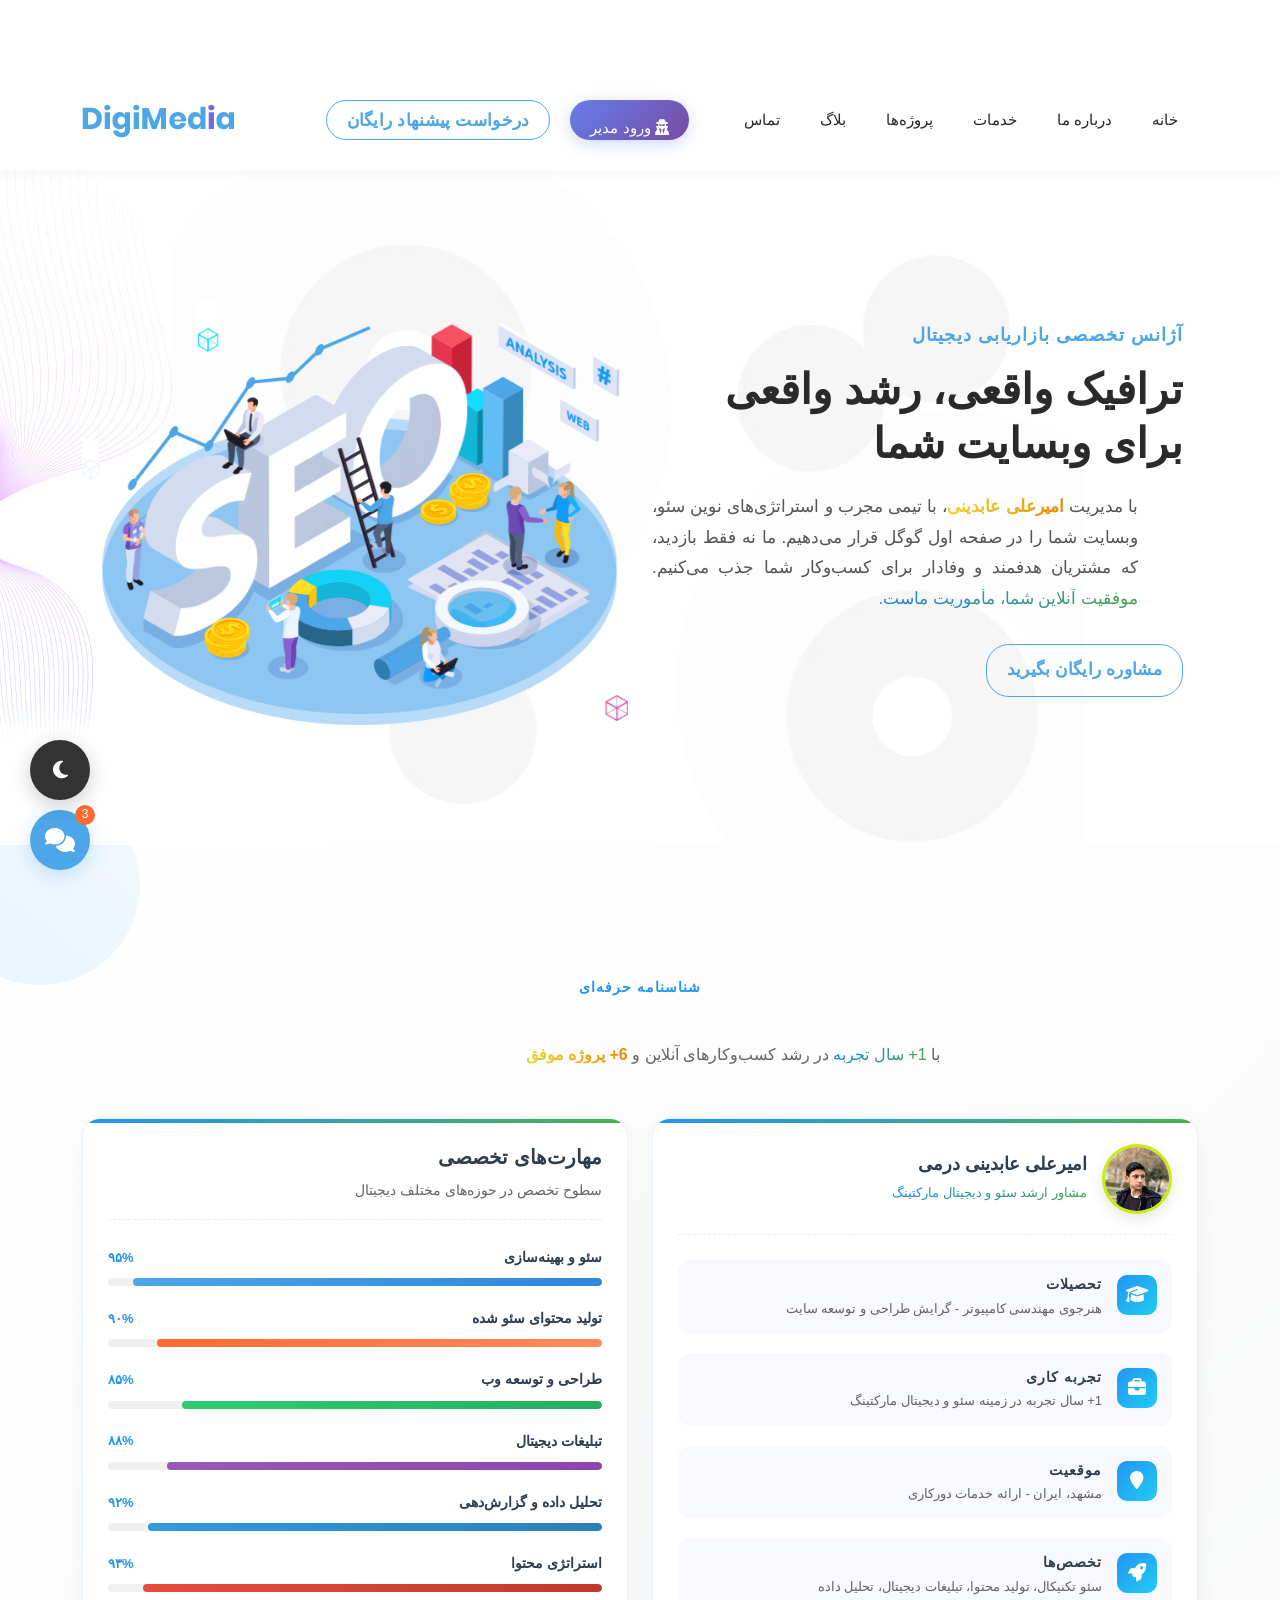
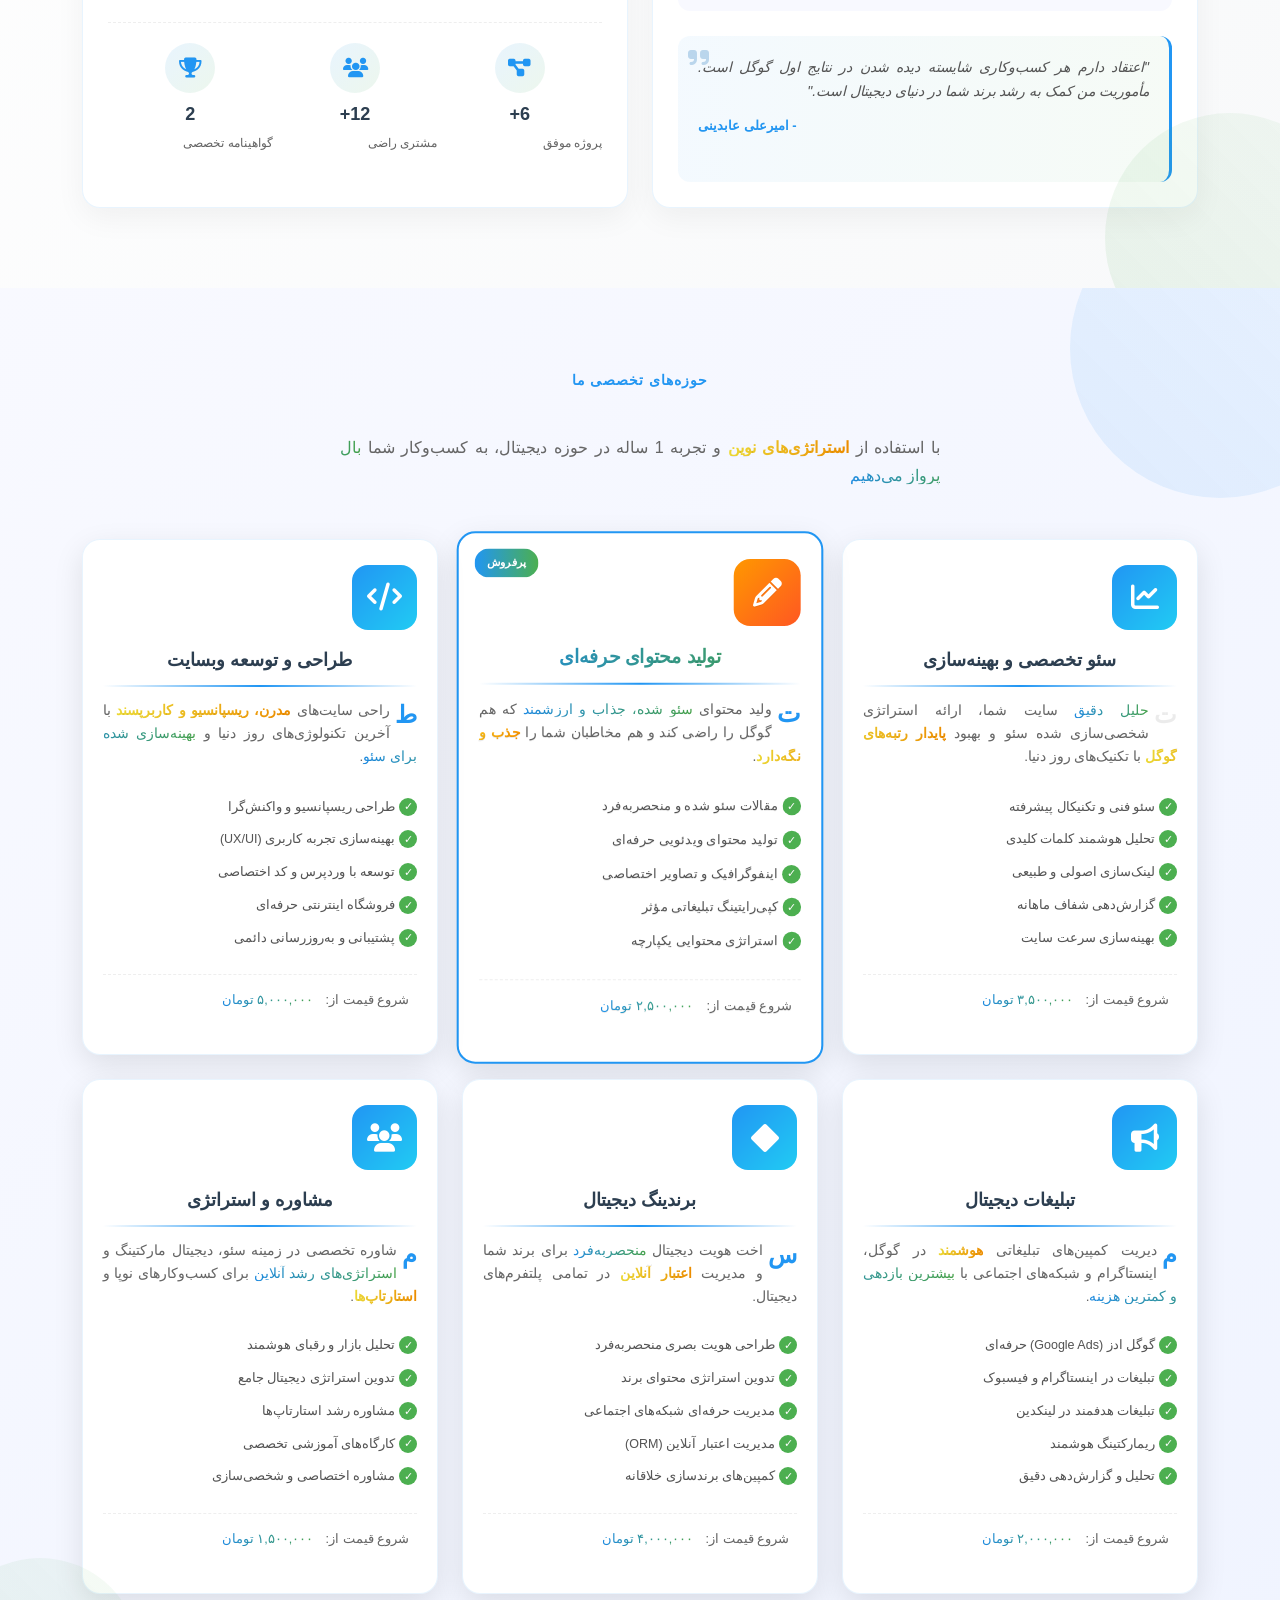
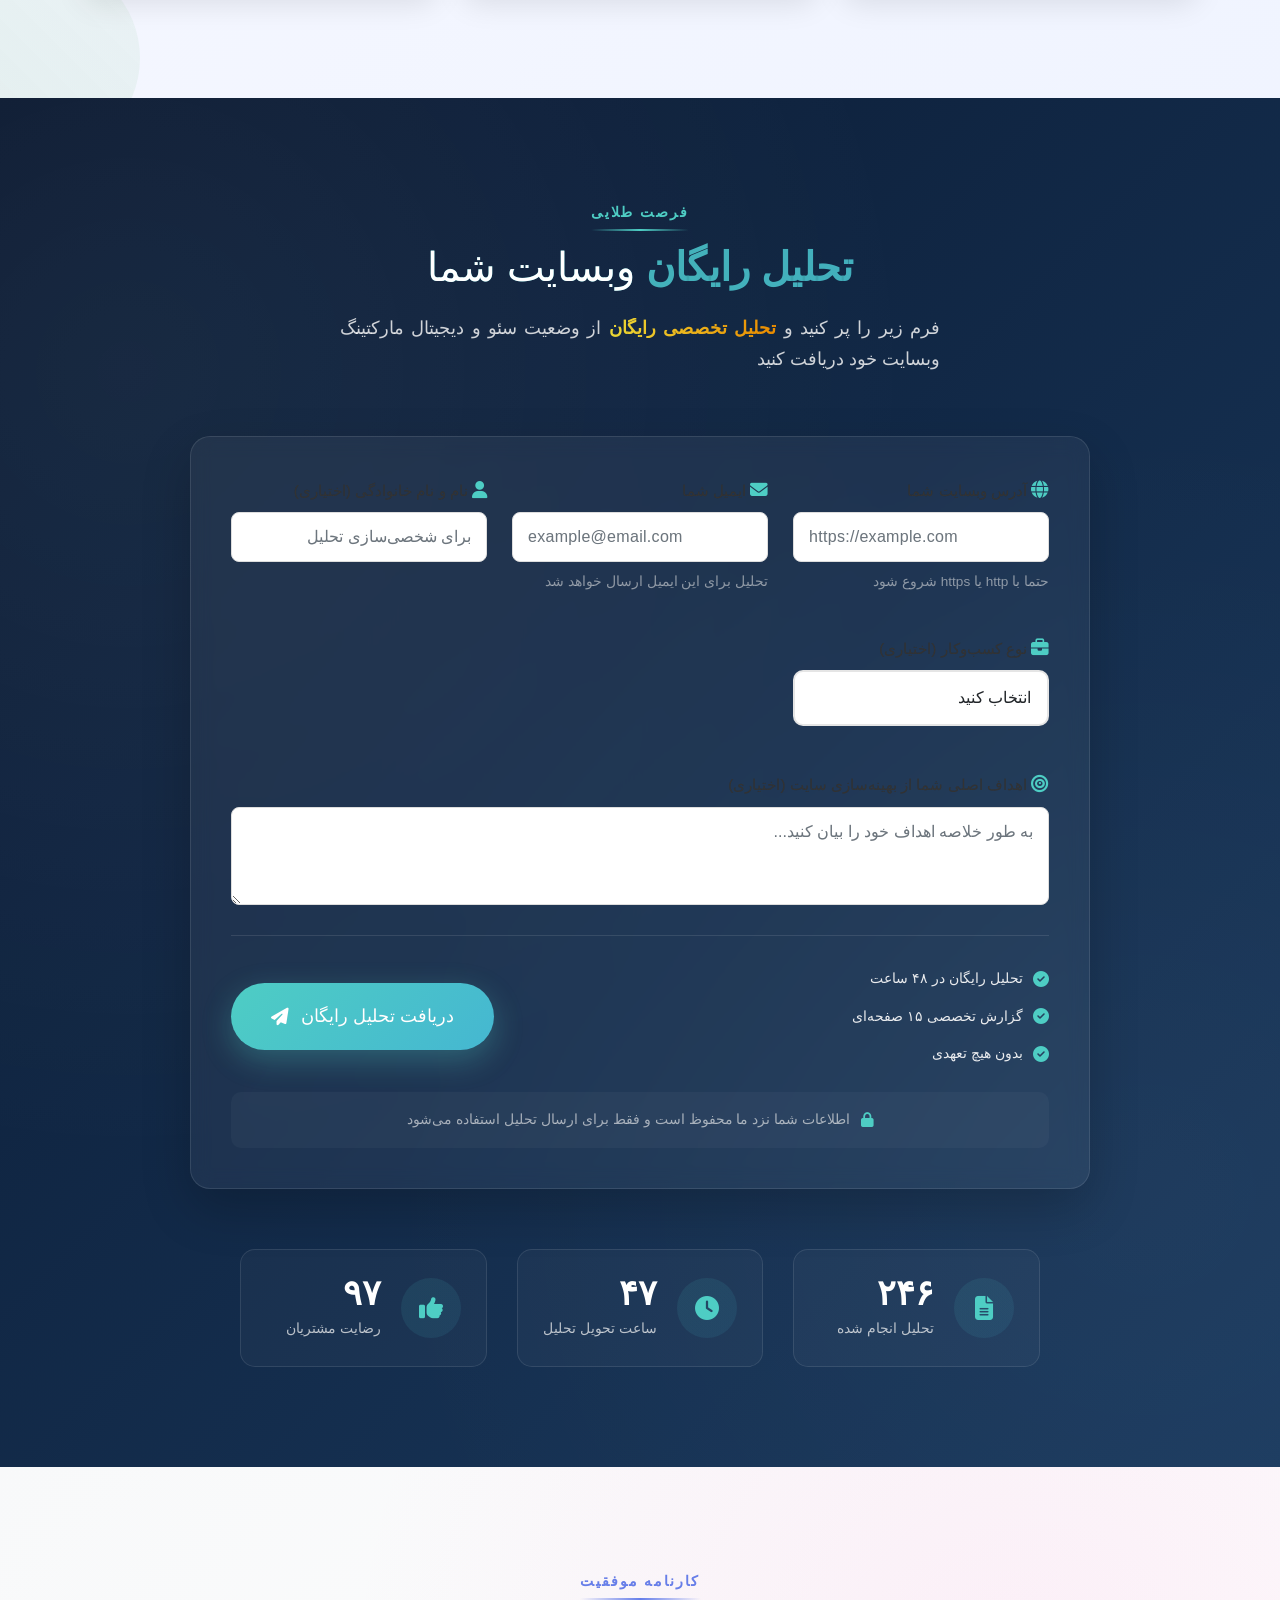
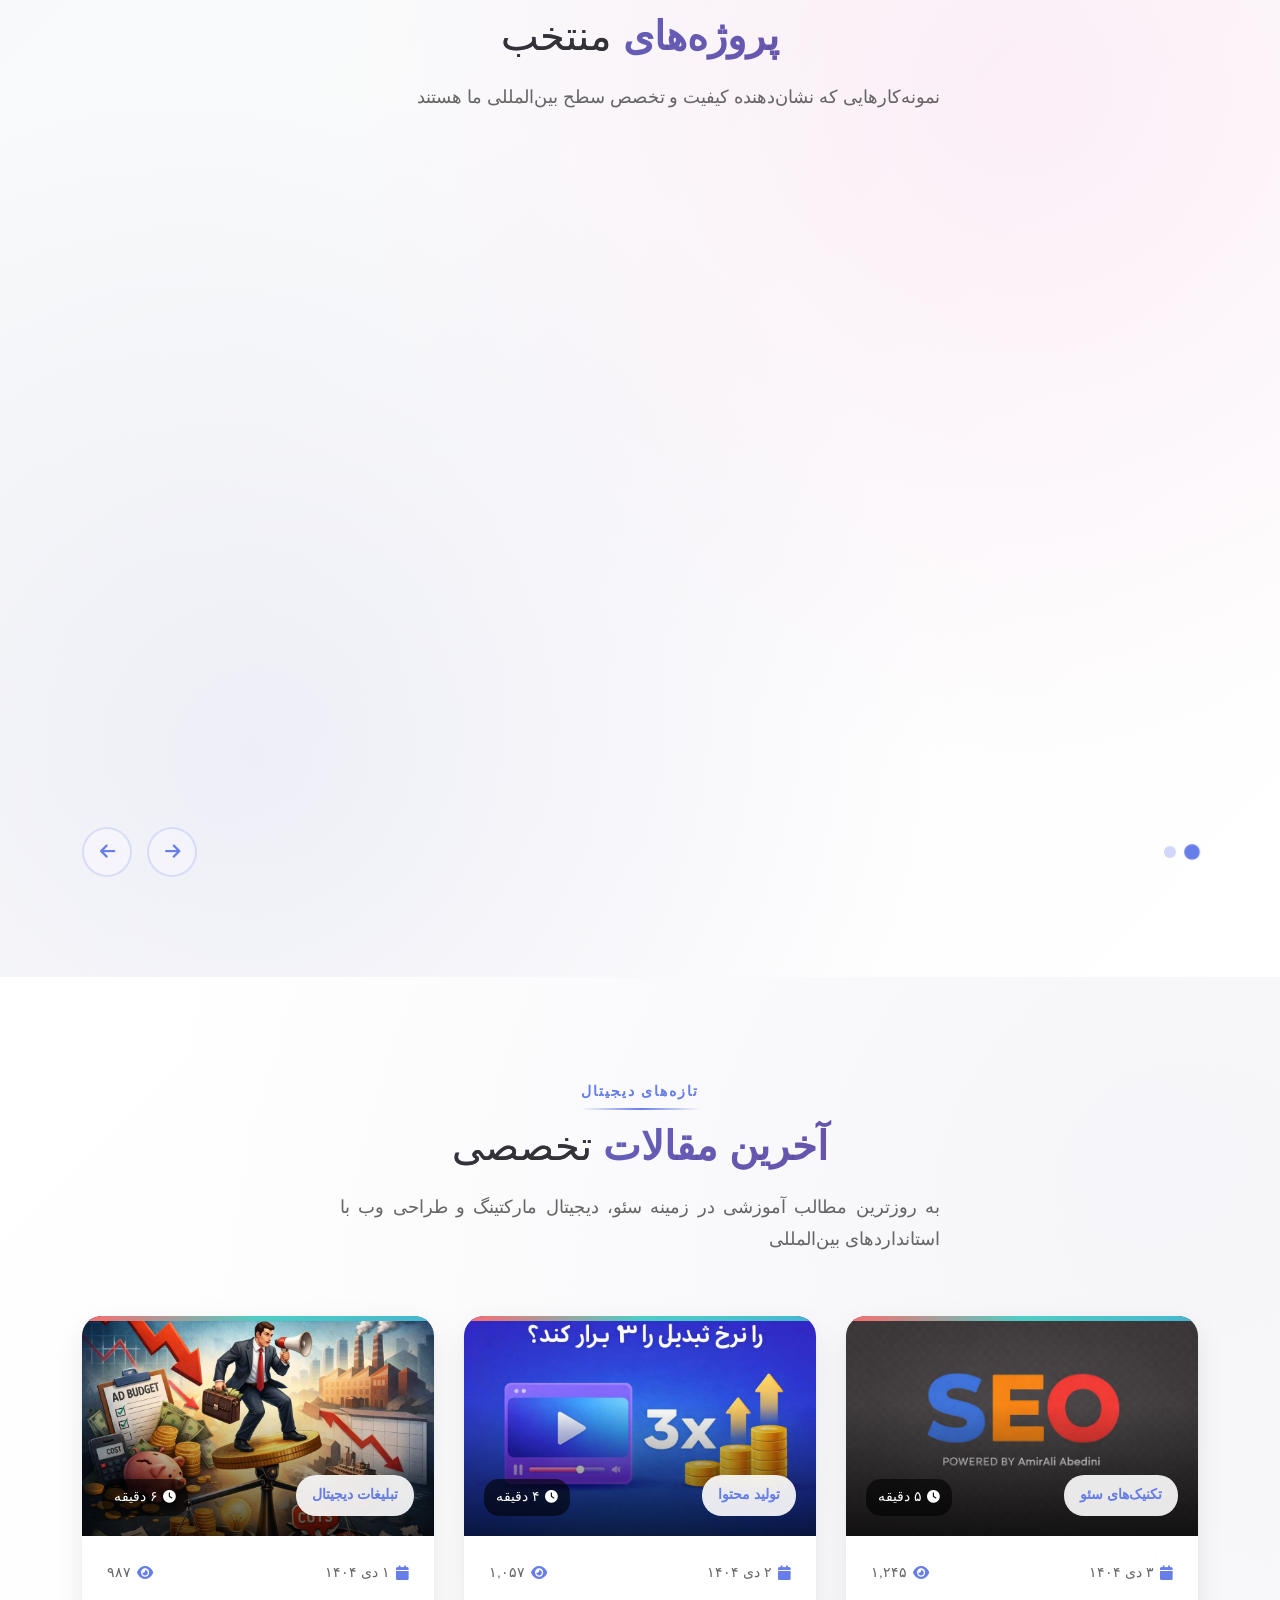
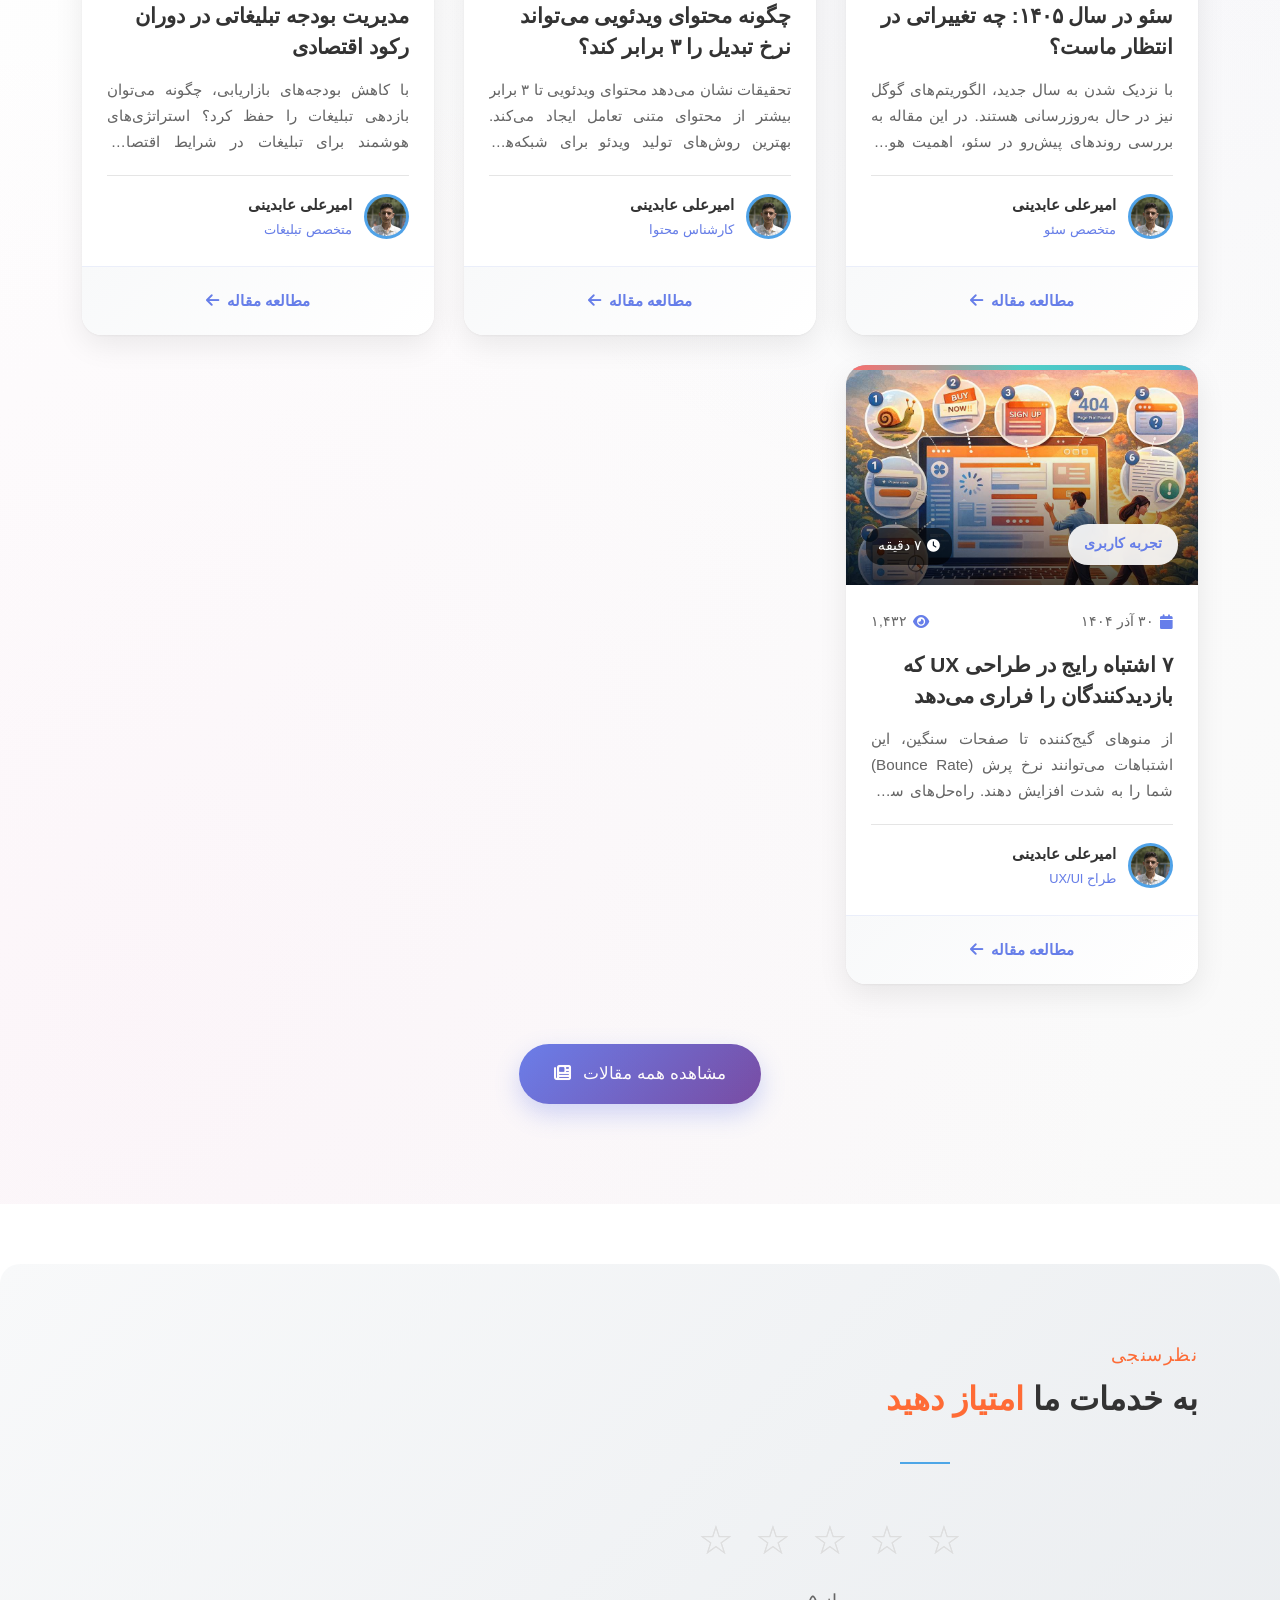
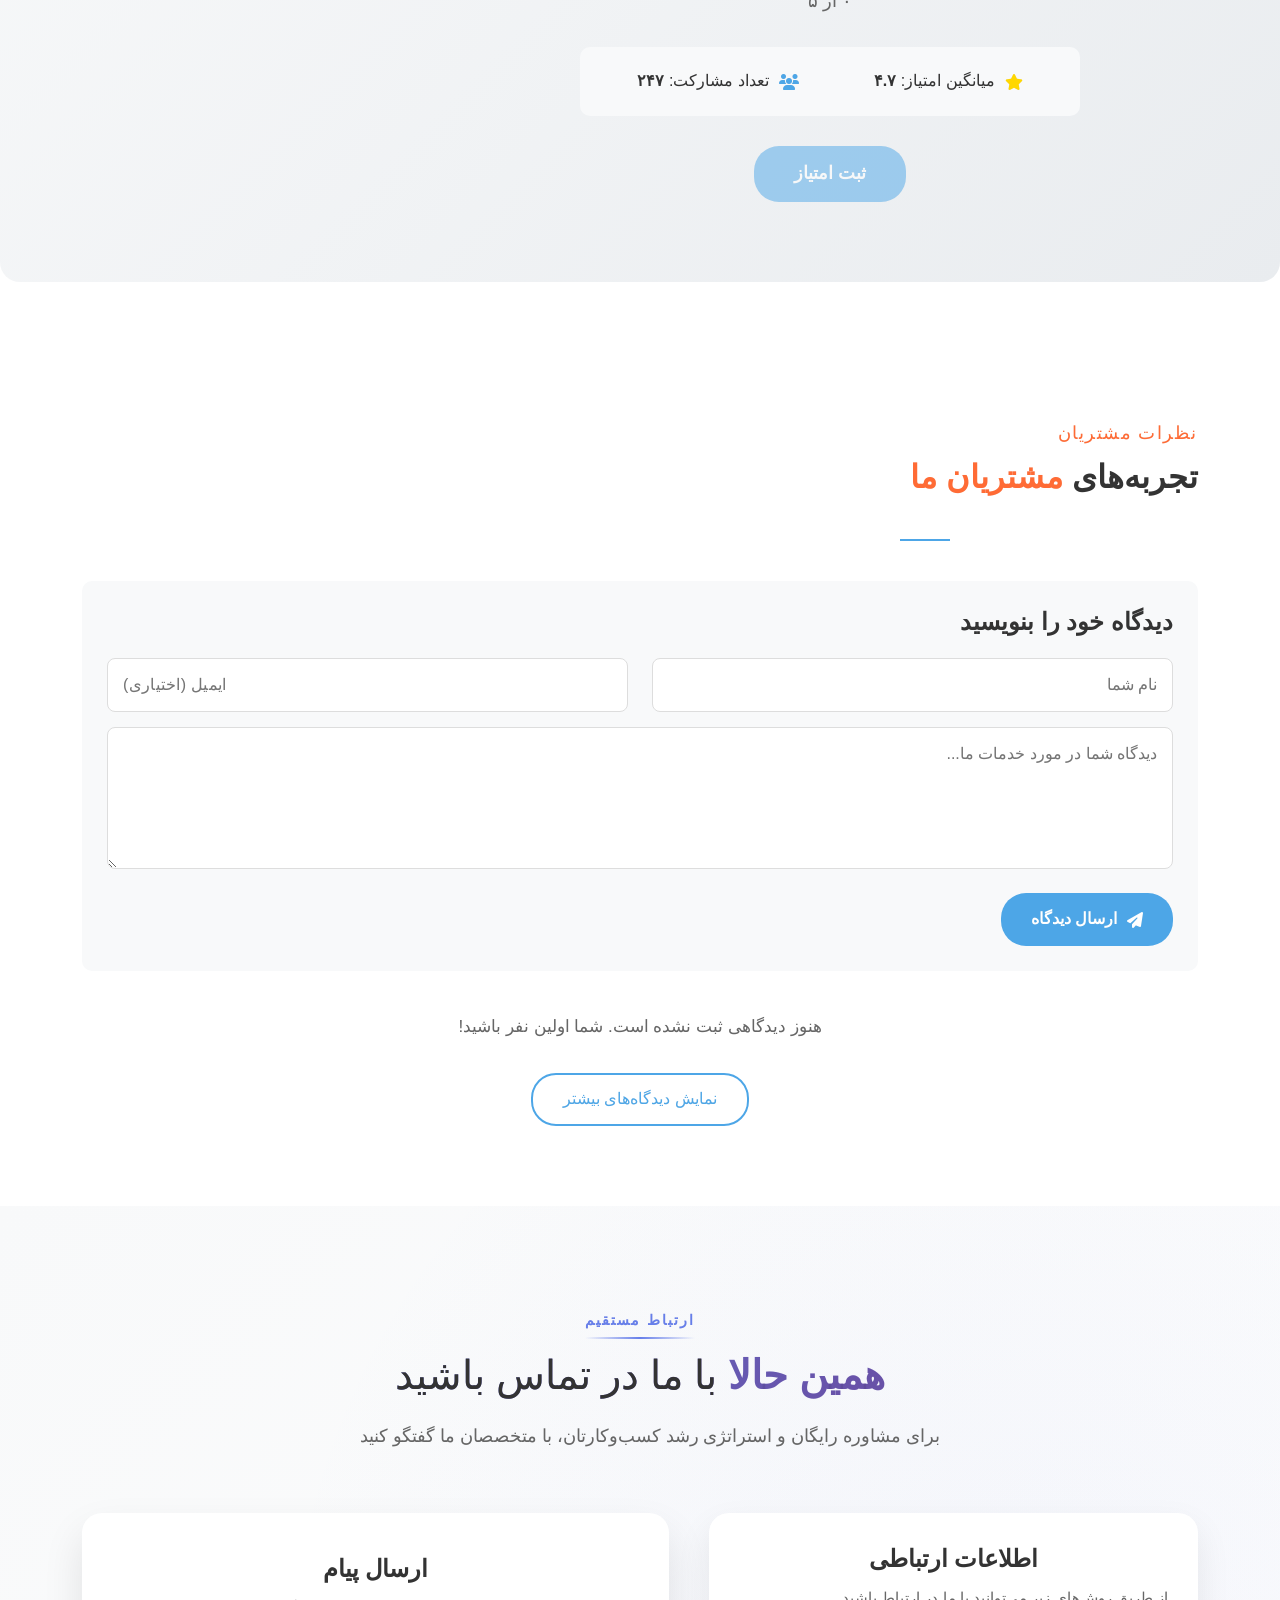
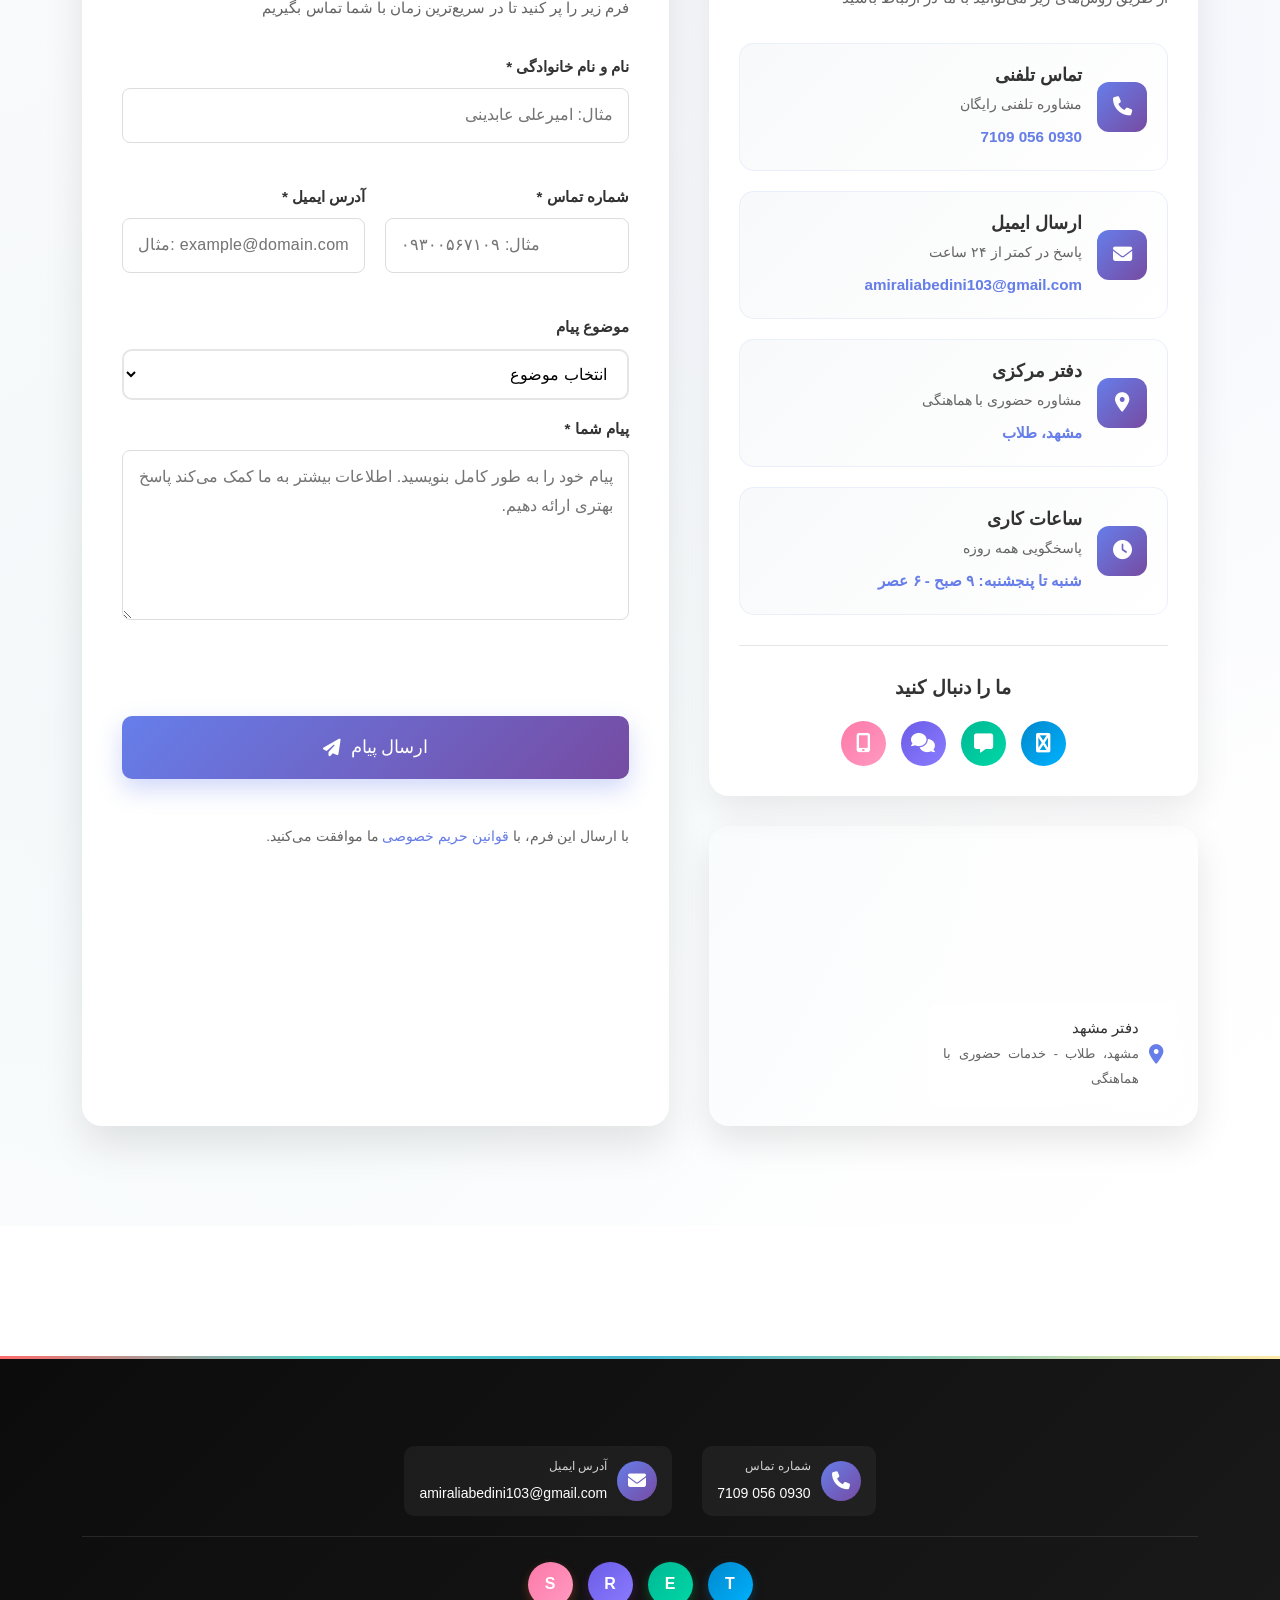
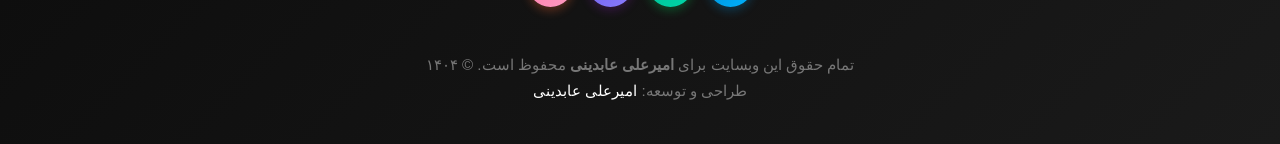
<file: index.html>
<!DOCTYPE html>
<html lang="fa" dir="rtl">
<head>
  <meta charset="UTF-8">
  <meta name="viewport" content="width=device-width, initial-scale=1, shrink-to-fit=no">
  
  <link rel="icon" href="titel-logo.png" type="image/png">
  <title>امیرعلی عابدینی درمی | Amirali Abedini | متخصص سئو و دیجیتال مارکتینگ</title>
  <meta name="description" content="وبسایت رسمی امیرعلی عابدینی درمی (Amirali Abedini)، متخصص سئو، دیجیتال مارکتینگ و طراحی وبسایت. ارائه خدمات حرفه‌ای سئو، تولید محتوا و رشد برند شخصی و تجاری در گوگل.">
  <meta name="robots" content="index, follow">
  <meta name="author" content="Amirali Abedini | امیرعلی عابدینی درمی">
  <link rel="canonical" href="https://amiraliabedini110.github.io/">
  
  <meta property="og:type" content="website">
  <meta property="og:title" content="امیرعلی عابدینی درمی | متخصص سئو و دیجیتال مارکتینگ">
  <meta property="og:description" content="Amirali Abedini – SEO Specialist & Digital Marketing Consultant. خدمات حرفه‌ای سئو و رشد کسب‌وکار.">
  <meta property="og:url" content="https://amiraliabedini110.github.io/">
  <meta property="og:site_name" content="Amirali Abedini">
  <meta property="og:image" content="https://amiraliabedini110.github.io/assets/images/logo-v3.png">
  <meta property="og:image:alt" content="امیرعلی عابدینی درمی - متخصص سئو">
  
  <meta name="twitter:card" content="summary_large_image">
  <meta name="twitter:title" content="Amirali Abedini | SEO & Digital Marketing">
  <meta name="twitter:description" content="Official website of Amirali Abedini, SEO specialist and digital marketing consultant.">
  <meta name="twitter:image" content="https://amiraliabedini110.github.io/assets/images/logo-v3.png">
  
  <script type="application/ld+json">
  {
    "@context": "https://schema.org",
    "@type": "Person",
    "name": "Amirali Abedini",
    "alternateName": "امیرعلی عابدینی درمی",
    "url": "https://amiraliabedini110.github.io/",
    "image": "https://amiraliabedini110.github.io/assets/images/logo-v3.png",
    "jobTitle": "SEO Specialist & Digital Marketing Consultant",
    "description": "متخصص سئو و دیجیتال مارکتینگ، ارائه‌دهنده خدمات حرفه‌ای بهینه‌سازی سایت و رشد برند",
    "email": "mailto:amiraliabedini103@gmail.com",
    "telephone": "+989300567109",
    "address": {
      "@type": "PostalAddress",
      "addressLocality": "Mashhad",
      "addressCountry": "IR"
    },
    "sameAs": []
  }
  </script>
  
  <link rel="stylesheet" href="https://cdn.fontcdn.ir/Font/Persian/Vazir/Vazir.css">
  <link rel="preconnect" href="https://fonts.googleapis.com">
  <link rel="preconnect" href="https://fonts.gstatic.com" crossorigin>
  <link href="https://fonts.googleapis.com/css2?family=Roboto:wght@300;400;500;700&display=swap" rel="stylesheet">
  <link rel="stylesheet" href="assets/css/footer-international.css">
  <link rel="stylesheet" href="assets/css/portfolio-international.css">
  <link rel="stylesheet" href="assets/css/freequote-international.css">
  <link rel="stylesheet" href="assets/css/blog-international.css">
  <link rel="stylesheet" href="assets/css/contact-international.css">
  
  <link href="vendor/bootstrap/css/bootstrap.min.css" rel="stylesheet">
  <!-- فقط از CDN FontAwesome استفاده می‌کنیم -->
  <link rel="stylesheet" href="https://cdnjs.cloudflare.com/ajax/libs/font-awesome/6.5.1/css/all.min.css">

  <link rel="stylesheet" href="assets/css/templatemo-digimedia-v3.css">
  <link rel="stylesheet" href="assets/css/animated.css">
  <link rel="stylesheet" href="assets/css/owl.css">
  <!-- لینک فایل CSS جدید -->
  <link rel="stylesheet" href="assets/css/custom-styles.css">
  <!-- لینک فایل CSS مدرن جدا شده -->
  <link rel="stylesheet" href="assets/css/modern-styles.css">
  
  <!-- اضافه کردن این خط به بخش head -->
  <link rel="sitemap" type="application/xml" title="Sitemap" href="/sitemap.xml">
  <!-- فونت‌های فارسی خلاقانه -->
<link href="https://cdn.fontcdn.ir/Font/Persian/Sahel/Sahel.css" rel="stylesheet">
<link href="https://cdn.fontcdn.ir/Font/Persian/Vazir/Vazir.css" rel="stylesheet">
  
  <!-- CSS برای تغییرات جدید -->
  <style>
    /* استایل‌های جدید برای دکمه ورود مدیر و فوتر */
    .admin-login-menu {
      background: linear-gradient(135deg, #667eea 0%, #764ba2 100%);
      color: white !important;
      padding: 8px 20px !important;
      border-radius: 50px;
      margin-right: 15px;
      transition: all 0.3s ease;
      border: none;
      font-weight: 500;
      box-shadow: 0 4px 15px rgba(102, 126, 234, 0.3);
      display: flex;
      align-items: center;
      gap: 8px;
    }
    
    .admin-login-menu:hover {
      transform: translateY(-2px);
      box-shadow: 0 6px 20px rgba(102, 126, 234, 0.4);
      background: linear-gradient(135deg, #764ba2 0%, #667eea 100%);
      color: white !important;
    }
    
    .admin-login-menu i {
      font-size: 16px;
    }
    
    /* استایل‌های جدید برای فوتر */
    .footer-contact-info {
      display: flex;
      flex-wrap: wrap;
      justify-content: center;
      gap: 30px;
      margin-bottom: 25px;
      padding: 20px 0;
      border-bottom: 1px solid rgba(255, 255, 255, 0.1);
    }
    
    .footer-contact-item {
      display: flex;
      align-items: center;
      gap: 10px;
      color: white;
      text-decoration: none;
      transition: all 0.3s ease;
      padding: 10px 15px;
      border-radius: 10px;
      background: rgba(255, 255, 255, 0.05);
    }
    
    .footer-contact-item:hover {
      background: rgba(255, 255, 255, 0.1);
      transform: translateY(-3px);
      color: white;
      text-decoration: none;
    }
    
    .footer-contact-icon {
      width: 40px;
      height: 40px;
      border-radius: 50%;
      display: flex;
      align-items: center;
      justify-content: center;
      background: linear-gradient(135deg, #667eea 0%, #764ba2 100%);
    }
    
    .footer-contact-icon i {
      font-size: 18px;
    }
    
    .footer-contact-text {
      display: flex;
      flex-direction: column;
    }
    
    .footer-contact-label {
      font-size: 12px;
      opacity: 0.8;
      margin-bottom: 3px;
    }
    
    .footer-contact-value {
      font-size: 14px;
      font-weight: 500;
    }
    
    .footer-social-media {
      display: flex;
      justify-content: center;
      gap: 15px;
      margin: 25px 0;
    }
    
    /* رسپانسیو */
    @media (max-width: 768px) {
      .footer-contact-info {
        flex-direction: column;
        align-items: center;
        gap: 15px;
      }
      
      .admin-login-menu {
        padding: 6px 15px !important;
        font-size: 14px;
        margin-right: 10px;
      }
      
      .footer-contact-item {
        width: 100%;
        max-width: 300px;
        justify-content: flex-start;
      }
    }
    
    @media (max-width: 576px) {
      .admin-login-menu {
        padding: 5px 12px !important;
        font-size: 12px;
        margin-right: 5px;
      }
      
      .admin-login-menu span {
        display: none;
      }
      
      .admin-login-menu i {
        margin: 0;
      }
    }
  </style>
</head>

<body>
  <h1 style="position:absolute;right:-9999px;top:auto;width:1px;height:1px;overflow:hidden;margin:0;padding:0;">
    امیرعلی عابدینی درمی | Amirali Abedini | متخصص سئو و دیجیتال مارکتینگ
  </h1>
  
  <div id="js-preloader" class="js-preloader">
    <div class="preloader-inner">
      <span class="dot"></span>
      <div class="dots">
        <span></span>
        <span></span>
        <span></span>
      </div>
    </div>
  </div>
  
  <header class="header-area header-sticky wow slideInDown" data-wow-duration="0.75s" data-wow-delay="0s">
    <div class="container">
      <div class="row">
        <div class="col-12">
          <nav class="main-nav">
            <a href="index.html" class="logo">
              <img src="assets/images/logo-v3.png" alt="لوگو - امیرعلی عابدینی">
            </a>
            <ul class="nav">
              <li class="scroll-to-section"><a href="#top" class="active">خانه</a></li>
              <li class="scroll-to-section"><a href="#about">درباره ما</a></li>
              <li class="scroll-to-section"><a href="#services">خدمات</a></li>
              <li class="scroll-to-section"><a href="#portfolio">پروژه‌ها</a></li>
              <li class="scroll-to-section"><a href="#blog">بلاگ</a></li>
              <li class="scroll-to-section"><a href="#contact">تماس</a></li>
              <!-- دکمه ورود مدیر بازطراحی شده -->
              <li class="scroll-to-section">
                <a href="#" id="adminLoginBtn" class="admin-login-menu">
                  <i class="fa fa-user-secret"></i>
                  <span>ورود مدیر</span>
                </a>
              </li>
              <li class="scroll-to-section">
                <div class="border-first-button"><a href="#contact">درخواست پیشنهاد رایگان</a></div>
              </li>
            </ul>
            <a class='menu-trigger'>
              <span>منو</span>
            </a>
          </nav>
        </div>
      </div>
    </div>
  </header>
  
  <div class="main-banner wow fadeIn" id="top" data-wow-duration="1s" data-wow-delay="0.5s">
    <div class="container">
      <div class="row">
        <div class="col-lg-12">
          <div class="row">
            <div class="col-lg-6 align-self-center">
              <div class="left-content show-up header-text wow fadeInLeft" data-wow-duration="1s" data-wow-delay="1s">
                <div class="row">
                  <div class="col-lg-12">
                    <h6>آژانس تخصصی بازاریابی دیجیتال</h6>
                    <h2>ترافیک واقعی، رشد واقعی برای وبسایت شما</h2>
                    <p>با مدیریت <strong class="highlight-text">امیرعلی عابدینی</strong>، با تیمی مجرب و استراتژی‌های نوین سئو، وبسایت شما را در صفحه اول گوگل قرار می‌دهیم. ما نه فقط بازدید، که مشتریان هدفمند و وفادار برای کسب‌وکار شما جذب می‌کنیم. <span class="gradient-text">موفقیت آنلاین شما، مأموریت ماست.</span></p>
                  </div>
                  <div class="col-lg-12">
                    <div class="border-first-button scroll-to-section">
                      <a href="#contact">مشاوره رایگان بگیرید</a>
                    </div>
                  </div>
                </div>
              </div>
            </div>
            <div class="col-lg-6">
              <div class="right-image wow fadeInRight" data-wow-duration="1s" data-wow-delay="0.5s">
                <img src="assets/images/slider-dec-v3.png" alt="تصویر افزایش ترافیک و رشد دیجیتال">
              </div>
            </div>
          </div>
        </div>
      </div>
    </div>
  </div>
  
  <!-- بخش شناسنامه حرفه‌ای با طراحی مدرن -->
  <div id="about" class="modern-about-section">
    <div class="container">
      <div class="row">
        <div class="col-lg-12">
          <div class="section-modern-header wow fadeIn" data-wow-duration="1s" data-wow-delay="0.3s">
            <span class="section-modern-subtitle">شناسنامه حرفه‌ای</span>
            <h2 class="section-modern-title creative-text">متخصص سئو و دیجیتال مارکتینگ</h2>
            <p class="section-modern-description">با <span class="gradient-text">1+ سال تجربه</span> در رشد کسب‌وکارهای آنلاین و <span class="highlight-text">6+ پروژه موفق</span></p>
          </div>
        </div>
      </div>
      
      <div class="row">
        <!-- کارت شناسنامه سمت چپ -->
        <div class="col-lg-6">
          <div class="about-card-modern wow fadeInLeft" data-wow-duration="1s" data-wow-delay="0.5s">
            <div class="about-card-modern-header">
              <div class="about-card-modern-avatar">
                <div class="about-card-modern-avatar-img">
                  <img src="profile-photo.jpg" alt="پروفایل امیرعلی عابدینی" class="profile-photo">
              </div>
                <div class="about-card-modern-avatar-info">
                  <h5>امیرعلی عابدینی درمی</h5>
                  <p class="gradient-text">مشاور ارشد سئو و دیجیتال مارکتینگ</p>
                </div>
              </div>
            </div>
            
            <div class="about-card-modern-body">
              <div class="about-info-modern-item">
                <div class="about-info-modern-icon">
                  <i class="fa fa-graduation-cap"></i>
                </div>
                <div class="about-info-modern-content">
                  <h6>تحصیلات</h6>
                  <p>هنرجوی مهندسی کامپیوتر - گرایش طراحی و توسعه سایت</p>
                </div>
              </div>
              
              <div class="about-info-modern-item">
                <div class="about-info-modern-icon">
                  <i class="fa fa-briefcase"></i>
                </div>
                <div class="about-info-modern-content">
                  <h6>تجربه کاری</h6>
                  <p>1+ سال تجربه در زمینه سئو و دیجیتال مارکتینگ</p>
                </div>
              </div>
              
              <div class="about-info-modern-item">
                <div class="about-info-modern-icon">
                  <i class="fa fa-map-marker"></i>
                </div>
                <div class="about-info-modern-content">
                  <h6>موقعیت</h6>
                  <p>مشهد، ایران - ارائه خدمات دورکاری  </p>
                </div>
              </div>
              
              <div class="about-info-modern-item">
                <div class="about-info-modern-icon">
                  <i class="fa fa-rocket"></i>
                </div>
                <div class="about-info-modern-content">
                  <h6>تخصص‌ها</h6>
                  <p>سئو تکنیکال، تولید محتوا، تبلیغات دیجیتال، تحلیل داده</p>
                </div>
              </div>
              
              <div class="about-quote-modern">
                <i class="fa fa-quote-right quote-icon"></i>
                <p class="quote-text">"اعتقاد دارم هر کسب‌وکاری شایسته دیده شدن در نتایج اول گوگل است. مأموریت من کمک به رشد برند شما در دنیای دیجیتال است."</p>
                <p class="quote-author">- امیرعلی عابدینی</p>
              </div>
            </div>
          </div>
        </div>
        
        <!-- کارت مهارت‌های سمت راست -->
        <div class="col-lg-6">
          <div class="skills-card-modern wow fadeInRight" data-wow-duration="1s" data-wow-delay="0.5s">
            <div class="skills-card-modern-header">
              <h4>مهارت‌های تخصصی</h4>
              <p>سطوح تخصص در حوزه‌های مختلف دیجیتال</p>
            </div>
            
            <div class="skills-card-modern-body">
              <div class="skill-modern-item">
                <div class="skill-modern-info">
                  <span class="skill-modern-name">سئو و بهینه‌سازی</span>
                  <span class="skill-modern-percentage">۹۵%</span>
                </div>
                <div class="skill-modern-progress">
                  <div class="skill-modern-progress-bar" style="width: 95%; background: linear-gradient(90deg, #4da6e7, #2e86de);"></div>
                </div>
              </div>
              
              <div class="skill-modern-item">
                <div class="skill-modern-info">
                  <span class="skill-modern-name">تولید محتوای سئو شده</span>
                  <span class="skill-modern-percentage">۹۰%</span>
                </div>
                <div class="skill-modern-progress">
                  <div class="skill-modern-progress-bar" style="width: 90%; background: linear-gradient(90deg, #ff6b35, #ff8a5c);"></div>
                </div>
              </div>
              
              <div class="skill-modern-item">
                <div class="skill-modern-info">
                  <span class="skill-modern-name">طراحی و توسعه وب</span>
                  <span class="skill-modern-percentage">۸۵%</span>
                </div>
                <div class="skill-modern-progress">
                  <div class="skill-modern-progress-bar" style="width: 85%; background: linear-gradient(90deg, #2ecc71, #27ae60);"></div>
                </div>
              </div>
              
              <div class="skill-modern-item">
                <div class="skill-modern-info">
                  <span class="skill-modern-name">تبلیغات دیجیتال</span>
                  <span class="skill-modern-percentage">۸۸%</span>
                </div>
                <div class="skill-modern-progress">
                  <div class="skill-modern-progress-bar" style="width: 88%; background: linear-gradient(90deg, #9b59b6, #8e44ad);"></div>
                </div>
              </div>
              
              <div class="skill-modern-item">
                <div class="skill-modern-info">
                  <span class="skill-modern-name">تحلیل داده و گزارش‌دهی</span>
                  <span class="skill-modern-percentage">۹۲%</span>
                </div>
                <div class="skill-modern-progress">
                  <div class="skill-modern-progress-bar" style="width: 92%; background: linear-gradient(90deg, #3498db, #2980b9);"></div>
                </div>
              </div>
              
              <div class="skill-modern-item">
                <div class="skill-modern-info">
                  <span class="skill-modern-name">استراتژی محتوا</span>
                  <span class="skill-modern-percentage">۹۳%</span>
                </div>
                <div class="skill-modern-progress">
                  <div class="skill-modern-progress-bar" style="width: 93%; background: linear-gradient(90deg, #e74c3c, #c0392b);"></div>
                </div>
              </div>
            </div>
            
            <div class="skills-card-modern-footer">
              <div class="stats-modern-item">
                <div class="stats-modern-icon">
                  <i class="fa fa-project-diagram"></i>
                </div>
                <div class="stats-modern-content">
                  <h5>6+</h5>
                  <p>پروژه موفق</p>
                </div>
              </div>
              
              <div class="stats-modern-item">
                <div class="stats-modern-icon">
                  <i class="fa fa-users"></i>
                </div>
                <div class="stats-modern-content">
                  <h5>12+</h5>
                  <p>مشتری راضی</p>
                </div>
              </div>
              
              <div class="stats-modern-item">
                <div class="stats-modern-icon">
                  <i class="fa fa-trophy"></i>
                </div>
                <div class="stats-modern-content">
                  <h5>2</h5>
                  <p>گواهینامه تخصصی</p>
                </div>
              </div>
            </div>
          </div>
        </div>
      </div>
    </div>
  </div>
  
  <!-- بخش خدمات جدید با طراحی مدرن -->
  <section id="services" class="modern-services">
    <div class="container">
      <div class="section-modern-header wow fadeIn" data-wow-duration="1s" data-wow-delay="0.3s">
        <span class="section-modern-subtitle">حوزه‌های تخصصی ما</span>
        <h2 class="section-modern-title creative-text">خدماتی که ارائه می‌دهیم</h2>
        <p class="section-modern-description">
          با استفاده از <span class="highlight-text">استراتژی‌های نوین</span> و تجربه 1 ساله در حوزه دیجیتال، به کسب‌وکار شما <span class="gradient-text">بال پرواز می‌دهیم</span>
        </p>
      </div>
      
      <div class="row">
        <!-- سرویس ۱: سئو تخصصی -->
        <div class="col-lg-4 col-md-6 mb-4 wow fadeInUp" data-wow-duration="1s" data-wow-delay="0.4s">
          <div class="modern-card service-card-glow wave-effect dynamic-shadow">
            <div class="modern-icon">
              <i class="fa fa-line-chart"></i>
            </div>
            <h3 class="modern-title creative-text">سئو تخصصی و بهینه‌سازی</h3>
            <p class="modern-description">
              <span class="gradient-text">تحلیل دقیق</span> سایت شما، ارائه استراتژی شخصی‌سازی شده سئو و بهبود <span class="highlight-text">پایدار رتبه‌های گوگل</span> با تکنیک‌های روز دنیا.
            </p>
            <ul class="modern-features">
              <li>سئو فنی و تکنیکال پیشرفته</li>
              <li>تحلیل هوشمند کلمات کلیدی</li>
              <li>لینک‌سازی اصولی و طبیعی</li>
              <li>گزارش‌دهی شفاف ماهانه</li>
              <li>بهینه‌سازی سرعت سایت</li>
            </ul>
            <div class="modern-price">
              <span>شروع قیمت از:</span>
              <span class="gradient-text">۳,۵۰۰,۰۰۰ تومان</span>
            </div>
          </div>
        </div>
        
        <!-- سرویس ۲: تولید محتوا -->
        <div class="col-lg-4 col-md-6 mb-4 wow fadeInUp" data-wow-duration="1s" data-wow-delay="0.6s">
          <div class="modern-card card-popular service-card-glow wave-effect dynamic-shadow">
            <div class="modern-badge">پرفروش</div>
            <div class="modern-icon">
              <i class="fa fa-pencil"></i>
            </div>
            <h3 class="modern-title creative-text">تولید محتوای حرفه‌ای</h3>
            <p class="modern-description">
              تولید محتوای <span class="gradient-text">سئو شده، جذاب و ارزشمند</span> که هم گوگل را راضی کند و هم مخاطبان شما را <span class="highlight-text">جذب و نگه‌دارد</span>.
            </p>
            <ul class="modern-features">
              <li>مقالات سئو شده و منحصربه‌فرد</li>
              <li>تولید محتوای ویدئویی حرفه‌ای</li>
              <li>اینفوگرافیک و تصاویر اختصاصی</li>
              <li>کپی‌رایتینگ تبلیغاتی مؤثر</li>
              <li>استراتژی محتوایی یکپارچه</li>
            </ul>
            <div class="modern-price">
              <span>شروع قیمت از:</span>
              <span class="gradient-text">۲,۵۰۰,۰۰۰ تومان</span>
            </div>
          </div>
        </div>
        
        <!-- سرویس ۳: طراحی وبسایت -->
        <div class="col-lg-4 col-md-6 mb-4 wow fadeInUp" data-wow-duration="1s" data-wow-delay="0.8s">
          <div class="modern-card service-card-glow wave-effect dynamic-shadow">
            <div class="modern-icon">
              <i class="fa fa-code"></i>
            </div>
            <h3 class="modern-title creative-text">طراحی و توسعه وبسایت</h3>
            <p class="modern-description">
              طراحی سایت‌های <span class="highlight-text">مدرن، ریسپانسیو و کاربرپسند</span> با آخرین تکنولوژی‌های روز دنیا و <span class="gradient-text">بهینه‌سازی شده برای سئو</span>.
            </p>
            <ul class="modern-features">
              <li>طراحی ریسپانسیو و واکنش‌گرا</li>
              <li>بهینه‌سازی تجربه کاربری (UX/UI)</li>
              <li>توسعه با وردپرس و کد اختصاصی</li>
              <li>فروشگاه اینترنتی حرفه‌ای</li>
              <li>پشتیبانی و به‌روزرسانی دائمی</li>
            </ul>
            <div class="modern-price">
              <span>شروع قیمت از:</span>
              <span class="gradient-text">۵,۰۰۰,۰۰۰ تومان</span>
            </div>
          </div>
        </div>
        
        <!-- سرویس ۴: تبلیغات دیجیتال -->
        <div class="col-lg-4 col-md-6 mb-4 wow fadeInUp" data-wow-duration="1s" data-wow-delay="1s">
          <div class="modern-card service-card-glow wave-effect dynamic-shadow">
            <div class="modern-icon">
              <i class="fa fa-bullhorn"></i>
            </div>
            <h3 class="modern-title creative-text">تبلیغات دیجیتال</h3>
            <p class="modern-description">
              مدیریت کمپین‌های تبلیغاتی <span class="highlight-text">هوشمند</span> در گوگل، اینستاگرام و شبکه‌های اجتماعی با <span class="gradient-text">بیشترین بازدهی و کمترین هزینه</span>.
            </p>
            <ul class="modern-features">
              <li>گوگل ادز (Google Ads) حرفه‌ای</li>
              <li>تبلیغات در اینستاگرام و فیسبوک</li>
              <li>تبلیغات هدفمند در لینکدین</li>
              <li>ریمارکتینگ هوشمند</li>
              <li>تحلیل و گزارش‌دهی دقیق</li>
            </ul>
            <div class="modern-price">
              <span>شروع قیمت از:</span>
              <span class="gradient-text">۲,۰۰۰,۰۰۰ تومان</span>
            </div>
          </div>
        </div>
        
        <!-- سرویس ۵: برندینگ دیجیتال -->
        <div class="col-lg-4 col-md-6 mb-4 wow fadeInUp" data-wow-duration="1s" data-wow-delay="1.2s">
          <div class="modern-card service-card-glow wave-effect dynamic-shadow">
            <div class="modern-icon">
              <i class="fa fa-diamond"></i>
            </div>
            <h3 class="modern-title creative-text">برندینگ دیجیتال</h3>
            <p class="modern-description">
              ساخت هویت دیجیتال <span class="gradient-text">منحصربه‌فرد</span> برای برند شما و مدیریت <span class="highlight-text">اعتبار آنلاین</span> در تمامی پلتفرم‌های دیجیتال.
            </p>
            <ul class="modern-features">
              <li>طراحی هویت بصری منحصربه‌فرد</li>
              <li>تدوین استراتژی محتوای برند</li>
              <li>مدیریت حرفه‌ای شبکه‌های اجتماعی</li>
              <li>مدیریت اعتبار آنلاین (ORM)</li>
              <li>کمپین‌های برندسازی خلاقانه</li>
            </ul>
            <div class="modern-price">
              <span>شروع قیمت از:</span>
              <span class="gradient-text">۴,۰۰۰,۰۰۰ تومان</span>
            </div>
          </div>
        </div>
        
        <!-- سرویس ۶: مشاوره تخصصی -->
        <div class="col-lg-4 col-md-6 mb-4 wow fadeInUp" data-wow-duration="1s" data-wow-delay="1.4s">
          <div class="modern-card service-card-glow wave-effect dynamic-shadow">
            <div class="modern-icon">
              <i class="fa fa-users"></i>
            </div>
            <h3 class="modern-title creative-text">مشاوره و استراتژی</h3>
            <p class="modern-description">
              مشاوره تخصصی در زمینه سئو، دیجیتال مارکتینگ و <span class="gradient-text">استراتژی‌های رشد آنلاین</span> برای کسب‌وکارهای نوپا و <span class="highlight-text">استارتاپ‌ها</span>.
            </p>
            <ul class="modern-features">
              <li>تحلیل بازار و رقبای هوشمند</li>
              <li>تدوین استراتژی دیجیتال جامع</li>
              <li>مشاوره رشد استارتاپ‌ها</li>
              <li>کارگاه‌های آموزشی تخصصی</li>
              <li>مشاوره اختصاصی و شخصی‌سازی</li>
            </ul>
            <div class="modern-price">
              <span>شروع قیمت از:</span>
              <span class="gradient-text">۱,۵۰۰,۰۰۰ تومان</span>
            </div>
          </div>
        </div>
      </div>
    </div>
  </section>
  
  <!-- بخش پیشنهاد ویژه رایگان با طراحی بین‌المللی -->
<section id="free-quote" class="international-free-quote">
  <div class="container">
    <div class="quote-header wow fadeIn" data-wow-duration="1s" data-wow-delay="0.3s">
      <span class="quote-subtitle">فرصت طلایی</span>
      <h2 class="quote-title creative-gradient">تحلیل رایگان <span class="highlight">وبسایت شما</span></h2>
      <p class="quote-description">فرم زیر را پر کنید و <span class="highlight-text">تحلیل تخصصی رایگان</span> از وضعیت سئو و دیجیتال مارکتینگ وبسایت خود دریافت کنید</p>
    </div>
    
    <div class="quote-form-container wow fadeInUp" data-wow-duration="1s" data-wow-delay="0.6s">
      <form id="search" class="modern-quote-form" action="https://formspree.io/f/mqekabbq" method="POST">
        <input type="hidden" name="_subject" value="درخواست تحلیل رایگان سایت">
        <input type="hidden" name="_language" value="fa">
        <input type="text" name="_gotcha" style="display:none">
        
        <div class="form-grid">
          <div class="form-group">
            <label for="website">
              <i class="fas fa-globe"></i>
              <span>آدرس وبسایت شما</span>
            </label>
            <input type="url" 
                   name="website" 
                   id="website" 
                   class="form-control english-text" 
                   placeholder="https://example.com" 
                   autocomplete="on" 
                   required
                   pattern="https?://.+\..+">
            <div class="form-hint">حتما با http یا https شروع شود</div>
          </div>
          
          <div class="form-group">
            <label for="email">
              <i class="fas fa-envelope"></i>
              <span>ایمیل شما</span>
            </label>
            <input type="email" 
                   name="email" 
                   id="email" 
                   class="form-control english-text" 
                   placeholder="example@email.com" 
                   autocomplete="on" 
                   required>
            <div class="form-hint">تحلیل برای این ایمیل ارسال خواهد شد</div>
          </div>
          
          <div class="form-group">
            <label for="name">
              <i class="fas fa-user"></i>
              <span>نام و نام خانوادگی (اختیاری)</span>
            </label>
            <input type="text" 
                   name="name" 
                   id="name" 
                   class="form-control" 
                   placeholder="برای شخصی‌سازی تحلیل">
          </div>
          
          <div class="form-group">
            <label for="business">
              <i class="fas fa-briefcase"></i>
              <span>نوع کسب‌وکار (اختیاری)</span>
            </label>
            <select name="business" id="business" class="form-control">
              <option value="">انتخاب کنید</option>
              <option value="ecommerce">فروشگاه اینترنتی</option>
              <option value="service">خدماتی</option>
              <option value="blog">بلاگ و انتشار محتوا</option>
              <option value="corporate">شرکتی و سازمانی</option>
              <option value="startup">استارتاپ</option>
              <option value="other">سایر</option>
            </select>
          </div>
        </div>
        
        <div class="form-group full-width">
          <label for="goals">
            <i class="fas fa-bullseye"></i>
            <span>اهداف اصلی شما از بهینه‌سازی سایت (اختیاری)</span>
          </label>
          <textarea name="goals" 
                    id="goals" 
                    class="form-control" 
                    rows="3" 
                    placeholder="به طور خلاصه اهداف خود را بیان کنید..."></textarea>
        </div>
        
        <div class="form-footer">
          <div class="form-features">
            <div class="feature-item">
              <i class="fas fa-check-circle"></i>
              <span>تحلیل رایگان در ۴۸ ساعت</span>
            </div>
            <div class="feature-item">
              <i class="fas fa-check-circle"></i>
              <span>گزارش تخصصی ۱۵ صفحه‌ای</span>
            </div>
            <div class="feature-item">
              <i class="fas fa-check-circle"></i>
              <span>بدون هیچ تعهدی</span>
            </div>
          </div>
          
          <button type="submit" class="submit-button">
            <span class="button-text">دریافت تحلیل رایگان</span>
            <i class="fas fa-paper-plane"></i>
            <div class="button-loading">
              <i class="fas fa-spinner fa-spin"></i>
            </div>
          </button>
        </div>
        
        <div class="form-privacy">
          <i class="fas fa-lock"></i>
          <span>اطلاعات شما نزد ما محفوظ است و فقط برای ارسال تحلیل استفاده می‌شود</span>
        </div>
      </form>
    </div>
    
    <div class="quote-stats wow fadeIn" data-wow-duration="1s" data-wow-delay="0.9s">
      <div class="stat-item">
        <div class="stat-icon">
          <i class="fas fa-file-alt"></i>
        </div>
        <div class="stat-content">
          <div class="stat-number" data-count="247">0</div>
          <div class="stat-label">تحلیل انجام شده</div>
        </div>
      </div>
      
      <div class="stat-item">
        <div class="stat-icon">
          <i class="fas fa-clock"></i>
        </div>
        <div class="stat-content">
          <div class="stat-number" data-count="48">0</div>
          <div class="stat-label">ساعت تحویل تحلیل</div>
        </div>
      </div>
      
      <div class="stat-item">
        <div class="stat-icon">
          <i class="fas fa-thumbs-up"></i>
        </div>
        <div class="stat-content">
          <div class="stat-number" data-count="98">0</div>
          <div class="stat-label">رضایت مشتریان</div>
        </div>
      </div>
    </div>
  </div>
</section>
  
    <!-- بخش پروژه‌های منتخب با طراحی بین‌المللی -->
<section id="portfolio" class="international-portfolio">
  <div class="container">
    <div class="section-header">
      <span class="section-subtitle">کارنامه موفقیت</span>
      <h2 class="section-title creative-gradient">پروژه‌های <span class="highlight">منتخب</span></h2>
      <p class="section-description">نمونه‌کارهایی که نشان‌دهنده کیفیت و تخصص سطح بین‌المللی ما هستند</p>
    </div>
    
    <div class="projects-grid">
      <!-- پروژه ۱: رستوران زنجیره‌ای -->
      <a href="project-restaurant.html" class="project-card-link">
        <div class="project-card" data-project="restaurant">
          <div class="project-image">
            <img src="ADS and FOOd.png" alt="پروژه رستوران زنجیره‌ای" loading="lazy">
            <div class="project-overlay">
              <div class="project-tags">
                <span class="tag">تبلیغات دیجیتال</span>
                <span class="tag">شبکه‌های اجتماعی</span>
                <span class="tag">برندینگ</span>
              </div>
            </div>
          </div>
          <div class="project-content">
            <h3 class="project-title">رستوران‌های زنجیره‌ای</h3>
            <p class="project-description">طراحی کمپین تبلیغاتی جامع برای ۵ شعبه رستوران زنجیره‌ای با افزایش ۳۰۰ درصدی مشتریان وفادار</p>
            
            <div class="project-stats">
              <div class="stat">
                <i class="fas fa-chart-line"></i>
                <div>
                  <span class="stat-value">۳۰۰٪</span>
                  <span class="stat-label">رشد مشتری</span>
                </div>
              </div>
              <div class="stat">
                <i class="fas fa-calendar-check"></i>
                <div>
                  <span class="stat-value">۳ ماه</span>
                  <span class="stat-label">زمان اجرا</span>
                </div>
              </div>
            </div>
          </div>
        </div>
      </a>
      
      <!-- پروژه ۲: استارتاپ فین‌تک -->
      <a href="project-fintech.html" class="project-card-link">
        <div class="project-card" data-project="fintech">
          <div class="project-image">
            <img src="Fintek-image.png" alt="پروژه استارتاپ فین‌تک" loading="lazy">
            <div class="project-overlay">
              <div class="project-tags">
                <span class="tag">سئو تخصصی</span>
                <span class="tag">برندینگ کامل</span>
                <span class="tag">طراحی UI/UX</span>
              </div>
            </div>
          </div>
          <div class="project-content">
            <h3 class="project-title">استارتاپ حوزه فین‌تک</h3>
            <p class="project-description">طراحی هویت بصری و استراتژی سئو برای استارتاپ مالی با رشد ۱۵۰ درصدی ترافیک ارگانیک در ۴ ماه</p>
            
            <div class="project-stats">
              <div class="stat">
                <i class="fas fa-search"></i>
                <div>
                  <span class="stat-value">۱۵۰٪</span>
                  <span class="stat-label">رشد ترافیک</span>
                </div>
              </div>
              <div class="stat">
                <i class="fas fa-trophy"></i>
                <div>
                  <span class="stat-value">۱۲</span>
                  <span class="stat-label">رتبه اول گوگل</span>
                </div>
              </div>
            </div>
          </div>
        </div>
      </a>
    </div>
    
    <!-- ناوبری پروژه‌ها -->
    <div class="portfolio-navigation">
      <div class="nav-dots">
        <button class="nav-dot active" data-index="0"></button>
        <button class="nav-dot" data-index="1"></button>
      </div>
      <div class="nav-arrows">
        <button class="nav-arrow prev" aria-label="پروژه قبلی">
          <i class="fas fa-arrow-right"></i>
        </button>
        <button class="nav-arrow next" aria-label="پروژه بعدی">
          <i class="fas fa-arrow-left"></i>
        </button>
      </div>
    </div>
  </div>
</section>

<!-- مدال نمایش پروژه -->
<div class="project-modal" id="projectModal">
  <div class="modal-overlay"></div>
  <div class="modal-content">
    <button class="modal-close" aria-label="بستن">
      <i class="fas fa-times"></i>
    </button>
    <div class="modal-body">
      <!-- محتوا توسط JS پر می‌شود -->
    </div>
  </div>
</div>
  
  <!-- بخش مقالات تخصصی با طراحی بین‌المللی -->
<section id="blog" class="international-blog">
  <div class="container">
    <div class="section-header">
      <span class="section-subtitle">تازه‌های دیجیتال</span>
      <h2 class="section-title creative-gradient">آخرین مقالات <span class="highlight">تخصصی</span></h2>
      <p class="section-description">به روزترین مطالب آموزشی در زمینه سئو، دیجیتال مارکتینگ و طراحی وب با استانداردهای بین‌المللی</p>
    </div>
    
    <div class="articles-grid">
      <!-- مقاله ۱: سئو ۱۴۰۵ -->
      <a href="article-details.html" class="article-card-link">
        <article class="article-card" data-article="seo-2025">
          <div class="article-image">
            <img src="seologo-dark.png" alt="تصویر مقاله سئو ۱۴۰۵" loading="lazy">
            <div class="article-overlay">
              <div class="article-category">تکنیک‌های سئو</div>
              <div class="article-read-time">
                <i class="fas fa-clock"></i>
                <span>۵ دقیقه</span>
              </div>
            </div>
          </div>
          
          <div class="article-content">
            <div class="article-meta">
              <span class="article-date">
                <i class="far fa-calendar"></i>
                ۳ دی ۱۴۰۴
              </span>
              <span class="article-views">
                <i class="far fa-eye"></i>
                ۱,۲۴۵
              </span>
            </div>
            
            <h3 class="article-title">سئو در سال ۱۴۰۵: چه تغییراتی در انتظار ماست؟</h3>
            
            <p class="article-excerpt">
              با نزدیک شدن به سال جدید، الگوریتم‌های گوگل نیز در حال به‌روزرسانی هستند. در این مقاله به بررسی روندهای پیش‌رو در سئو، اهمیت هوش مصنوعی در تولید محتوا و استراتژی‌های لینک‌سازی آینده می‌پردازیم.
            </p>
            
            <div class="article-author">
              <div class="author-avatar">
                <img src="maghale.jpg" alt="امیرعلی عابدینی">
              </div>
              <div class="author-info">
                <span class="author-name">امیرعلی عابدینی</span>
                <span class="author-role">متخصص سئو</span>
              </div>
            </div>
          </div>
          
          <div class="article-actions">
            <span class="read-more">
              مطالعه مقاله
              <i class="fas fa-arrow-left"></i>
            </span>
          </div>
        </article>
      </a>
      
      <!-- مقاله ۲: محتوای ویدئویی -->
      <a href="article-video.html" class="article-card-link">
        <article class="article-card" data-article="video-content">
          <div class="article-image">
            <img src="nerkh3.png" alt="تصویر مقاله محتوای ویدئویی" loading="lazy">
            <div class="article-overlay">
              <div class="article-category">تولید محتوا</div>
              <div class="article-read-time">
                <i class="fas fa-clock"></i>
                <span>۴ دقیقه</span>
              </div>
            </div>
          </div>
          
          <div class="article-content">
            <div class="article-meta">
              <span class="article-date">
                <i class="far fa-calendar"></i>
                ۲ دی ۱۴۰۴
              </span>
              <span class="article-views">
                <i class="far fa-eye"></i>
                ۱,۰۵۷
              </span>
            </div>
            
            <h3 class="article-title">چگونه محتوای ویدئویی می‌تواند نرخ تبدیل را ۳ برابر کند؟</h3>
            
            <p class="article-excerpt">
              تحقیقات نشان می‌دهد محتوای ویدئویی تا ۳ برابر بیشتر از محتوای متنی تعامل ایجاد می‌کند. بهترین روش‌های تولید ویدئو برای شبکه‌های اجتماعی و تأثیر آن بر سئو.
            </p>
            
            <div class="article-author">
              <div class="author-avatar">
                <img src="maghale.jpg" alt="امیرعلی عابدینی">
              </div>
              <div class="author-info">
                <span class="author-name">امیرعلی عابدینی</span>
                <span class="author-role">کارشناس محتوا</span>
              </div>
            </div>
          </div>
          
          <div class="article-actions">
            <span class="read-more">
              مطالعه مقاله
              <i class="fas fa-arrow-left"></i>
            </span>
          </div>
        </article>
      </a>
      
      <!-- مقاله ۳: تبلیغات -->
      <a href="article-ads-budget.html" class="article-card-link">
        <article class="article-card" data-article="ads-budget">
          <div class="article-image">
            <img src="ads-logo.png" alt="تصویر مقاله تبلیغات" loading="lazy">
            <div class="article-overlay">
              <div class="article-category">تبلیغات دیجیتال</div>
              <div class="article-read-time">
                <i class="fas fa-clock"></i>
                <span>۶ دقیقه</span>
              </div>
            </div>
          </div>
          
          <div class="article-content">
            <div class="article-meta">
              <span class="article-date">
                <i class="far fa-calendar"></i>
                ۱ دی ۱۴۰۴
              </span>
              <span class="article-views">
                <i class="far fa-eye"></i>
                ۹۸۷
              </span>
            </div>
            
            <h3 class="article-title">مدیریت بودجه تبلیغاتی در دوران رکود اقتصادی</h3>
            
            <p class="article-excerpt">
              با کاهش بودجه‌های بازاریابی، چگونه می‌توان بازدهی تبلیغات را حفظ کرد؟ استراتژی‌های هوشمند برای تبلیغات در شرایط اقتصادی چالش‌برانگیز.
            </p>
            
            <div class="article-author">
              <div class="author-avatar">
                <img src="maghale.jpg" alt="امیرعلی عابدینی">
              </div>
              <div class="author-info">
                <span class="author-name">امیرعلی عابدینی</span>
                <span class="author-role">متخصص تبلیغات</span>
              </div>
            </div>
          </div>
          
          <div class="article-actions">
            <span class="read-more">
              مطالعه مقاله
              <i class="fas fa-arrow-left"></i>
            </span>
          </div>
        </article>
      </a>
      
      <!-- مقاله ۴: UX -->
      <a href="article-ux-mistakes.html" class="article-card-link">
        <article class="article-card" data-article="ux-mistakes">
          <div class="article-image">
            <img src="UX False-LOGO.png" alt="تصویر مقاله تجربه کاربری" loading="lazy">
            <div class="article-overlay">
              <div class="article-category">تجربه کاربری</div>
              <div class="article-read-time">
                <i class="fas fa-clock"></i>
                <span>۷ دقیقه</span>
              </div>
            </div>
          </div>
          
          <div class="article-content">
            <div class="article-meta">
              <span class="article-date">
                <i class="far fa-calendar"></i>
                ۳۰ آذر ۱۴۰۴
              </span>
              <span class="article-views">
                <i class="far fa-eye"></i>
                ۱,۴۳۲
              </span>
            </div>
            
            <h3 class="article-title">۷ اشتباه رایج در طراحی UX که بازدیدکنندگان را فراری می‌دهد</h3>
            
            <p class="article-excerpt">
              از منوهای گیج‌کننده تا صفحات سنگین، این اشتباهات می‌توانند نرخ پرش (Bounce Rate) شما را به شدت افزایش دهند. راه‌حل‌های ساده برای رفع آن‌ها.
            </p>
            
            <div class="article-author">
              <div class="author-avatar">
                <img src="maghale.jpg" alt="امیرعلی عابدینی">
              </div>
              <div class="author-info">
                <span class="author-name">امیرعلی عابدینی</span>
                <span class="author-role">طراح UX/UI</span>
              </div>
            </div>
          </div>
          
          <div class="article-actions">
            <span class="read-more">
              مطالعه مقاله
              <i class="fas fa-arrow-left"></i>
            </span>
          </div>
        </article>
      </a>
    </div>
    
    <!-- دکمه مشاهده همه مقالات -->
    <div class="blog-actions">
      <a href="blog.html" class="btn-view-all">
        <span>مشاهده همه مقالات</span>
        <i class="fas fa-newspaper"></i>
      </a>
    </div>
  </div>
</section>
  
  <!-- بخش امتیازدهی به سایت -->
  <div class="site-rating-section" id="site-rating">
    <div class="container">
      <div class="row">
        <div class="col-lg-6 offset-lg-3">
          <div class="section-heading wow fadeIn" data-wow-duration="1s" data-wow-delay="0.5s">
            <h6>نظرسنجی</h6>
            <h4>به خدمات ما <em>امتیاز دهید</em></h4>
            <div class="line-dec"></div>
          </div>
        </div>
        <div class="col-lg-8 offset-lg-2 wow fadeInUp" data-wow-duration="0.5s" data-wow-delay="0.25s">
          <div class="rating-container">
            <div class="rating-stars">
              <div class="stars" id="siteRatingStars">
                <span data-value="1">☆</span>
                <span data-value="2">☆</span>
                <span data-value="3">☆</span>
                <span data-value="4">☆</span>
                <span data-value="5">☆</span>
              </div>
              <div class="rating-text">
                <span class="current-rating" id="siteCurrentRating">۰ از ۵</span>
              </div>
            </div>
            
            <div class="rating-info">
              <div class="rating-avg">
                <i class="fa fa-star"></i>
                <span>میانگین امتیاز: <strong id="siteAverageRating">۴.۷</strong></span>
              </div>
              <div class="rating-count">
                <i class="fa fa-users"></i>
                <span>تعداد مشارکت: <strong id="siteTotalRatings">۲۴۷</strong></span>
              </div>
            </div>
            
            <button class="submit-rating" id="submitSiteRating" disabled>
              ثبت امتیاز
            </button>
          </div>
        </div>
      </div>
    </div>
  </div>
  
  <!-- بخش دیدگاه‌ها در صفحه اصلی -->
  <div class="site-comments-section" id="site-comments">
    <div class="container">
      <div class="row">
        <div class="col-lg-6 offset-lg-3">
          <div class="section-heading wow fadeIn" data-wow-duration="1s" data-wow-delay="0.5s">
            <h6>نظرات مشتریان</h6>
            <h4>تجربه‌های <em>مشتریان ما</em></h4>
            <div class="line-dec"></div>
          </div>
        </div>
        <div class="col-lg-12 wow fadeInUp" data-wow-duration="0.5s" data-wow-delay="0.25s">
          <div class="comments-form">
            <h4>دیدگاه خود را بنویسید</h4>
            <form id="siteCommentForm">
              <div class="row">
                <div class="col-lg-6">
                  <div class="form-group">
                    <input type="text" id="siteCommentName" placeholder="نام شما" required>
                  </div>
                </div>
                <div class="col-lg-6">
                  <div class="form-group">
                    <input type="email" id="siteCommentEmail" placeholder="ایمیل (اختیاری)">
                  </div>
                </div>
                <div class="col-lg-12">
                  <div class="form-group">
                    <textarea id="siteCommentText" rows="4" placeholder="دیدگاه شما در مورد خدمات ما..." required></textarea>
                  </div>
                </div>
                <div class="col-lg-12">
                  <button type="submit" class="submit-comment">
                    <i class="fa fa-paper-plane"></i>
                    ارسال دیدگاه
                  </button>
                </div>
              </div>
            </form>
          </div>
          
          <div class="comments-list" id="siteCommentsList">
            <!-- دیدگاه‌ها اینجا بارگذاری می‌شوند -->
          </div>
          
          <div class="comments-pagination">
            <button class="load-more" id="loadMoreSiteComments">
              <i class="fa fa-spinner fa-spin" style="display: none;"></i>
              نمایش دیدگاه‌های بیشتر
            </button>
          </div>
        </div>
      </div>
    </div>
  </div>
  
  <!-- بخش تماس با ما با طراحی بین‌المللی -->
<section id="contact" class="international-contact">
  <div class="container">
    <div class="section-header">
      <span class="section-subtitle">ارتباط مستقیم</span>
      <h2 class="section-title creative-gradient">همین حالا <span class="highlight">با ما در تماس باشید</span></h2>
      <p class="section-description">برای مشاوره رایگان و استراتژی رشد کسب‌وکارتان، با متخصصان ما گفتگو کنید</p>
    </div>
    
    <div class="contact-wrapper">
      <!-- اطلاعات تماس -->
      <div class="contact-info-section">
        <div class="contact-info-card">
          <div class="contact-info-header">
            <h3>اطلاعات ارتباطی</h3>
            <p>از طریق روش‌های زیر می‌توانید با ما در ارتباط باشید</p>
          </div>
          
          <div class="contact-methods">
            <!-- تلفن -->
            <a href="tel:+989300567109" class="contact-method-link">
              <div class="contact-method">
                <div class="method-icon">
                  <i class="fas fa-phone"></i>
                </div>
                <div class="method-content">
                  <h4>تماس تلفنی</h4>
                  <p>مشاوره تلفنی رایگان</p>
                  <span class="method-detail">0930 056 7109</span>
                </div>
              </div>
            </a>
            
            <!-- ایمیل -->
            <a href="mailto:amiraliabedini103@gmail.com" class="contact-method-link">
              <div class="contact-method">
                <div class="method-icon">
                  <i class="fas fa-envelope"></i>
                </div>
                <div class="method-content">
                  <h4>ارسال ایمیل</h4>
                  <p>پاسخ در کمتر از ۲۴ ساعت</p>
                  <span class="method-detail">amiraliabedini103@gmail.com</span>
                </div>
              </div>
            </a>
            
            <!-- آدرس -->
            <a href="https://maps.google.com/?q=Mashhad,+Tolab,+Iran" target="_blank" class="contact-method-link">
              <div class="contact-method">
                <div class="method-icon">
                  <i class="fas fa-map-marker-alt"></i>
                </div>
                <div class="method-content">
                  <h4>دفتر مرکزی</h4>
                  <p>مشاوره حضوری با هماهنگی</p>
                  <span class="method-detail">مشهد، طلاب</span>
                </div>
              </div>
            </a>
            
            <!-- ساعت کاری -->
            <div class="contact-method">
              <div class="method-icon">
                <i class="fas fa-clock"></i>
              </div>
              <div class="method-content">
                <h4>ساعات کاری</h4>
                <p>پاسخگویی همه روزه</p>
                <span class="method-detail">شنبه تا پنجشنبه: ۹ صبح - ۶ عصر</span>
              </div>
            </div>
          </div>
          
          <!-- شبکه‌های اجتماعی -->
          <div class="contact-social">
            <h4>ما را دنبال کنید</h4>
            <div class="social-icons">
              <a href="https://t.me/Arta_amir" target="_blank" class="social-icon telegram" title="تلگرام">
                <i class="fab fa-telegram"></i>
              </a>
              <a href="https://eitaa.com/Arta_amir" target="_blank" class="social-icon eitaa" title="ایتا">
                <i class="fas fa-comment-alt"></i>
              </a>
              <a href="https://rubika.ir/Arta_amir_88" target="_blank" class="social-icon rubika" title="روبیکا">
                <i class="fas fa-comments"></i>
              </a>
              <a href="https://web.shad.ir/#/user/Arta_amir_88" target="_blank" class="social-icon shad" title="شاد">
                <i class="fas fa-mobile-alt"></i>
              </a>
            </div>
          </div>
        </div>
        
        <!-- نقشه -->
        <div class="contact-map">
          <div class="map-container">
            <iframe 
              src="https://maps.google.com/maps?q=Mashhad,+Tolab,+Iran&t=&z=15&ie=UTF8&iwloc=&output=embed"
              width="100%" 
              height="100%" 
              style="border:0;" 
              allowfullscreen="" 
              loading="lazy"
              title="موقعیت دفتر ما در مشهد"
            ></iframe>
          </div>
          <div class="map-overlay">
            <div class="map-info">
              <i class="fas fa-map-marker-alt"></i>
              <div>
                <h5>دفتر مشهد</h5>
                <p>مشهد، طلاب - خدمات حضوری با هماهنگی</p>
              </div>
            </div>
          </div>
        </div>
      </div>
      
      <!-- فرم تماس -->
      <div class="contact-form-section">
        <div class="contact-form-card">
          <div class="form-header">
            <h3>ارسال پیام</h3>
            <p>فرم زیر را پر کنید تا در سریع‌ترین زمان با شما تماس بگیریم</p>
          </div>
          
          <form id="contactForm" action="https://formspree.io/f/mqekabbq" method="POST">
            <input type="hidden" name="_language" value="fa">
            <input type="hidden" name="_subject" value="پیام جدید از سایت امیرعلی عابدینی">
            <input type="text" name="_gotcha" style="display:none">
            
            <div class="form-group">
              <label for="contactName">نام و نام خانوادگی *</label>
              <input 
                type="text" 
                id="contactName" 
                name="name" 
                required 
                placeholder="مثال: امیرعلی عابدینی"
              >
              <div class="form-error"></div>
            </div>
            
            <div class="form-row">
              <div class="form-group">
                <label for="contactPhone">شماره تماس *</label>
                <input 
                  type="tel" 
                  id="contactPhone" 
                  name="phone" 
                  required 
                  placeholder="مثال: ۰۹۳۰۰۵۶۷۱۰۹"
                  pattern="^(\+98|0)?9\d{9}$"
                >
                <div class="form-error"></div>
              </div>
              
              <div class="form-group">
                <label for="contactEmail">آدرس ایمیل *</label>
                <input 
                  type="email" 
                  id="contactEmail" 
                  name="email" 
                  required 
                  placeholder="مثال: example@domain.com"
                  class="english-text"
                >
                <div class="form-error"></div>
              </div>
            </div>
            
            <div class="form-group">
              <label for="contactSubject">موضوع پیام</label>
              <select id="contactSubject" name="subject">
                <option value="">انتخاب موضوع</option>
                <option value="سئو و بهینه‌سازی">سئو و بهینه‌سازی</option>
                <option value="طراحی وبسایت">طراحی وبسایت</option>
                <option value="تبلیغات دیجیتال">تبلیغات دیجیتال</option>
                <option value="تولید محتوا">تولید محتوا</option>
                <option value="مشاوره تخصصی">مشاوره تخصصی</option>
                <option value="دیگر">دیگر</option>
              </select>
            </div>
            
            <div class="form-group">
              <label for="contactMessage">پیام شما *</label>
              <textarea 
                id="contactMessage" 
                name="message" 
                rows="5" 
                required 
                placeholder="پیام خود را به طور کامل بنویسید. اطلاعات بیشتر به ما کمک می‌کند پاسخ بهتری ارائه دهیم."
              ></textarea>
              <div class="form-error"></div>
            </div>
            
            <div class="form-footer">
              <button type="submit" class="submit-btn">
                <span>ارسال پیام</span>
                <i class="fas fa-paper-plane"></i>
              </button>
              <p class="form-note">
                با ارسال این فرم، با <a href="#">قوانین حریم خصوصی</a> ما موافقت می‌کنید.
              </p>
            </div>
          </form>
        </div>
      </div>
    </div>
  </div>
</section>
  
  <footer>
    <div class="container">
      <div class="row">
        <!-- بخش اطلاعات تماس و پیامرسان‌ها -->
        <div class="col-lg-12">
          <!-- اطلاعات تماس -->
          
          <div class="footer-contact-info">
            <a href="tel:+989300567109" class="footer-contact-item" title="تماس با من">
              <div class="footer-contact-icon">
                <i class="fa fa-phone"></i>
              </div>
              <div class="footer-contact-text">
                <span class="footer-contact-label">شماره تماس</span>
                <span class="footer-contact-value">0930 056 7109</span>
              </div>
            </a>
            
            <a href="mailto:amiraliabedini103@gmail.com" class="footer-contact-item" title="ارسال ایمیل">
              <div class="footer-contact-icon">
                <i class="fa fa-envelope"></i>
              </div>
              <div class="footer-contact-text">
                <span class="footer-contact-label">آدرس ایمیل</span>
                <span class="footer-contact-value">amiraliabedini103@gmail.com</span>
              </div>
            </a>
          </div>
          
          <!-- آیکون‌های پیامرسان‌ها -->
          <div class="footer-social-media">
            <a href="https://t.me/Arta_amir" target="_blank" rel="noopener" title="تلگرام">
              <span class="messenger-icon telegram-icon" aria-label="تلگرام">T</span>
            </a>
            <a href="https://eitaa.com/Arta_amir" target="_blank" rel="noopener" title="ایتا">
              <span class="messenger-icon eitaa-icon" aria-label="ایتا">E</span>
            </a>
            <a href="https://rubika.ir/Arta_amir_88" target="_blank" rel="noopener" title="روبیکا">
              <span class="messenger-icon rubika-icon" aria-label="روبیکا">R</span>
            </a>
            <a href="https://web.shad.ir/#/user/Arta_amir_88" target="_blank" rel="noopener" title="شاد">
              <span class="messenger-icon shad-icon" aria-label="شاد">S</span>
            </a>
          </div>
        </div>
        
        <div class="col-lg-12">
          <p>تمام حقوق این وبسایت برای <strong>امیرعلی عابدینی</strong> محفوظ است. © ۱۴۰۴
            <br>طراحی و توسعه: <a href="#" target="_blank" title="امیرعلی عابدینی">امیرعلی عابدینی</a>
          </p>
        </div>
      </div>
    </div>
  </footer>
  
  <!-- چت‌بات شناور و دکمه حالت تیره -->
  <div class="chatbot-container">
    <!-- دکمه حالت تیره بالای چت -->
    <button class="theme-toggle-btn" id="themeToggleBtn">
      <i class="fa fa-moon"></i>
    </button>
    
    <!-- دکمه چت -->
    <button class="chatbot-toggle" id="chatbotToggle">
      <i class="fa fa-comments"></i>
      <span class="chatbot-notification">3</span>
    </button>
    
    <!-- پنجره چت -->
    <div class="chatbot-window" id="chatbotWindow">
      <div class="chatbot-header">
        <h4>دستیار هوشمند سئو</h4>
        <button class="chatbot-close" id="chatbotClose">
          <i class="fa fa-times"></i>
        </button>
      </div>
      
      <div class="chatbot-messages" id="chatbotMessages">
        <div class="chat-message bot-message">
          <div class="message-avatar">
            <i class="fa fa-robot"></i>
          </div>
          <div class="message-content">
            <p>سلام! من دستیار هوشمند سئو هستم. برای مشاوره رایگان در زمینه سئو، دیجیتال مارکتینگ و بهینه‌سازی سایت در خدمت شما هستم. چه سوالی دارید؟</p>
            <span class="message-time">هم اکنون</span>
          </div>
        </div>
      </div>
      
      <div class="chatbot-input-area">
        <textarea 
          id="chatbotInput" 
          placeholder="سوال خود را در مورد سئو، دیجیتال مارکتینگ یا خدمات ما بنویسید..."
          rows="1"
        ></textarea>
        <button id="chatbotSend">
          <i class="fa fa-paper-plane"></i>
        </button>
      </div>
    </div>
  </div>

  <!-- پنل مدیریت -->
  <div class="admin-panel" id="adminPanel">
    <div class="admin-panel-content">
      <div class="admin-panel-header">
        <h3>پنل مدیریت</h3>
        <button id="closeAdminPanel" style="background: #f44336; color: white; border: none; padding: 8px 15px; border-radius: 5px; cursor: pointer;">
          <i class="fa fa-times"></i> بستن
        </button>
      </div>
      
      <div class="admin-tabs">
        <button class="admin-tab active" data-tab="comments">مدیریت دیدگاه‌ها</button>
        <button class="admin-tab" data-tab="settings">تنظیمات سیستم</button>
      </div>
      
      <div class="admin-tab-content">
        <!-- مدیریت دیدگاه‌ها -->
        <div class="admin-section active" id="commentsSection">
          <h4>دیدگاه‌های در انتظار تأیید</h4>
          <div class="comments-management" id="pendingComments">
            <!-- دیدگاه‌های در انتظار اینجا بارگذاری می‌شوند -->
          </div>
          
          <h4 style="margin-top: 30px;">دیدگاه‌های تأیید شده</h4>
          <div class="comments-management" id="approvedComments">
            <!-- دیدگاه‌های تأیید شده اینجا بارگذاری می‌شوند -->
          </div>
        </div>
        
        <!-- تنظیمات سیستم -->
        <div class="admin-section" id="settingsSection">
          <h4>تنظیمات سیستم</h4>
          <div class="form-group">
            <label>رمز مدیریت:</label>
            <input type="password" id="adminPassword" class="form-control" placeholder="رمز جدید">
          </div>
          <div class="form-group">
            <label>تأیید رمز:</label>
            <input type="password" id="adminPasswordConfirm" class="form-control" placeholder="تکرار رمز">
          </div>
          <button id="changePassword" class="btn-approve">تغییر رمز</button>
          
          <h4 style="margin-top: 30px;">پاک کردن داده‌ها</h4>
          <button id="clearAllData" class="btn-reject">پاک کردن تمام داده‌های ذخیره شده</button>
          <p style="font-size: 12px; color: #666; margin-top: 10px;">این عمل غیرقابل بازگشت است!</p>
        </div>
      </div>
    </div>
  </div>
  
  <script src="vendor/jquery/jquery.min.js"></script>
  <script src="vendor/bootstrap/js/bootstrap.bundle.min.js"></script>
  <script src="assets/js/owl-carousel.js"></script>
  <script src="assets/js/animation.js"></script>
  <script src="assets/js/imagesloaded.js"></script>
  <script src="assets/js/custom.js"></script>
  <!-- لینک فایل JS جدید -->
  <script src="assets/js/custom-scripts.js"></script>
  <!-- لینک فایل JS مدرن جدا شده -->
  <script src="assets/js/modern-scripts.js"></script>
  <script src="assets/js/footer-international.js"></script>
  <script src="assets/js/portfolio-international.js"></script>
  <script src="assets/js/freequote-international.js"></script>
  <script src="assets/js/blog-international.js"></script>
  <script src="assets/js/contact-international.js"></script>
</body>
</html>
</file>
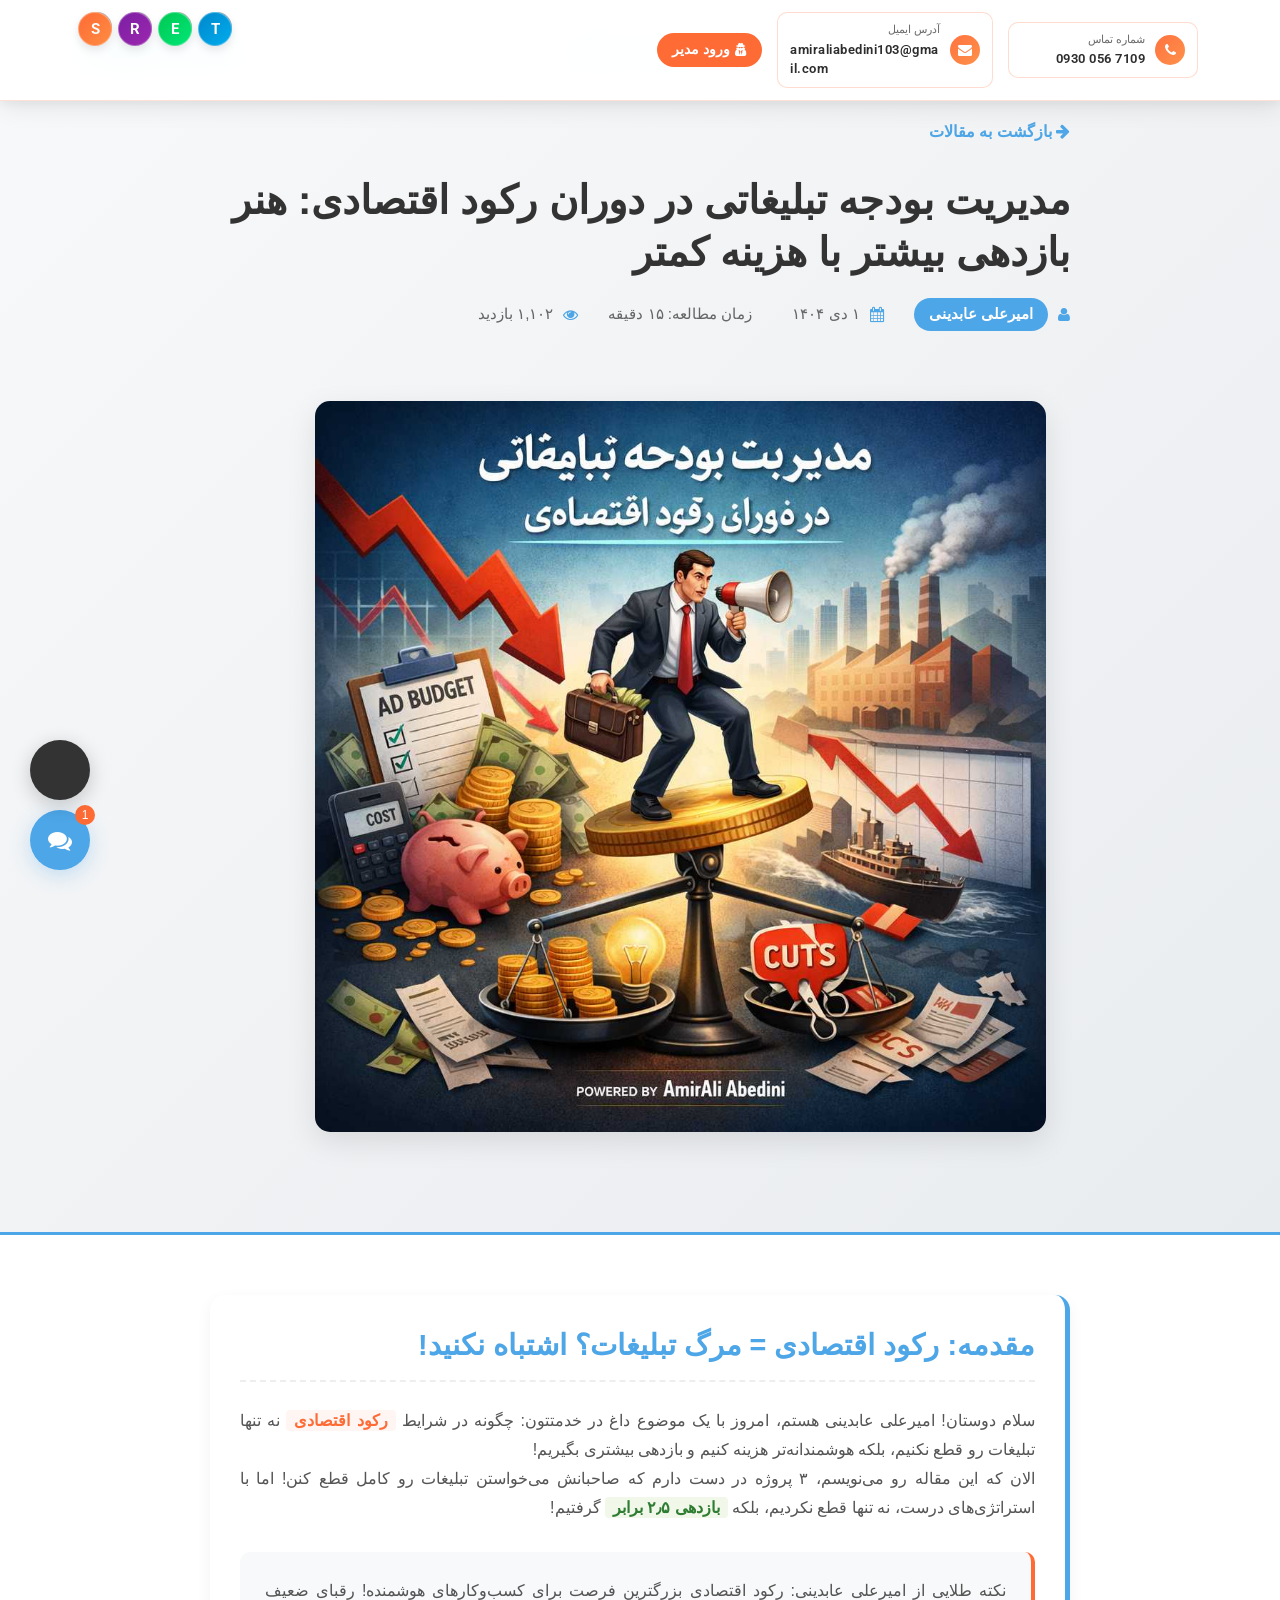
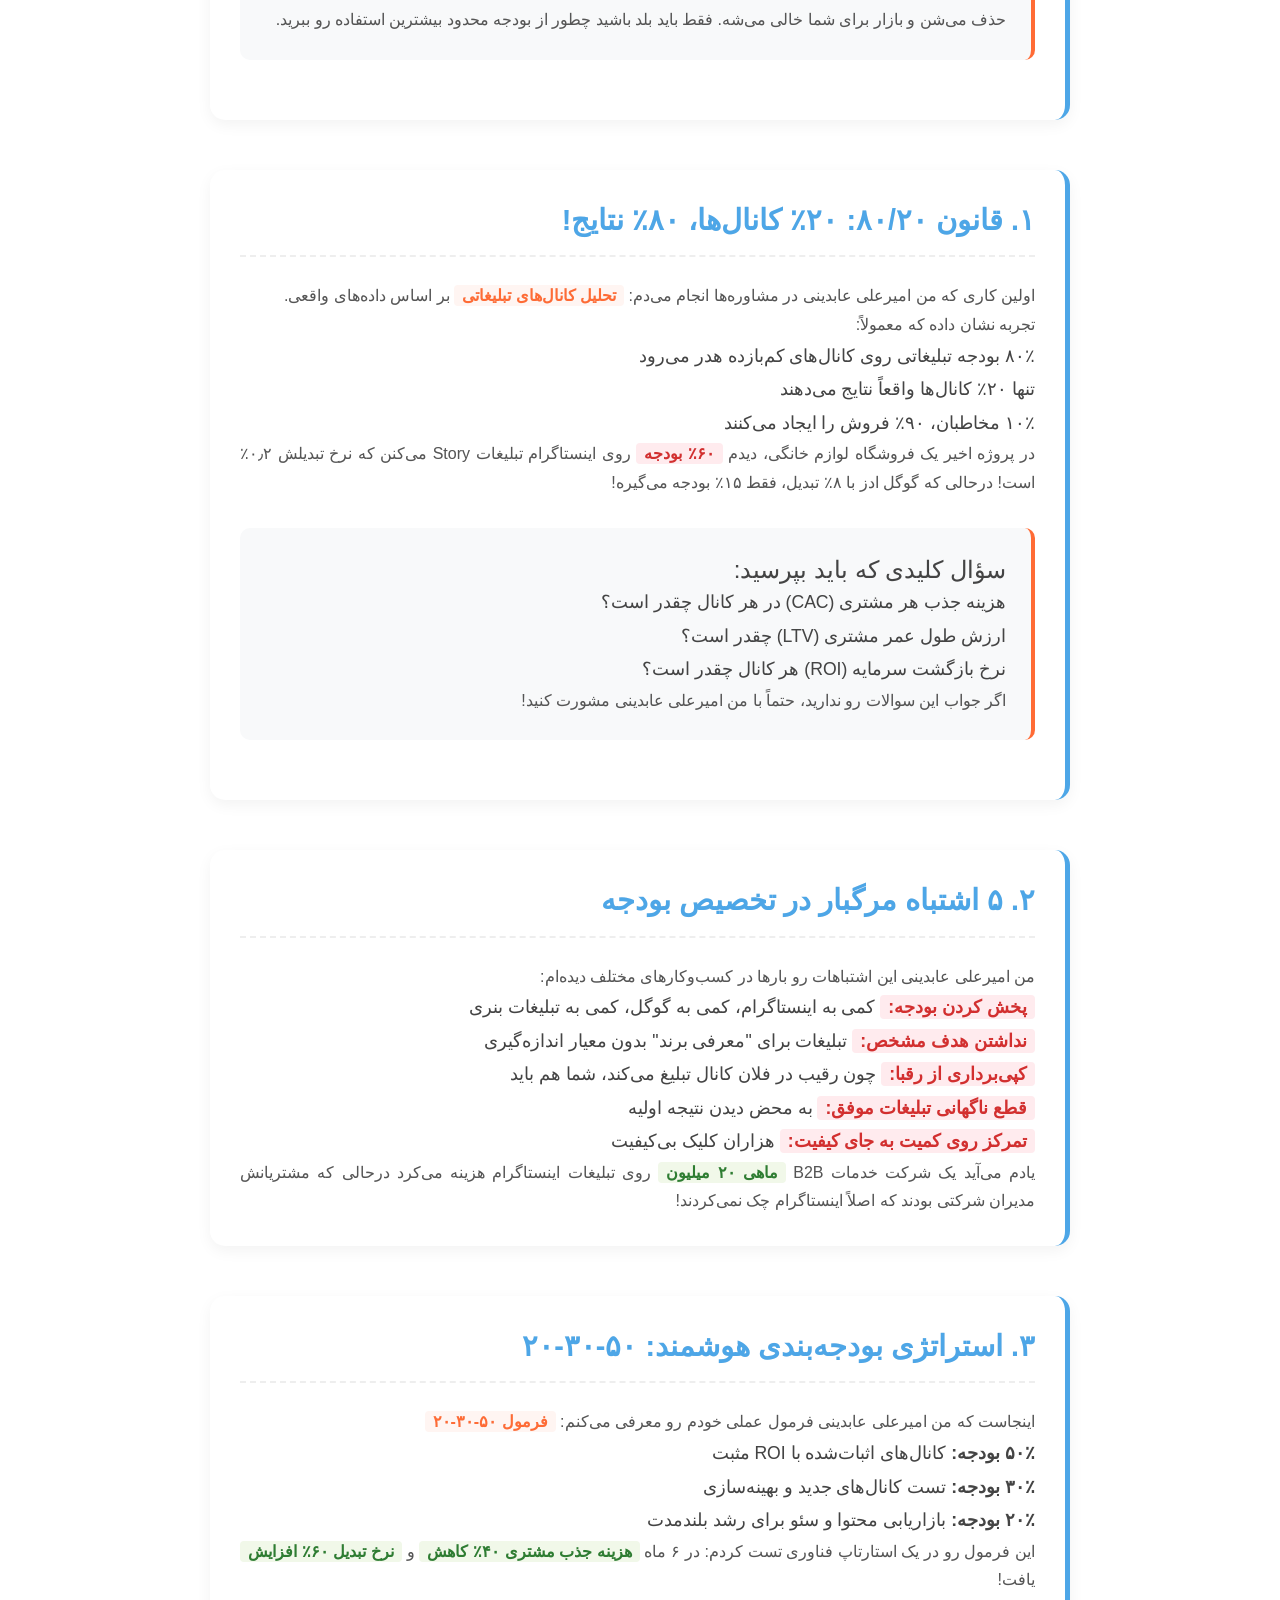
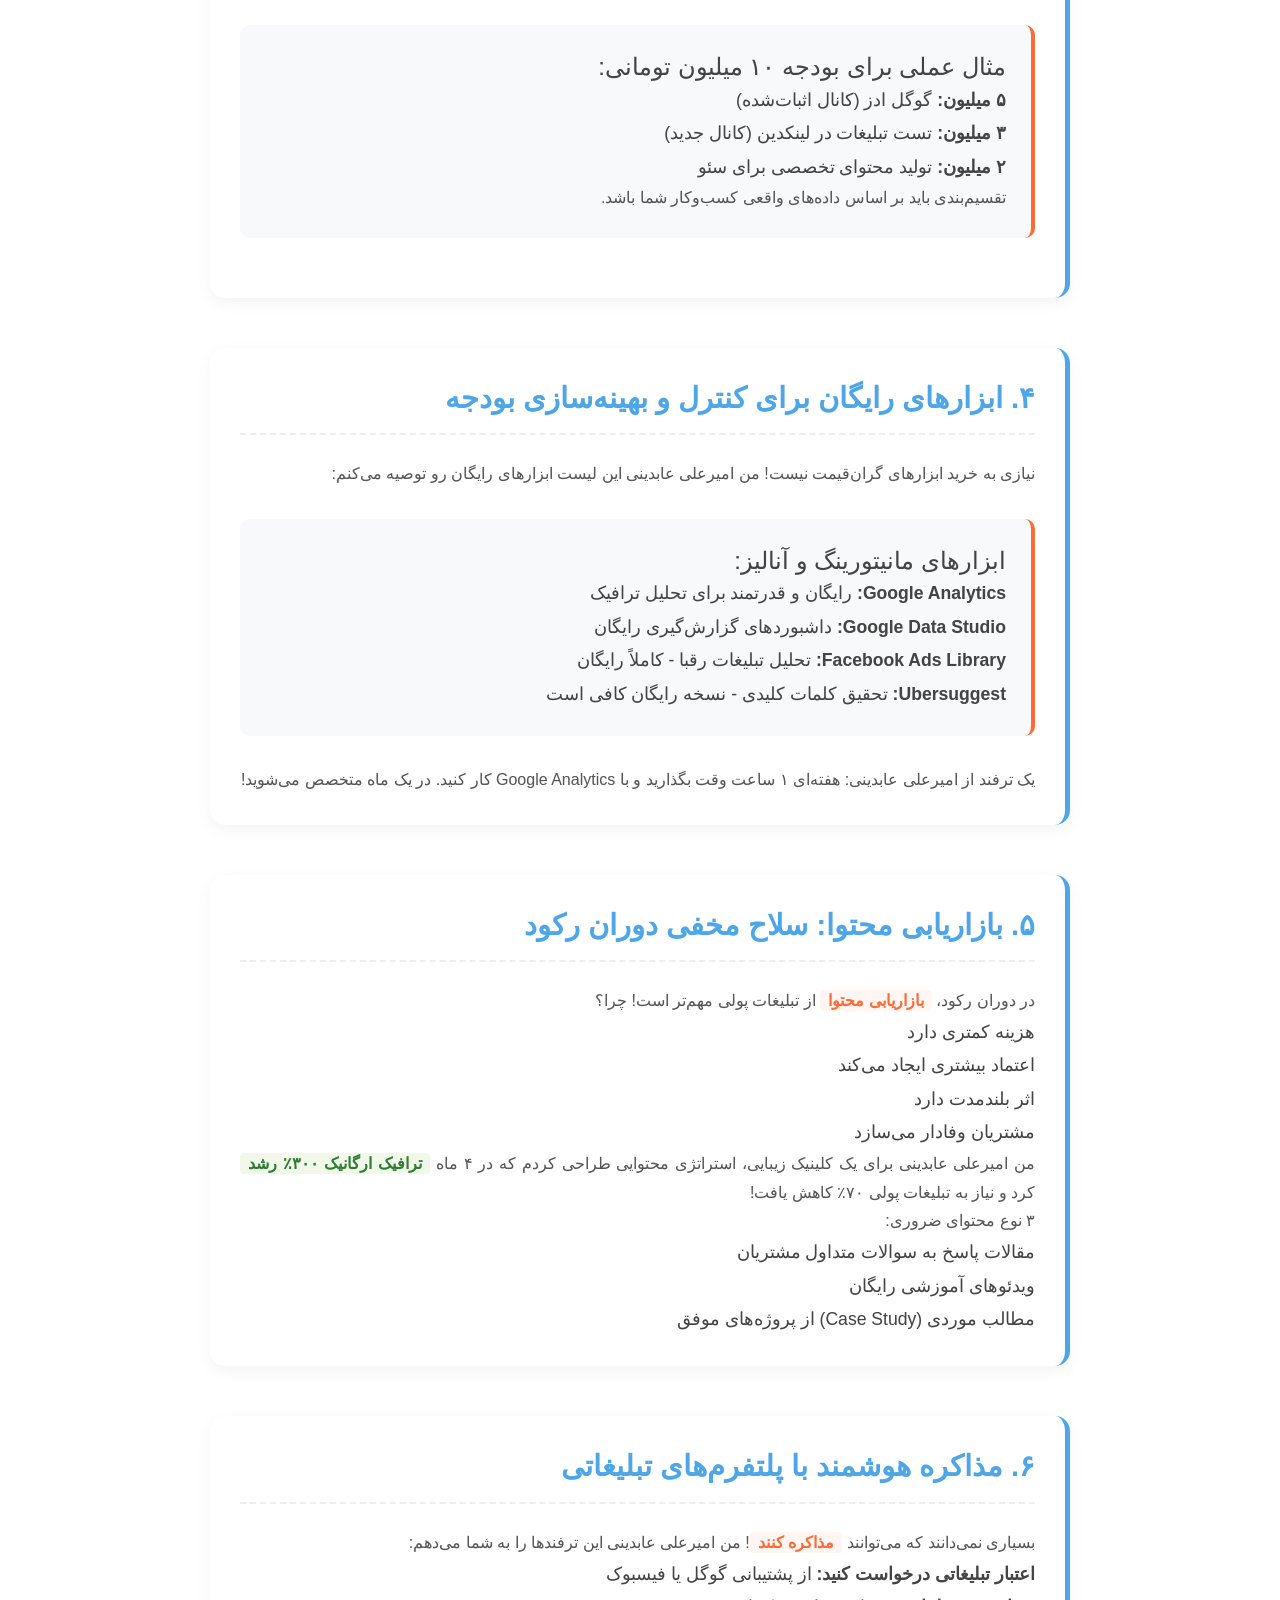
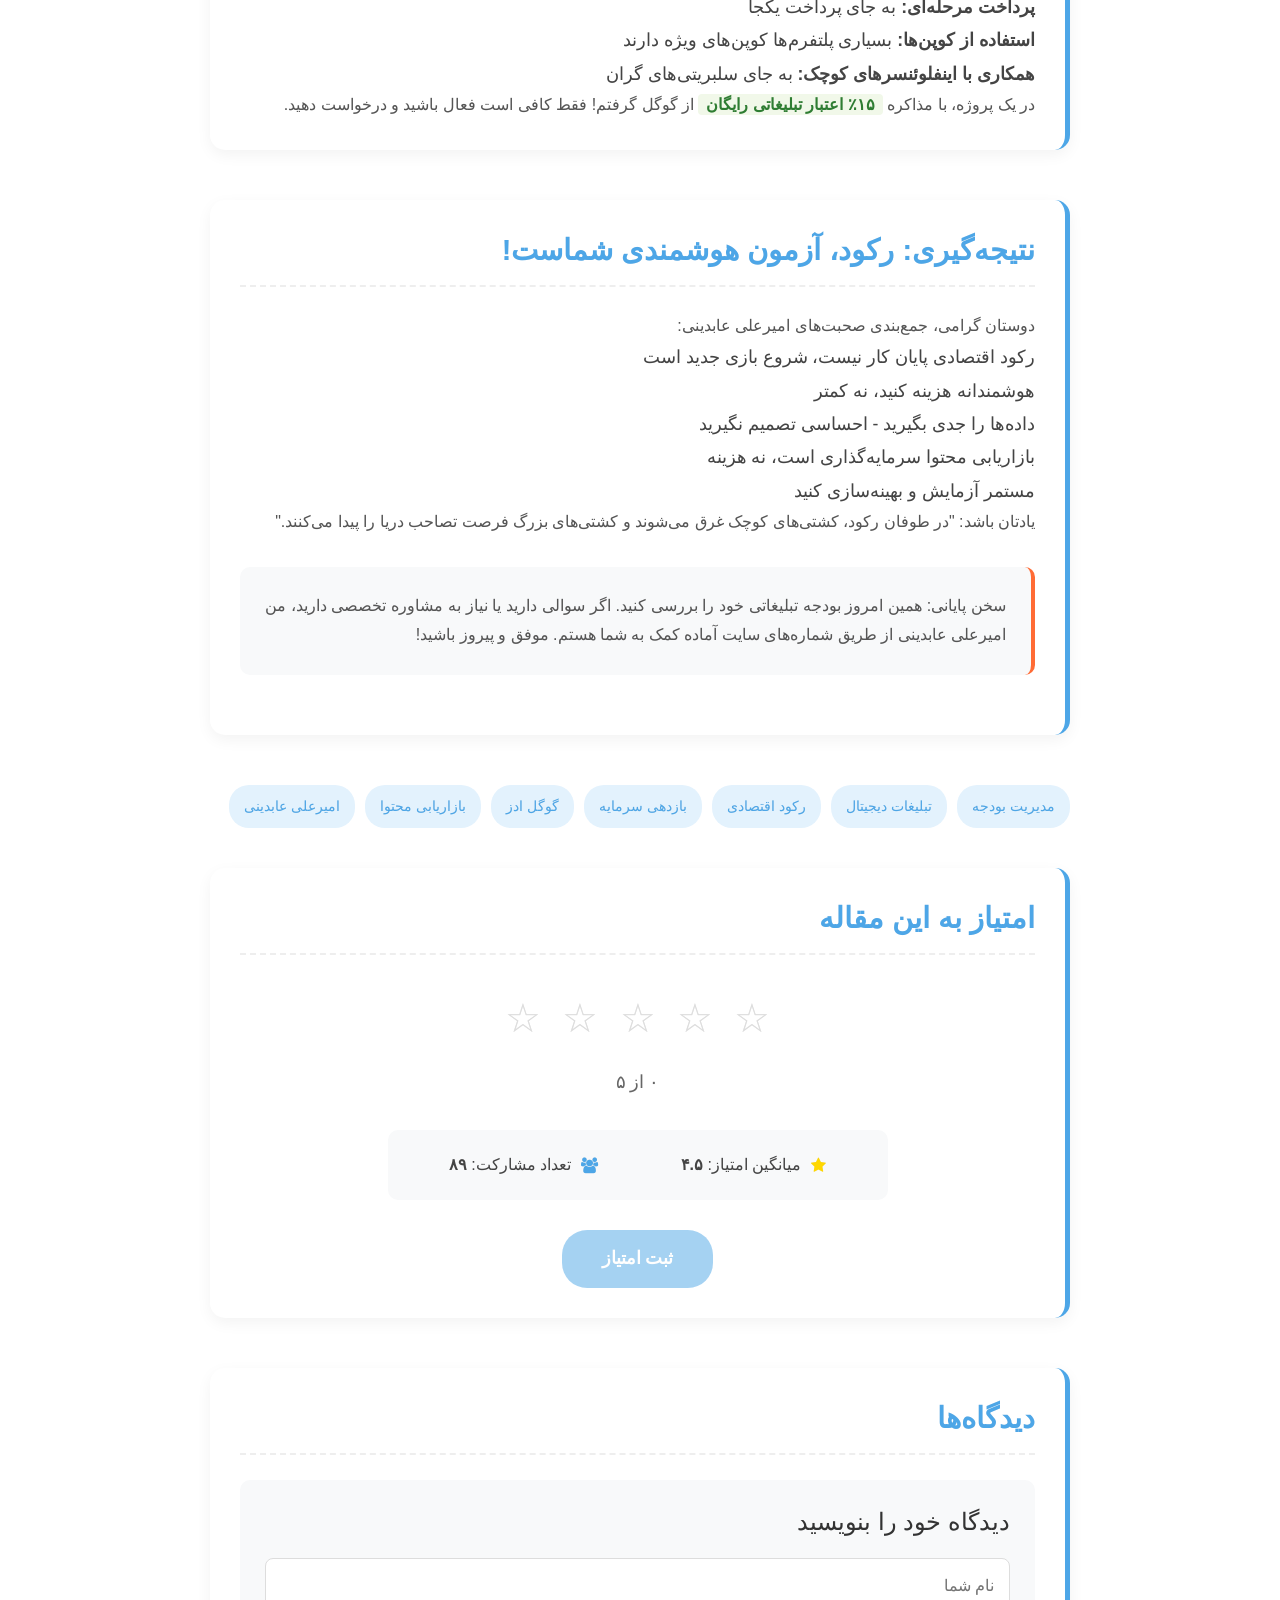
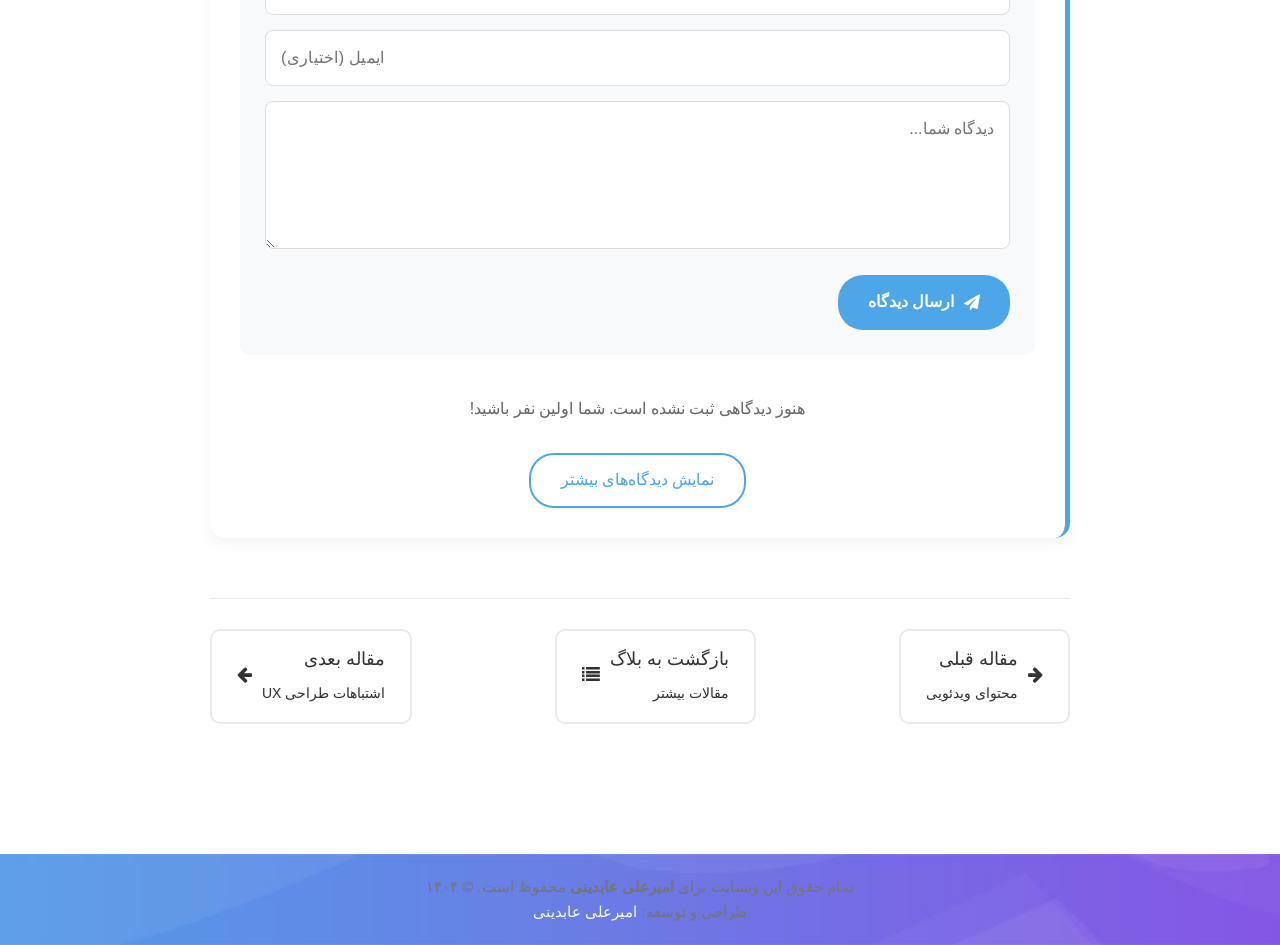
<file: article-ads-budget.html>
<!DOCTYPE html>
<html lang="fa" dir="rtl">
<head>
    <meta charset="UTF-8">
    <meta name="viewport" content="width=device-width, initial-scale=1.0">
    <meta name="description" content="مقاله تخصصی مدیریت بودجه تبلیغاتی در دوران رکود اقتصادی توسط امیرعلی عابدینی - راهکارهای هوشمند برای بازدهی بیشتر با هزینه کمتر">
    <link rel="icon" href="titel-logo.png" type="image/png">
    <title>مدیریت بودجه تبلیغاتی در دوران رکود اقتصادی | امیرعلی عابدینی</title>
    
    <!-- لینک‌های CSS -->
    <link rel="stylesheet" href="https://cdn.fontcdn.ir/Font/Persian/Vazir/Vazir.css">
    <link rel="preconnect" href="https://fonts.googleapis.com">
    <link rel="preconnect" href="https://fonts.gstatic.com" crossorigin>
    <link href="https://fonts.googleapis.com/css2?family=Roboto:wght@300;400;500;700&display=swap" rel="stylesheet">
    <link href="vendor/bootstrap/css/bootstrap.min.css" rel="stylesheet">
    <link rel="stylesheet" href="assets/css/fontawesome.css">
    <link rel="stylesheet" href="assets/css/templatemo-digimedia-v3.css">
    <link rel="stylesheet" href="assets/css/animated.css">
    <link rel="stylesheet" href="assets/css/owl.css">
    
    <style>
        /* استایل‌های مخصوص صفحه مقاله - دقیقاً مثل قبلی */
        :root {
            --primary-color: #4da6e7;
            --secondary-color: #ff6b35;
            --text-color: #333;
            --light-bg: #f8f9fa;
            --border-color: #eaeaea;
        }
        
        .article-hero {
            background: linear-gradient(135deg, #f8f9fa 0%, #e9ecef 100%);
            padding: 120px 0 60px;
            margin-bottom: 60px;
            border-bottom: 3px solid var(--primary-color);
        }
        
        .article-container {
            max-width: 900px;
            margin: 0 auto;
            padding: 0 20px;
        }
        
        .article-title {
            font-size: 2.5rem;
            color: var(--text-color);
            line-height: 1.3;
            margin-bottom: 20px;
            font-weight: 800;
        }
        
        .article-meta {
            display: flex;
            gap: 30px;
            margin-bottom: 30px;
            flex-wrap: wrap;
        }
        
        .meta-item {
            display: flex;
            align-items: center;
            gap: 10px;
            color: #666;
            font-size: 0.95rem;
        }
        
        .meta-item i {
            color: var(--primary-color);
        }
        
        .article-author {
            background: var(--primary-color);
            color: white;
            padding: 5px 15px;
            border-radius: 20px;
            font-weight: 600;
        }
        
        .article-featured-image {
            width: 85%;
            border-radius: 15px;
            margin: 40px 0;
            margin-right: 24px;
            box-shadow: 0 10px 30px rgba(0,0,0,0.1);
        }
        
        .article-content {
            font-size: 1.1rem;
            line-height: 1.9;
            color: #444;
            text-align: justify;
        }
        
        .article-section {
            margin-bottom: 50px;
            padding: 30px;
            background: white;
            border-radius: 15px;
            border-right: 5px solid var(--primary-color);
            box-shadow: 0 5px 15px rgba(0,0,0,0.05);
        }
        
        .section-title {
            color: var(--primary-color);
            font-size: 1.8rem;
            margin-bottom: 25px;
            padding-bottom: 15px;
            border-bottom: 2px dashed #eee;
            font-weight: 700;
        }
        
        .highlight-box {
            background: var(--light-bg);
            border-right: 4px solid var(--secondary-color);
            padding: 25px;
            margin: 30px 0;
            border-radius: 10px;
        }
        
        .key-term {
            color: var(--secondary-color);
            font-weight: 700;
            background: #fff5f2;
            padding: 2px 8px;
            border-radius: 4px;
        }
        
        .important-note {
            color: #2e7d32;
            font-weight: 600;
            background: #f1f8e9;
            padding: 2px 8px;
            border-radius: 4px;
        }
        
        .warning-note {
            color: #d32f2f;
            font-weight: 600;
            background: #ffebee;
            padding: 2px 8px;
            border-radius: 4px;
        }
        
        .article-tags {
            display: flex;
            gap: 10px;
            flex-wrap: wrap;
            margin: 40px 0;
        }
        
        .tag {
            background: #e3f2fd;
            color: var(--primary-color);
            padding: 8px 15px;
            border-radius: 20px;
            font-size: 0.9rem;
            transition: all 0.3s;
        }
        
        .tag:hover {
            background: var(--primary-color);
            color: white;
            transform: translateY(-2px);
        }
        
        .article-navigation {
            display: flex;
            justify-content: space-between;
            margin-top: 60px;
            padding-top: 30px;
            border-top: 1px solid var(--border-color);
        }
        
        .nav-btn {
            display: flex;
            align-items: center;
            gap: 10px;
            padding: 12px 25px;
            background: white;
            border: 2px solid var(--border-color);
            border-radius: 10px;
            transition: all 0.3s;
            text-decoration: none;
            color: var(--text-color);
            font-weight: 500;
        }
        
        .nav-btn:hover {
            border-color: var(--primary-color);
            transform: translateX(5px);
        }
        
        @media (max-width: 768px) {
            .article-title {
                font-size: 2rem;
            }
            
            .article-section {
                padding: 20px;
            }
            
            .article-navigation {
                flex-direction: column;
                gap: 20px;
            }
            
            .article-meta {
                gap: 15px;
            }
        }
        
        .back-to-blog {
            display: inline-block;
            margin-bottom: 30px;
            color: var(--primary-color);
            text-decoration: none;
            font-weight: 600;
            transition: all 0.3s;
        }
        
        .back-to-blog:hover {
            color: var(--secondary-color);
            transform: translateX(-5px);
        }
        
        /* رفع مشکل ایمیل و لوگو - مثل قبلی */
        .pre-header .contact-info-value {
            font-size: 13px !important;
            word-break: break-all !important;
            max-width: 150px;
            display: inline-block;
        }
        
        .pre-header .contact-info-item {
            min-width: 190px !important;
            padding: 8px 12px !important;
        }
        
        .logo img {
            max-height: 45px !important;
            width: auto !important;
            object-fit: contain !important;
        }
        
        @media (max-width: 768px) {
            .pre-header .contact-info-value {
                font-size: 11px !important;
                max-width: 120px;
            }
            
            .pre-header .contact-info-item {
                min-width: 160px !important;
                padding: 6px 10px !important;
            }
            
            .logo img {
                max-height: 35px !important;
            }
        }

        /* استایل‌های اضافه شده از article-details.html */
        
        /* حالت تیره */
        body.dark-theme {
            --text-color: #f0f0f0;
            --light-bg: #1a1a1a;
            --border-color: #444;
            background: #121212;
            color: #f0f0f0;
        }
        
        body.dark-theme .article-hero {
            background: linear-gradient(135deg, #1a1a1a 0%, #2a2a2a 100%);
        }
        
        body.dark-theme .article-section {
            background: #1e1e1e;
            border-color: var(--primary-color);
            box-shadow: 0 5px 15px rgba(0,0,0,0.2);
        }
        
        body.dark-theme .article-content {
            color: #e0e0e0;
        }
        
        body.dark-theme .highlight-box {
            background: #252525;
            border-color: var(--secondary-color);
        }
        
        body.dark-theme .tag {
            background: #2a2a2a;
            color: var(--primary-color);
        }
        
        body.dark-theme .tag:hover {
            background: var(--primary-color);
            color: white;
        }
        
        body.dark-theme .theme-toggle {
            background: #333;
            color: #f0f0f0;
        }
        
        body.dark-theme .theme-toggle i {
            color: #ffd700;
        }

        /* چت‌بات شناور و دکمه حالت تیره */
        .chatbot-container {
            position: fixed;
            bottom: 30px;
            left: 30px;
            z-index: 1000;
        }
        
        .chatbot-toggle {
            width: 60px;
            height: 60px;
            border-radius: 50%;
            background: var(--primary-color);
            border: none;
            color: white;
            font-size: 24px;
            cursor: pointer;
            display: flex;
            align-items: center;
            justify-content: center;
            box-shadow: 0 5px 20px rgba(77, 166, 231, 0.3);
            transition: all 0.3s;
            position: relative;
        }
        
        .chatbot-toggle:hover {
            transform: scale(1.1);
            box-shadow: 0 8px 25px rgba(77, 166, 231, 0.4);
        }
        
        .chatbot-notification {
            position: absolute;
            top: -5px;
            right: -5px;
            background: var(--secondary-color);
            color: white;
            font-size: 12px;
            width: 20px;
            height: 20px;
            border-radius: 50%;
            display: flex;
            align-items: center;
            justify-content: center;
        }
        
        /* دکمه حالت تیره بالای چت */
        .theme-toggle-btn {
            position: absolute;
            bottom: 70px;
            left: 0;
            width: 60px;
            height: 60px;
            border-radius: 50%;
            background: #333;
            border: none;
            color: white;
            font-size: 20px;
            cursor: pointer;
            display: flex;
            align-items: center;
            justify-content: center;
            box-shadow: 0 5px 20px rgba(0, 0, 0, 0.2);
            transition: all 0.3s;
            z-index: 1000;
        }
        
        .theme-toggle-btn:hover {
            transform: scale(1.1);
            box-shadow: 0 8px 25px rgba(0, 0, 0, 0.3);
        }
        
        .theme-toggle-btn i {
            transition: all 0.3s;
        }
        
        body.dark-theme .theme-toggle-btn {
            background: #ffd700;
            color: #333;
        }
        
        .chatbot-window {
            position: absolute;
            bottom: 80px;
            left: 0;
            width: 350px;
            height: 500px;
            background: white;
            border-radius: 15px;
            box-shadow: 0 10px 40px rgba(0,0,0,0.15);
            display: none;
            flex-direction: column;
            overflow: hidden;
        }
        
        .chatbot-window.active {
            display: flex;
            animation: slideUp 0.3s ease;
        }
        
        @keyframes slideUp {
            from {
                opacity: 0;
                transform: translateY(20px);
            }
            to {
                opacity: 1;
                transform: translateY(0);
            }
        }
        
        .chatbot-header {
            padding: 15px 20px;
            background: var(--primary-color);
            color: white;
            display: flex;
            justify-content: space-between;
            align-items: center;
        }
        
        .chatbot-header h4 {
            margin: 0;
            font-size: 16px;
        }
        
        .chatbot-close {
            background: none;
            border: none;
            color: white;
            font-size: 20px;
            cursor: pointer;
            opacity: 0.8;
            transition: opacity 0.3s;
        }
        
        .chatbot-close:hover {
            opacity: 1;
        }
        
        .chatbot-messages {
            flex: 1;
            padding: 20px;
            overflow-y: auto;
            display: flex;
            flex-direction: column;
            gap: 15px;
        }
        
        .chat-message {
            display: flex;
            gap: 10px;
            max-width: 85%;
        }
        
        .bot-message {
            align-self: flex-start;
        }
        
        .user-message {
            align-self: flex-end;
            flex-direction: row-reverse;
        }
        
        .message-avatar {
            width: 35px;
            height: 35px;
            border-radius: 50%;
            background: var(--primary-color);
            color: white;
            display: flex;
            align-items: center;
            justify-content: center;
            flex-shrink: 0;
        }
        
        .user-message .message-avatar {
            background: var(--secondary-color);
        }
        
        .message-content {
            background: #f5f5f5;
            padding: 12px 15px;
            border-radius: 15px;
            position: relative;
        }
        
        .user-message .message-content {
            background: var(--primary-color);
            color: white;
            border-radius: 15px 15px 0 15px;
        }
        
        .message-content p {
            margin: 0 0 5px 0;
            font-size: 14px;
            line-height: 1.5;
        }
        
        .message-time {
            font-size: 11px;
            color: #999;
            display: block;
            text-align: left;
        }
        
        .user-message .message-time {
            color: rgba(255,255,255,0.8);
            text-align: right;
        }
        
        .chatbot-input-area {
            padding: 15px;
            border-top: 1px solid #eee;
            display: flex;
            gap: 10px;
            align-items: flex-end;
        }
        
        #chatbotInput {
            flex: 1;
            border: 1px solid #ddd;
            border-radius: 20px;
            padding: 10px 15px;
            font-family: inherit;
            resize: none;
            max-height: 100px;
            min-height: 40px;
        }
        
        #chatbotInput:focus {
            outline: none;
            border-color: var(--primary-color);
        }
        
        #chatbotSend {
            width: 40px;
            height: 40px;
            border-radius: 50%;
            background: var(--primary-color);
            border: none;
            color: white;
            cursor: pointer;
            transition: all 0.3s;
        }
        
        #chatbotSend:hover {
            background: #3a8bc8;
            transform: scale(1.05);
        }
        
        /* حالت تیره برای چت‌بات */
        body.dark-theme .chatbot-window {
            background: #1e1e1e;
            color: #f0f0f0;
        }
        
        body.dark-theme .message-content {
            background: #2a2a2a;
            color: #f0f0f0;
        }
        
        body.dark-theme #chatbotInput {
            background: #2a2a2a;
            border-color: #444;
            color: #f0f0f0;
        }
        
        body.dark-theme .chatbot-input-area {
            border-color: #444;
        }

        /* سیستم امتیازدهی ستاره‌ای */
        .rating-container {
            max-width: 500px;
            margin: 0 auto;
        }
        
        .rating-stars {
            text-align: center;
            margin-bottom: 30px;
        }
        
        .stars {
            font-size: 40px;
            color: #ddd;
            margin-bottom: 10px;
            cursor: pointer;
            display: inline-block;
        }
        
        .stars span {
            margin: 0 5px;
            transition: all 0.3s;
        }
        
        .stars span:hover,
        .stars span:hover ~ span {
            color: #ffd700;
        }
        
        .stars span.active {
            color: #ffd700;
        }
        
        .rating-text {
            font-size: 1.1rem;
            color: #666;
        }
        
        .rating-info {
            display: flex;
            justify-content: space-around;
            margin-bottom: 30px;
            padding: 20px;
            background: var(--light-bg);
            border-radius: 10px;
        }
        
        .rating-avg,
        .rating-count {
            display: flex;
            align-items: center;
            gap: 10px;
            font-size: 1rem;
        }
        
        .rating-avg i {
            color: #ffd700;
        }
        
        .rating-count i {
            color: var(--primary-color);
        }
        
        .submit-rating {
            display: block;
            margin: 0 auto;
            padding: 12px 40px;
            background: var(--primary-color);
            color: white;
            border: none;
            border-radius: 25px;
            font-size: 1.1rem;
            font-weight: 600;
            cursor: pointer;
            transition: all 0.3s;
        }
        
        .submit-rating:hover:not(:disabled) {
            background: #3a8bc8;
            transform: translateY(-2px);
            box-shadow: 0 5px 15px rgba(77, 166, 231, 0.3);
        }
        
        .submit-rating:disabled {
            opacity: 0.5;
            cursor: not-allowed;
        }
        
        /* حالت تیره */
        body.dark-theme .rating-info {
            background: #252525;
        }
        
        body.dark-theme .rating-text {
            color: #ccc;
        }

        /* سیستم دیدگاه‌ها */
        .comments-form {
            background: var(--light-bg);
            padding: 25px;
            border-radius: 10px;
            margin-bottom: 40px;
        }
        
        .comments-form h4 {
            margin-bottom: 20px;
            color: var(--text-color);
        }
        
        .form-group {
            margin-bottom: 15px;
        }
        
        .form-group input,
        .form-group textarea {
            width: 100%;
            padding: 12px 15px;
            border: 1px solid #ddd;
            border-radius: 8px;
            font-family: inherit;
            font-size: 1rem;
        }
        
        .form-group input:focus,
        .form-group textarea:focus {
            outline: none;
            border-color: var(--primary-color);
        }
        
        .submit-comment {
            background: var(--primary-color);
            color: white;
            border: none;
            padding: 12px 30px;
            border-radius: 25px;
            font-size: 1rem;
            font-weight: 600;
            cursor: pointer;
            display: flex;
            align-items: center;
            gap: 10px;
            transition: all 0.3s;
        }
        
        .submit-comment:hover {
            background: #3a8bc8;
            transform: translateY(-2px);
            box-shadow: 0 5px 15px rgba(77, 166, 231, 0.3);
        }
        
        .comments-list {
            margin-bottom: 30px;
        }
        
        .comment-item {
            background: white;
            border: 1px solid var(--border-color);
            border-radius: 10px;
            padding: 20px;
            margin-bottom: 20px;
        }
        
        .comment-header {
            display: flex;
            justify-content: space-between;
            align-items: flex-start;
            margin-bottom: 15px;
        }
        
        .comment-author {
            display: flex;
            gap: 15px;
            align-items: center;
        }
        
        .author-avatar {
            width: 45px;
            height: 45px;
            border-radius: 50%;
            background: var(--primary-color);
            color: white;
            display: flex;
            align-items: center;
            justify-content: center;
            font-size: 18px;
        }
        
        .author-info {
            display: flex;
            flex-direction: column;
        }
        
        .author-info strong {
            font-size: 1.1rem;
            margin-bottom: 5px;
        }
        
        .comment-date {
            font-size: 0.9rem;
            color: #666;
        }
        
        .comment-actions {
            display: flex;
            gap: 10px;
        }
        
        .reply-btn {
            background: none;
            border: 1px solid #ddd;
            padding: 5px 15px;
            border-radius: 15px;
            font-size: 0.9rem;
            cursor: pointer;
            display: flex;
            align-items: center;
            gap: 5px;
            transition: all 0.3s;
        }
        
        .reply-btn:hover {
            border-color: var(--primary-color);
            color: var(--primary-color);
        }
        
        .comment-body {
            margin-bottom: 15px;
        }
        
        .comment-body p {
            margin: 0;
            line-height: 1.6;
        }
        
        .comment-reply {
            background: #f9f9f9;
            padding: 15px;
            border-radius: 8px;
            border-right: 3px solid var(--primary-color);
        }
        
        .reply-header {
            display: flex;
            justify-content: space-between;
            align-items: center;
            margin-bottom: 10px;
        }
        
        .reply-header strong {
            color: var(--primary-color);
            display: flex;
            align-items: center;
            gap: 8px;
        }
        
        .reply-date {
            font-size: 0.9rem;
            color: #666;
        }
        
        .admin-reply {
            margin-top: 15px;
        }
        
        .comments-pagination {
            text-align: center;
        }
        
        .load-more {
            background: none;
            border: 2px solid var(--primary-color);
            color: var(--primary-color);
            padding: 10px 30px;
            border-radius: 25px;
            font-size: 1rem;
            cursor: pointer;
            transition: all 0.3s;
            display: inline-flex;
            align-items: center;
            gap: 10px;
        }
        
        .load-more:hover {
            background: var(--primary-color);
            color: white;
        }
        
        /* حالت تیره */
        body.dark-theme .comments-form {
            background: #252525;
        }
        
        body.dark-theme .comment-item {
            background: #1e1e1e;
            border-color: #444;
        }
        
        body.dark-theme .comment-reply {
            background: #2a2a2a;
        }
        
        body.dark-theme .form-group input,
        body.dark-theme .form-group textarea {
            background: #2a2a2a;
            border-color: #444;
            color: #f0f0f0;
        }
        
        body.dark-theme .reply-btn {
            border-color: #444;
            color: #ccc;
        }
        
        body.dark-theme .reply-btn:hover {
            border-color: var(--primary-color);
            color: var(--primary-color);
        }

        /* دکمه ورود مدیر در Pre-Header */
        .admin-login-btn {
            background: var(--secondary-color);
            color: white;
            border: none;
            padding: 6px 15px;
            border-radius: 20px;
            cursor: pointer;
            font-size: 0.9rem;
            font-weight: 600;
            transition: all 0.3s;
            display: flex;
            align-items: center;
            gap: 5px;
        }
        
        .admin-login-btn:hover {
            background: #e55a2b;
            transform: translateY(-2px);
        }

        /* پنل مدیریت */
        .admin-panel {
            position: fixed;
            top: 0;
            left: 0;
            width: 100%;
            height: 100%;
            background: rgba(0, 0, 0, 0.8);
            z-index: 9999;
            display: none;
            justify-content: center;
            align-items: center;
        }
        
        .admin-panel.active {
            display: flex;
        }
        
        .admin-panel-content {
            background: white;
            width: 90%;
            max-width: 1000px;
            height: 90vh;
            border-radius: 15px;
            padding: 20px;
            display: flex;
            flex-direction: column;
        }
        
        .admin-panel-header {
            display: flex;
            justify-content: space-between;
            align-items: center;
            margin-bottom: 20px;
            padding-bottom: 15px;
            border-bottom: 2px solid var(--border-color);
        }
        
        .admin-tabs {
            display: flex;
            gap: 10px;
            margin-bottom: 20px;
            border-bottom: 1px solid #ddd;
        }
        
        .admin-tab {
            padding: 10px 20px;
            cursor: pointer;
            border: none;
            background: none;
            font-weight: 600;
            color: #666;
            transition: all 0.3s;
            border-bottom: 3px solid transparent;
        }
        
        .admin-tab.active {
            color: var(--primary-color);
            border-bottom-color: var(--primary-color);
        }
        
        .admin-tab-content {
            flex: 1;
            overflow-y: auto;
        }
        
        .admin-section {
            display: none;
        }
        
        .admin-section.active {
            display: block;
        }
        
        .comments-management {
            display: grid;
            gap: 15px;
        }
        
        .comment-manage-item {
            background: #f9f9f9;
            padding: 15px;
            border-radius: 10px;
            border: 1px solid #ddd;
        }
        
        .comment-manage-header {
            display: flex;
            justify-content: space-between;
            align-items: center;
            margin-bottom: 10px;
        }
        
        .comment-actions-admin {
            display: flex;
            gap: 10px;
        }
        
        .btn-approve {
            background: #4CAF50;
            color: white;
            border: none;
            padding: 5px 10px;
            border-radius: 5px;
            cursor: pointer;
        }
        
        .btn-reject {
            background: #f44336;
            color: white;
            border: none;
            padding: 5px 10px;
            border-radius: 5px;
            cursor: pointer;
        }
        
        .btn-reply {
            background: var(--primary-color);
            color: white;
            border: none;
            padding: 5px 10px;
            border-radius: 5px;
            cursor: pointer;
        }
        
        .reply-form {
            margin-top: 10px;
            display: none;
        }
        
        .reply-form textarea {
            width: 100%;
            padding: 10px;
            border: 1px solid #ddd;
            border-radius: 5px;
            margin-bottom: 10px;
        }
        
        /* حالت تیره برای پنل مدیریت */
        body.dark-theme .admin-panel-content {
            background: #1e1e1e;
            color: #f0f0f0;
        }
        
        body.dark-theme .comment-manage-item {
            background: #2a2a2a;
            border-color: #444;
        }
        
        body.dark-theme .admin-tabs {
            border-bottom-color: #444;
        }
        
        body.dark-theme .admin-tab {
            color: #ccc;
        }
        
        body.dark-theme .admin-tab.active {
            color: var(--primary-color);
        }
    </style>
</head>
<body>
    <!-- Preloader -->
    <div id="js-preloader" class="js-preloader">
        <div class="preloader-inner">
            <span class="dot"></span>
            <div class="dots">
                <span></span>
                <span></span>
                <span></span>
            </div>
        </div>
    </div>

    <!-- Pre-Header -->
    <div class="pre-header">
        <div class="container">
            <div class="row">
                <div class="col-lg-8 col-sm-8 col-7">
                    <div class="contact-info-container">
                        <a href="tel:+989300567109" class="contact-info-item" title="تماس با من">
                            <div class="contact-info-icon">
                                <i class="fa fa-phone"></i>
                            </div>
                            <div class="contact-info-text">
                                <span class="contact-info-label">شماره تماس</span>
                                <span class="contact-info-value phone-number">0930 056 7109</span>
                            </div>
                        </a>
                        <a href="mailto:amiraliabedini103@gmail.com" class="contact-info-item" title="ارسال ایمیل">
                            <div class="contact-info-icon">
                                <i class="fa fa-envelope"></i>
                            </div>
                            <div class="contact-info-text">
                                <span class="contact-info-label">آدرس ایمیل</span>
                                <span class="contact-info-value">amiraliabedini103@gmail.com</span>
                            </div>
                        </a>
                        <button class="admin-login-btn" id="adminLoginBtn">
                            <i class="fa fa-user-secret"></i>
                            ورود مدیر
                        </button>
                    </div>
                </div>
                <div class="col-lg-4 col-sm-4 col-5">
                    <ul class="social-media">
                        <li><a href="https://t.me/Arta_amir" target="_blank" rel="noopener" title="تلگرام">
                            <span class="messenger-icon telegram-icon" aria-label="تلگرام">T</span>
                        </a></li>
                        <li><a href="https://eitaa.com/Arta_amir" target="_blank" rel="noopener" title="ایتا">
                            <span class="messenger-icon eitaa-icon" aria-label="ایتا">E</span>
                        </a></li>
                        <li><a href="https://rubika.ir/Arta_amir_88" target="_blank" rel="noopener" title="روبیکا">
                            <span class="messenger-icon rubika-icon" aria-label="روبیکا">R</span>
                        </a></li>
                        <li><a href="https://web.shad.ir/#/user/Arta_amir_88" target="_blank" rel="noopener" title="شاد">
                            <span class="messenger-icon shad-icon" aria-label="شاد">S</span>
                        </a></li>
                    </ul>
                </div>
            </div>
        </div>
    </div>

    <!-- Header -->
    <header class="header-area header-sticky wow slideInDown" data-wow-duration="0.75s" data-wow-delay="0s">
        <div class="container">
            <div class="row">
                <div class="col-12">
                    <nav class="main-nav">
                        <a href="index.html" class="logo">
                            <img src="assets/images/logo-v3.png" alt="لوگو - امیرعلی عابدینی">
                        </a>
                        <ul class="nav">
                            <li class="scroll-to-section"><a href="index.html">خانه</a></li>
                            <li class="scroll-to-section"><a href="index.html#about">درباره ما</a></li>
                            <li class="scroll-to-section"><a href="index.html#services">خدمات</a></li>
                            <li class="scroll-to-section"><a href="index.html#portfolio">پروژه‌ها</a></li>
                            <li class="scroll-to-section"><a href="index.html#blog" class="active">بلاگ</a></li>
                            <li class="scroll-to-section"><a href="index.html#contact">تماس</a></li>
                            <li class="scroll-to-section">
                                <div class="border-first-button"><a href="index.html#contact">درخواست مشاوره</a></div>
                            </li>
                        </ul>
                        <a class='menu-trigger'>
                            <span>منو</span>
                        </a>
                    </nav>
                </div>
            </div>
        </div>
    </header>

    <!-- Article Hero Section -->
    <div class="article-hero">
        <div class="article-container">
            <a href="index.html#blog" class="back-to-blog">
                <i class="fa fa-arrow-right"></i> بازگشت به مقالات
            </a>
            <h1 class="article-title">مدیریت بودجه تبلیغاتی در دوران رکود اقتصادی: هنر بازدهی بیشتر با هزینه کمتر</h1>
            
            <div class="article-meta">
                <div class="meta-item">
                    <i class="fa fa-user"></i>
                    <span class="article-author">امیرعلی عابدینی</span>
                </div>
                <div class="meta-item">
                    <i class="fa fa-calendar"></i>
                    <span>۱ دی ۱۴۰۴</span>
                </div>
                <div class="meta-item">
                    <i class="fa fa-clock"></i>
                    <span>زمان مطالعه: ۱۵ دقیقه</span>
                </div>
                <div class="meta-item">
                    <i class="fa fa-eye"></i>
                    <span>۱,۱۰۲ بازدید</span>
                </div>
            </div>
            
            <img src="ads-logo.png" alt="تصویر مقاله مدیریت بودجه تبلیغاتی" class="article-featured-image">
        </div>
    </div>

    <!-- Article Content -->
    <div class="article-container">
        <div class="article-content">
            <!-- مقدمه -->
            <div class="article-section">
                <h2 class="section-title">مقدمه: رکود اقتصادی = مرگ تبلیغات؟ اشتباه نکنید!</h2>
                <p>سلام دوستان! <strong>امیرعلی عابدینی</strong> هستم، امروز با یک موضوع داغ در خدمتتون: چگونه در شرایط <span class="key-term">رکود اقتصادی</span> نه تنها تبلیغات رو قطع نکنیم، بلکه هوشمندانه‌تر هزینه کنیم و بازدهی بیشتری بگیریم!</p>
                <p>الان که این مقاله رو می‌نویسم، ۳ پروژه در دست دارم که صاحبانش می‌خواستن تبلیغات رو کامل قطع کنن! اما با استراتژی‌های درست، نه تنها قطع نکردیم، بلکه <span class="important-note">بازدهی ۲٫۵ برابر</span> گرفتیم!</p>
                
                <div class="highlight-box">
                    <p><strong>نکته طلایی از امیرعلی عابدینی:</strong> رکود اقتصادی بزرگترین فرصت برای کسب‌وکارهای هوشمنده! رقبای ضعیف حذف می‌شن و بازار برای شما خالی می‌شه. فقط باید بلد باشید چطور از بودجه محدود بیشترین استفاده رو ببرید.</p>
                </div>
            </div>

            <!-- بخش 1 -->
            <div class="article-section">
                <h2 class="section-title">۱. قانون ۸۰/۲۰: ۲۰٪ کانال‌ها، ۸۰٪ نتایج!</h2>
                <p>اولین کاری که من <strong>امیرعلی عابدینی</strong> در مشاوره‌ها انجام می‌دم: <span class="key-term">تحلیل کانال‌های تبلیغاتی</span> بر اساس داده‌های واقعی.</p>
                
                <p>تجربه نشان داده که معمولاً:</p>
                <ul>
                    <li>۸۰٪ بودجه تبلیغاتی روی کانال‌های کم‌بازده هدر می‌رود</li>
                    <li>تنها ۲۰٪ کانال‌ها واقعاً نتایج می‌دهند</li>
                    <li>۱۰٪ مخاطبان، ۹۰٪ فروش را ایجاد می‌کنند</li>
                </ul>
                
                <p>در پروژه اخیر یک فروشگاه لوازم خانگی، دیدم <span class="warning-note">۶۰٪ بودجه</span> روی اینستاگرام تبلیغات Story می‌کنن که نرخ تبدیلش ۰٫۲٪ است! درحالی که گوگل ادز با ۸٪ تبدیل، فقط ۱۵٪ بودجه می‌گیره!</p>
                
                <div class="highlight-box">
                    <h4>سؤال کلیدی که باید بپرسید:</h4>
                    <ol>
                        <li>هزینه جذب هر مشتری (CAC) در هر کانال چقدر است؟</li>
                        <li>ارزش طول عمر مشتری (LTV) چقدر است؟</li>
                        <li>نرخ بازگشت سرمایه (ROI) هر کانال چقدر است؟</li>
                    </ol>
                    <p>اگر جواب این سوالات رو ندارید، حتماً با من <strong>امیرعلی عابدینی</strong> مشورت کنید!</p>
                </div>
            </div>

            <!-- بخش 2 -->
            <div class="article-section">
                <h2 class="section-title">۲. ۵ اشتباه مرگبار در تخصیص بودجه</h2>
                <p>من <strong>امیرعلی عابدینی</strong> این اشتباهات رو بارها در کسب‌وکارهای مختلف دیده‌ام:</p>
                
                <ol>
                    <li><span class="warning-note">پخش کردن بودجه:</span> کمی به اینستاگرام، کمی به گوگل، کمی به تبلیغات بنری</li>
                    <li><span class="warning-note">نداشتن هدف مشخص:</span> تبلیغات برای "معرفی برند" بدون معیار اندازه‌گیری</li>
                    <li><span class="warning-note">کپی‌برداری از رقبا:</span> چون رقیب در فلان کانال تبلیغ می‌کند، شما هم باید</li>
                    <li><span class="warning-note">قطع ناگهانی تبلیغات موفق:</span> به محض دیدن نتیجه اولیه</li>
                    <li><span class="warning-note">تمرکز روی کمیت به جای کیفیت:</span> هزاران کلیک بی‌کیفیت</li>
                </ol>
                
                <p>یادم می‌آید یک شرکت خدمات B2B <span class="important-note">ماهی ۲۰ میلیون</span> روی تبلیغات اینستاگرام هزینه می‌کرد درحالی که مشتریانش مدیران شرکتی بودند که اصلاً اینستاگرام چک نمی‌کردند!</p>
            </div>

            <!-- بخش 3 -->
            <div class="article-section">
                <h2 class="section-title">۳. استراتژی بودجه‌بندی هوشمند: ۵۰-۳۰-۲۰</h2>
                <p>اینجاست که من <strong>امیرعلی عابدینی</strong> فرمول عملی خودم رو معرفی می‌کنم: <span class="key-term">فرمول ۵۰-۳۰-۲۰</span></p>
                
                <ul>
                    <li><strong>۵۰٪ بودجه:</strong> کانال‌های اثبات‌شده با ROI مثبت</li>
                    <li><strong>۳۰٪ بودجه:</strong> تست کانال‌های جدید و بهینه‌سازی</li>
                    <li><strong>۲۰٪ بودجه:</strong> بازاریابی محتوا و سئو برای رشد بلندمدت</li>
                </ul>
                
                <p>این فرمول رو در یک استارتاپ فناوری تست کردم: در ۶ ماه <span class="important-note">هزینه جذب مشتری ۴۰٪ کاهش</span> و <span class="important-note">نرخ تبدیل ۶۰٪ افزایش</span> یافت!</p>
                
                <div class="highlight-box">
                    <h4>مثال عملی برای بودجه ۱۰ میلیون تومانی:</h4>
                    <ul>
                        <li><strong>۵ میلیون:</strong> گوگل ادز (کانال اثبات‌شده)</li>
                        <li><strong>۳ میلیون:</strong> تست تبلیغات در لینکدین (کانال جدید)</li>
                        <li><strong>۲ میلیون:</strong> تولید محتوای تخصصی برای سئو</li>
                    </ul>
                    <p>تقسیم‌بندی باید بر اساس داده‌های واقعی کسب‌وکار شما باشد.</p>
                </div>
            </div>

            <!-- بخش 4 -->
            <div class="article-section">
                <h2 class="section-title">۴. ابزارهای رایگان برای کنترل و بهینه‌سازی بودجه</h2>
                <p>نیازی به خرید ابزارهای گران‌قیمت نیست! من <strong>امیرعلی عابدینی</strong> این لیست ابزارهای رایگان رو توصیه می‌کنم:</p>
                
                <div class="highlight-box">
                    <h4>ابزارهای مانیتورینگ و آنالیز:</h4>
                    <ul>
                        <li><strong>Google Analytics:</strong> رایگان و قدرتمند برای تحلیل ترافیک</li>
                        <li><strong>Google Data Studio:</strong> داشبوردهای گزارش‌گیری رایگان</li>
                        <li><strong>Facebook Ads Library:</strong> تحلیل تبلیغات رقبا - کاملاً رایگان</li>
                        <li><strong>Ubersuggest:</strong> تحقیق کلمات کلیدی - نسخه رایگان کافی است</li>
                    </ul>
                </div>
                
                <p>یک ترفند از <strong>امیرعلی عابدینی</strong>: هفته‌ای ۱ ساعت وقت بگذارید و با Google Analytics کار کنید. در یک ماه متخصص می‌شوید!</p>
            </div>

            <!-- بخش 5 -->
            <div class="article-section">
                <h2 class="section-title">۵. بازاریابی محتوا: سلاح مخفی دوران رکود</h2>
                <p>در دوران رکود، <span class="key-term">بازاریابی محتوا</span> از تبلیغات پولی مهم‌تر است! چرا؟</p>
                
                <ul>
                    <li>هزینه کمتری دارد</li>
                    <li>اعتماد بیشتری ایجاد می‌کند</li>
                    <li>اثر بلندمدت دارد</li>
                    <li>مشتریان وفادار می‌سازد</li>
                </ul>
                
                <p>من <strong>امیرعلی عابدینی</strong> برای یک کلینیک زیبایی، استراتژی محتوایی طراحی کردم که در ۴ ماه <span class="important-note">ترافیک ارگانیک ۳۰۰٪ رشد</span> کرد و نیاز به تبلیغات پولی ۷۰٪ کاهش یافت!</p>
                
                <p><strong>۳ نوع محتوای ضروری:</strong></p>
                <ol>
                    <li>مقالات پاسخ به سوالات متداول مشتریان</li>
                    <li>ویدئوهای آموزشی رایگان</li>
                    <li>مطالب موردی (Case Study) از پروژه‌های موفق</li>
                </ol>
            </div>

            <!-- بخش 6 -->
            <div class="article-section">
                <h2 class="section-title">۶. مذاکره هوشمند با پلتفرم‌های تبلیغاتی</h2>
                <p>بسیاری نمی‌دانند که می‌توانند <span class="key-term">مذاکره کنند</span>! من <strong>امیرعلی عابدینی</strong> این ترفندها را به شما می‌دهم:</p>
                
                <ul>
                    <li><strong>اعتبار تبلیغاتی درخواست کنید:</strong> از پشتیبانی گوگل یا فیسبوک</li>
                    <li><strong>پرداخت مرحله‌ای:</strong> به جای پرداخت یکجا</li>
                    <li><strong>استفاده از کوپن‌ها:</strong> بسیاری پلتفرم‌ها کوپن‌های ویژه دارند</li>
                    <li><strong>همکاری با اینفلوئنسرهای کوچک:</strong> به جای سلبریتی‌های گران</li>
                </ul>
                
                <p>در یک پروژه، با مذاکره <span class="important-note">۱۵٪ اعتبار تبلیغاتی رایگان</span> از گوگل گرفتم! فقط کافی است فعال باشید و درخواست دهید.</p>
            </div>

            <!-- نتیجه‌گیری -->
            <div class="article-section">
                <h2 class="section-title">نتیجه‌گیری: رکود، آزمون هوشمندی شماست!</h2>
                <p>دوستان گرامی، جمع‌بندی صحبت‌های <strong>امیرعلی عابدینی</strong>:</p>
                
                <ol>
                    <li>رکود اقتصادی پایان کار نیست، شروع بازی جدید است</li>
                    <li>هوشمندانه هزینه کنید، نه کمتر</li>
                    <li>داده‌ها را جدی بگیرید - احساسی تصمیم نگیرید</li>
                    <li>بازاریابی محتوا سرمایه‌گذاری است، نه هزینه</li>
                    <li>مستمر آزمایش و بهینه‌سازی کنید</li>
                </ol>
                
                <p>یادتان باشد: <strong>"در طوفان رکود، کشتی‌های کوچک غرق می‌شوند و کشتی‌های بزرگ فرصت تصاحب دریا را پیدا می‌کنند."</strong></p>
                
                <div class="highlight-box">
                    <p><strong>سخن پایانی:</strong> همین امروز بودجه تبلیغاتی خود را بررسی کنید. اگر سوالی دارید یا نیاز به مشاوره تخصصی دارید، من <strong>امیرعلی عابدینی</strong> از طریق شماره‌های سایت آماده کمک به شما هستم. موفق و پیروز باشید!</p>
                </div>
            </div>

            <!-- تگ‌ها -->
            <div class="article-tags">
                <a href="#" class="tag">مدیریت بودجه</a>
                <a href="#" class="tag">تبلیغات دیجیتال</a>
                <a href="#" class="tag">رکود اقتصادی</a>
                <a href="#" class="tag">بازدهی سرمایه</a>
                <a href="#" class="tag">گوگل ادز</a>
                <a href="#" class="tag">بازاریابی محتوا</a>
                <a href="#" class="tag">امیرعلی عابدینی</a>
            </div>

            <!-- سیستم امتیازدهی ستاره‌ای -->
            <div class="article-section rating-section">
                <h2 class="section-title">امتیاز به این مقاله</h2>
                
                <div class="rating-container">
                    <div class="rating-stars">
                        <div class="stars" id="ratingStars">
                            <span data-value="1">☆</span>
                            <span data-value="2">☆</span>
                            <span data-value="3">☆</span>
                            <span data-value="4">☆</span>
                            <span data-value="5">☆</span>
                        </div>
                        <div class="rating-text">
                            <span class="current-rating" id="currentRating">۰ از ۵</span>
                        </div>
                    </div>
                    
                    <div class="rating-info">
                        <div class="rating-avg">
                            <i class="fa fa-star"></i>
                            <span>میانگین امتیاز: <strong id="averageRating">۴.۵</strong></span>
                        </div>
                        <div class="rating-count">
                            <i class="fa fa-users"></i>
                            <span>تعداد مشارکت: <strong id="totalRatings">۸۹</strong></span>
                        </div>
                    </div>
                    
                    <button class="submit-rating" id="submitRating" disabled>
                        ثبت امتیاز
                    </button>
                </div>
            </div>

            <!-- سیستم دیدگاه‌ها -->
            <div class="article-section comments-section">
                <h2 class="section-title">دیدگاه‌ها</h2>
                
                <div class="comments-form">
                    <h4>دیدگاه خود را بنویسید</h4>
                    <form id="commentForm">
                        <div class="form-group">
                            <input type="text" id="commentName" placeholder="نام شما" required>
                        </div>
                        <div class="form-group">
                            <input type="email" id="commentEmail" placeholder="ایمیل (اختیاری)">
                        </div>
                        <div class="form-group">
                            <textarea id="commentText" rows="4" placeholder="دیدگاه شما..." required></textarea>
                        </div>
                        <button type="submit" class="submit-comment">
                            <i class="fa fa-paper-plane"></i>
                            ارسال دیدگاه
                        </button>
                    </form>
                </div>
                
                <div class="comments-list" id="commentsList">
                    <!-- دیدگاه‌ها اینجا بارگذاری می‌شوند -->
                </div>
                
                <div class="comments-pagination">
                    <button class="load-more" id="loadMoreComments">
                        <i class="fa fa-spinner fa-spin" style="display: none;"></i>
                        نمایش دیدگاه‌های بیشتر
                    </button>
                </div>
            </div>

            <!-- نویگیشن -->
            <div class="article-navigation">
                <a href="article-video.html" class="nav-btn">
                    <i class="fa fa-arrow-right"></i>
                    <span>مقاله قبلی<br><small>محتوای ویدئویی</small></span>
                </a>
                <a href="index.html#blog" class="nav-btn">
                    <span>بازگشت به بلاگ<br><small>مقالات بیشتر</small></span>
                    <i class="fa fa-list"></i>
                </a>
                <a href="article-ux-mistakes.html" class="nav-btn">
                    <span>مقاله بعدی<br><small>اشتباهات طراحی UX</small></span>
                    <i class="fa fa-arrow-left"></i>
                </a>
            </div>
        </div>
    </div>

    <!-- Footer -->
    <footer>
        <div class="container">
            <div class="row">
                <div class="col-lg-12">
                    <p>تمام حقوق این وبسایت برای <strong>امیرعلی عابدینی</strong> محفوظ است. © ۱۴۰۴
                        <br>طراحی و توسعه: <a href="index.html" title="امیرعلی عابدینی">امیرعلی عابدینی</a>
                    </p>
                </div>
            </div>
        </div>
    </footer>

    <!-- چت‌بات شناور و دکمه حالت تیره -->
    <div class="chatbot-container">
        <!-- دکمه حالت تیره بالای چت -->
        <button class="theme-toggle-btn" id="themeToggleBtn">
            <i class="fa fa-moon"></i>
        </button>
        
        <!-- دکمه چت -->
        <button class="chatbot-toggle" id="chatbotToggle">
            <i class="fa fa-comments"></i>
            <span class="chatbot-notification">1</span>
        </button>
        
        <!-- پنجره چت -->
        <div class="chatbot-window" id="chatbotWindow">
            <div class="chatbot-header">
                <h4>چت با مشاور تبلیغات</h4>
                <button class="chatbot-close" id="chatbotClose">
                    <i class="fa fa-times"></i>
                </button>
            </div>
            
            <div class="chatbot-messages" id="chatbotMessages">
                <div class="chat-message bot-message">
                    <div class="message-avatar">
                        <i class="fa fa-robot"></i>
                    </div>
                    <div class="message-content">
                        <p>سلام! من دستیار تخصصی مدیریت بودجه تبلیغاتی هستم. برای مشاوره در زمینه تبلیغات، بازاریابی و بهینه‌سازی بودجه در خدمت شما هستم. چه سوالی دارید؟</p>
                        <span class="message-time">هم اکنون</span>
                    </div>
                </div>
            </div>
            
            <div class="chatbot-input-area">
                <textarea 
                    id="chatbotInput" 
                    placeholder="پیام خود را بنویسید..."
                    rows="1"
                ></textarea>
                <button id="chatbotSend">
                    <i class="fa fa-paper-plane"></i>
                </button>
            </div>
        </div>
    </div>

    <!-- پنل مدیریت -->
    <div class="admin-panel" id="adminPanel">
        <div class="admin-panel-content">
            <div class="admin-panel-header">
                <h3>پنل مدیریت</h3>
                <button id="closeAdminPanel" style="background: #f44336; color: white; border: none; padding: 8px 15px; border-radius: 5px; cursor: pointer;">
                    <i class="fa fa-times"></i> بستن
                </button>
            </div>
            
            <div class="admin-tabs">
                <button class="admin-tab active" data-tab="comments">مدیریت دیدگاه‌ها</button>
                <button class="admin-tab" data-tab="settings">تنظیمات سیستم</button>
            </div>
            
            <div class="admin-tab-content">
                <!-- مدیریت دیدگاه‌ها -->
                <div class="admin-section active" id="commentsSection">
                    <h4>دیدگاه‌های در انتظار تأیید</h4>
                    <div class="comments-management" id="pendingComments">
                        <!-- دیدگاه‌های در انتظار اینجا بارگذاری می‌شوند -->
                    </div>
                    
                    <h4 style="margin-top: 30px;">دیدگاه‌های تأیید شده</h4>
                    <div class="comments-management" id="approvedComments">
                        <!-- دیدگاه‌های تأیید شده اینجا بارگذاری می‌شوند -->
                    </div>
                </div>
                
                <!-- تنظیمات سیستم -->
                <div class="admin-section" id="settingsSection">
                    <h4>تنظیمات سیستم</h4>
                    <div class="form-group">
                        <label>رمز مدیریت:</label>
                        <input type="password" id="adminPassword" class="form-control" placeholder="رمز جدید">
                    </div>
                    <div class="form-group">
                        <label>تأیید رمز:</label>
                        <input type="password" id="adminPasswordConfirm" class="form-control" placeholder="تکرار رمز">
                    </div>
                    <button id="changePassword" class="btn-approve">تغییر رمز</button>
                    
                    <h4 style="margin-top: 30px;">پاک کردن داده‌ها</h4>
                    <button id="clearAllData" class="btn-reject">پاک کردن تمام داده‌های ذخیره شده</button>
                    <p style="font-size: 12px; color: #666; margin-top: 10px;">این عمل غیرقابل بازگشت است!</p>
                </div>
            </div>
        </div>
    </div>

    <!-- Scripts -->
    <script src="vendor/jquery/jquery.min.js"></script>
    <script src="vendor/bootstrap/js/bootstrap.bundle.min.js"></script>
    <script src="assets/js/owl-carousel.js"></script>
    <script src="assets/js/animation.js"></script>
    <script src="assets/js/imagesloaded.js"></script>
    <script src="assets/js/custom.js"></script>
    
    <script>
        // اسکریپت مخصوص صفحه مقاله
        document.addEventListener('DOMContentLoaded', function() {
            // هایلایت کلمات کلیدی
            const keyTerms = document.querySelectorAll('.key-term');
            keyTerms.forEach(term => {
                term.addEventListener('mouseenter', function() {
                    this.style.transform = 'translateY(-2px)';
                    this.style.boxShadow = '0 4px 8px rgba(0,0,0,0.1)';
                });
                
                term.addEventListener('mouseleave', function() {
                    this.style.transform = 'translateY(0)';
                    this.style.boxShadow = 'none';
                });
            });
            
            // اسکرول نرم برای تگ‌ها
            document.querySelectorAll('.tag').forEach(tag => {
                tag.addEventListener('click', function(e) {
                    e.preventDefault();
                    const tagText = this.textContent;
                    alert('جستجوی مقالات با تگ: ' + tagText);
                });
            });
            
            // مدیریت اسکرول هدر
            window.addEventListener('scroll', function() {
                const preHeader = document.querySelector('.pre-header');
                if (window.scrollY > 100) {
                    preHeader.style.backdropFilter = 'blur(20px)';
                    preHeader.style.background = 'rgba(255, 255, 255, 0.98)';
                } else {
                    preHeader.style.backdropFilter = 'blur(15px)';
                    preHeader.style.background = 'rgba(255, 255, 255, 0.95)';
                }
            });
            
            // لینک‌دهی بین مقالات
            const prevBtn = document.querySelector('.nav-btn:first-child');
            const nextBtn = document.querySelector('.nav-btn:last-child');
            
            if (prevBtn) {
                prevBtn.addEventListener('click', function(e) {
                    if (this.getAttribute('href') === '#') {
                        e.preventDefault();
                        alert('این اولین مقاله است!');
                    }
                });
            }
            
            if (nextBtn) {
                nextBtn.addEventListener('click', function(e) {
                    if (this.getAttribute('href') === '#') {
                        e.preventDefault();
                        alert('مقاله بعدی به زودی منتشر می‌شود!');
                    }
                });
            }
        });

        // مدیریت حالت تیره
        document.addEventListener('DOMContentLoaded', function() {
            const themeToggleBtn = document.getElementById('themeToggleBtn');
            const themeIcon = themeToggleBtn.querySelector('i');
            
            // بررسی حالت ذخیره شده
            const isDark = localStorage.getItem('darkTheme') === 'true';
            
            if (isDark) {
                document.body.classList.add('dark-theme');
                themeIcon.className = 'fa fa-sun';
            }
            
            themeToggleBtn.addEventListener('click', function() {
                document.body.classList.toggle('dark-theme');
                
                if (document.body.classList.contains('dark-theme')) {
                    themeIcon.className = 'fa fa-sun';
                    localStorage.setItem('darkTheme', 'true');
                } else {
                    themeIcon.className = 'fa fa-moon';
                    localStorage.setItem('darkTheme', 'false');
                }
            });
        });

        // مدیریت چت‌بات (ویرایش شده برای موضوع تبلیغات)
        document.addEventListener('DOMContentLoaded', function() {
            const chatbotToggle = document.getElementById('chatbotToggle');
            const chatbotWindow = document.getElementById('chatbotWindow');
            const chatbotClose = document.getElementById('chatbotClose');
            const chatbotSend = document.getElementById('chatbotSend');
            const chatbotInput = document.getElementById('chatbotInput');
            const chatbotMessages = document.getElementById('chatbotMessages');
            
            // باز کردن چت‌بات
            chatbotToggle.addEventListener('click', function() {
                chatbotWindow.classList.add('active');
            });
            
            // بستن چت‌بات
            chatbotClose.addEventListener('click', function() {
                chatbotWindow.classList.remove('active');
            });
            
            // پاسخ‌های هوشمند مرتبط با تبلیغات و مدیریت بودجه
            const adsResponses = {
                greetings: [
                    "سلام! من دستیار تخصصی مدیریت بودجه تبلیغاتی هستم. در مورد تبلیغات، بازاریابی و بهینه‌سازی بودجه می‌تونم کمکتون کنم.",
                    "درود! برای مشاوره در زمینه تبلیغات دیجیتال و مدیریت بودجه در دوران رکود اقتصادی در خدمت شما هستم.",
                    "سلام عزیز! امیرعلی عابدینی اینجاست. چه سوالی در مورد تبلیغات و مدیریت بودجه دارید؟"
                ],
                budgetQuestions: [
                    "برای بهینه‌سازی بودجه تبلیغاتی، اول باید کانال‌های اثبات‌شده رو شناسایی کنید. قانون ۸۰/۲۰ رو فراموش نکنید: ۲۰٪ کانال‌ها، ۸۰٪ نتایج رو می‌دن.",
                    "در دوران رکود اقتصادی، فرمول ۵۰-۳۰-۲۰ رو پیشنهاد می‌کنم: ۵۰٪ بودجه برای کانال‌های اثبات‌شده، ۳۰٪ برای تست کانال‌های جدید و ۲۰٪ برای بازاریابی محتوا.",
                    "بررسی ROI هر کانال تبلیغاتی بسیار مهمه. اگر CAC (هزینه جذب مشتری) از LTV (ارزش طول عمر مشتری) بیشتر باشه، اون کانال مقرون به صرفه نیست."
                ],
                platforms: [
                    "برای تبلیغات، گوگل ادز برای جستجوهای هدفمند عالیه. اینستاگرام برای برندسازی و فیسبوک برای ریتارگتینگ مناسب‌تره.",
                    "در دوران رکود، بازاریابی محتوا از تبلیغات پولی مهم‌تره. محتوای آموزشی و موردی (Case Study) اعتماد بیشتری ایجاد می‌کنه.",
                    "حتما از Google Analytics و Google Data Studio برای تحلیل عملکرد تبلیغات استفاده کنید. این ابزارها رایگان و بسیار قدرتمندند."
                ],
                recessionTips: [
                    "در دوران رکود اقتصادی، به جای قطع تبلیغات، هوشمندانه‌تر هزینه کنید. رقبای ضعیف حذف می‌شن و بازار برای شما خالی می‌شه.",
                    "مذاکره با پلتفرم‌های تبلیغاتی رو فراموش نکنید. می‌تونید اعتبار تبلیغاتی رایگان یا پرداخت مرحله‌ای درخواست کنید.",
                    "بر روی مشتریان وفادار سرمایه‌گذاری کنید. هزینه نگهداری مشتری موجود، بسیار کمتر از جذب مشتری جدیده."
                ],
                general: [
                    "امیرعلی عابدینی متخصص تبلیغات دیجیتال با سال‌ها تجربه در زمینه مدیریت بودجه تبلیغاتی هست.",
                    "برای مشاوره تخصصی تبلیغات می‌تونید با شماره ۰۹۳۰۵۶۷۱۰۹ تماس بگیرید.",
                    "پیشنهاد می‌کنم مقاله‌های بخش بلاگ رو مطالعه کنید. اطلاعات مفیدی در مورد مدیریت بودجه تبلیغاتی دارن."
                ]
            };
            
            // ارسال پیام
            function sendMessage() {
                const message = chatbotInput.value.trim();
                if (!message) return;
                
                // اضافه کردن پیام کاربر
                addMessage(message, 'user');
                
                // پاک کردن ورودی
                chatbotInput.value = '';
                
                // پاسخ هوشمند
                setTimeout(() => {
                    let response;
                    const lowerMessage = message.toLowerCase();
                    
                    if (lowerMessage.includes('سلام') || lowerMessage.includes('درود')) {
                        response = adsResponses.greetings[Math.floor(Math.random() * adsResponses.greetings.length)];
                    } else if (lowerMessage.includes('بودجه') || lowerMessage.includes('هزینه') || lowerMessage.includes('قیمت')) {
                        response = adsResponses.budgetQuestions[Math.floor(Math.random() * adsResponses.budgetQuestions.length)];
                    } else if (lowerMessage.includes('کانال') || lowerMessage.includes('پلتفرم') || lowerMessage.includes('اینستاگرام') || lowerMessage.includes('گوگل')) {
                        response = adsResponses.platforms[Math.floor(Math.random() * adsResponses.platforms.length)];
                    } else if (lowerMessage.includes('رکود') || lowerMessage.includes('اقتصاد') || lowerMessage.includes('بحران')) {
                        response = adsResponses.recessionTips[Math.floor(Math.random() * adsResponses.recessionTips.length)];
                    } else if (lowerMessage.includes('امیرعلی') || lowerMessage.includes('عابدینی')) {
                        response = adsResponses.general[1];
                    } else {
                        response = adsResponses.general[Math.floor(Math.random() * adsResponses.general.length)];
                    }
                    
                    addMessage(response, 'bot');
                }, 1000);
            }
            
            // اضافه کردن پیام به چت
            function addMessage(text, sender) {
                const messageDiv = document.createElement('div');
                messageDiv.className = `chat-message ${sender}-message`;
                
                const now = new Date();
                const timeString = now.toLocaleTimeString('fa-IR', { 
                    hour: '2-digit', 
                    minute: '2-digit' 
                });
                
                messageDiv.innerHTML = `
                    <div class="message-avatar">
                        <i class="fa fa-${sender === 'bot' ? 'robot' : 'user'}"></i>
                    </div>
                    <div class="message-content">
                        <p>${text}</p>
                        <span class="message-time">${timeString}</span>
                    </div>
                `;
                
                chatbotMessages.appendChild(messageDiv);
                chatbotMessages.scrollTop = chatbotMessages.scrollHeight;
            }
            
            // ارسال با کلیک
            chatbotSend.addEventListener('click', sendMessage);
            
            // ارسال با Enter
            chatbotInput.addEventListener('keypress', function(e) {
                if (e.key === 'Enter' && !e.shiftKey) {
                    e.preventDefault();
                    sendMessage();
                }
            });
            
            // اتو resize برای textarea
            chatbotInput.addEventListener('input', function() {
                this.style.height = 'auto';
                this.style.height = Math.min(this.scrollHeight, 100) + 'px';
            });
        });

        // مدیریت سیستم امتیازدهی
        document.addEventListener('DOMContentLoaded', function() {
            const stars = document.querySelectorAll('#ratingStars span');
            const currentRating = document.getElementById('currentRating');
            const submitRating = document.getElementById('submitRating');
            const averageRating = document.getElementById('averageRating');
            const totalRatings = document.getElementById('totalRatings');
            
            let selectedRating = 0;
            
            // بارگذاری امتیازها از localStorage
            function loadRatings() {
                const articleId = 'ads-budget-article'; // تغییر شناسه مقاله
                const ratings = JSON.parse(localStorage.getItem('articleRatings') || '{}');
                
                if (ratings[articleId]) {
                    const articleRatings = ratings[articleId];
                    const total = articleRatings.length;
                    const sum = articleRatings.reduce((a, b) => a + b, 0);
                    const avg = total > 0 ? (sum / total).toFixed(1) : '۰';
                    
                    averageRating.textContent = avg;
                    totalRatings.textContent = total;
                }
            }
            
            // مدیریت کلیک روی ستاره‌ها
            stars.forEach(star => {
                star.addEventListener('click', function() {
                    const value = parseInt(this.getAttribute('data-value'));
                    selectedRating = value;
                    
                    // به‌روزرسانی نمایش ستاره‌ها
                    stars.forEach((s, index) => {
                        if (index < value) {
                            s.textContent = '★';
                            s.classList.add('active');
                        } else {
                            s.textContent = '☆';
                            s.classList.remove('active');
                        }
                    });
                    
                    // به‌روزرسانی متن امتیاز
                    currentRating.textContent = `${value} از ۵`;
                    
                    // فعال کردن دکمه ثبت
                    submitRating.disabled = false;
                });
                
                // هاور روی ستاره‌ها
                star.addEventListener('mouseenter', function() {
                    const value = parseInt(this.getAttribute('data-value'));
                    stars.forEach((s, index) => {
                        if (index < value) {
                            s.textContent = '★';
                        }
                    });
                });
                
                star.addEventListener('mouseleave', function() {
                    stars.forEach((s, index) => {
                        if (index >= selectedRating) {
                            s.textContent = '☆';
                        }
                    });
                });
            });
            
            // ثبت امتیاز
            submitRating.addEventListener('click', function() {
                if (selectedRating === 0) return;
                
                // ذخیره در localStorage
                const articleId = 'ads-budget-article'; // تغییر شناسه مقاله
                const ratings = JSON.parse(localStorage.getItem('articleRatings') || '{}');
                
                if (!ratings[articleId]) {
                    ratings[articleId] = [];
                }
                
                // بررسی آیا کاربر قبلاً امتیاز داده
                const userRated = localStorage.getItem(`rated_${articleId}`);
                if (userRated) {
                    alert('شما قبلاً به این مقاله امتیاز داده‌اید!');
                    return;
                }
                
                ratings[articleId].push(selectedRating);
                localStorage.setItem('articleRatings', JSON.stringify(ratings));
                localStorage.setItem(`rated_${articleId}`, 'true');
                
                // به‌روزرسانی نمایش
                loadRatings();
                
                // غیرفعال کردن دکمه
                submitRating.disabled = true;
                submitRating.textContent = 'امتیاز شما ثبت شد ✓';
                
                setTimeout(() => {
                    submitRating.textContent = 'ثبت امتیاز';
                }, 2000);
            });
            
            // بررسی اگر کاربر قبلاً امتیاز داده
            const articleId = 'ads-budget-article'; // تغییر شناسه مقاله
            const userRated = localStorage.getItem(`rated_${articleId}`);
            if (userRated) {
                submitRating.disabled = true;
                submitRating.textContent = 'شما قبلاً امتیاز داده‌اید';
            }
            
            // بارگذاری اولیه
            loadRatings();
        });

        // مدیریت سیستم دیدگاه‌ها
        document.addEventListener('DOMContentLoaded', function() {
            const commentForm = document.getElementById('commentForm');
            const commentsList = document.getElementById('commentsList');
            const loadMoreBtn = document.getElementById('loadMoreComments');
            
            // بارگذاری دیدگاه‌ها
            function loadComments(showPending = false) {
                const comments = JSON.parse(localStorage.getItem('articleComments') || '[]');
                commentsList.innerHTML = '';
                
                // فقط نمایش دیدگاه‌های تأیید شده
                const approvedComments = comments.filter(c => c.status === 'approved');
                
                if (approvedComments.length === 0) {
                    commentsList.innerHTML = '<p style="text-align: center; color: #666;">هنوز دیدگاهی ثبت نشده است. شما اولین نفر باشید!</p>';
                    return;
                }
                
                approvedComments.forEach(comment => {
                    const commentDiv = document.createElement('div');
                    commentDiv.className = 'comment-item';
                    
                    const date = new Date(comment.date).toLocaleDateString('fa-IR', {
                        year: 'numeric',
                        month: 'long',
                        day: 'numeric'
                    });
                    
                    let replyHtml = '';
                    if (comment.adminReply) {
                        const replyDate = comment.replyDate ? new Date(comment.replyDate).toLocaleDateString('fa-IR') : 'امروز';
                        replyHtml = `
                            <div class="comment-reply admin-reply">
                                <div class="reply-header">
                                    <strong><i class="fa fa-check-circle"></i> پاسخ مدیر</strong>
                                    <span class="reply-date">${replyDate}</span>
                                </div>
                                <div class="reply-body">
                                    <p>${comment.adminReply}</p>
                                </div>
                            </div>
                        `;
                    }
                    
                    commentDiv.innerHTML = `
                        <div class="comment-header">
                            <div class="comment-author">
                                <div class="author-avatar">
                                    <i class="fa fa-user"></i>
                                </div>
                                <div class="author-info">
                                    <strong>${comment.name}</strong>
                                    <span class="comment-date">${date}</span>
                                </div>
                            </div>
                        </div>
                        <div class="comment-body">
                            <p>${comment.text}</p>
                        </div>
                        ${replyHtml}
                    `;
                    
                    commentsList.appendChild(commentDiv);
                });
            }
            
            // ارسال دیدگاه
            commentForm.addEventListener('submit', function(e) {
                e.preventDefault();
                
                const name = document.getElementById('commentName').value.trim();
                const email = document.getElementById('commentEmail').value.trim();
                const text = document.getElementById('commentText').value.trim();
                
                if (!name || !text) {
                    alert('لطفاً نام و دیدگاه خود را وارد کنید.');
                    return;
                }
                
                // ایجاد دیدگاه جدید
                const comment = {
                    id: Date.now(),
                    name,
                    email: email || 'بدون ایمیل',
                    text,
                    date: new Date().toISOString(),
                    status: 'pending', // در انتظار تأیید
                    adminReply: null,
                    replyDate: null
                };
                
                // ذخیره در localStorage
                const comments = JSON.parse(localStorage.getItem('articleComments') || '[]');
                comments.unshift(comment);
                localStorage.setItem('articleComments', JSON.stringify(comments));
                
                // پاک کردن فرم
                commentForm.reset();
                
                // نمایش پیام موفقیت
                alert('دیدگاه شما با موفقیت ثبت شد و پس از تأیید مدیر نمایش داده می‌شود.');
                
                // بارگذاری مجدد دیدگاه‌ها
                loadComments();
            });
            
            // بارگذاری دیدگاه‌های بیشتر
            loadMoreBtn.addEventListener('click', function() {
                const spinner = loadMoreBtn.querySelector('.fa-spinner');
                spinner.style.display = 'inline-block';
                
                // شبیه‌سازی بارگذاری بیشتر
                setTimeout(() => {
                    spinner.style.display = 'none';
                    loadMoreBtn.disabled = true;
                    loadMoreBtn.innerHTML = '<i class="fa fa-check"></i> همه دیدگاه‌ها بارگذاری شد';
                }, 1000);
            });
            
            // بارگذاری اولیه
            loadComments();
        });

        // مدیریت پنل مدیریت
        document.addEventListener('DOMContentLoaded', function() {
            const adminLoginBtn = document.getElementById('adminLoginBtn');
            const adminPanel = document.getElementById('adminPanel');
            const closeAdminPanel = document.getElementById('closeAdminPanel');
            const adminTabs = document.querySelectorAll('.admin-tab');
            const adminSections = document.querySelectorAll('.admin-section');
            
            // بررسی رمز مدیر
            function checkAdminPassword() {
                const savedPassword = localStorage.getItem('adminPassword') || 'admin123'; // رمز پیش‌فرض
                const inputPassword = prompt('رمز مدیریت را وارد کنید:');
                
                if (inputPassword === savedPassword) {
                    return true;
                } else {
                    alert('رمز اشتباه است!');
                    return false;
                }
            }
            
            // باز کردن پنل مدیریت
            adminLoginBtn.addEventListener('click', function() {
                if (checkAdminPassword()) {
                    adminPanel.classList.add('active');
                    loadAdminPanel();
                }
            });
            
            // بستن پنل مدیریت
            closeAdminPanel.addEventListener('click', function() {
                adminPanel.classList.remove('active');
            });
            
            // تغییر تب‌ها
            adminTabs.forEach(tab => {
                tab.addEventListener('click', function() {
                    const tabId = this.getAttribute('data-tab');
                    
                    // حذف کلاس active از همه تب‌ها
                    adminTabs.forEach(t => t.classList.remove('active'));
                    adminSections.forEach(s => s.classList.remove('active'));
                    
                    // اضافه کردن کلاس active به تب و بخش انتخاب شده
                    this.classList.add('active');
                    document.getElementById(`${tabId}Section`).classList.add('active');
                });
            });
            
            // بارگذاری پنل مدیریت
            function loadAdminPanel() {
                loadPendingComments();
                loadApprovedComments();
            }
            
            // بارگذاری دیدگاه‌های در انتظار تأیید
            function loadPendingComments() {
                const pendingCommentsDiv = document.getElementById('pendingComments');
                const comments = JSON.parse(localStorage.getItem('articleComments') || '[]');
                const pendingComments = comments.filter(c => c.status === 'pending');
                
                pendingCommentsDiv.innerHTML = '';
                
                if (pendingComments.length === 0) {
                    pendingCommentsDiv.innerHTML = '<p>هیچ دیدگاهی در انتظار تأیید نیست.</p>';
                    return;
                }
                
                pendingComments.forEach(comment => {
                    const commentDiv = document.createElement('div');
                    commentDiv.className = 'comment-manage-item';
                    commentDiv.id = `comment-${comment.id}`;
                    
                    const date = new Date(comment.date).toLocaleDateString('fa-IR', {
                        year: 'numeric',
                        month: 'long',
                        day: 'numeric',
                        hour: '2-digit',
                        minute: '2-digit'
                    });
                    
                    commentDiv.innerHTML = `
                        <div class="comment-manage-header">
                            <div>
                                <strong>${comment.name}</strong> (${comment.email})
                                <br><small>${date}</small>
                            </div>
                            <div class="comment-actions-admin">
                                <button class="btn-approve" onclick="approveComment(${comment.id})">تأیید</button>
                                <button class="btn-reject" onclick="rejectComment(${comment.id})">رد</button>
                                <button class="btn-reply" onclick="showReplyForm(${comment.id})">پاسخ</button>
                            </div>
                        </div>
                        <p>${comment.text}</p>
                        <div class="reply-form" id="reply-form-${comment.id}">
                            <textarea id="reply-text-${comment.id}" rows="3" placeholder="پاسخ خود را بنویسید..."></textarea>
                            <button class="btn-approve" onclick="submitReply(${comment.id})">ارسال پاسخ</button>
                        </div>
                    `;
                    
                    pendingCommentsDiv.appendChild(commentDiv);
                });
            }
            
            // بارگذاری دیدگاه‌های تأیید شده
            function loadApprovedComments() {
                const approvedCommentsDiv = document.getElementById('approvedComments');
                const comments = JSON.parse(localStorage.getItem('articleComments') || '[]');
                const approvedComments = comments.filter(c => c.status === 'approved');
                
                approvedCommentsDiv.innerHTML = '';
                
                if (approvedComments.length === 0) {
                    approvedCommentsDiv.innerHTML = '<p>هیچ دیدگاه تأیید شده‌ای وجود ندارد.</p>';
                    return;
                }
                
                approvedComments.forEach(comment => {
                    const commentDiv = document.createElement('div');
                    commentDiv.className = 'comment-manage-item';
                    commentDiv.id = `comment-approved-${comment.id}`;
                    
                    const date = new Date(comment.date).toLocaleDateString('fa-IR', {
                        year: 'numeric',
                        month: 'long',
                        day: 'numeric',
                        hour: '2-digit',
                        minute: '2-digit'
                    });
                    
                    let replyInfo = '';
                    if (comment.adminReply) {
                        const replyDate = comment.replyDate ? new Date(comment.replyDate).toLocaleDateString('fa-IR') : 'امروز';
                        replyInfo = `
                            <div style="background: #e8f5e9; padding: 10px; border-radius: 5px; margin-top: 10px;">
                                <strong>پاسخ مدیر:</strong>
                                <p>${comment.adminReply}</p>
                                <small>${replyDate}</small>
                            </div>
                        `;
                    }
                    
                    commentDiv.innerHTML = `
                        <div class="comment-manage-header">
                            <div>
                                <strong>${comment.name}</strong> (${comment.email})
                                <br><small>${date}</small>
                            </div>
                            <div class="comment-actions-admin">
                                <button class="btn-reject" onclick="deleteComment(${comment.id})">حذف</button>
                                ${!comment.adminReply ? `<button class="btn-reply" onclick="showReplyForm(${comment.id})">پاسخ</button>` : ''}
                            </div>
                        </div>
                        <p>${comment.text}</p>
                        ${replyInfo}
                        <div class="reply-form" id="reply-form-approved-${comment.id}">
                            <textarea id="reply-text-approved-${comment.id}" rows="3" placeholder="پاسخ خود را بنویسید..."></textarea>
                            <button class="btn-approve" onclick="submitReply(${comment.id})">ارسال پاسخ</button>
                        </div>
                    `;
                    
                    approvedCommentsDiv.appendChild(commentDiv);
                });
            }
            
            // تغییر رمز
            document.getElementById('changePassword').addEventListener('click', function() {
                const newPassword = document.getElementById('adminPassword').value;
                const confirmPassword = document.getElementById('adminPasswordConfirm').value;
                
                if (!newPassword) {
                    alert('لطفاً رمز جدید را وارد کنید.');
                    return;
                }
                
                if (newPassword !== confirmPassword) {
                    alert('رمزها مطابقت ندارند!');
                    return;
                }
                
                localStorage.setItem('adminPassword', newPassword);
                alert('رمز با موفقیت تغییر کرد!');
                
                // پاک کردن فیلدها
                document.getElementById('adminPassword').value = '';
                document.getElementById('adminPasswordConfirm').value = '';
            });
            
            // پاک کردن تمام داده‌ها
            document.getElementById('clearAllData').addEventListener('click', function() {
                if (confirm('آیا مطمئن هستید؟ تمامی دیدگاه‌ها، امتیازها و تنظیمات پاک خواهند شد.')) {
                    localStorage.clear();
                    alert('تمامی داده‌ها پاک شدند!');
                    location.reload();
                }
            });
            
            // تعریف توابع مدیریت دیدگاه‌ها در scope جهانی
            window.approveComment = function(commentId) {
                const comments = JSON.parse(localStorage.getItem('articleComments') || '[]');
                const commentIndex = comments.findIndex(c => c.id === commentId);
                
                if (commentIndex !== -1) {
                    comments[commentIndex].status = 'approved';
                    localStorage.setItem('articleComments', JSON.stringify(comments));
                    
                    // به‌روزرسانی نمایش
                    loadPendingComments();
                    loadApprovedComments();
                    
                    // به‌روزرسانی دیدگاه‌ها در صفحه اصلی
                    const commentForm = document.getElementById('commentForm');
                    const commentsList = document.getElementById('commentsList');
                    const approvedComments = comments.filter(c => c.status === 'approved');
                    
                    if (approvedComments.length === 0) {
                        commentsList.innerHTML = '<p style="text-align: center; color: #666;">هنوز دیدگاهی ثبت نشده است. شما اولین نفر باشید!</p>';
                    }
                    
                    alert('دیدگاه تأیید شد!');
                }
            };
            
            window.rejectComment = function(commentId) {
                if (confirm('آیا مطمئن هستید که می‌خواهید این دیدگاه را رد کنید؟')) {
                    const comments = JSON.parse(localStorage.getItem('articleComments') || '[]');
                    const filteredComments = comments.filter(c => c.id !== commentId);
                    localStorage.setItem('articleComments', JSON.stringify(filteredComments));
                    
                    // به‌روزرسانی نمایش
                    loadPendingComments();
                    loadApprovedComments();
                    
                    alert('دیدگاه رد شد!');
                }
            };
            
            window.deleteComment = function(commentId) {
                if (confirm('آیا مطمئن هستید که می‌خواهید این دیدگاه را حذف کنید؟')) {
                    const comments = JSON.parse(localStorage.getItem('articleComments') || '[]');
                    const filteredComments = comments.filter(c => c.id !== commentId);
                    localStorage.setItem('articleComments', JSON.stringify(filteredComments));
                    
                    // به‌روزرسانی نمایش
                    loadPendingComments();
                    loadApprovedComments();
                    
                    // به‌روزرسانی دیدگاه‌ها در صفحه اصلی
                    const commentForm = document.getElementById('commentForm');
                    const commentsList = document.getElementById('commentsList');
                    const approvedComments = filteredComments.filter(c => c.status === 'approved');
                    
                    if (approvedComments.length === 0) {
                        commentsList.innerHTML = '<p style="text-align: center; color: #666;">هنوز دیدگاهی ثبت نشده است. شما اولین نفر باشید!</p>';
                    }
                    
                    alert('دیدگاه حذف شد!');
                }
            };
            
            window.showReplyForm = function(commentId) {
                const replyForm = document.getElementById(`reply-form-${commentId}`) || 
                                 document.getElementById(`reply-form-approved-${commentId}`);
                
                if (replyForm) {
                    replyForm.style.display = replyForm.style.display === 'block' ? 'none' : 'block';
                }
            };
            
            window.submitReply = function(commentId) {
                const replyTextArea = document.getElementById(`reply-text-${commentId}`) || 
                                     document.getElementById(`reply-text-approved-${commentId}`);
                
                const replyText = replyTextArea.value.trim();
                
                if (!replyText) {
                    alert('لطفاً متن پاسخ را وارد کنید.');
                    return;
                }
                
                const comments = JSON.parse(localStorage.getItem('articleComments') || '[]');
                const commentIndex = comments.findIndex(c => c.id === commentId);
                
                if (commentIndex !== -1) {
                    comments[commentIndex].adminReply = replyText;
                    comments[commentIndex].replyDate = new Date().toISOString();
                    localStorage.setItem('articleComments', JSON.stringify(comments));
                    
                    // به‌روزرسانی نمایش
                    loadPendingComments();
                    loadApprovedComments();
                    
                    // به‌روزرسانی دیدگاه‌ها در صفحه اصلی
                    const commentsList = document.getElementById('commentsList');
                    const approvedComments = comments.filter(c => c.status === 'approved');
                    
                    commentsList.innerHTML = '';
                    approvedComments.forEach(comment => {
                        const commentDiv = document.createElement('div');
                        commentDiv.className = 'comment-item';
                        
                        const date = new Date(comment.date).toLocaleDateString('fa-IR', {
                            year: 'numeric',
                            month: 'long',
                            day: 'numeric'
                        });
                        
                        let replyHtml = '';
                        if (comment.adminReply) {
                            const replyDate = comment.replyDate ? new Date(comment.replyDate).toLocaleDateString('fa-IR') : 'امروز';
                            replyHtml = `
                                <div class="comment-reply admin-reply">
                                    <div class="reply-header">
                                        <strong><i class="fa fa-check-circle"></i> پاسخ مدیر</strong>
                                        <span class="reply-date">${replyDate}</span>
                                    </div>
                                    <div class="reply-body">
                                        <p>${comment.adminReply}</p>
                                    </div>
                                </div>
                            `;
                        }
                        
                        commentDiv.innerHTML = `
                            <div class="comment-header">
                                <div class="comment-author">
                                    <div class="author-avatar">
                                        <i class="fa fa-user"></i>
                                    </div>
                                    <div class="author-info">
                                        <strong>${comment.name}</strong>
                                        <span class="comment-date">${date}</span>
                                    </div>
                                </div>
                            </div>
                            <div class="comment-body">
                                <p>${comment.text}</p>
                            </div>
                            ${replyHtml}
                        `;
                        
                        commentsList.appendChild(commentDiv);
                    });
                    
                    alert('پاسخ ارسال شد!');
                    replyTextArea.value = '';
                    
                    const replyForm = document.getElementById(`reply-form-${commentId}`) || 
                                     document.getElementById(`reply-form-approved-${commentId}`);
                    if (replyForm) {
                        replyForm.style.display = 'none';
                    }
                }
            };
        });
    </script>
</body>
</html>
</file>
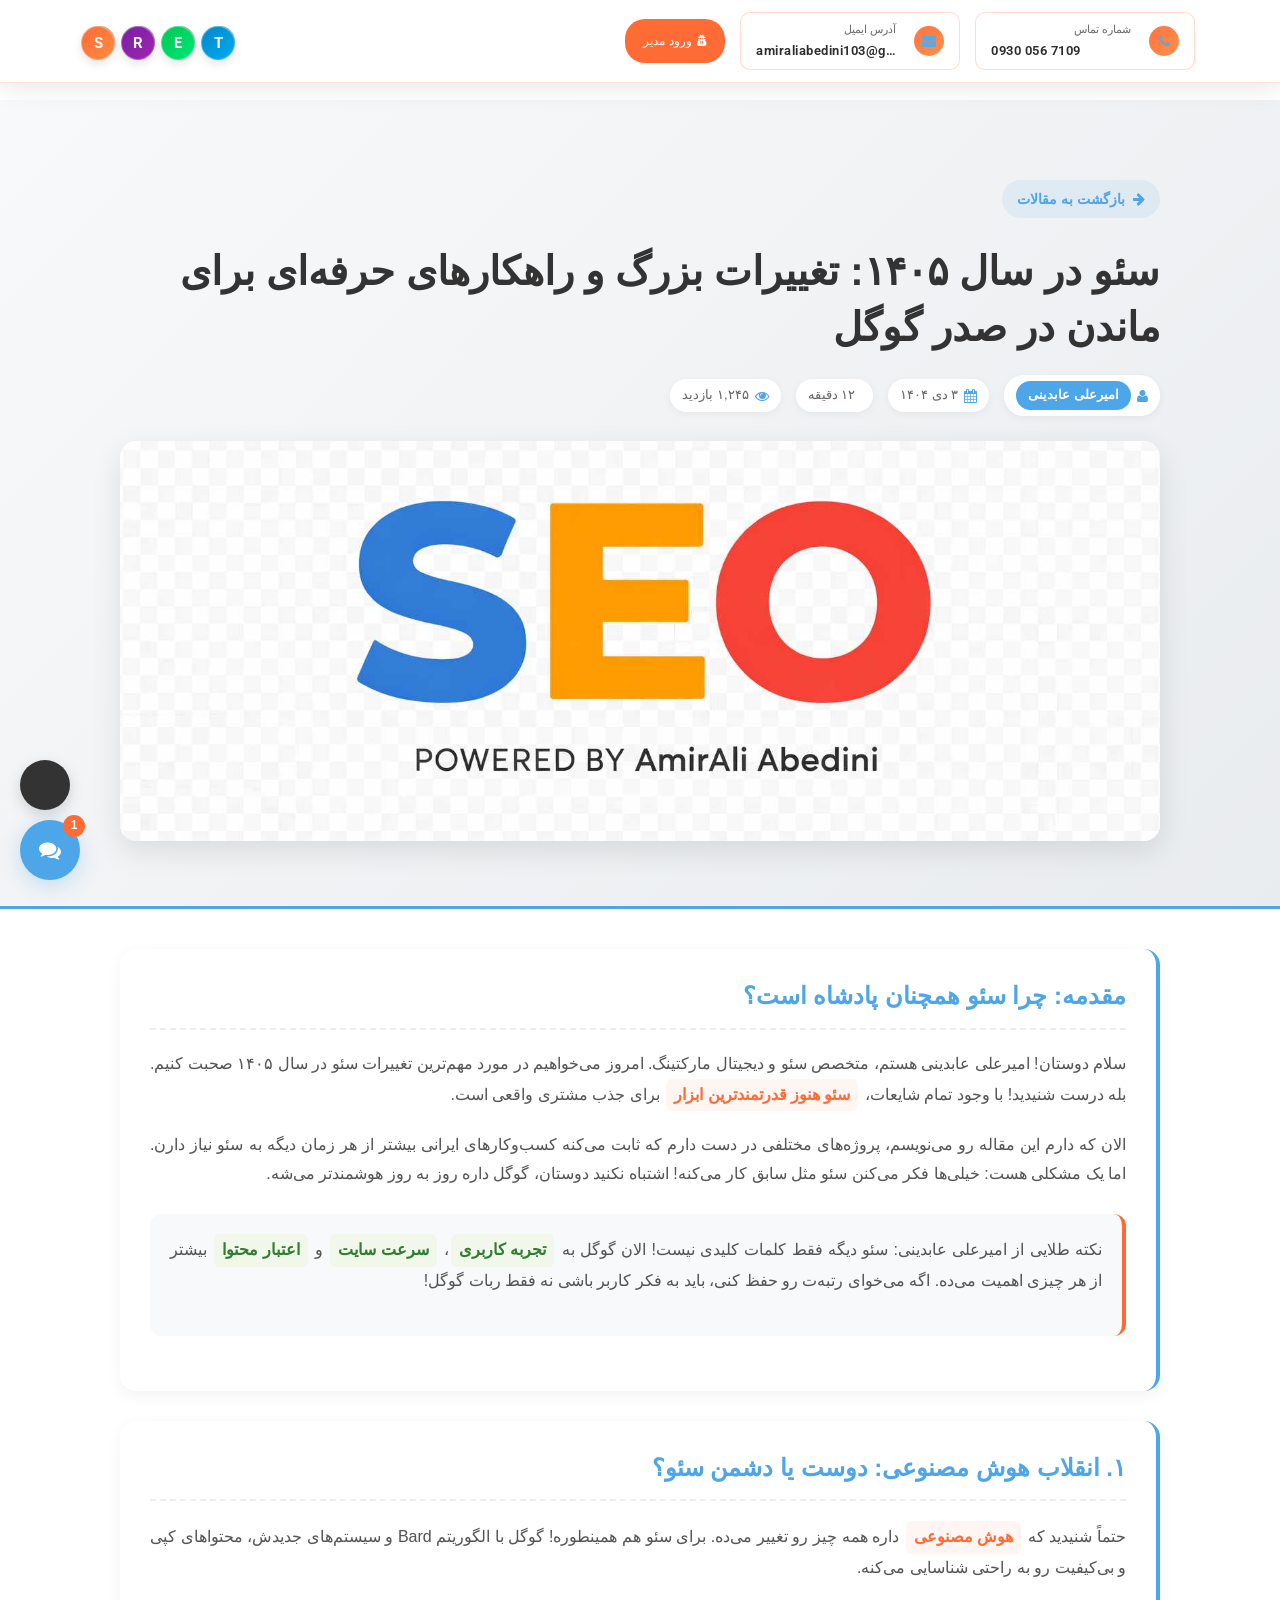
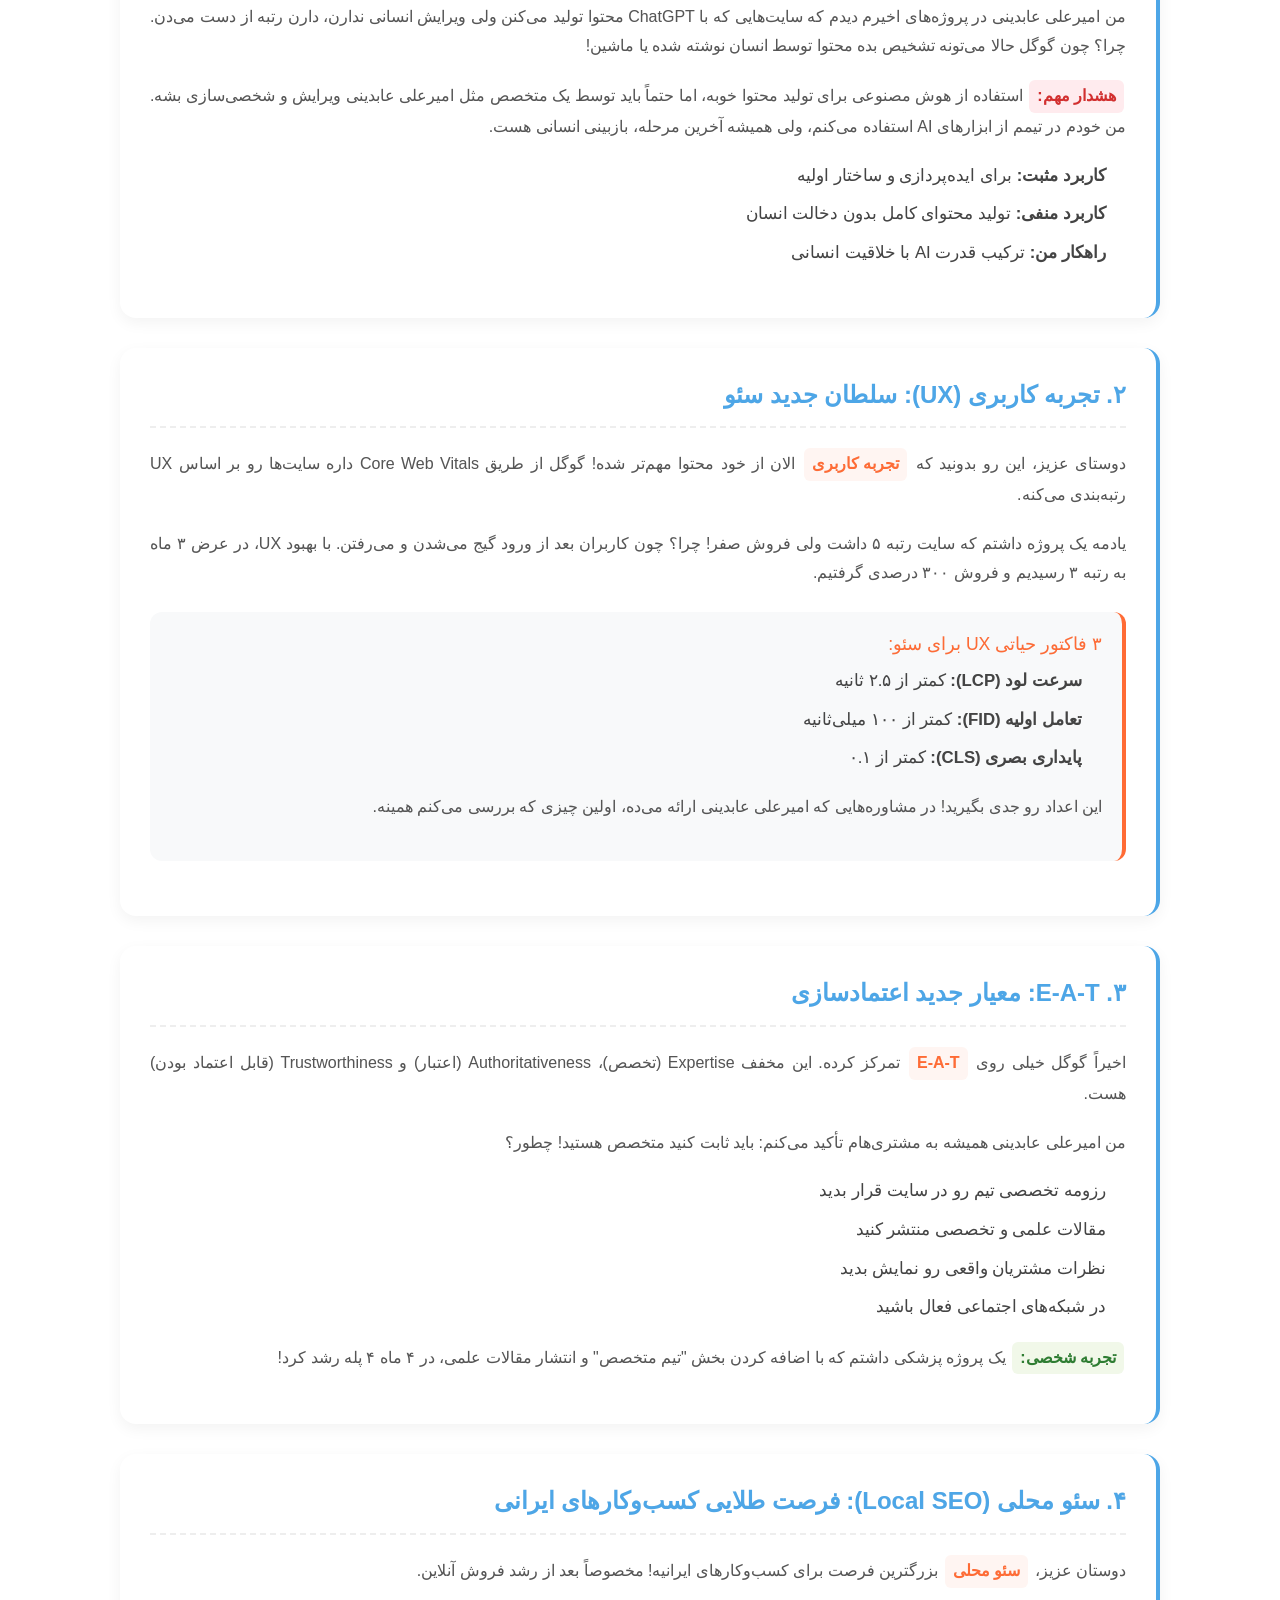
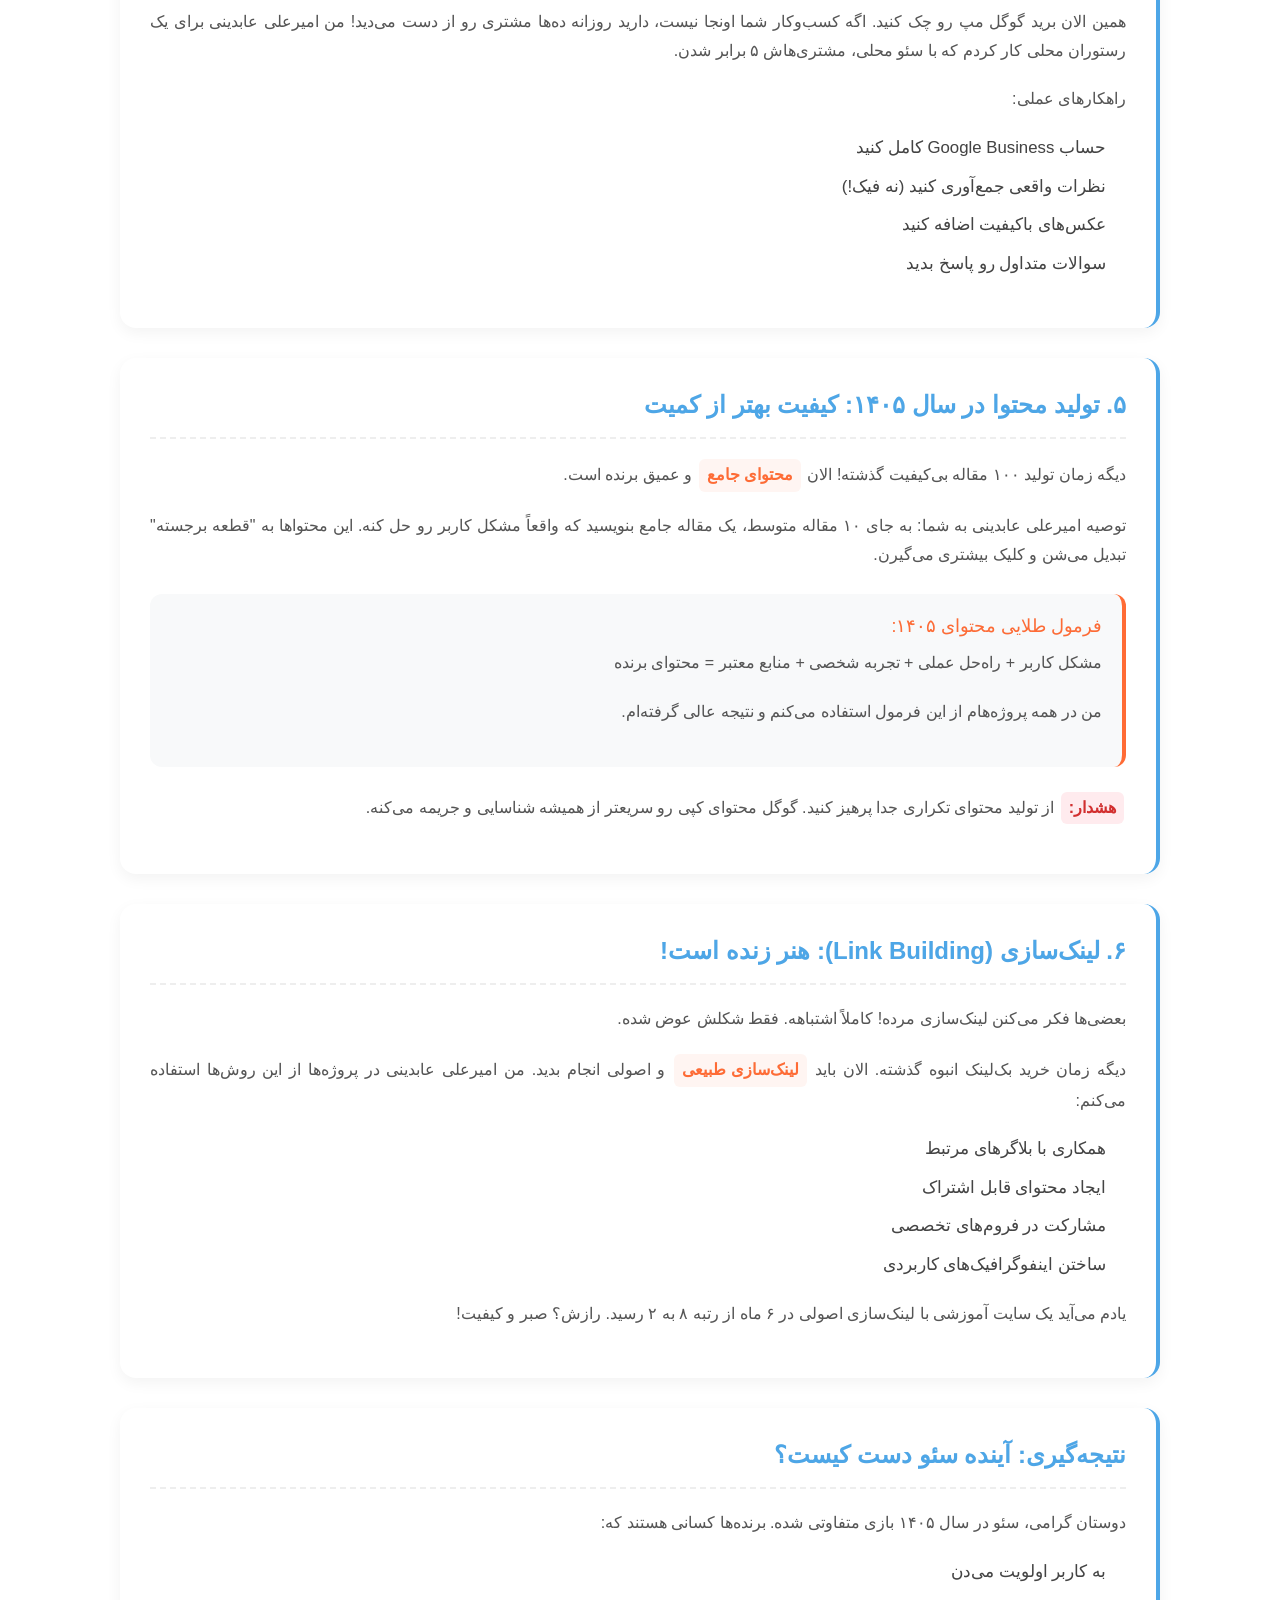
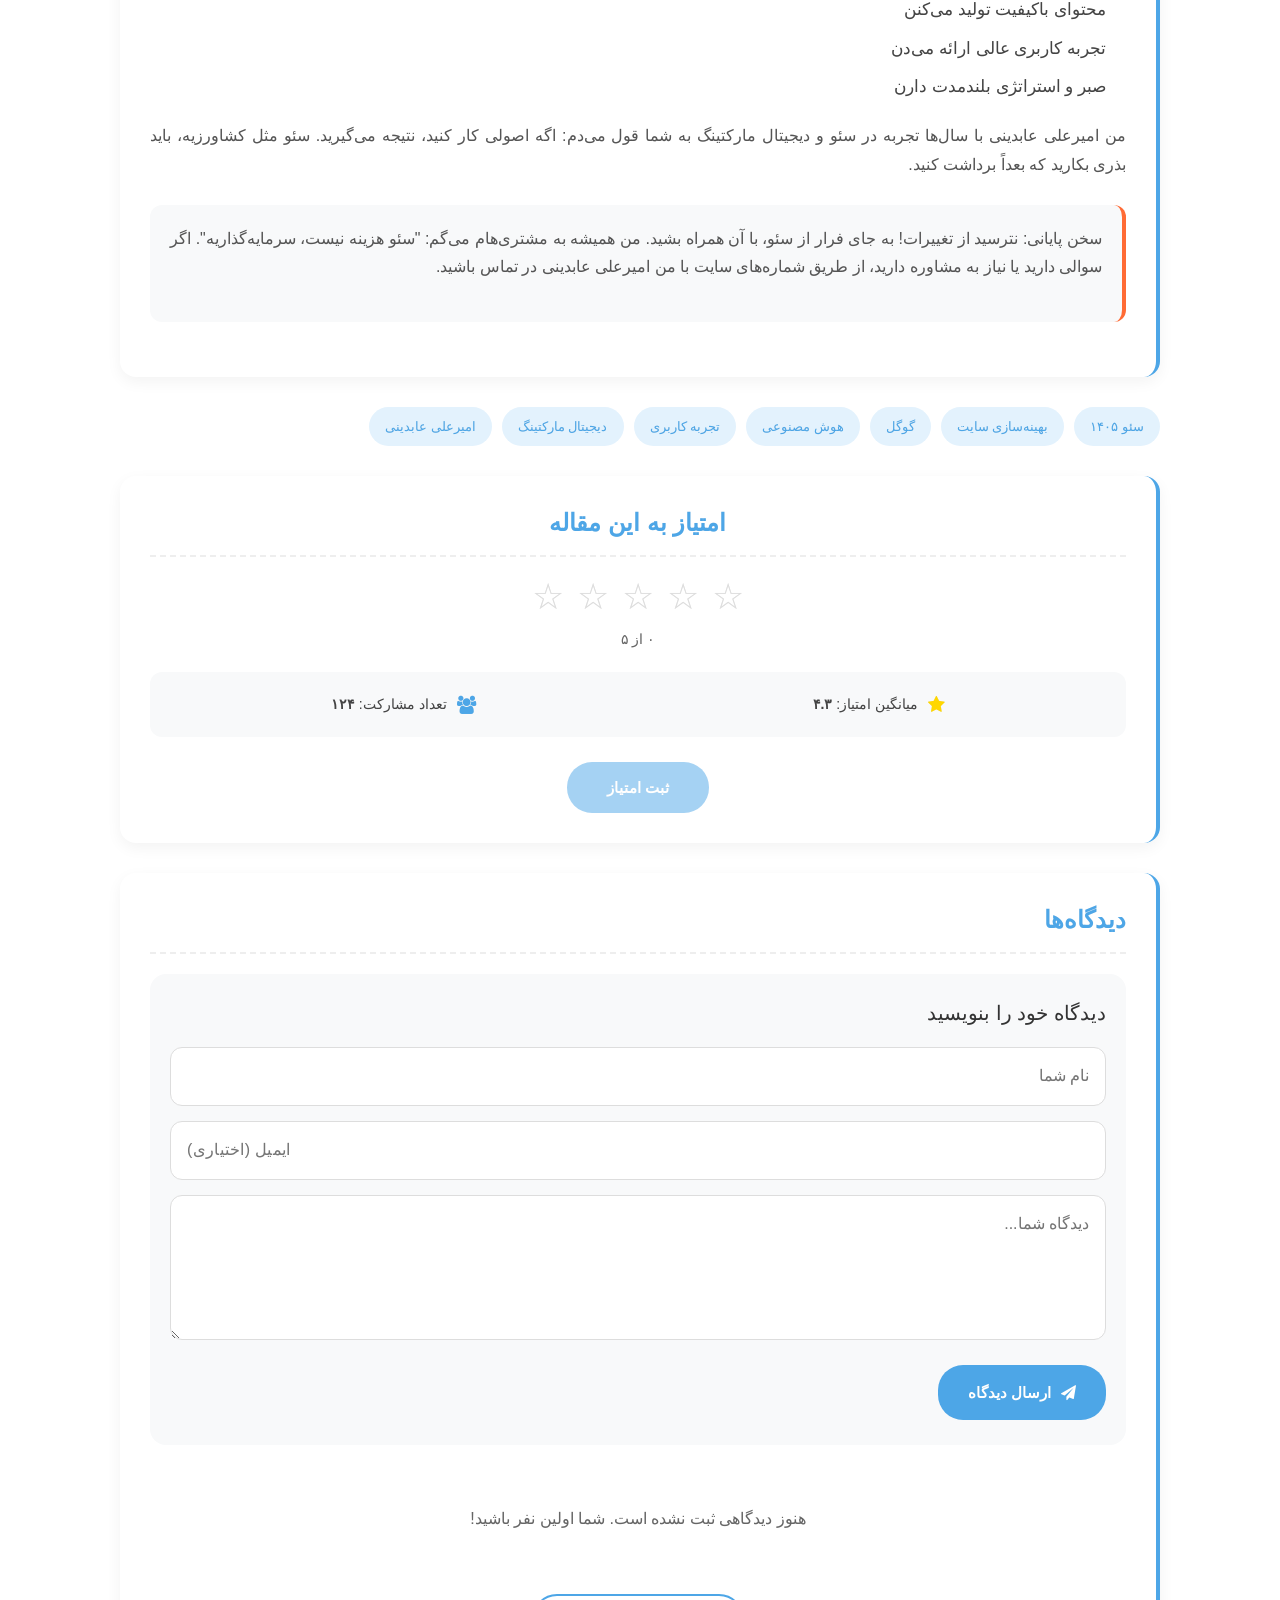
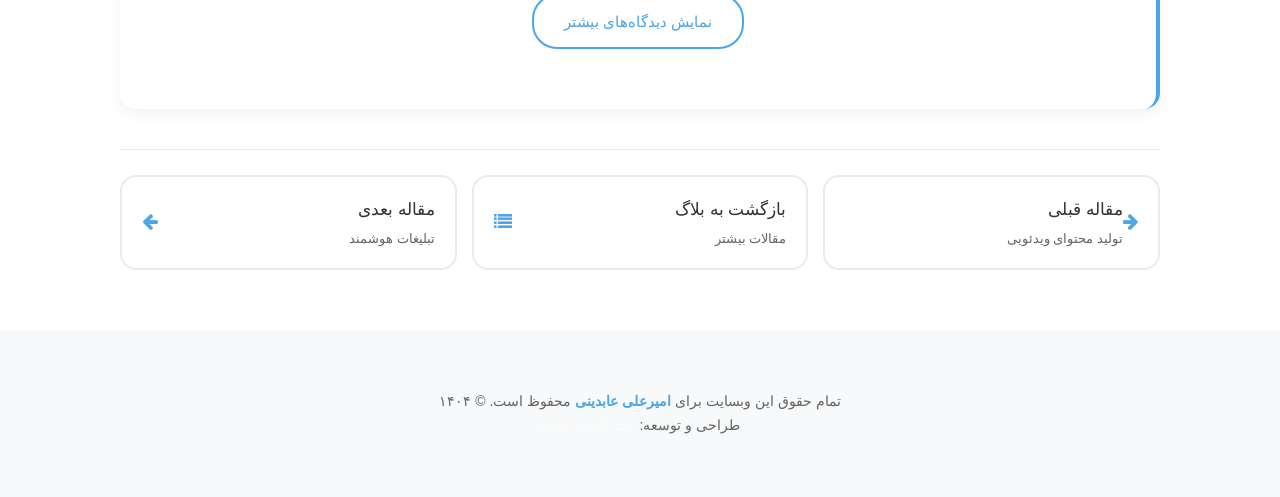
<file: article-details.html>
<!DOCTYPE html>
<html lang="fa" dir="rtl">
<head>
    <meta charset="UTF-8">
    <meta name="viewport" content="width=device-width, initial-scale=1.0, maximum-scale=5.0, minimum-scale=1.0, viewport-fit=cover">
    <meta name="description" content="مقاله کامل و تخصصی در مورد سئو و بهینه‌سازی سایت توسط امیرعلی عابدینی - راهکارهای عملی و حرفه‌ای برای رشد کسب‌وکار آنلاین">
    <meta name="theme-color" content="#4da6e7">
    <meta name="apple-mobile-web-app-capable" content="yes">
    <meta name="apple-mobile-web-app-status-bar-style" content="black-translucent">
    <link rel="icon" href="titel-logo.png" type="image/png">
    <title>سئو در سال ۱۴۰۵: تغییرات و راهکارهای پیشرفته | امیرعلی عابدینی</title>
    
    <!-- لینک‌های CSS -->
    <link rel="stylesheet" href="https://cdn.fontcdn.ir/Font/Persian/Vazir/Vazir.css">
    <link rel="preconnect" href="https://fonts.googleapis.com">
    <link rel="preconnect" href="https://fonts.gstatic.com" crossorigin>
    <link href="https://fonts.googleapis.com/css2?family=Roboto:wght@300;400;500;700&display=swap" rel="stylesheet">
    <link href="vendor/bootstrap/css/bootstrap.min.css" rel="stylesheet">
    <link rel="stylesheet" href="assets/css/fontawesome.css">
    <link rel="stylesheet" href="assets/css/templatemo-digimedia-v3.css">
    <link rel="stylesheet" href="assets/css/animated.css">
    <link rel="stylesheet" href="assets/css/owl.css">
    
    
    <style>
        /* === RESET & BASE === */
        :root {
            --primary-color: #4da6e7;
            --secondary-color: #ff6b35;
            --text-color: #333;
            --light-bg: #f8f9fa;
            --border-color: #eaeaea;
            --safe-top: env(safe-area-inset-top);
            --safe-bottom: env(safe-area-inset-bottom);
            --safe-left: env(safe-area-inset-left);
            --safe-right: env(safe-area-inset-right);
            --mobile-breakpoint: 768px;
            --tablet-breakpoint: 1024px;
        }
        
        * {
            margin: 0;
            padding: 0;
            box-sizing: border-box;
            -webkit-tap-highlight-color: transparent;
            -webkit-font-smoothing: antialiased;
            -moz-osx-font-smoothing: grayscale;
        }
        
        html {
            font-size: 16px;
            scroll-behavior: smooth;
            -webkit-text-size-adjust: 100%;
            -ms-text-size-adjust: 100%;
            text-size-adjust: 100%;
            overflow-x: hidden;
        }
        
        body {
            font-family: Vazir, 'Roboto', sans-serif;
            line-height: 1.6;
            color: var(--text-color);
            overflow-x: hidden;
            width: 100%;
            max-width: 100vw;
            position: relative;
            background: #fff;
        }
        
        /* === PRELOADER === */
        #js-preloader {
            position: fixed;
            top: 0;
            left: 0;
            width: 100%;
            height: 100%;
            background: white;
            z-index: 999999;
            display: flex;
            align-items: center;
            justify-content: center;
        }
        
        /* === PRE-HEADER RESPONSIVE === */
        .pre-header {
            background: rgba(255, 255, 255, 0.98);
            backdrop-filter: blur(20px);
            -webkit-backdrop-filter: blur(20px);
            padding: 10px 0;
            border-bottom: 1px solid rgba(0,0,0,0.05);
            position: relative;
            z-index: 1001;
            padding-top: max(10px, var(--safe-top));
        }
        
        .pre-header .container {
            padding: 0 15px;
        }
        
        .pre-header .row {
            display: flex;
            flex-wrap: wrap;
            align-items: center;
            justify-content: space-between;
            margin: 0 -7.5px;
        }
        
        .pre-header .col-lg-8,
        .pre-header .col-sm-8,
        .pre-header .col-7,
        .pre-header .col-lg-4,
        .pre-header .col-sm-4,
        .pre-header .col-5 {
            padding: 0 7.5px;
            width: 100%;
        }
        
        .contact-info-container {
            display: flex;
            flex-wrap: wrap;
            gap: 8px;
            justify-content: center;
        }
        
        .contact-info-item {
            display: flex;
            align-items: center;
            padding: 8px 12px;
            background: rgba(255, 255, 255, 0.9);
            border: 1px solid rgba(0, 0, 0, 0.08);
            border-radius: 12px;
            text-decoration: none;
            color: inherit;
            transition: all 0.3s ease;
            flex: 1 1 auto;
            min-width: 140px;
            max-width: 100%;
            min-height: 44px;
        }
        
        .contact-info-item:active {
            transform: scale(0.98);
            background: rgba(77, 166, 231, 0.1);
        }
        
        .contact-info-icon {
            margin-left: 8px;
            color: var(--primary-color);
            font-size: 16px;
            flex-shrink: 0;
        }
        
        .contact-info-text {
            flex: 1;
            min-width: 0;
            display: flex;
            flex-direction: column;
        }
        
        .contact-info-label {
            font-size: 10px;
            color: #666;
            margin-bottom: 2px;
            font-weight: 500;
        }
        
        .contact-info-value {
            font-size: 12px;
            font-weight: 600;
            color: #333;
            white-space: nowrap;
            overflow: hidden;
            text-overflow: ellipsis;
            direction: ltr;
            text-align: left;
        }
        
        .admin-login-btn {
            background: var(--secondary-color);
            color: white;
            border: none;
            padding: 8px 15px;
            border-radius: 20px;
            cursor: pointer;
            font-size: 12px;
            font-weight: 600;
            transition: all 0.3s;
            display: flex;
            align-items: center;
            justify-content: center;
            gap: 5px;
            min-height: 44px;
            min-width: 100px;
        }
        
        .admin-login-btn:active {
            transform: scale(0.98);
            background: #e55a2b;
        }
        
        .social-media {
            display: flex;
            justify-content: center;
            gap: 12px;
            list-style: none;
            margin: 10px 0 0;
            padding: 0;
        }
        
        .social-media li {
            display: inline-block;
        }
        
        .social-media a {
            display: flex;
            align-items: center;
            justify-content: center;
            width: 36px;
            height: 36px;
            border-radius: 50%;
            background: #f5f5f5;
            color: #666;
            text-decoration: none;
            font-weight: bold;
            font-size: 14px;
            transition: all 0.3s;
        }
        
        .social-media a:active {
            transform: scale(0.95);
        }
        
        /* === HEADER RESPONSIVE === */
        .header-area {
            position: sticky;
            top: 0;
            z-index: 1000;
            background: rgba(255, 255, 255, 0.98);
            backdrop-filter: blur(20px);
            -webkit-backdrop-filter: blur(20px);
            box-shadow: 0 2px 20px rgba(0,0,0,0.05);
            padding: 10px 0;
            transition: all 0.3s;
        }
        
        .main-nav {
            display: flex;
            align-items: center;
            justify-content: space-between;
            padding: 0 15px;
        }
        
        .logo img {
            max-height: 35px;
            width: auto;
            object-fit: contain;
        }
        
        /* Mobile Menu Trigger */
        .menu-trigger {
            display: flex;
            flex-direction: column;
            justify-content: center;
            align-items: center;
            width: 44px;
            height: 44px;
            cursor: pointer;
            position: relative;
            z-index: 1002;
            background: none;
            border: none;
            padding: 0;
        }
        
        .menu-trigger span {
            display: block;
            width: 24px;
            height: 2px;
            background: var(--primary-color);
            margin: 3px 0;
            transition: 0.3s;
            position: relative;
        }
        
        .menu-trigger.active span:nth-child(1) {
            transform: rotate(45deg);
            top: 7px;
        }
        
        .menu-trigger.active span:nth-child(2) {
            opacity: 0;
        }
        
        .menu-trigger.active span:nth-child(3) {
            transform: rotate(-45deg);
            top: -7px;
        }
        
        /* Desktop Navigation */
        .nav {
            display: none;
            list-style: none;
            align-items: center;
            gap: 20px;
        }
        
        /* Mobile Navigation Overlay */
        .mobile-menu-overlay {
            position: fixed;
            top: 0;
            left: 0;
            width: 100%;
            height: 100%;
            background: rgba(0,0,0,0.5);
            z-index: 999;
            opacity: 0;
            visibility: hidden;
            transition: all 0.3s;
        }
        
        .mobile-menu-overlay.active {
            opacity: 1;
            visibility: visible;
        }
        
        /* Mobile Menu */
        .mobile-menu {
            position: fixed;
            top: 0;
            right: -100%;
            width: 85%;
            max-width: 320px;
            height: 100vh;
            background: white;
            box-shadow: -5px 0 30px rgba(0,0,0,0.15);
            z-index: 1000;
            transition: right 0.4s cubic-bezier(0.4, 0, 0.2, 1);
            padding: 80px 20px 30px;
            overflow-y: auto;
            display: flex;
            flex-direction: column;
            -webkit-overflow-scrolling: touch;
        }
        
        .mobile-menu.active {
            right: 0;
        }
        
        .mobile-nav {
            list-style: none;
            padding: 0;
            margin: 0;
        }
        
        .mobile-nav li {
            margin-bottom: 8px;
        }
        
        .mobile-nav li a {
            display: block;
            padding: 14px 18px;
            color: var(--text-color);
            text-decoration: none;
            font-size: 16px;
            border-radius: 12px;
            transition: all 0.3s;
            font-weight: 500;
        }
        
        .mobile-nav li a:active {
            background: var(--primary-color);
            color: white;
            transform: scale(0.98);
        }
        
        .mobile-nav li a.active {
            background: var(--primary-color);
            color: white;
        }
        
        .border-first-button {
            margin-top: 20px;
        }
        
        .border-first-button a {
            display: block;
            padding: 14px 25px;
            border: 2px solid var(--primary-color);
            border-radius: 25px;
            color: var(--primary-color);
            text-decoration: none;
            text-align: center;
            font-weight: 600;
            transition: all 0.3s;
        }
        
        .border-first-button a:active {
            background: var(--primary-color);
            color: white;
            transform: scale(0.98);
        }
        
        /* === ARTICLE HERO RESPONSIVE === */
        .article-hero {
            background: linear-gradient(135deg, #f8f9fa 0%, #e9ecef 100%);
            padding: 80px 0 40px;
            margin-bottom: 40px;
            border-bottom: 3px solid var(--primary-color);
            position: relative;
            overflow: hidden;
        }
        
        .article-container {
            max-width: 100%;
            margin: 0 auto;
            padding: 0 20px;
            width: 100%;
        }
        
        .back-to-blog {
            display: inline-flex;
            align-items: center;
            gap: 8px;
            margin-bottom: 25px;
            color: var(--primary-color);
            text-decoration: none;
            font-weight: 600;
            font-size: 14px;
            padding: 8px 15px;
            border-radius: 20px;
            background: rgba(77, 166, 231, 0.1);
            transition: all 0.3s;
        }
        
        .back-to-blog:active {
            transform: translateX(-5px);
            background: rgba(77, 166, 231, 0.2);
        }
        
        .article-title {
            font-size: 1.75rem;
            line-height: 1.4;
            color: var(--text-color);
            margin-bottom: 20px;
            font-weight: 800;
            word-wrap: break-word;
            hyphens: auto;
            text-align: right;
        }
        
        .article-meta {
            display: flex;
            flex-wrap: wrap;
            gap: 15px;
            margin-bottom: 25px;
            align-items: center;
        }
        
        .meta-item {
            display: flex;
            align-items: center;
            gap: 6px;
            color: #666;
            font-size: 13px;
            background: white;
            padding: 6px 12px;
            border-radius: 20px;
            box-shadow: 0 2px 8px rgba(0,0,0,0.05);
        }
        
        .meta-item i {
            color: var(--primary-color);
            font-size: 14px;
        }
        
        .article-author {
            background: var(--primary-color);
            color: white;
            padding: 4px 12px;
            border-radius: 15px;
            font-weight: 600;
            font-size: 13px;
        }
        
        .article-featured-image {
            width: 100%;
            height: auto;
            border-radius: 16px;
            margin: 25px 0;
            box-shadow: 0 10px 30px rgba(0,0,0,0.1);
            display: block;
            max-height: 400px;
            object-fit: cover;
        }
        
        /* === ARTICLE CONTENT RESPONSIVE === */
        .article-content {
            font-size: 1rem;
            line-height: 1.8;
            color: #444;
            text-align: justify;
            word-wrap: break-word;
            overflow-wrap: break-word;
        }
        
        .article-section {
            margin-bottom: 30px;
            padding: 25px 20px;
            background: white;
            border-radius: 16px;
            border-right: 4px solid var(--primary-color);
            box-shadow: 0 5px 15px rgba(0,0,0,0.05);
            position: relative;
            overflow: hidden;
        }
        
        .section-title {
            color: var(--primary-color);
            font-size: 1.35rem;
            line-height: 1.4;
            margin-bottom: 20px;
            padding-bottom: 15px;
            border-bottom: 2px dashed #eee;
            font-weight: 700;
        }
        
        .article-section p {
            margin-bottom: 20px;
        }
        
        .article-section ul,
        .article-section ol {
            padding-right: 20px;
            margin-bottom: 20px;
        }
        
        .article-section li {
            margin-bottom: 10px;
            line-height: 1.7;
        }
        
        .highlight-box {
            background: var(--light-bg);
            border-right: 4px solid var(--secondary-color);
            padding: 20px;
            margin: 25px 0;
            border-radius: 12px;
            position: relative;
        }
        
        .highlight-box h4 {
            color: var(--secondary-color);
            margin-bottom: 10px;
            font-size: 1.1rem;
        }
        
        .key-term {
            color: var(--secondary-color);
            font-weight: 700;
            background: #fff5f2;
            padding: 2px 8px;
            border-radius: 6px;
            display: inline-block;
            margin: 0 2px;
        }
        
        .important-note {
            color: #2e7d32;
            font-weight: 600;
            background: #f1f8e9;
            padding: 2px 8px;
            border-radius: 6px;
            display: inline-block;
            margin: 0 2px;
        }
        
        .warning-note {
            color: #d32f2f;
            font-weight: 600;
            background: #ffebee;
            padding: 2px 8px;
            border-radius: 6px;
            display: inline-block;
            margin: 0 2px;
        }
        
        /* === ARTICLE TAGS RESPONSIVE === */
        .article-tags {
            display: flex;
            flex-wrap: wrap;
            gap: 10px;
            margin: 30px 0;
        }
        
        .tag {
            background: #e3f2fd;
            color: var(--primary-color);
            padding: 8px 16px;
            border-radius: 25px;
            font-size: 13px;
            text-decoration: none;
            transition: all 0.3s;
            display: inline-block;
            font-weight: 500;
        }
        
        .tag:active {
            background: var(--primary-color);
            color: white;
            transform: scale(0.95);
        }
        
        /* === RATING SYSTEM RESPONSIVE === */
        .rating-section {
            text-align: center;
        }
        
        .rating-container {
            max-width: 100%;
            margin: 0 auto;
        }
        
        .rating-stars {
            margin-bottom: 20px;
        }
        
        .stars {
            font-size: 36px;
            color: #ddd;
            margin-bottom: 10px;
            display: inline-flex;
            gap: 5px;
        }
        
        .stars span {
            cursor: pointer;
            transition: all 0.3s;
            display: inline-block;
            width: 40px;
            height: 40px;
            display: flex;
            align-items: center;
            justify-content: center;
        }
        
        .stars span:active {
            transform: scale(0.9);
        }
        
        .stars span.active {
            color: #ffd700;
        }
        
        .rating-text {
            font-size: 14px;
            color: #666;
        }
        
        .rating-info {
            display: flex;
            flex-direction: column;
            gap: 15px;
            margin-bottom: 25px;
            padding: 20px;
            background: var(--light-bg);
            border-radius: 12px;
        }
        
        .rating-avg,
        .rating-count {
            display: flex;
            align-items: center;
            justify-content: center;
            gap: 10px;
            font-size: 14px;
        }
        
        .rating-avg i {
            color: #ffd700;
            font-size: 18px;
        }
        
        .rating-count i {
            color: var(--primary-color);
            font-size: 18px;
        }
        
        .submit-rating {
            display: block;
            margin: 0 auto;
            padding: 12px 40px;
            background: var(--primary-color);
            color: white;
            border: none;
            border-radius: 25px;
            font-size: 15px;
            font-weight: 600;
            cursor: pointer;
            transition: all 0.3s;
            min-height: 48px;
            min-width: 140px;
        }
        
        .submit-rating:active:not(:disabled) {
            transform: scale(0.98);
            background: #3a8bc8;
        }
        
        .submit-rating:disabled {
            opacity: 0.5;
            cursor: not-allowed;
        }
        
        /* === COMMENTS SYSTEM RESPONSIVE === */
        .comments-form {
            background: var(--light-bg);
            padding: 25px 20px;
            border-radius: 16px;
            margin-bottom: 30px;
        }
        
        .comments-form h4 {
            margin-bottom: 20px;
            color: var(--text-color);
            font-size: 1.25rem;
        }
        
        .form-group {
            margin-bottom: 15px;
        }
        
        .form-group input,
        .form-group textarea {
            width: 100%;
            padding: 14px 16px;
            border: 1px solid #ddd;
            border-radius: 12px;
            font-family: inherit;
            font-size: 15px;
            background: white;
            transition: all 0.3s;
        }
        
        .form-group input:focus,
        .form-group textarea:focus {
            outline: none;
            border-color: var(--primary-color);
            box-shadow: 0 0 0 3px rgba(77, 166, 231, 0.1);
        }
        
        .submit-comment {
            background: var(--primary-color);
            color: white;
            border: none;
            padding: 14px 30px;
            border-radius: 25px;
            font-size: 15px;
            font-weight: 600;
            cursor: pointer;
            display: inline-flex;
            align-items: center;
            justify-content: center;
            gap: 10px;
            transition: all 0.3s;
            min-height: 48px;
            min-width: 160px;
        }
        
        .submit-comment:active {
            transform: scale(0.98);
            background: #3a8bc8;
        }
        
        .comments-list {
            margin-bottom: 25px;
        }
        
        .comment-item {
            background: white;
            border: 1px solid var(--border-color);
            border-radius: 16px;
            padding: 20px;
            margin-bottom: 20px;
        }
        
        .comment-header {
            display: flex;
            flex-direction: column;
            gap: 15px;
            margin-bottom: 15px;
        }
        
        .comment-author {
            display: flex;
            gap: 12px;
            align-items: center;
        }
        
        .author-avatar {
            width: 44px;
            height: 44px;
            border-radius: 50%;
            background: var(--primary-color);
            color: white;
            display: flex;
            align-items: center;
            justify-content: center;
            font-size: 18px;
            flex-shrink: 0;
        }
        
        .author-info {
            flex: 1;
            min-width: 0;
        }
        
        .author-info strong {
            display: block;
            font-size: 15px;
            margin-bottom: 4px;
            color: var(--text-color);
        }
        
        .comment-date {
            font-size: 12px;
            color: #888;
        }
        
        .comment-actions {
            display: flex;
            gap: 10px;
            align-self: stretch;
        }
        
        .reply-btn {
            background: none;
            border: 1px solid #ddd;
            padding: 8px 16px;
            border-radius: 20px;
            font-size: 13px;
            cursor: pointer;
            display: inline-flex;
            align-items: center;
            justify-content: center;
            gap: 5px;
            transition: all 0.3s;
            min-height: 36px;
        }
        
        .reply-btn:active {
            border-color: var(--primary-color);
            color: var(--primary-color);
            transform: scale(0.98);
        }
        
        .comment-body {
            margin-bottom: 15px;
        }
        
        .comment-body p {
            margin: 0;
            line-height: 1.7;
            font-size: 15px;
        }
        
        .comment-reply {
            background: #f9f9f9;
            padding: 15px;
            border-radius: 12px;
            border-right: 3px solid var(--primary-color);
            margin-top: 15px;
        }
        
        .reply-header {
            display: flex;
            justify-content: space-between;
            align-items: center;
            margin-bottom: 10px;
        }
        
        .reply-header strong {
            color: var(--primary-color);
            display: flex;
            align-items: center;
            gap: 8px;
            font-size: 14px;
        }
        
        .reply-date {
            font-size: 12px;
            color: #888;
        }
        
        .admin-reply {
            margin-top: 15px;
        }
        
        .comments-pagination {
            text-align: center;
            margin: 30px 0;
        }
        
        .load-more {
            background: none;
            border: 2px solid var(--primary-color);
            color: var(--primary-color);
            padding: 12px 30px;
            border-radius: 25px;
            font-size: 15px;
            cursor: pointer;
            transition: all 0.3s;
            display: inline-flex;
            align-items: center;
            justify-content: center;
            gap: 10px;
            min-height: 48px;
            min-width: 200px;
        }
        
        .load-more:active {
            background: var(--primary-color);
            color: white;
            transform: scale(0.98);
        }
        
        /* === ARTICLE NAVIGATION RESPONSIVE === */
        .article-navigation {
            display: flex;
            flex-direction: column;
            gap: 15px;
            margin-top: 40px;
            padding-top: 25px;
            border-top: 1px solid var(--border-color);
        }
        
        .nav-btn {
            display: flex;
            align-items: center;
            justify-content: space-between;
            padding: 18px 20px;
            background: white;
            border: 2px solid var(--border-color);
            border-radius: 16px;
            transition: all 0.3s;
            text-decoration: none;
            color: var(--text-color);
            font-weight: 500;
            min-height: 70px;
        }
        
        .nav-btn:active {
            border-color: var(--primary-color);
            transform: scale(0.99);
        }
        
        .nav-btn span {
            display: flex;
            flex-direction: column;
            align-items: flex-start;
            flex: 1;
        }
        
        .nav-btn span small {
            font-size: 13px;
            color: #666;
            margin-top: 4px;
        }
        
        .nav-btn i {
            font-size: 18px;
            color: var(--primary-color);
        }
        
        /* === FOOTER RESPONSIVE === */
        footer {
            background: #f8f9fa;
            padding: 40px 20px;
            margin-top: 60px;
            text-align: center;
        }
        
        footer p {
            color: #666;
            font-size: 14px;
            line-height: 1.7;
        }
        
        footer strong {
            color: var(--primary-color);
        }
        
        footer a {
            color: var(--primary-color);
            text-decoration: none;
        }
        
        /* === CHATBOT RESPONSIVE === */
        .chatbot-container {
            position: fixed;
            bottom: max(20px, var(--safe-bottom));
            left: max(20px, var(--safe-left));
            z-index: 999;
        }
        
        .chatbot-toggle {
            width: 60px;
            height: 60px;
            border-radius: 50%;
            background: var(--primary-color);
            border: none;
            color: white;
            font-size: 22px;
            cursor: pointer;
            display: flex;
            align-items: center;
            justify-content: center;
            box-shadow: 0 5px 20px rgba(77, 166, 231, 0.3);
            transition: all 0.3s;
            position: relative;
            z-index: 1001;
            min-width: 60px;
            min-height: 60px;
        }
        
        .chatbot-toggle:active {
            transform: scale(0.95);
            box-shadow: 0 3px 15px rgba(77, 166, 231, 0.4);
        }
        
        .chatbot-notification {
            position: absolute;
            top: -5px;
            right: -5px;
            background: var(--secondary-color);
            color: white;
            font-size: 12px;
            width: 22px;
            height: 22px;
            border-radius: 50%;
            display: flex;
            align-items: center;
            justify-content: center;
            font-weight: bold;
        }
        
        .theme-toggle-btn {
            position: absolute;
            bottom: 70px;
            left: 0;
            width: 50px;
            height: 50px;
            border-radius: 50%;
            background: #333;
            border: none;
            color: white;
            font-size: 18px;
            cursor: pointer;
            display: flex;
            align-items: center;
            justify-content: center;
            box-shadow: 0 5px 15px rgba(0, 0, 0, 0.15);
            transition: all 0.3s;
            z-index: 1000;
            min-width: 50px;
            min-height: 50px;
        }
        
        .theme-toggle-btn:active {
            transform: scale(0.95);
        }
        
        .chatbot-window {
            position: fixed;
            bottom: 90px;
            left: 20px;
            right: 20px;
            width: calc(100vw - 40px);
            max-width: 400px;
            height: 70vh;
            max-height: 600px;
            background: white;
            border-radius: 20px;
            box-shadow: 0 15px 40px rgba(0,0,0,0.15);
            display: none;
            flex-direction: column;
            overflow: hidden;
            z-index: 1002;
        }
        
        .chatbot-window.active {
            display: flex;
            animation: slideUp 0.3s ease;
        }
        
        @keyframes slideUp {
            from {
                opacity: 0;
                transform: translateY(30px);
            }
            to {
                opacity: 1;
                transform: translateY(0);
            }
        }
        
        .chatbot-header {
            padding: 20px;
            background: var(--primary-color);
            color: white;
            display: flex;
            justify-content: space-between;
            align-items: center;
            flex-shrink: 0;
        }
        
        .chatbot-header h4 {
            margin: 0;
            font-size: 16px;
            font-weight: 600;
        }
        
        .chatbot-close {
            background: none;
            border: none;
            color: white;
            font-size: 20px;
            cursor: pointer;
            opacity: 0.8;
            transition: opacity 0.3s;
            width: 40px;
            height: 40px;
            display: flex;
            align-items: center;
            justify-content: center;
        }
        
        .chatbot-close:active {
            opacity: 1;
            transform: scale(0.9);
        }
        
        .chatbot-messages {
            flex: 1;
            padding: 20px;
            overflow-y: auto;
            display: flex;
            flex-direction: column;
            gap: 15px;
            -webkit-overflow-scrolling: touch;
        }
        
        .chat-message {
            display: flex;
            gap: 12px;
            max-width: 90%;
        }
        
        .bot-message {
            align-self: flex-start;
        }
        
        .user-message {
            align-self: flex-end;
            flex-direction: row-reverse;
        }
        
        .message-avatar {
            width: 38px;
            height: 38px;
            border-radius: 50%;
            background: var(--primary-color);
            color: white;
            display: flex;
            align-items: center;
            justify-content: center;
            flex-shrink: 0;
            font-size: 16px;
        }
        
        .user-message .message-avatar {
            background: var(--secondary-color);
        }
        
        .message-content {
            background: #f5f5f5;
            padding: 12px 16px;
            border-radius: 18px;
            max-width: calc(100% - 50px);
        }
        
        .user-message .message-content {
            background: var(--primary-color);
            color: white;
            border-radius: 18px 18px 0 18px;
        }
        
        .message-content p {
            margin: 0 0 5px 0;
            font-size: 14px;
            line-height: 1.5;
            word-wrap: break-word;
        }
        
        .message-time {
            font-size: 11px;
            color: #999;
            display: block;
            text-align: left;
        }
        
        .user-message .message-time {
            color: rgba(255,255,255,0.8);
            text-align: right;
        }
        
        .chatbot-input-area {
            padding: 15px;
            border-top: 1px solid #eee;
            display: flex;
            gap: 10px;
            align-items: flex-end;
            flex-shrink: 0;
        }
        
        #chatbotInput {
            flex: 1;
            border: 1px solid #ddd;
            border-radius: 25px;
            padding: 12px 18px;
            font-family: inherit;
            resize: none;
            max-height: 120px;
            min-height: 48px;
            font-size: 15px;
            line-height: 1.5;
        }
        
        #chatbotInput:focus {
            outline: none;
            border-color: var(--primary-color);
            box-shadow: 0 0 0 3px rgba(77, 166, 231, 0.1);
        }
        
        #chatbotSend {
            width: 48px;
            height: 48px;
            border-radius: 50%;
            background: var(--primary-color);
            border: none;
            color: white;
            cursor: pointer;
            transition: all 0.3s;
            display: flex;
            align-items: center;
            justify-content: center;
            font-size: 18px;
            flex-shrink: 0;
        }
        
        #chatbotSend:active {
            background: #3a8bc8;
            transform: scale(0.95);
        }
        
        /* === ADMIN PANEL RESPONSIVE === */
        .admin-panel {
            position: fixed;
            top: 0;
            left: 0;
            width: 100%;
            height: 100%;
            background: rgba(0, 0, 0, 0.85);
            z-index: 9999;
            display: none;
            justify-content: center;
            align-items: center;
            padding: 20px;
            padding-top: max(20px, var(--safe-top));
            padding-bottom: max(20px, var(--safe-bottom));
        }
        
        .admin-panel.active {
            display: flex;
        }
        
        .admin-panel-content {
            background: white;
            width: 100%;
            max-width: 1000px;
            height: 90vh;
            max-height: 800px;
            border-radius: 20px;
            padding: 20px;
            display: flex;
            flex-direction: column;
            position: relative;
            overflow: hidden;
        }
        
        .admin-panel-header {
            display: flex;
            justify-content: space-between;
            align-items: center;
            margin-bottom: 20px;
            padding-bottom: 15px;
            border-bottom: 2px solid var(--border-color);
            flex-shrink: 0;
        }
        
        .admin-panel-header h3 {
            font-size: 1.3rem;
            color: var(--text-color);
        }
        
        #closeAdminPanel {
            background: #f44336;
            color: white;
            border: none;
            padding: 8px 16px;
            border-radius: 8px;
            cursor: pointer;
            font-size: 14px;
            display: flex;
            align-items: center;
            justify-content: center;
            gap: 5px;
            min-height: 40px;
        }
        
        #closeAdminPanel:active {
            transform: scale(0.98);
            background: #d32f2f;
        }
        
        .admin-tabs {
            display: flex;
            gap: 5px;
            margin-bottom: 20px;
            border-bottom: 1px solid #ddd;
            flex-wrap: wrap;
            flex-shrink: 0;
        }
        
        .admin-tab {
            padding: 12px 20px;
            cursor: pointer;
            border: none;
            background: none;
            font-weight: 600;
            color: #666;
            transition: all 0.3s;
            border-bottom: 3px solid transparent;
            font-size: 14px;
            flex: 1;
            min-width: 120px;
            text-align: center;
            min-height: 48px;
        }
        
        .admin-tab:active {
            transform: scale(0.98);
        }
        
        .admin-tab.active {
            color: var(--primary-color);
            border-bottom-color: var(--primary-color);
        }
        
        .admin-tab-content {
            flex: 1;
            overflow-y: auto;
            -webkit-overflow-scrolling: touch;
            padding-right: 5px;
        }
        
        .admin-section {
            display: none;
        }
        
        .admin-section.active {
            display: block;
        }
        
        .comments-management {
            display: grid;
            gap: 15px;
        }
        
        .comment-manage-item {
            background: #f9f9f9;
            padding: 20px;
            border-radius: 12px;
            border: 1px solid #ddd;
        }
        
        .comment-manage-header {
            display: flex;
            flex-direction: column;
            gap: 10px;
            margin-bottom: 15px;
        }
        
        .comment-actions-admin {
            display: flex;
            gap: 10px;
            flex-wrap: wrap;
        }
        
        .btn-approve,
        .btn-reject,
        .btn-reply {
            padding: 8px 16px;
            border-radius: 6px;
            cursor: pointer;
            font-size: 13px;
            border: none;
            min-height: 36px;
            min-width: 70px;
            display: flex;
            align-items: center;
            justify-content: center;
            gap: 5px;
        }
        
        .btn-approve {
            background: #4CAF50;
            color: white;
        }
        
        .btn-reject {
            background: #f44336;
            color: white;
        }
        
        .btn-reply {
            background: var(--primary-color);
            color: white;
        }
        
        .btn-approve:active,
        .btn-reject:active,
        .btn-reply:active {
            transform: scale(0.95);
        }
        
        .reply-form {
            margin-top: 15px;
            display: none;
        }
        
        .reply-form textarea {
            width: 100%;
            padding: 12px;
            border: 1px solid #ddd;
            border-radius: 8px;
            margin-bottom: 10px;
            font-family: inherit;
            font-size: 14px;
            min-height: 100px;
        }
        
        /* === DARK THEME RESPONSIVE === */
        body.dark-theme {
            --text-color: #f0f0f0;
            --light-bg: #1a1a1a;
            --border-color: #444;
            background: #121212;
            color: #f0f0f0;
        }
        
        body.dark-theme .pre-header,
        body.dark-theme .header-area {
            background: rgba(30, 30, 30, 0.98);
            border-bottom-color: #444;
        }
        
        body.dark-theme .contact-info-item {
            background: #2a2a2a;
            border-color: #444;
        }
        
        body.dark-theme .contact-info-value {
            color: #f0f0f0;
        }
        
        body.dark-theme .mobile-menu {
            background: #1e1e1e;
        }
        
        body.dark-theme .mobile-nav li a {
            color: #f0f0f0;
        }
        
        body.dark-theme .article-hero {
            background: linear-gradient(135deg, #1a1a1a 0%, #2a2a2a 100%);
        }
        
        body.dark-theme .article-section {
            background: #1e1e1e;
            box-shadow: 0 5px 15px rgba(0,0,0,0.2);
        }
        
        body.dark-theme .article-content {
            color: #e0e0e0;
        }
        
        body.dark-theme .highlight-box {
            background: #252525;
        }
        
        body.dark-theme .comments-form {
            background: #252525;
        }
        
        body.dark-theme .comment-item {
            background: #1e1e1e;
            border-color: #444;
        }
        
        body.dark-theme .chatbot-window {
            background: #1e1e1e;
            color: #f0f0f0;
        }
        
        body.dark-theme .message-content {
            background: #2a2a2a;
            color: #f0f0f0;
        }
        
        body.dark-theme #chatbotInput {
            background: #2a2a2a;
            border-color: #444;
            color: #f0f0f0;
        }
        
        body.dark-theme .admin-panel-content {
            background: #1e1e1e;
            color: #f0f0f0;
        }
        
        body.dark-theme .comment-manage-item {
            background: #2a2a2a;
            border-color: #444;
        }
        
        body.dark-theme .form-group input,
        body.dark-theme .form-group textarea {
            background: #2a2a2a;
            border-color: #444;
            color: #f0f0f0;
        }
        
        body.dark-theme .theme-toggle-btn {
            background: #ffd700;
            color: #333;
        }
        
        /* === MEDIA QUERIES === */
        
        /* Small mobile devices (iPhone SE, Galaxy Fold) */
        @media (max-width: 360px) {
            html {
                font-size: 15px;
            }
            
            .article-title {
                font-size: 1.5rem;
            }
            
            .article-meta {
                gap: 10px;
                font-size: 12px;
            }
            
            .contact-info-item {
                min-width: 100%;
            }
            
            .chatbot-toggle,
            .theme-toggle-btn {
                width: 52px;
                height: 52px;
            }
            
            .theme-toggle-btn {
                bottom: 62px;
            }
            
            .chatbot-window {
                left: 10px;
                right: 10px;
                width: calc(100vw - 20px);
            }
        }
        
        /* Mobile landscape */
        @media (max-width: 767px) and (orientation: landscape) {
            .article-hero {
                padding: 60px 0 30px;
            }
            
            .article-featured-image {
                max-height: 250px;
            }
            
            .chatbot-window {
                height: 80vh;
                max-height: 400px;
            }
            
            .admin-panel-content {
                height: 85vh;
                max-height: 500px;
            }
        }
        
        /* Tablet and larger devices */
        @media (min-width: 768px) {
            .pre-header .col-lg-8 {
                width: 66.666667%;
            }
            
            .pre-header .col-lg-4 {
                width: 33.333333%;
            }
            
            .pre-header .col-sm-8 {
                width: 66.666667%;
            }
            
            .pre-header .col-sm-4 {
                width: 33.333333%;
            }
            
            .social-media {
                justify-content: flex-end;
                margin: 0;
            }
            
            .nav {
                display: flex;
            }
            
            .menu-trigger {
                display: none;
            }
            
            .mobile-menu,
            .mobile-menu-overlay {
                display: none !important;
            }
            
            .article-title {
                font-size: 2.2rem;
            }
            
            .article-container {
                max-width: 720px;
                padding: 0 30px;
            }
            
            .article-section {
                padding: 30px;
            }
            
            .section-title {
                font-size: 1.5rem;
            }
            
            .article-navigation {
                flex-direction: row;
            }
            
            .nav-btn {
                flex: 1;
            }
            
            .rating-info {
                flex-direction: row;
                justify-content: space-around;
            }
            
            .comment-header {
                flex-direction: row;
                align-items: center;
            }
            
            .comment-manage-header {
                flex-direction: row;
                align-items: center;
            }
            
            .chatbot-window {
                width: 380px;
                left: 30px;
                bottom: 100px;
            }
        }
        
        /* Desktop */
        @media (min-width: 992px) {
            .article-container {
                max-width: 900px;
            }
            
            .article-title {
                font-size: 2.5rem;
            }
            
            .article-content {
                font-size: 1.05rem;
            }
            
            .chatbot-window {
                width: 400px;
            }
        }
        
        /* Large desktop */
        @media (min-width: 1200px) {
            .article-container {
                max-width: 1100px;
            }
            
            .pre-header .col-lg-8 {
                width: 66.666667%;
            }
            
            .pre-header .col-lg-4 {
                width: 33.333333%;
            }
        }
        
        /* High DPI screens */
        @media (-webkit-min-device-pixel-ratio: 2), (min-resolution: 192dpi) {
            .article-featured-image {
                image-rendering: -webkit-optimize-contrast;
                image-rendering: crisp-edges;
            }
        }
        
        /* Print styles */
        @media print {
            .pre-header,
            .header-area,
            .chatbot-container,
            .admin-login-btn {
                display: none !important;
            }
            
            body {
                background: white !important;
                color: black !important;
            }
            
            .article-container {
                max-width: 100%;
                padding: 0;
            }
            
            .article-hero {
                padding: 40px 0;
                background: none !important;
                border-bottom: 2px solid #000;
            }
            
            .article-section {
                box-shadow: none !important;
                border: 1px solid #ddd !important;
                page-break-inside: avoid;
            }
            
            .highlight-box {
                border: 1px solid #000 !important;
                background: none !important;
            }
        }
        
        /* Accessibility improvements */
        @media (prefers-reduced-motion: reduce) {
            * {
                animation-duration: 0.01ms !important;
                animation-iteration-count: 1 !important;
                transition-duration: 0.01ms !important;
            }
        }
        
        /* Touch device detection */
        @media (hover: none) and (pointer: coarse) {
            .tag:hover,
            .nav-btn:hover,
            .contact-info-item:hover {
                transform: none;
            }
            
            .tag:active,
            .nav-btn:active,
            .contact-info-item:active {
                transform: scale(0.98);
            }
        }
        
        /* iOS specific fixes */
        @supports (-webkit-touch-callout: none) {
            .chatbot-messages,
            .admin-tab-content,
            .mobile-menu {
                -webkit-overflow-scrolling: touch;
            }
            
            .article-hero {
                padding-top: max(80px, var(--safe-top));
            }
        }
    </style>
</head>
<body>
    <!-- Preloader -->
    <div id="js-preloader" class="js-preloader">
        <div class="preloader-inner">
            <span class="dot"></span>
            <div class="dots">
                <span></span>
                <span></span>
                <span></span>
            </div>
        </div>
    </div>

    <!-- Mobile Menu Overlay -->
    <div class="mobile-menu-overlay" id="mobileMenuOverlay"></div>
    
    <!-- Mobile Menu -->
    <div class="mobile-menu" id="mobileMenu">
        <ul class="mobile-nav">
            <li class="scroll-to-section"><a href="index.html">خانه</a></li>
            <li class="scroll-to-section"><a href="index.html#about">درباره ما</a></li>
            <li class="scroll-to-section"><a href="index.html#services">خدمات</a></li>
            <li class="scroll-to-section"><a href="index.html#portfolio">پروژه‌ها</a></li>
            <li class="scroll-to-section"><a href="index.html#blog" class="active">بلاگ</a></li>
            <li class="scroll-to-section"><a href="index.html#contact">تماس</a></li>
            <li class="scroll-to-section">
                <div class="border-first-button"><a href="index.html#contact">درخواست مشاوره</a></div>
            </li>
        </ul>
        
        <!-- Contact info in mobile menu -->
        <div style="margin-top: auto; padding-top: 25px; border-top: 1px solid var(--border-color);">
            <div class="contact-info-item" style="margin-bottom: 12px; background: transparent; border: none; padding: 0;">
                <div class="contact-info-icon">
                    <i class="fa fa-phone"></i>
                </div>
                <div class="contact-info-text">
                    <span class="contact-info-label">شماره تماس</span>
                    <span class="contact-info-value phone-number">0930 056 7109</span>
                </div>
            </div>
            <div class="contact-info-item" style="background: transparent; border: none; padding: 0;">
                <div class="contact-info-icon">
                    <i class="fa fa-envelope"></i>
                </div>
                <div class="contact-info-text">
                    <span class="contact-info-label">ایمیل</span>
                    <span class="contact-info-value">amiraliabedini103@gmail.com</span>
                </div>
            </div>
            
            <!-- Social media in mobile menu -->
            <div style="margin-top: 20px; display: flex; justify-content: center; gap: 15px;">
                <a href="https://t.me/Arta_amir" target="_blank" rel="noopener" title="تلگرام" style="width: 44px; height: 44px; background: #0088cc; color: white; border-radius: 50%; display: flex; align-items: center; justify-content: center; text-decoration: none; font-weight: bold;">
                    T
                </a>
                <a href="https://eitaa.com/Arta_amir" target="_blank" rel="noopener" title="ایتا" style="width: 44px; height: 44px; background: #00aaff; color: white; border-radius: 50%; display: flex; align-items: center; justify-content: center; text-decoration: none; font-weight: bold;">
                    E
                </a>
                <a href="https://rubika.ir/Arta_amir_88" target="_blank" rel="noopener" title="روبیکا" style="width: 44px; height: 44px; background: #ff4757; color: white; border-radius: 50%; display: flex; align-items: center; justify-content: center; text-decoration: none; font-weight: bold;">
                    R
                </a>
            </div>
        </div>
    </div>

    <!-- Pre-Header -->
    <div class="pre-header">
        <div class="container">
            <div class="row">
                <div class="col-lg-8 col-sm-8 col-7">
                    <div class="contact-info-container">
                        <a href="tel:+989300567109" class="contact-info-item" title="تماس با من">
                            <div class="contact-info-icon">
                                <i class="fa fa-phone"></i>
                            </div>
                            <div class="contact-info-text">
                                <span class="contact-info-label">شماره تماس</span>
                                <span class="contact-info-value phone-number">0930 056 7109</span>
                            </div>
                        </a>
                        <a href="mailto:amiraliabedini103@gmail.com" class="contact-info-item" title="ارسال ایمیل">
                            <div class="contact-info-icon">
                                <i class="fa fa-envelope"></i>
                            </div>
                            <div class="contact-info-text">
                                <span class="contact-info-label">آدرس ایمیل</span>
                                <span class="contact-info-value">amiraliabedini103@gmail.com</span>
                            </div>
                        </a>
                        <button class="admin-login-btn" id="adminLoginBtn">
                            <i class="fa fa-user-secret"></i>
                            <span class="d-none d-md-inline">ورود مدیر</span>
                        </button>
                    </div>
                </div>
                <div class="col-lg-4 col-sm-4 col-5">
                    <ul class="social-media">
                        <li><a href="https://t.me/Arta_amir" target="_blank" rel="noopener" title="تلگرام">
                            <span class="messenger-icon telegram-icon" aria-label="تلگرام">T</span>
                        </a></li>
                        <li><a href="https://eitaa.com/Arta_amir" target="_blank" rel="noopener" title="ایتا">
                            <span class="messenger-icon eitaa-icon" aria-label="ایتا">E</span>
                        </a></li>
                        <li><a href="https://rubika.ir/Arta_amir_88" target="_blank" rel="noopener" title="روبیکا">
                            <span class="messenger-icon rubika-icon" aria-label="روبیکا">R</span>
                        </a></li>
                        <li><a href="https://web.shad.ir/#/user/Arta_amir_88" target="_blank" rel="noopener" title="شاد">
                            <span class="messenger-icon shad-icon" aria-label="شاد">S</span>
                        </a></li>
                    </ul>
                </div>
            </div>
        </div>
    </div>

    <!-- Header -->
    <header class="header-area header-sticky wow slideInDown" data-wow-duration="0.75s" data-wow-delay="0s">
        <div class="container">
            <div class="row">
                <div class="col-12">
                    <nav class="main-nav">
                        <a href="index.html" class="logo">
                            <img src="assets/images/logo-v3.png" alt="لوگو - امیرعلی عابدینی" loading="lazy">
                        </a>
                        <ul class="nav">
                            <li class="scroll-to-section"><a href="index.html">خانه</a></li>
                            <li class="scroll-to-section"><a href="index.html#about">درباره ما</a></li>
                            <li class="scroll-to-section"><a href="index.html#services">خدمات</a></li>
                            <li class="scroll-to-section"><a href="index.html#portfolio">پروژه‌ها</a></li>
                            <li class="scroll-to-section"><a href="index.html#blog" class="active">بلاگ</a></li>
                            <li class="scroll-to-section"><a href="index.html#contact">تماس</a></li>
                            <li class="scroll-to-section">
                                <div class="border-first-button"><a href="index.html#contact">درخواست مشاوره</a></div>
                            </li>
                        </ul>
                        <button class='menu-trigger' id="mobileMenuTrigger">
                            <span></span>
                            <span></span>
                            <span></span>
                        </button>
                    </nav>
                </div>
            </div>
        </div>
    </header>

    <!-- Article Hero Section -->
    <div class="article-hero">
        <div class="article-container">
            <a href="index.html#blog" class="back-to-blog">
                <i class="fa fa-arrow-right"></i> بازگشت به مقالات
            </a>
            <h1 class="article-title" id="articleTitle">سئو در سال ۱۴۰۵: تغییرات بزرگ و راهکارهای حرفه‌ای برای ماندن در صدر گوگل</h1>
            
            <div class="article-meta">
                <div class="meta-item">
                    <i class="fa fa-user"></i>
                    <span class="article-author">امیرعلی عابدینی</span>
                </div>
                <div class="meta-item">
                    <i class="fa fa-calendar"></i>
                    <span>۳ دی ۱۴۰۴</span>
                </div>
                <div class="meta-item">
                    <i class="fa fa-clock"></i>
                    <span>۱۲ دقیقه</span>
                </div>
                <div class="meta-item">
                    <i class="fa fa-eye"></i>
                    <span>۱,۲۴۵ بازدید</span>
                </div>
            </div>
            
            <img src="seo-logo.png" alt="تصویر مقاله سئو" class="article-featured-image" loading="lazy">
        </div>
    </div>

    <!-- Article Content -->
    <div class="article-container">
        <div class="article-content">
            <!-- مقدمه -->
            <div class="article-section">
                <h2 class="section-title">مقدمه: چرا سئو همچنان پادشاه است؟</h2>
                <p>سلام دوستان! <strong>امیرعلی عابدینی</strong> هستم، متخصص سئو و دیجیتال مارکتینگ. امروز می‌خواهیم در مورد مهم‌ترین تغییرات سئو در سال ۱۴۰۵ صحبت کنیم. بله درست شنیدید! با وجود تمام شایعات، <span class="key-term">سئو هنوز قدرتمندترین ابزار</span> برای جذب مشتری واقعی است.</p>
                <p>الان که دارم این مقاله رو می‌نویسم، پروژه‌های مختلفی در دست دارم که ثابت می‌کنه کسب‌وکارهای ایرانی بیشتر از هر زمان دیگه به سئو نیاز دارن. اما یک مشکلی هست: خیلی‌ها فکر می‌کنن سئو مثل سابق کار می‌کنه! اشتباه نکنید دوستان، گوگل داره روز به روز هوشمندتر می‌شه.</p>
                
                <div class="highlight-box">
                    <p><strong>نکته طلایی از امیرعلی عابدینی:</strong> سئو دیگه فقط کلمات کلیدی نیست! الان گوگل به <span class="important-note">تجربه کاربری</span>، <span class="important-note">سرعت سایت</span> و <span class="important-note">اعتبار محتوا</span> بیشتر از هر چیزی اهمیت می‌ده. اگه می‌خوای رتبه‌ت رو حفظ کنی، باید به فکر کاربر باشی نه فقط ربات گوگل!</p>
                </div>
            </div>

            <!-- بخش 1 -->
            <div class="article-section">
                <h2 class="section-title">۱. انقلاب هوش مصنوعی: دوست یا دشمن سئو؟</h2>
                <p>حتماً شنیدید که <span class="key-term">هوش مصنوعی</span> داره همه چیز رو تغییر می‌ده. برای سئو هم همینطوره! گوگل با الگوریتم Bard و سیستم‌های جدیدش، محتواهای کپی و بی‌کیفیت رو به راحتی شناسایی می‌کنه.</p>
                
                <p>من <strong>امیرعلی عابدینی</strong> در پروژه‌های اخیرم دیدم که سایت‌هایی که با ChatGPT محتوا تولید می‌کنن ولی ویرایش انسانی ندارن، دارن رتبه از دست می‌دن. چرا؟ چون گوگل حالا می‌تونه تشخیص بده محتوا توسط انسان نوشته شده یا ماشین!</p>
                
                <p><span class="warning-note">هشدار مهم:</span> استفاده از هوش مصنوعی برای تولید محتوا خوبه، اما حتماً باید توسط یک متخصص مثل <strong>امیرعلی عابدینی</strong> ویرایش و شخصی‌سازی بشه. من خودم در تیمم از ابزارهای AI استفاده می‌کنم، ولی همیشه آخرین مرحله، بازبینی انسانی هست.</p>
                
                <ul>
                    <li><strong>کاربرد مثبت:</strong> برای ایده‌پردازی و ساختار اولیه</li>
                    <li><strong>کاربرد منفی:</strong> تولید محتوای کامل بدون دخالت انسان</li>
                    <li><strong>راهکار من:</strong> ترکیب قدرت AI با خلاقیت انسانی</li>
                </ul>
            </div>

            <!-- بخش 2 -->
            <div class="article-section">
                <h2 class="section-title">۲. تجربه کاربری (UX): سلطان جدید سئو</h2>
                <p>دوستای عزیز، این رو بدونید که <span class="key-term">تجربه کاربری</span> الان از خود محتوا مهم‌تر شده! گوگل از طریق Core Web Vitals داره سایت‌ها رو بر اساس UX رتبه‌بندی می‌کنه.</p>
                
                <p>یادمه یک پروژه داشتم که سایت رتبه ۵ داشت ولی فروش صفر! چرا؟ چون کاربران بعد از ورود گیج می‌شدن و می‌رفتن. با بهبود UX، در عرض ۳ ماه به رتبه ۳ رسیدیم و فروش ۳۰۰ درصدی گرفتیم.</p>
                
                <div class="highlight-box">
                    <h4>۳ فاکتور حیاتی UX برای سئو:</h4>
                    <ol>
                        <li><strong>سرعت لود (LCP):</strong> کمتر از ۲.۵ ثانیه</li>
                        <li><strong>تعامل اولیه (FID):</strong> کمتر از ۱۰۰ میلی‌ثانیه</li>
                        <li><strong>پایداری بصری (CLS):</strong> کمتر از ۰.۱</li>
                    </ol>
                    <p>این اعداد رو جدی بگیرید! در مشاوره‌هایی که <strong>امیرعلی عابدینی</strong> ارائه می‌ده، اولین چیزی که بررسی می‌کنم همینه.</p>
                </div>
            </div>

            <!-- بخش 3 -->
            <div class="article-section">
                <h2 class="section-title">۳. E-A-T: معیار جدید اعتمادسازی</h2>
                <p>اخیراً گوگل خیلی روی <span class="key-term">E-A-T</span> تمرکز کرده. این مخفف Expertise (تخصص)، Authoritativeness (اعتبار) و Trustworthiness (قابل اعتماد بودن) هست.</p>
                
                <p>من <strong>امیرعلی عابدینی</strong> همیشه به مشتری‌هام تأکید می‌کنم: باید ثابت کنید متخصص هستید! چطور؟</p>
                
                <ul>
                    <li>رزومه تخصصی تیم رو در سایت قرار بدید</li>
                    <li>مقالات علمی و تخصصی منتشر کنید</li>
                    <li>نظرات مشتریان واقعی رو نمایش بدید</li>
                    <li>در شبکه‌های اجتماعی فعال باشید</li>
                </ul>
                
                <p><span class="important-note">تجربه شخصی:</span> یک پروژه پزشکی داشتم که با اضافه کردن بخش "تیم متخصص" و انتشار مقالات علمی، در ۴ ماه ۴ پله رشد کرد!</p>
            </div>

            <!-- بخش 4 -->
            <div class="article-section">
                <h2 class="section-title">۴. سئو محلی (Local SEO): فرصت طلایی کسب‌وکارهای ایرانی</h2>
                <p>دوستان عزیز، <span class="key-term">سئو محلی</span> بزرگترین فرصت برای کسب‌وکارهای ایرانیه! مخصوصاً بعد از رشد فروش آنلاین.</p>
                
                <p>همین الان برید گوگل مپ رو چک کنید. اگه کسب‌وکار شما اونجا نیست، دارید روزانه ده‌ها مشتری رو از دست می‌دید! من <strong>امیرعلی عابدینی</strong> برای یک رستوران محلی کار کردم که با سئو محلی، مشتری‌هاش ۵ برابر شدن.</p>
                
                <p><strong>راهکارهای عملی:</strong></p>
                <ol>
                    <li>حساب Google Business کامل کنید</li>
                    <li>نظرات واقعی جمع‌آوری کنید (نه فیک!)</li>
                    <li>عکس‌های باکیفیت اضافه کنید</li>
                    <li>سوالات متداول رو پاسخ بدید</li>
                </ol>
            </div>

            <!-- بخش 5 -->
            <div class="article-section">
                <h2 class="section-title">۵. تولید محتوا در سال ۱۴۰۵: کیفیت بهتر از کمیت</h2>
                <p>دیگه زمان تولید ۱۰۰ مقاله بی‌کیفیت گذشته! الان <span class="key-term">محتوای جامع</span> و عمیق برنده است.</p>
                
                <p>توصیه <strong>امیرعلی عابدینی</strong> به شما: به جای ۱۰ مقاله متوسط، یک مقاله جامع بنویسید که واقعاً مشکل کاربر رو حل کنه. این محتواها به "قطعه برجسته" تبدیل می‌شن و کلیک بیشتری می‌گیرن.</p>
                
                <div class="highlight-box">
                    <h4>فرمول طلایی محتوای ۱۴۰۵:</h4>
                    <p><strong>مشکل کاربر + راه‌حل عملی + تجربه شخصی + منابع معتبر = محتوای برنده</strong></p>
                    <p>من در همه پروژه‌هام از این فرمول استفاده می‌کنم و نتیجه عالی گرفته‌ام.</p>
                </div>
                
                <p><span class="warning-note">هشدار:</span> از تولید محتوای تکراری جدا پرهیز کنید. گوگل محتوای کپی رو سریعتر از همیشه شناسایی و جریمه می‌کنه.</p>
            </div>

            <!-- بخش 6 -->
            <div class="article-section">
                <h2 class="section-title">۶. لینک‌سازی (Link Building): هنر زنده است!</h2>
                <p>بعضی‌ها فکر می‌کنن لینک‌سازی مرده! کاملاً اشتباهه. فقط شکلش عوض شده.</p>
                
                <p>دیگه زمان خرید بک‌لینک انبوه گذشته. الان باید <span class="key-term">لینک‌سازی طبیعی</span> و اصولی انجام بدید. من <strong>امیرعلی عابدینی</strong> در پروژه‌ها از این روش‌ها استفاده می‌کنم:</p>
                
                <ul>
                    <li>همکاری با بلاگرهای مرتبط</li>
                    <li>ایجاد محتوای قابل اشتراک</li>
                    <li>مشارکت در فروم‌های تخصصی</li>
                    <li>ساختن اینفوگرافیک‌های کاربردی</li>
                </ul>
                
                <p>یادم می‌آید یک سایت آموزشی با لینک‌سازی اصولی در ۶ ماه از رتبه ۸ به ۲ رسید. رازش؟ صبر و کیفیت!</p>
            </div>

            <!-- نتیجه‌گیری -->
            <div class="article-section">
                <h2 class="section-title">نتیجه‌گیری: آینده سئو دست کیست؟</h2>
                <p>دوستان گرامی، سئو در سال ۱۴۰۵ بازی متفاوتی شده. برنده‌ها کسانی هستند که:</p>
                
                <ol>
                    <li>به کاربر اولویت می‌دن</li>
                    <li>محتوای باکیفیت تولید می‌کنن</li>
                    <li>تجربه کاربری عالی ارائه می‌دن</li>
                    <li>صبر و استراتژی بلندمدت دارن</li>
                </ol>
                
                <p>من <strong>امیرعلی عابدینی</strong> با سال‌ها تجربه در سئو و دیجیتال مارکتینگ به شما قول می‌دم: اگه اصولی کار کنید، نتیجه می‌گیرید. سئو مثل کشاورزیه، باید بذری بکارید که بعداً برداشت کنید.</p>
                
                <div class="highlight-box">
                    <p><strong>سخن پایانی:</strong> نترسید از تغییرات! به جای فرار از سئو، با آن همراه بشید. من همیشه به مشتری‌هام می‌گم: "سئو هزینه نیست، سرمایه‌گذاریه". اگر سوالی دارید یا نیاز به مشاوره دارید، از طریق شماره‌های سایت با من <strong>امیرعلی عابدینی</strong> در تماس باشید.</p>
                </div>
            </div>

            <!-- تگ‌ها -->
            <div class="article-tags">
                <a href="#" class="tag">سئو ۱۴۰۵</a>
                <a href="#" class="tag">بهینه‌سازی سایت</a>
                <a href="#" class="tag">گوگل</a>
                <a href="#" class="tag">هوش مصنوعی</a>
                <a href="#" class="tag">تجربه کاربری</a>
                <a href="#" class="tag">دیجیتال مارکتینگ</a>
                <a href="#" class="tag">امیرعلی عابدینی</a>
            </div>

            <!-- سیستم امتیازدهی ستاره‌ای -->
            <div class="article-section rating-section">
                <h2 class="section-title">امتیاز به این مقاله</h2>
                
                <div class="rating-container">
                    <div class="rating-stars">
                        <div class="stars" id="ratingStars">
                            <span data-value="1">☆</span>
                            <span data-value="2">☆</span>
                            <span data-value="3">☆</span>
                            <span data-value="4">☆</span>
                            <span data-value="5">☆</span>
                        </div>
                        <div class="rating-text">
                            <span class="current-rating" id="currentRating">۰ از ۵</span>
                        </div>
                    </div>
                    
                    <div class="rating-info">
                        <div class="rating-avg">
                            <i class="fa fa-star"></i>
                            <span>میانگین امتیاز: <strong id="averageRating">۴.۳</strong></span>
                        </div>
                        <div class="rating-count">
                            <i class="fa fa-users"></i>
                            <span>تعداد مشارکت: <strong id="totalRatings">۱۲۴</strong></span>
                        </div>
                    </div>
                    
                    <button class="submit-rating" id="submitRating" disabled>
                        ثبت امتیاز
                    </button>
                </div>
            </div>

            <!-- سیستم دیدگاه‌ها -->
            <div class="article-section comments-section">
                <h2 class="section-title">دیدگاه‌ها</h2>
                
                <div class="comments-form">
                    <h4>دیدگاه خود را بنویسید</h4>
                    <form id="commentForm">
                        <div class="form-group">
                            <input type="text" id="commentName" placeholder="نام شما" required>
                        </div>
                        <div class="form-group">
                            <input type="email" id="commentEmail" placeholder="ایمیل (اختیاری)">
                        </div>
                        <div class="form-group">
                            <textarea id="commentText" rows="4" placeholder="دیدگاه شما..." required></textarea>
                        </div>
                        <button type="submit" class="submit-comment">
                            <i class="fa fa-paper-plane"></i>
                            ارسال دیدگاه
                        </button>
                    </form>
                </div>
                
                <div class="comments-list" id="commentsList">
                    <!-- دیدگاه‌ها اینجا بارگذاری می‌شوند -->
                </div>
                
                <div class="comments-pagination">
                    <button class="load-more" id="loadMoreComments">
                        <i class="fa fa-spinner fa-spin" style="display: none;"></i>
                        نمایش دیدگاه‌های بیشتر
                    </button>
                </div>
            </div>

            <!-- نویگیشن -->
            <div class="article-navigation">
                <a href="article-video.html" class="nav-btn">
                    <i class="fa fa-arrow-right"></i>
                    <span>مقاله قبلی<br><small>تولید محتوای ویدئویی</small></span>
                </a>
                <a href="index.html#blog" class="nav-btn">
                    <span>بازگشت به بلاگ<br><small>مقالات بیشتر</small></span>
                    <i class="fa fa-list"></i>
                </a>
                <a href="#" class="nav-btn">
                    <span>مقاله بعدی<br><small>تبلیغات هوشمند</small></span>
                    <i class="fa fa-arrow-left"></i>
                </a>
            </div>
        </div>
    </div>

    <!-- Footer -->
    <footer>
        <div class="container">
            <div class="row">
                <div class="col-lg-12">
                    <p>تمام حقوق این وبسایت برای <strong>امیرعلی عابدینی</strong> محفوظ است. © ۱۴۰۴
                        <br>طراحی و توسعه: <a href="index.html" title="امیرعلی عابدینی">امیرعلی عابدینی</a>
                    </p>
                </div>
            </div>
        </div>
    </footer>

    <!-- چت‌بات شناور و دکمه حالت تیره -->
    <div class="chatbot-container">
        <!-- دکمه حالت تیره بالای چت -->
        <button class="theme-toggle-btn" id="themeToggleBtn">
            <i class="fa fa-moon"></i>
        </button>
        
        <!-- دکمه چت -->
        <button class="chatbot-toggle" id="chatbotToggle">
            <i class="fa fa-comments"></i>
            <span class="chatbot-notification">1</span>
        </button>
        
        <!-- پنجره چت -->
        <div class="chatbot-window" id="chatbotWindow">
            <div class="chatbot-header">
                <h4>چت با دستیار سئو</h4>
                <button class="chatbot-close" id="chatbotClose">
                    <i class="fa fa-times"></i>
                </button>
            </div>
            
            <div class="chatbot-messages" id="chatbotMessages">
                <div class="chat-message bot-message">
                    <div class="message-avatar">
                        <i class="fa fa-robot"></i>
                    </div>
                    <div class="message-content">
                        <p>سلام! من دستیار سئو هستم. در مورد سئو و دیجیتال مارکتینگ می‌تونم کمکتون کنم. چه سوالی دارید؟</p>
                        <span class="message-time">هم اکنون</span>
                    </div>
                </div>
            </div>
            
            <div class="chatbot-input-area">
                <textarea 
                    id="chatbotInput" 
                    placeholder="پیام خود را بنویسید..."
                    rows="1"
                ></textarea>
                <button id="chatbotSend">
                    <i class="fa fa-paper-plane"></i>
                </button>
            </div>
        </div>
    </div>

    <!-- پنل مدیریت -->
    <div class="admin-panel" id="adminPanel">
        <div class="admin-panel-content">
            <div class="admin-panel-header">
                <h3>پنل مدیریت</h3>
                <button id="closeAdminPanel" style="background: #f44336; color: white; border: none; padding: 8px 15px; border-radius: 5px; cursor: pointer;">
                    <i class="fa fa-times"></i> بستن
                </button>
            </div>
            
            <div class="admin-tabs">
                <button class="admin-tab active" data-tab="comments">مدیریت دیدگاه‌ها</button>
                <button class="admin-tab" data-tab="settings">تنظیمات سیستم</button>
            </div>
            
            <div class="admin-tab-content">
                <!-- مدیریت دیدگاه‌ها -->
                <div class="admin-section active" id="commentsSection">
                    <h4>دیدگاه‌های در انتظار تأیید</h4>
                    <div class="comments-management" id="pendingComments">
                        <!-- دیدگاه‌های در انتظار اینجا بارگذاری می‌شوند -->
                    </div>
                    
                    <h4 style="margin-top: 30px;">دیدگاه‌های تأیید شده</h4>
                    <div class="comments-management" id="approvedComments">
                        <!-- دیدگاه‌های تأیید شده اینجا بارگذاری می‌شوند -->
                    </div>
                </div>
                
                <!-- تنظیمات سیستم -->
                <div class="admin-section" id="settingsSection">
                    <h4>تنظیمات سیستم</h4>
                    <div class="form-group">
                        <label>رمز مدیریت:</label>
                        <input type="password" id="adminPassword" class="form-control" placeholder="رمز جدید">
                    </div>
                    <div class="form-group">
                        <label>تأیید رمز:</label>
                        <input type="password" id="adminPasswordConfirm" class="form-control" placeholder="تکرار رمز">
                    </div>
                    <button id="changePassword" class="btn-approve">تغییر رمز</button>
                    
                    <h4 style="margin-top: 30px;">پاک کردن داده‌ها</h4>
                    <button id="clearAllData" class="btn-reject">پاک کردن تمام داده‌های ذخیره شده</button>
                    <p style="font-size: 12px; color: #666; margin-top: 10px;">این عمل غیرقابل بازگشت است!</p>
                </div>
            </div>
        </div>
    </div>

    <!-- Scripts -->
    <script src="vendor/jquery/jquery.min.js"></script>
    <script src="vendor/bootstrap/js/bootstrap.bundle.min.js"></script>
    <script src="assets/js/owl-carousel.js"></script>
    <script src="assets/js/animation.js"></script>
    <script src="assets/js/imagesloaded.js"></script>
    <script src="assets/js/custom.js"></script>
    
    <script>
        // === RESPONSIVE JAVASCRIPT FOR MOBILE ===
        
        // Preloader removal
        document.addEventListener('DOMContentLoaded', function() {
            setTimeout(() => {
                const preloader = document.getElementById('js-preloader');
                if (preloader) {
                    preloader.style.opacity = '0';
                    preloader.style.visibility = 'hidden';
                    setTimeout(() => {
                        preloader.style.display = 'none';
                    }, 300);
                }
            }, 500);
        });
        
        // Mobile Menu Functionality
        document.addEventListener('DOMContentLoaded', function() {
            const menuTrigger = document.getElementById('mobileMenuTrigger');
            const mobileMenu = document.getElementById('mobileMenu');
            const mobileMenuOverlay = document.getElementById('mobileMenuOverlay');
            const body = document.body;
            
            // Open/Close Mobile Menu
            function toggleMobileMenu() {
                menuTrigger.classList.toggle('active');
                mobileMenu.classList.toggle('active');
                mobileMenuOverlay.classList.toggle('active');
                body.style.overflow = mobileMenu.classList.contains('active') ? 'hidden' : '';
                
                // Add/remove event listener for escape key
                if (mobileMenu.classList.contains('active')) {
                    document.addEventListener('keydown', handleEscapeKey);
                } else {
                    document.removeEventListener('keydown', handleEscapeKey);
                }
            }
            
            function handleEscapeKey(event) {
                if (event.key === 'Escape') {
                    closeMobileMenu();
                }
            }
            
            function closeMobileMenu() {
                menuTrigger.classList.remove('active');
                mobileMenu.classList.remove('active');
                mobileMenuOverlay.classList.remove('active');
                body.style.overflow = '';
                document.removeEventListener('keydown', handleEscapeKey);
            }
            
            menuTrigger.addEventListener('click', toggleMobileMenu);
            mobileMenuOverlay.addEventListener('click', closeMobileMenu);
            
            // Close menu when clicking on links
            document.querySelectorAll('.mobile-nav a').forEach(link => {
                link.addEventListener('click', closeMobileMenu);
            });
            
            // Touch optimizations for mobile menu
            let startX = 0;
            let currentX = 0;
            
            mobileMenu.addEventListener('touchstart', function(e) {
                startX = e.touches[0].clientX;
            });
            
            mobileMenu.addEventListener('touchmove', function(e) {
                currentX = e.touches[0].clientX;
                const diff = startX - currentX;
                
                // Swipe left to close
                if (diff > 50) {
                    mobileMenu.style.transform = `translateX(${-diff}px)`;
                }
            });
            
            mobileMenu.addEventListener('touchend', function() {
                const diff = startX - currentX;
                if (diff > 100) {
                    closeMobileMenu();
                }
                mobileMenu.style.transform = '';
            });
            
            // Improved scrolling experience
            let lastScrollTop = 0;
            const header = document.querySelector('.header-area');
            const preHeader = document.querySelector('.pre-header');
            
            window.addEventListener('scroll', function() {
                const scrollTop = window.pageYOffset || document.documentElement.scrollTop;
                
                // Header hide/show on scroll
                if (scrollTop > lastScrollTop && scrollTop > 100) {
                    // Scrolling down
                    header.style.transform = 'translateY(-100%)';
                    preHeader.style.transform = 'translateY(-100%)';
                } else {
                    // Scrolling up
                    header.style.transform = 'translateY(0)';
                    preHeader.style.transform = 'translateY(0)';
                }
                
                // Add shadow when scrolled
                if (scrollTop > 10) {
                    header.style.boxShadow = '0 2px 20px rgba(0,0,0,0.1)';
                } else {
                    header.style.boxShadow = '0 2px 20px rgba(0,0,0,0.05)';
                }
                
                lastScrollTop = scrollTop;
            }, { passive: true });
            
            // Touch-friendly interactions
            document.querySelectorAll('button, .btn, .nav-btn, .tag, .contact-info-item, a').forEach(element => {
                element.addEventListener('touchstart', function() {
                    this.style.transform = 'scale(0.98)';
                    this.style.transition = 'transform 0.1s';
                });
                
                element.addEventListener('touchend', function() {
                    this.style.transform = 'scale(1)';
                });
            });
            
            // Prevent zoom on input focus in iOS
            document.querySelectorAll('input, textarea, select').forEach(input => {
                let lastTouchEnd = 0;
                
                input.addEventListener('touchend', function(event) {
                    const now = Date.now();
                    if (now - lastTouchEnd <= 300) {
                        event.preventDefault();
                    }
                    lastTouchEnd = now;
                }, false);
                
                // Scroll input into view when focused
                input.addEventListener('focus', function() {
                    setTimeout(() => {
                        this.scrollIntoView({ behavior: 'smooth', block: 'center' });
                    }, 300);
                });
            });
            
            // Handle safe areas for iOS
            function updateSafeAreas() {
                const vh = window.innerHeight * 0.01;
                document.documentElement.style.setProperty('--vh', `${vh}px`);
                
                // Update chatbot position
                const chatbotContainer = document.querySelector('.chatbot-container');
                if (chatbotContainer) {
                    const safeBottom = window.innerHeight > window.outerHeight ? 20 : 0;
                    chatbotContainer.style.bottom = `${Math.max(20, safeBottom)}px`;
                }
            }
            
            window.addEventListener('resize', updateSafeAreas);
            window.addEventListener('orientationchange', function() {
                setTimeout(updateSafeAreas, 100);
            });
            updateSafeAreas();
            
            // Lazy loading for images
            const images = document.querySelectorAll('img[loading="lazy"]');
            if ('IntersectionObserver' in window) {
                const imageObserver = new IntersectionObserver((entries) => {
                    entries.forEach(entry => {
                        if (entry.isIntersecting) {
                            const img = entry.target;
                            img.src = img.dataset.src || img.src;
                            img.classList.add('loaded');
                            imageObserver.unobserve(img);
                        }
                    });
                }, {
                    rootMargin: '50px 0px',
                    threshold: 0.01
                });
                
                images.forEach(img => imageObserver.observe(img));
            } else {
                // Fallback for older browsers
                images.forEach(img => {
                    img.src = img.dataset.src || img.src;
                    img.classList.add('loaded');
                });
            }
            
            // Optimize animations for mobile
            if (window.matchMedia('(prefers-reduced-motion: reduce)').matches) {
                document.querySelectorAll('*').forEach(el => {
                    el.style.animationDuration = '0.01ms';
                    el.style.animationIterationCount = '1';
                });
            }
            
            // Detect touch device
            const isTouchDevice = 'ontouchstart' in window || navigator.maxTouchPoints > 0;
            if (isTouchDevice) {
                document.body.classList.add('touch-device');
            }
            
            // Handle viewport changes for orientation
            let portrait = window.matchMedia("(orientation: portrait)");
            portrait.addListener(function(mql) {
                if(mql.matches) {
                    // Portrait mode
                    document.body.classList.add('portrait');
                    document.body.classList.remove('landscape');
                } else {
                    // Landscape mode
                    document.body.classList.add('landscape');
                    document.body.classList.remove('portrait');
                }
            });
            
            // Initialize based on current orientation
            if (window.innerHeight > window.innerWidth) {
                document.body.classList.add('portrait');
            } else {
                document.body.classList.add('landscape');
            }
            
            // Performance optimization: Debounce resize events
            let resizeTimeout;
            window.addEventListener('resize', function() {
                clearTimeout(resizeTimeout);
                resizeTimeout = setTimeout(function() {
                    updateSafeAreas();
                    // Recalculate any dynamic layouts
                }, 250);
            });
        });
        
        // === DARK THEME MANAGEMENT ===
        document.addEventListener('DOMContentLoaded', function() {
            const themeToggleBtn = document.getElementById('themeToggleBtn');
            const themeIcon = themeToggleBtn.querySelector('i');
            
            // Check saved theme
            const isDark = localStorage.getItem('darkTheme') === 'true';
            const prefersDark = window.matchMedia('(prefers-color-scheme: dark)').matches;
            
            if (isDark || (!('darkTheme' in localStorage) && prefersDark)) {
                document.body.classList.add('dark-theme');
                themeIcon.className = 'fa fa-sun';
            }
            
            themeToggleBtn.addEventListener('click', function() {
                document.body.classList.toggle('dark-theme');
                
                if (document.body.classList.contains('dark-theme')) {
                    themeIcon.className = 'fa fa-sun';
                    localStorage.setItem('darkTheme', 'true');
                } else {
                    themeIcon.className = 'fa fa-moon';
                    localStorage.setItem('darkTheme', 'false');
                }
            });
            
            // Listen for system theme changes
            window.matchMedia('(prefers-color-scheme: dark)').addEventListener('change', e => {
                if (!('darkTheme' in localStorage)) {
                    if (e.matches) {
                        document.body.classList.add('dark-theme');
                        themeIcon.className = 'fa fa-sun';
                    } else {
                        document.body.classList.remove('dark-theme');
                        themeIcon.className = 'fa fa-moon';
                    }
                }
            });
        });
        
        // === CHATBOT FUNCTIONALITY ===
        document.addEventListener('DOMContentLoaded', function() {
            const chatbotToggle = document.getElementById('chatbotToggle');
            const chatbotWindow = document.getElementById('chatbotWindow');
            const chatbotClose = document.getElementById('chatbotClose');
            const chatbotSend = document.getElementById('chatbotSend');
            const chatbotInput = document.getElementById('chatbotInput');
            const chatbotMessages = document.getElementById('chatbotMessages');
            
            // Chatbot responses
            const seoResponses = {
                greetings: [
                    "سلام! من دستیار هوشمند سئو هستم. در مورد سئو و دیجیتال مارکتینگ می‌تونم کمکتون کنم.",
                    "درود! برای مشاوره در زمینه سئو و بهینه‌سازی سایت در خدمت شما هستم.",
                    "سلام عزیز! امیرعلی عابدینی اینجاست. چه سوالی در مورد سئو دارید؟"
                ],
                seoQuestions: [
                    "سئو در سال ۱۴۰۵ بیشتر بر تجربه کاربری و محتوای باکیفیت تمرکز داره. سرعت سایت و محتوای منحصر به فرد خیلی مهم شدن.",
                    "برای بهبود سئو، اول از همه سرعت سایتتون رو بررسی کنید. بعد محتوای ارزشمند تولید کنید و لینک‌سازی طبیعی انجام بدید.",
                    "سئو محلی الان خیلی مهم شده. حتما Google Business رو کامل کنید و نظرات واقعی جمع‌آوری کنید."
                ],
                technical: [
                    "برای بررسی سئو سایتتون می‌تونید از ابزارهایی مثل Google Search Console و Ahrefs استفاده کنید.",
                    "مشکلات فنی سئو شامل سرعت پایین، ساختار نامناسب URL و عدم رعایت اصول mobile-friendly هست.",
                    "حتما سایتتون رو برای موبایل بهینه کنید. بیش از ۶۰٪ جستجوها از موبایل انجام می‌شن."
                ],
                general: [
                    "امیرعلی عابدینی متخصص سئو با سال‌ها تجربه در زمینه بهینه‌سازی سایت‌های ایرانی هست.",
                    "برای مشاوره تخصصی سئو می‌تونید با شماره ۰۹۳۰۵۶۷۱۰۹ تماس بگیرید.",
                    "پیشنهاد می‌کنم مقاله‌های بخش بلاگ رو مطالعه کنید. اطلاعات مفیدی در مورد سئو دارن."
                ]
            };
            
            // Open chatbot
            chatbotToggle.addEventListener('click', function() {
                chatbotWindow.classList.add('active');
                setTimeout(() => {
                    chatbotInput.focus();
                }, 300);
            });
            
            // Close chatbot
            chatbotClose.addEventListener('click', function() {
                chatbotWindow.classList.remove('active');
            });
            
            // Close with escape key
            document.addEventListener('keydown', function(e) {
                if (e.key === 'Escape' && chatbotWindow.classList.contains('active')) {
                    chatbotWindow.classList.remove('active');
                }
            });
            
            // Send message
            function sendMessage() {
                const message = chatbotInput.value.trim();
                if (!message) return;
                
                // Add user message
                addMessage(message, 'user');
                chatbotInput.value = '';
                adjustTextareaHeight();
                
                // Generate bot response
                setTimeout(() => {
                    let response;
                    const lowerMessage = message.toLowerCase();
                    
                    if (lowerMessage.includes('سلام') || lowerMessage.includes('درود')) {
                        response = seoResponses.greetings[Math.floor(Math.random() * seoResponses.greetings.length)];
                    } else if (lowerMessage.includes('سئو') || lowerMessage.includes('seo') || lowerMessage.includes('بهینه')) {
                        response = seoResponses.seoQuestions[Math.floor(Math.random() * seoResponses.seoQuestions.length)];
                    } else if (lowerMessage.includes('چطور') || lowerMessage.includes('چگونه') || lowerMessage.includes('راهنمایی')) {
                        response = seoResponses.technical[Math.floor(Math.random() * seoResponses.technical.length)];
                    } else if (lowerMessage.includes('امیرعلی') || lowerMessage.includes('عابدینی')) {
                        response = seoResponses.general[1];
                    } else {
                        response = seoResponses.general[Math.floor(Math.random() * seoResponses.general.length)];
                    }
                    
                    addMessage(response, 'bot');
                }, 800);
            }
            
            // Add message to chat
            function addMessage(text, sender) {
                const messageDiv = document.createElement('div');
                messageDiv.className = `chat-message ${sender}-message`;
                
                const now = new Date();
                const timeString = now.toLocaleTimeString('fa-IR', { 
                    hour: '2-digit', 
                    minute: '2-digit' 
                });
                
                messageDiv.innerHTML = `
                    <div class="message-avatar">
                        <i class="fa fa-${sender === 'bot' ? 'robot' : 'user'}"></i>
                    </div>
                    <div class="message-content">
                        <p>${text}</p>
                        <span class="message-time">${timeString}</span>
                    </div>
                `;
                
                chatbotMessages.appendChild(messageDiv);
                chatbotMessages.scrollTop = chatbotMessages.scrollHeight;
            }
            
            // Adjust textarea height
            function adjustTextareaHeight() {
                chatbotInput.style.height = 'auto';
                chatbotInput.style.height = Math.min(chatbotInput.scrollHeight, 120) + 'px';
            }
            
            // Event listeners
            chatbotSend.addEventListener('click', sendMessage);
            chatbotInput.addEventListener('keypress', function(e) {
                if (e.key === 'Enter' && !e.shiftKey) {
                    e.preventDefault();
                    sendMessage();
                }
            });
            chatbotInput.addEventListener('input', adjustTextareaHeight);
            
            // Initial height adjustment
            adjustTextareaHeight();
        });
        
        // === RATING SYSTEM ===
        document.addEventListener('DOMContentLoaded', function() {
            const stars = document.querySelectorAll('#ratingStars span');
            const currentRating = document.getElementById('currentRating');
            const submitRating = document.getElementById('submitRating');
            const averageRating = document.getElementById('averageRating');
            const totalRatings = document.getElementById('totalRatings');
            
            let selectedRating = 0;
            
            // Load ratings
            function loadRatings() {
                const articleId = 'seo-1405-article';
                const ratings = JSON.parse(localStorage.getItem('articleRatings') || '{}');
                
                if (ratings[articleId]) {
                    const articleRatings = ratings[articleId];
                    const total = articleRatings.length;
                    const sum = articleRatings.reduce((a, b) => a + b, 0);
                    const avg = total > 0 ? (sum / total).toFixed(1) : '۰';
                    
                    averageRating.textContent = avg;
                    totalRatings.textContent = total;
                }
            }
            
            // Star interactions
            stars.forEach(star => {
                star.addEventListener('click', function() {
                    const value = parseInt(this.getAttribute('data-value'));
                    selectedRating = value;
                    
                    stars.forEach((s, index) => {
                        if (index < value) {
                            s.textContent = '★';
                            s.classList.add('active');
                        } else {
                            s.textContent = '☆';
                            s.classList.remove('active');
                        }
                    });
                    
                    currentRating.textContent = `${value} از ۵`;
                    submitRating.disabled = false;
                });
            });
            
            // Submit rating
            submitRating.addEventListener('click', function() {
                if (selectedRating === 0) return;
                
                const articleId = 'seo-1405-article';
                const ratings = JSON.parse(localStorage.getItem('articleRatings') || '{}');
                
                if (!ratings[articleId]) {
                    ratings[articleId] = [];
                }
                
                const userRated = localStorage.getItem(`rated_${articleId}`);
                if (userRated) {
                    alert('شما قبلاً به این مقاله امتیاز داده‌اید!');
                    return;
                }
                
                ratings[articleId].push(selectedRating);
                localStorage.setItem('articleRatings', JSON.stringify(ratings));
                localStorage.setItem(`rated_${articleId}`, 'true');
                
                loadRatings();
                submitRating.disabled = true;
                submitRating.textContent = 'امتیاز شما ثبت شد ✓';
                submitRating.style.background = '#4CAF50';
                
                setTimeout(() => {
                    submitRating.textContent = 'ثبت امتیاز';
                    submitRating.style.background = '';
                }, 2000);
            });
            
            // Check if user already rated
            const articleId = 'seo-1405-article';
            const userRated = localStorage.getItem(`rated_${articleId}`);
            if (userRated) {
                submitRating.disabled = true;
                submitRating.textContent = 'شما قبلاً امتیاز داده‌اید';
            }
            
            loadRatings();
        });
        
        // === COMMENTS SYSTEM ===
        document.addEventListener('DOMContentLoaded', function() {
            const commentForm = document.getElementById('commentForm');
            const commentsList = document.getElementById('commentsList');
            const loadMoreBtn = document.getElementById('loadMoreComments');
            
            // Load comments
            function loadComments() {
                const comments = JSON.parse(localStorage.getItem('articleComments') || '[]');
                const approvedComments = comments.filter(c => c.status === 'approved');
                
                commentsList.innerHTML = '';
                
                if (approvedComments.length === 0) {
                    commentsList.innerHTML = '<p style="text-align: center; color: #666; padding: 30px;">هنوز دیدگاهی ثبت نشده است. شما اولین نفر باشید!</p>';
                    return;
                }
                
                approvedComments.forEach(comment => {
                    const commentDiv = createCommentElement(comment);
                    commentsList.appendChild(commentDiv);
                });
            }
            
            // Create comment element
            function createCommentElement(comment) {
                const commentDiv = document.createElement('div');
                commentDiv.className = 'comment-item';
                
                const date = new Date(comment.date).toLocaleDateString('fa-IR', {
                    year: 'numeric',
                    month: 'long',
                    day: 'numeric'
                });
                
                let replyHtml = '';
                if (comment.adminReply) {
                    const replyDate = comment.replyDate ? new Date(comment.replyDate).toLocaleDateString('fa-IR') : 'امروز';
                    replyHtml = `
                        <div class="comment-reply admin-reply">
                            <div class="reply-header">
                                <strong><i class="fa fa-check-circle"></i> پاسخ مدیر</strong>
                                <span class="reply-date">${replyDate}</span>
                            </div>
                            <div class="reply-body">
                                <p>${comment.adminReply}</p>
                            </div>
                        </div>
                    `;
                }
                
                commentDiv.innerHTML = `
                    <div class="comment-header">
                        <div class="comment-author">
                            <div class="author-avatar">
                                <i class="fa fa-user"></i>
                            </div>
                            <div class="author-info">
                                <strong>${comment.name}</strong>
                                <span class="comment-date">${date}</span>
                            </div>
                        </div>
                    </div>
                    <div class="comment-body">
                        <p>${comment.text}</p>
                    </div>
                    ${replyHtml}
                `;
                
                return commentDiv;
            }
            
            // Submit comment
            commentForm.addEventListener('submit', function(e) {
                e.preventDefault();
                
                const name = document.getElementById('commentName').value.trim();
                const email = document.getElementById('commentEmail').value.trim();
                const text = document.getElementById('commentText').value.trim();
                
                if (!name || !text) {
                    alert('لطفاً نام و دیدگاه خود را وارد کنید.');
                    return;
                }
                
                const comment = {
                    id: Date.now(),
                    name,
                    email: email || 'بدون ایمیل',
                    text,
                    date: new Date().toISOString(),
                    status: 'pending',
                    adminReply: null,
                    replyDate: null
                };
                
                const comments = JSON.parse(localStorage.getItem('articleComments') || '[]');
                comments.unshift(comment);
                localStorage.setItem('articleComments', JSON.stringify(comments));
                
                commentForm.reset();
                alert('دیدگاه شما با موفقیت ثبت شد و پس از تأیید مدیر نمایش داده می‌شود.');
                loadComments();
            });
            
            // Load more comments
            loadMoreBtn.addEventListener('click', function() {
                const spinner = loadMoreBtn.querySelector('.fa-spinner');
                spinner.style.display = 'inline-block';
                loadMoreBtn.disabled = true;
                
                setTimeout(() => {
                    spinner.style.display = 'none';
                    loadMoreBtn.innerHTML = '<i class="fa fa-check"></i> همه دیدگاه‌ها بارگذاری شد';
                    loadMoreBtn.disabled = true;
                }, 1000);
            });
            
            loadComments();
        });
        
        // === ADMIN PANEL ===
        document.addEventListener('DOMContentLoaded', function() {
            const adminLoginBtn = document.getElementById('adminLoginBtn');
            const adminPanel = document.getElementById('adminPanel');
            const closeAdminPanel = document.getElementById('closeAdminPanel');
            const adminTabs = document.querySelectorAll('.admin-tab');
            const adminSections = document.querySelectorAll('.admin-section');
            
            // Check admin password
            function checkAdminPassword() {
                const savedPassword = localStorage.getItem('adminPassword') || 'admin123';
                const inputPassword = prompt('رمز مدیریت را وارد کنید:');
                
                if (inputPassword === savedPassword) {
                    return true;
                } else {
                    alert('رمز اشتباه است!');
                    return false;
                }
            }
            
            // Open admin panel
            adminLoginBtn.addEventListener('click', function() {
                if (checkAdminPassword()) {
                    adminPanel.classList.add('active');
                    loadAdminPanel();
                }
            });
            
            // Close admin panel
            closeAdminPanel.addEventListener('click', function() {
                adminPanel.classList.remove('active');
            });
            
            // Close with escape key
            document.addEventListener('keydown', function(e) {
                if (e.key === 'Escape' && adminPanel.classList.contains('active')) {
                    adminPanel.classList.remove('active');
                }
            });
            
            // Tab switching
            adminTabs.forEach(tab => {
                tab.addEventListener('click', function() {
                    const tabId = this.getAttribute('data-tab');
                    
                    adminTabs.forEach(t => t.classList.remove('active'));
                    adminSections.forEach(s => s.classList.remove('active'));
                    
                    this.classList.add('active');
                    document.getElementById(`${tabId}Section`).classList.add('active');
                });
            });
            
            // Load admin panel data
            function loadAdminPanel() {
                loadPendingComments();
                loadApprovedComments();
            }
            
            // Load pending comments
            function loadPendingComments() {
                const pendingCommentsDiv = document.getElementById('pendingComments');
                const comments = JSON.parse(localStorage.getItem('articleComments') || '[]');
                const pendingComments = comments.filter(c => c.status === 'pending');
                
                pendingCommentsDiv.innerHTML = '';
                
                if (pendingComments.length === 0) {
                    pendingCommentsDiv.innerHTML = '<p style="text-align: center; color: #666; padding: 20px;">هیچ دیدگاهی در انتظار تأیید نیست.</p>';
                    return;
                }
                
                pendingComments.forEach(comment => {
                    const commentDiv = createManageCommentElement(comment);
                    pendingCommentsDiv.appendChild(commentDiv);
                });
            }
            
            // Load approved comments
            function loadApprovedComments() {
                const approvedCommentsDiv = document.getElementById('approvedComments');
                const comments = JSON.parse(localStorage.getItem('articleComments') || '[]');
                const approvedComments = comments.filter(c => c.status === 'approved');
                
                approvedCommentsDiv.innerHTML = '';
                
                if (approvedComments.length === 0) {
                    approvedCommentsDiv.innerHTML = '<p style="text-align: center; color: #666; padding: 20px;">هیچ دیدگاه تأیید شده‌ای وجود ندارد.</p>';
                    return;
                }
                
                approvedComments.forEach(comment => {
                    const commentDiv = createManageCommentElement(comment, true);
                    approvedCommentsDiv.appendChild(commentDiv);
                });
            }
            
            // Create manage comment element
            function createManageCommentElement(comment, isApproved = false) {
                const commentDiv = document.createElement('div');
                commentDiv.className = 'comment-manage-item';
                commentDiv.id = `comment-${comment.id}`;
                
                const date = new Date(comment.date).toLocaleDateString('fa-IR', {
                    year: 'numeric',
                    month: 'long',
                    day: 'numeric',
                    hour: '2-digit',
                    minute: '2-digit'
                });
                
                let actionsHtml = '';
                if (!isApproved) {
                    actionsHtml = `
                        <button class="btn-approve" onclick="window.approveComment(${comment.id})">تأیید</button>
                        <button class="btn-reject" onclick="window.rejectComment(${comment.id})">رد</button>
                        <button class="btn-reply" onclick="window.showReplyForm(${comment.id})">پاسخ</button>
                    `;
                } else {
                    actionsHtml = `
                        <button class="btn-reject" onclick="window.deleteComment(${comment.id})">حذف</button>
                        ${!comment.adminReply ? `<button class="btn-reply" onclick="window.showReplyForm(${comment.id})">پاسخ</button>` : ''}
                    `;
                }
                
                let replyInfo = '';
                if (comment.adminReply) {
                    const replyDate = comment.replyDate ? new Date(comment.replyDate).toLocaleDateString('fa-IR') : 'امروز';
                    replyInfo = `
                        <div style="background: #e8f5e9; padding: 10px; border-radius: 5px; margin-top: 10px;">
                            <strong>پاسخ مدیر:</strong>
                            <p>${comment.adminReply}</p>
                            <small>${replyDate}</small>
                        </div>
                    `;
                }
                
                commentDiv.innerHTML = `
                    <div class="comment-manage-header">
                        <div>
                            <strong>${comment.name}</strong> (${comment.email})
                            <br><small>${date}</small>
                        </div>
                        <div class="comment-actions-admin">
                            ${actionsHtml}
                        </div>
                    </div>
                    <p>${comment.text}</p>
                    ${replyInfo}
                    <div class="reply-form" id="reply-form-${comment.id}" style="display: none;">
                        <textarea id="reply-text-${comment.id}" rows="3" placeholder="پاسخ خود را بنویسید..."></textarea>
                        <button class="btn-approve" onclick="window.submitReply(${comment.id})">ارسال پاسخ</button>
                    </div>
                `;
                
                return commentDiv;
            }
            
            // Change password
            document.getElementById('changePassword').addEventListener('click', function() {
                const newPassword = document.getElementById('adminPassword').value;
                const confirmPassword = document.getElementById('adminPasswordConfirm').value;
                
                if (!newPassword) {
                    alert('لطفاً رمز جدید را وارد کنید.');
                    return;
                }
                
                if (newPassword !== confirmPassword) {
                    alert('رمزها مطابقت ندارند!');
                    return;
                }
                
                localStorage.setItem('adminPassword', newPassword);
                alert('رمز با موفقیت تغییر کرد!');
                
                document.getElementById('adminPassword').value = '';
                document.getElementById('adminPasswordConfirm').value = '';
            });
            
            // Clear all data
            document.getElementById('clearAllData').addEventListener('click', function() {
                if (confirm('آیا مطمئن هستید؟ تمامی دیدگاه‌ها، امتیازها و تنظیمات پاک خواهند شد.')) {
                    localStorage.clear();
                    alert('تمامی داده‌ها پاک شدند!');
                    location.reload();
                }
            });
            
            // Global functions for admin actions
            window.approveComment = function(commentId) {
                const comments = JSON.parse(localStorage.getItem('articleComments') || '[]');
                const commentIndex = comments.findIndex(c => c.id === commentId);
                
                if (commentIndex !== -1) {
                    comments[commentIndex].status = 'approved';
                    localStorage.setItem('articleComments', JSON.stringify(comments));
                    
                    loadPendingComments();
                    loadApprovedComments();
                    
                    const commentForm = document.getElementById('commentForm');
                    const commentsList = document.getElementById('commentsList');
                    const approvedComments = comments.filter(c => c.status === 'approved');
                    
                    if (approvedComments.length === 0) {
                        commentsList.innerHTML = '<p style="text-align: center; color: #666; padding: 30px;">هنوز دیدگاهی ثبت نشده است. شما اولین نفر باشید!</p>';
                    }
                    
                    alert('دیدگاه تأیید شد!');
                }
            };
            
            window.rejectComment = function(commentId) {
                if (confirm('آیا مطمئن هستید که می‌خواهید این دیدگاه را رد کنید؟')) {
                    const comments = JSON.parse(localStorage.getItem('articleComments') || '[]');
                    const filteredComments = comments.filter(c => c.id !== commentId);
                    localStorage.setItem('articleComments', JSON.stringify(filteredComments));
                    
                    loadPendingComments();
                    loadApprovedComments();
                    
                    alert('دیدگاه رد شد!');
                }
            };
            
            window.deleteComment = function(commentId) {
                if (confirm('آیا مطمئن هستید که می‌خواهید این دیدگاه را حذف کنید؟')) {
                    const comments = JSON.parse(localStorage.getItem('articleComments') || '[]');
                    const filteredComments = comments.filter(c => c.id !== commentId);
                    localStorage.setItem('articleComments', JSON.stringify(filteredComments));
                    
                    loadPendingComments();
                    loadApprovedComments();
                    
                    const commentsList = document.getElementById('commentsList');
                    const approvedComments = filteredComments.filter(c => c.status === 'approved');
                    
                    if (approvedComments.length === 0) {
                        commentsList.innerHTML = '<p style="text-align: center; color: #666; padding: 30px;">هنوز دیدگاهی ثبت نشده است. شما اولین نفر باشید!</p>';
                    }
                    
                    alert('دیدگاه حذف شد!');
                }
            };
            
            window.showReplyForm = function(commentId) {
                const replyForm = document.getElementById(`reply-form-${commentId}`);
                if (replyForm) {
                    replyForm.style.display = replyForm.style.display === 'block' ? 'none' : 'block';
                }
            };
            
            window.submitReply = function(commentId) {
                const replyTextArea = document.getElementById(`reply-text-${commentId}`);
                const replyText = replyTextArea.value.trim();
                
                if (!replyText) {
                    alert('لطفاً متن پاسخ را وارد کنید.');
                    return;
                }
                
                const comments = JSON.parse(localStorage.getItem('articleComments') || '[]');
                const commentIndex = comments.findIndex(c => c.id === commentId);
                
                if (commentIndex !== -1) {
                    comments[commentIndex].adminReply = replyText;
                    comments[commentIndex].replyDate = new Date().toISOString();
                    localStorage.setItem('articleComments', JSON.stringify(comments));
                    
                    loadPendingComments();
                    loadApprovedComments();
                    
                    const commentsList = document.getElementById('commentsList');
                    const approvedComments = comments.filter(c => c.status === 'approved');
                    
                    commentsList.innerHTML = '';
                    approvedComments.forEach(comment => {
                        const commentDiv = createCommentElement(comment);
                        commentsList.appendChild(commentDiv);
                    });
                    
                    alert('پاسخ ارسال شد!');
                    replyTextArea.value = '';
                    
                    const replyForm = document.getElementById(`reply-form-${commentId}`);
                    if (replyForm) {
                        replyForm.style.display = 'none';
                    }
                }
            };
        });
        
        // === PERFORMANCE OPTIMIZATIONS ===
        document.addEventListener('DOMContentLoaded', function() {
            // Defer non-critical CSS
            const criticalCSS = document.createElement('style');
            criticalCSS.textContent = `
                .pre-header, .header-area, .article-hero, .article-container {
                    opacity: 0;
                    animation: fadeIn 0.5s ease forwards;
                }
                @keyframes fadeIn {
                    to { opacity: 1; }
                }
            `;
            document.head.appendChild(criticalCSS);
            
            // Load non-critical CSS async
            const nonCriticalCSS = [
                'assets/css/animated.css',
                'assets/css/owl.css'
            ];
            
            nonCriticalCSS.forEach(href => {
                const link = document.createElement('link');
                link.rel = 'stylesheet';
                link.href = href;
                link.media = 'print';
                link.onload = () => link.media = 'all';
                document.head.appendChild(link);
            });
            
            // Service worker registration (if available)
            if ('serviceWorker' in navigator) {
                window.addEventListener('load', () => {
                    navigator.serviceWorker.register('/sw.js').catch(error => {
                        console.log('ServiceWorker registration failed:', error);
                    });
                });
            }
            
            // Cache important assets
            const importantAssets = [
                'titel-logo.png',
                'seo-logo.png',
                'assets/images/logo-v3.png'
            ];
            
            if ('caches' in window) {
                caches.open('important-assets').then(cache => {
                    importantAssets.forEach(asset => {
                        cache.add(asset).catch(() => {});
                    });
                });
            }
        });
    </script>
</body>
</html>
</file>
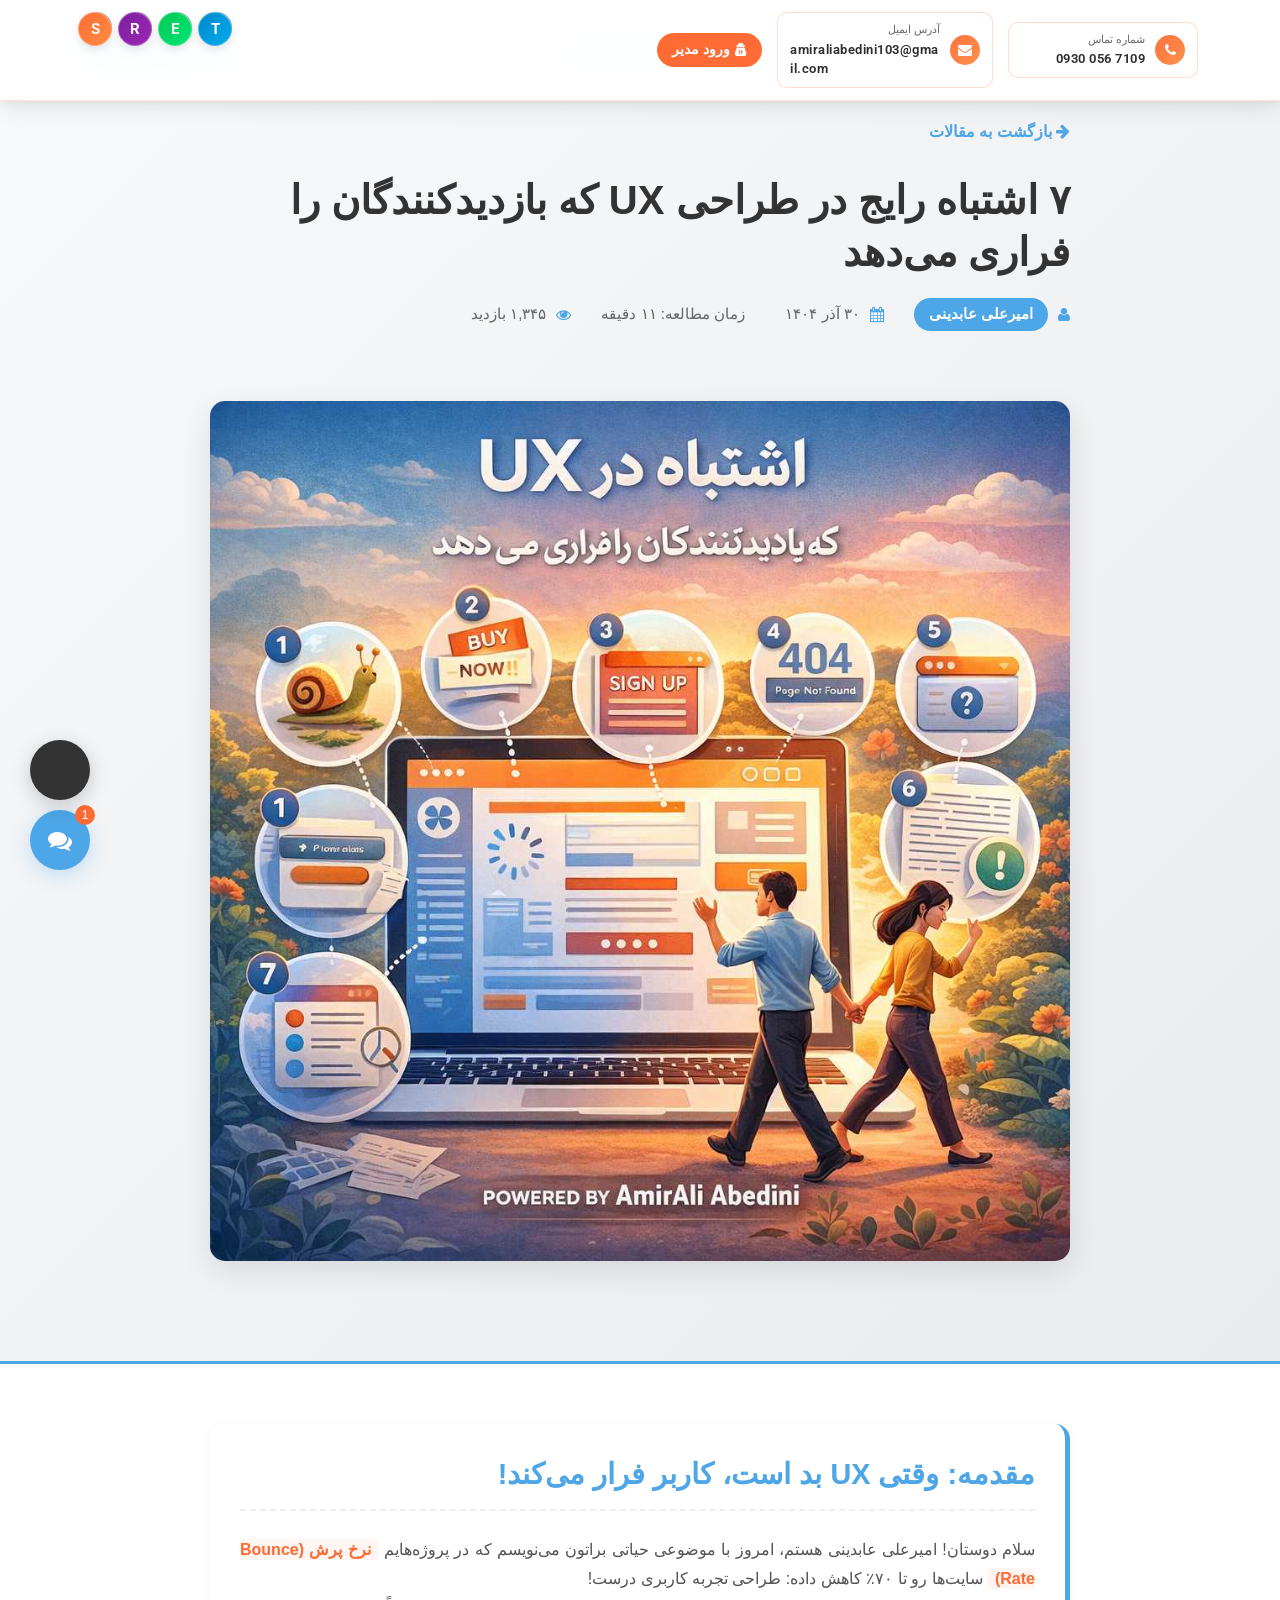
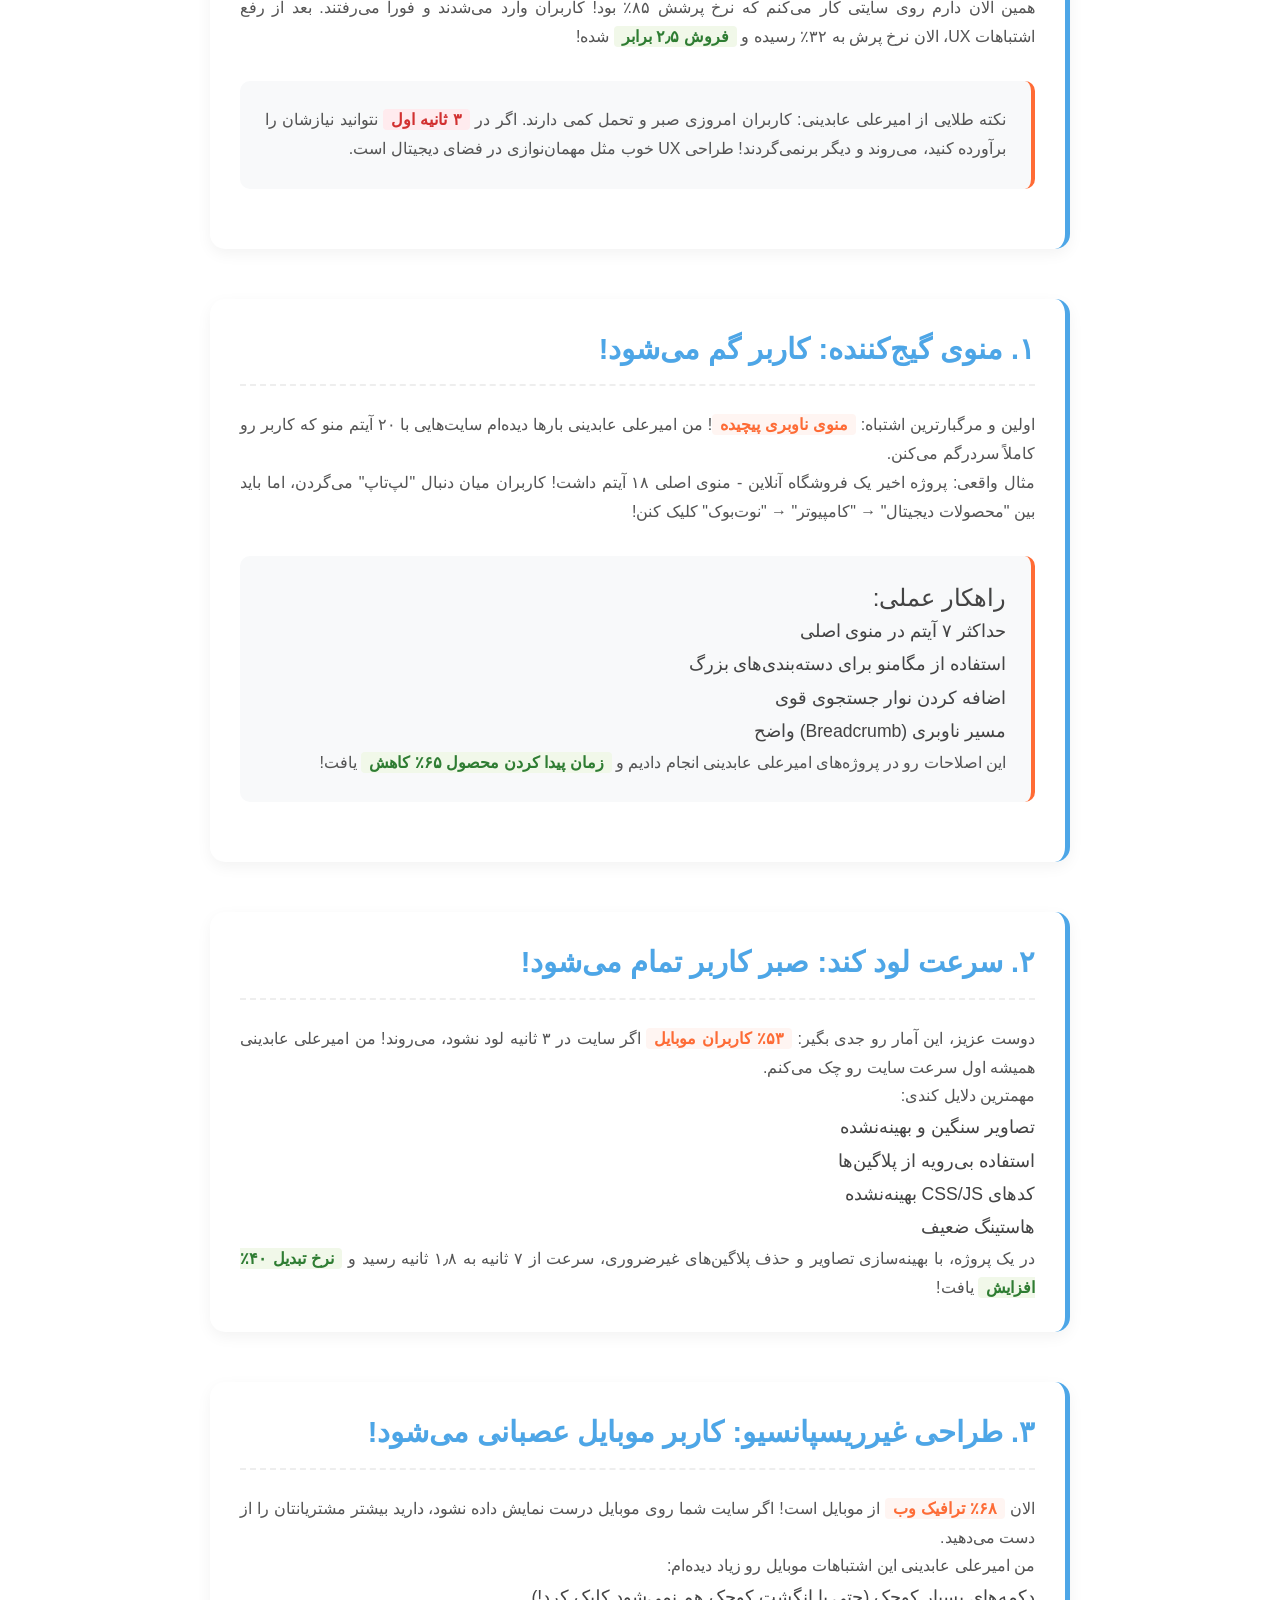
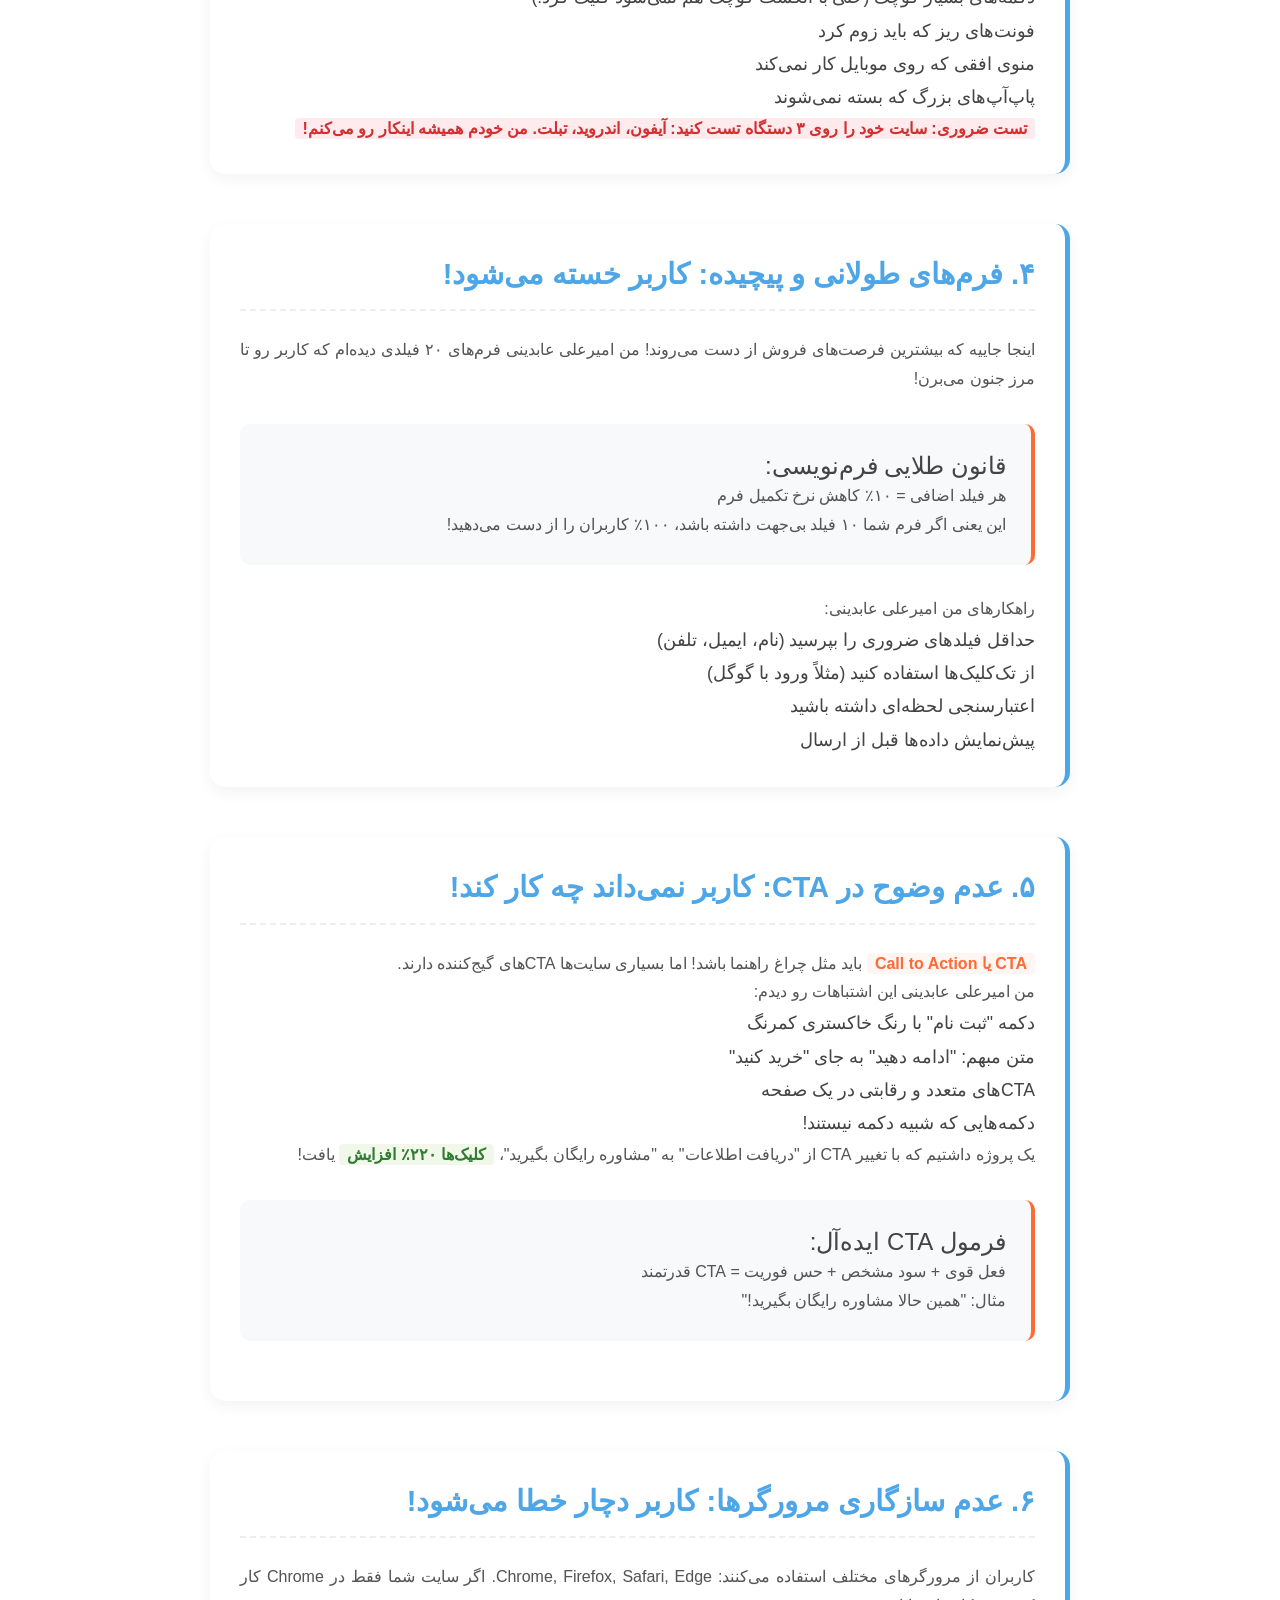
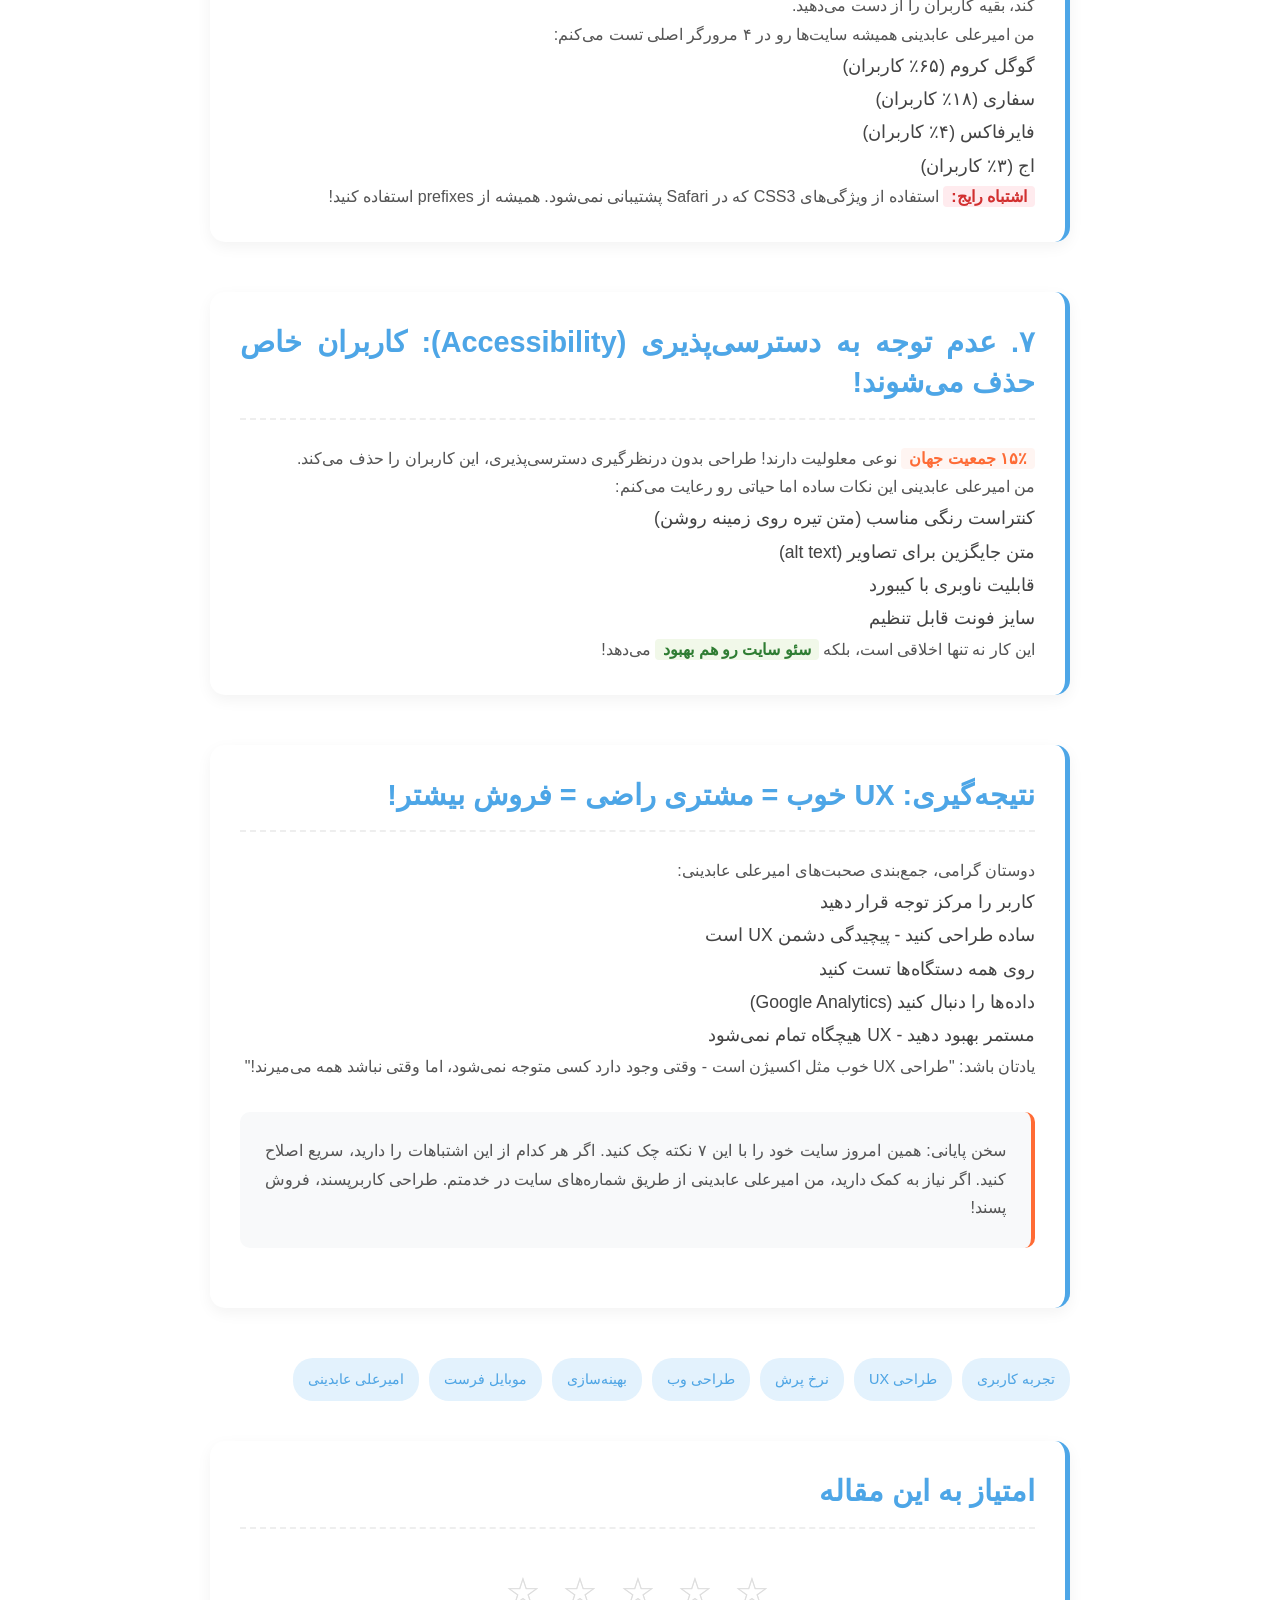
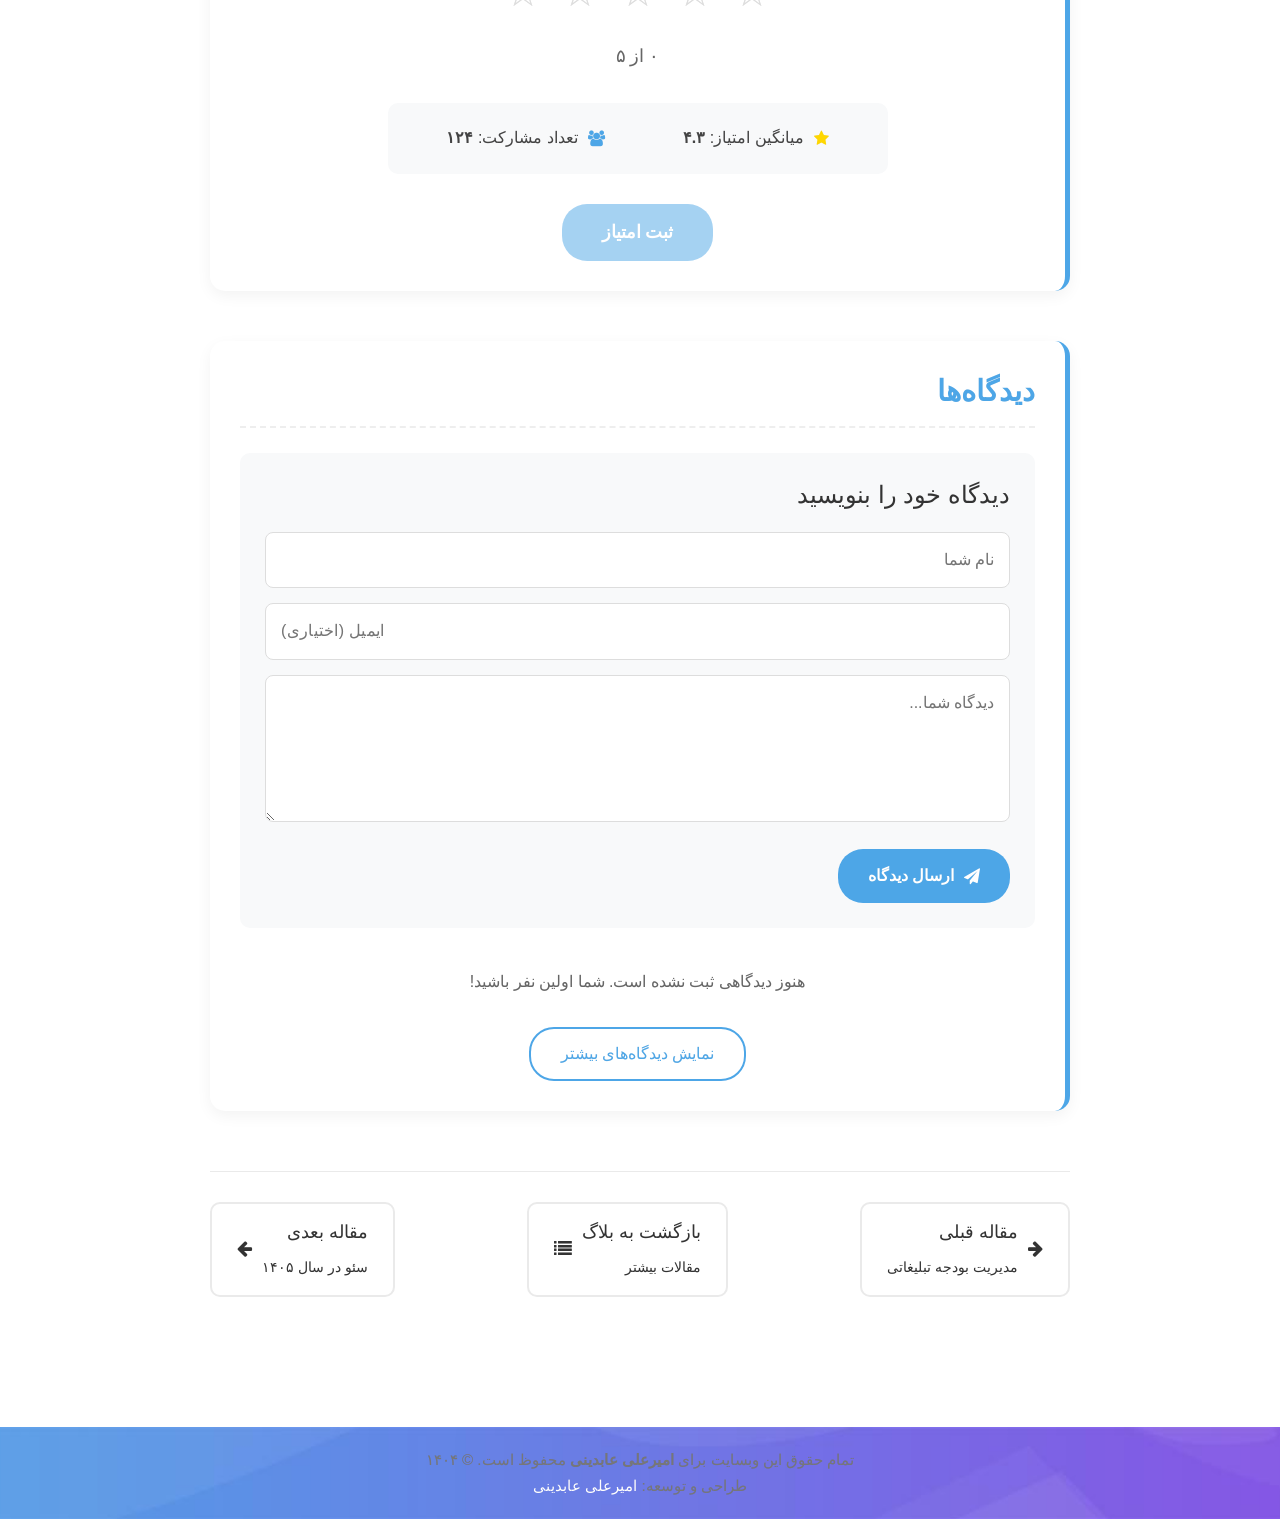
<file: article-ux-mistakes.html>
<!DOCTYPE html>
<html lang="fa" dir="rtl">
<head>
    <meta charset="UTF-8">
    <meta name="viewport" content="width=device-width, initial-scale=1.0">
    <meta name="description" content="مقاله تخصصی در مورد اشتباهات رایج طراحی UX توسط امیرعلی عابدینی - راهکارهای عملی برای کاهش نرخ پرش و افزایش تعامل کاربر">
    <link rel="icon" href="titel-logo.png" type="image/png">
    <title>۷ اشتباه رایج در طراحی UX که بازدیدکنندگان را فراری می‌دهد | امیرعلی عابدینی</title>
    
    <!-- لینک‌های CSS -->
    <link rel="stylesheet" href="https://cdn.fontcdn.ir/Font/Persian/Vazir/Vazir.css">
    <link rel="preconnect" href="https://fonts.googleapis.com">
    <link rel="preconnect" href="https://fonts.gstatic.com" crossorigin>
    <link href="https://fonts.googleapis.com/css2?family=Roboto:wght@300;400;500;700&display=swap" rel="stylesheet">
    <link href="vendor/bootstrap/css/bootstrap.min.css" rel="stylesheet">
    <link rel="stylesheet" href="assets/css/fontawesome.css">
    <link rel="stylesheet" href="assets/css/templatemo-digimedia-v3.css">
    <link rel="stylesheet" href="assets/css/animated.css">
    <link rel="stylesheet" href="assets/css/owl.css">
    
    <style>
        /* استایل‌های مخصوص صفحه مقاله - دقیقاً مثل قبلی */
        :root {
            --primary-color: #4da6e7;
            --secondary-color: #ff6b35;
            --text-color: #333;
            --light-bg: #f8f9fa;
            --border-color: #eaeaea;
        }
        
        .article-hero {
            background: linear-gradient(135deg, #f8f9fa 0%, #e9ecef 100%);
            padding: 120px 0 60px;
            margin-bottom: 60px;
            border-bottom: 3px solid var(--primary-color);
        }
        
        .article-container {
            max-width: 900px;
            margin: 0 auto;
            padding: 0 20px;
        }
        
        .article-title {
            font-size: 2.5rem;
            color: var(--text-color);
            line-height: 1.3;
            margin-bottom: 20px;
            font-weight: 800;
        }
        
        .article-meta {
            display: flex;
            gap: 30px;
            margin-bottom: 30px;
            flex-wrap: wrap;
        }
        
        .meta-item {
            display: flex;
            align-items: center;
            gap: 10px;
            color: #666;
            font-size: 0.95rem;
        }
        
        .meta-item i {
            color: var(--primary-color);
        }
        
        .article-author {
            background: var(--primary-color);
            color: white;
            padding: 5px 15px;
            border-radius: 20px;
            font-weight: 600;
        }
        
        .article-featured-image {
            width: 100%;
            border-radius: 15px;
            margin: 40px 0;
            box-shadow: 0 10px 30px rgba(0,0,0,0.1);
        }
        
        .article-content {
            font-size: 1.1rem;
            line-height: 1.9;
            color: #444;
            text-align: justify;
        }
        
        .article-section {
            margin-bottom: 50px;
            padding: 30px;
            background: white;
            border-radius: 15px;
            border-right: 5px solid var(--primary-color);
            box-shadow: 0 5px 15px rgba(0,0,0,0.05);
        }
        
        .section-title {
            color: var(--primary-color);
            font-size: 1.8rem;
            margin-bottom: 25px;
            padding-bottom: 15px;
            border-bottom: 2px dashed #eee;
            font-weight: 700;
        }
        
        .highlight-box {
            background: var(--light-bg);
            border-right: 4px solid var(--secondary-color);
            padding: 25px;
            margin: 30px 0;
            border-radius: 10px;
        }
        
        .key-term {
            color: var(--secondary-color);
            font-weight: 700;
            background: #fff5f2;
            padding: 2px 8px;
            border-radius: 4px;
        }
        
        .important-note {
            color: #2e7d32;
            font-weight: 600;
            background: #f1f8e9;
            padding: 2px 8px;
            border-radius: 4px;
        }
        
        .warning-note {
            color: #d32f2f;
            font-weight: 600;
            background: #ffebee;
            padding: 2px 8px;
            border-radius: 4px;
        }
        
        .article-tags {
            display: flex;
            gap: 10px;
            flex-wrap: wrap;
            margin: 40px 0;
        }
        
        .tag {
            background: #e3f2fd;
            color: var(--primary-color);
            padding: 8px 15px;
            border-radius: 20px;
            font-size: 0.9rem;
            transition: all 0.3s;
        }
        
        .tag:hover {
            background: var(--primary-color);
            color: white;
            transform: translateY(-2px);
        }
        
        .article-navigation {
            display: flex;
            justify-content: space-between;
            margin-top: 60px;
            padding-top: 30px;
            border-top: 1px solid var(--border-color);
        }
        
        .nav-btn {
            display: flex;
            align-items: center;
            gap: 10px;
            padding: 12px 25px;
            background: white;
            border: 2px solid var(--border-color);
            border-radius: 10px;
            transition: all 0.3s;
            text-decoration: none;
            color: var(--text-color);
            font-weight: 500;
        }
        
        .nav-btn:hover {
            border-color: var(--primary-color);
            transform: translateX(5px);
        }
        
        @media (max-width: 768px) {
            .article-title {
                font-size: 2rem;
            }
            
            .article-section {
                padding: 20px;
            }
            
            .article-navigation {
                flex-direction: column;
                gap: 20px;
            }
            
            .article-meta {
                gap: 15px;
            }
        }
        
        .back-to-blog {
            display: inline-block;
            margin-bottom: 30px;
            color: var(--primary-color);
            text-decoration: none;
            font-weight: 600;
            transition: all 0.3s;
        }
        
        .back-to-blog:hover {
            color: var(--secondary-color);
            transform: translateX(-5px);
        }
        
        /* رفع مشکل ایمیل و لوگو - مثل قبلی */
        .pre-header .contact-info-value {
            font-size: 13px !important;
            word-break: break-all !important;
            max-width: 150px;
            display: inline-block;
        }
        
        .pre-header .contact-info-item {
            min-width: 190px !important;
            padding: 8px 12px !important;
        }
        
        .logo img {
            max-height: 45px !important;
            width: auto !important;
            object-fit: contain !important;
        }
        
        @media (max-width: 768px) {
            .pre-header .contact-info-value {
                font-size: 11px !important;
                max-width: 120px;
            }
            
            .pre-header .contact-info-item {
                min-width: 160px !important;
                padding: 6px 10px !important;
            }
            
            .logo img {
                max-height: 35px !important;
            }
        }
        
        /* استایل‌های جدید از article-details.html */
        
        /* سیستم امتیازدهی ستاره‌ای */
        .rating-container {
            max-width: 500px;
            margin: 0 auto;
        }
        
        .rating-stars {
            text-align: center;
            margin-bottom: 30px;
        }
        
        .stars {
            font-size: 40px;
            color: #ddd;
            margin-bottom: 10px;
            cursor: pointer;
            display: inline-block;
        }
        
        .stars span {
            margin: 0 5px;
            transition: all 0.3s;
        }
        
        .stars span:hover,
        .stars span:hover ~ span {
            color: #ffd700;
        }
        
        .stars span.active {
            color: #ffd700;
        }
        
        .rating-text {
            font-size: 1.1rem;
            color: #666;
        }
        
        .rating-info {
            display: flex;
            justify-content: space-around;
            margin-bottom: 30px;
            padding: 20px;
            background: var(--light-bg);
            border-radius: 10px;
        }
        
        .rating-avg,
        .rating-count {
            display: flex;
            align-items: center;
            gap: 10px;
            font-size: 1rem;
        }
        
        .rating-avg i {
            color: #ffd700;
        }
        
        .rating-count i {
            color: var(--primary-color);
        }
        
        .submit-rating {
            display: block;
            margin: 0 auto;
            padding: 12px 40px;
            background: var(--primary-color);
            color: white;
            border: none;
            border-radius: 25px;
            font-size: 1.1rem;
            font-weight: 600;
            cursor: pointer;
            transition: all 0.3s;
        }
        
        .submit-rating:hover:not(:disabled) {
            background: #3a8bc8;
            transform: translateY(-2px);
            box-shadow: 0 5px 15px rgba(77, 166, 231, 0.3);
        }
        
        .submit-rating:disabled {
            opacity: 0.5;
            cursor: not-allowed;
        }
        
        /* سیستم دیدگاه‌ها */
        .comments-form {
            background: var(--light-bg);
            padding: 25px;
            border-radius: 10px;
            margin-bottom: 40px;
        }
        
        .comments-form h4 {
            margin-bottom: 20px;
            color: var(--text-color);
        }
        
        .form-group {
            margin-bottom: 15px;
        }
        
        .form-group input,
        .form-group textarea {
            width: 100%;
            padding: 12px 15px;
            border: 1px solid #ddd;
            border-radius: 8px;
            font-family: inherit;
            font-size: 1rem;
        }
        
        .form-group input:focus,
        .form-group textarea:focus {
            outline: none;
            border-color: var(--primary-color);
        }
        
        .submit-comment {
            background: var(--primary-color);
            color: white;
            border: none;
            padding: 12px 30px;
            border-radius: 25px;
            font-size: 1rem;
            font-weight: 600;
            cursor: pointer;
            display: flex;
            align-items: center;
            gap: 10px;
            transition: all 0.3s;
        }
        
        .submit-comment:hover {
            background: #3a8bc8;
            transform: translateY(-2px);
            box-shadow: 0 5px 15px rgba(77, 166, 231, 0.3);
        }
        
        .comments-list {
            margin-bottom: 30px;
        }
        
        .comment-item {
            background: white;
            border: 1px solid var(--border-color);
            border-radius: 10px;
            padding: 20px;
            margin-bottom: 20px;
        }
        
        .comment-header {
            display: flex;
            justify-content: space-between;
            align-items: flex-start;
            margin-bottom: 15px;
        }
        
        .comment-author {
            display: flex;
            gap: 15px;
            align-items: center;
        }
        
        .author-avatar {
            width: 45px;
            height: 45px;
            border-radius: 50%;
            background: var(--primary-color);
            color: white;
            display: flex;
            align-items: center;
            justify-content: center;
            font-size: 18px;
        }
        
        .author-info {
            display: flex;
            flex-direction: column;
        }
        
        .author-info strong {
            font-size: 1.1rem;
            margin-bottom: 5px;
        }
        
        .comment-date {
            font-size: 0.9rem;
            color: #666;
        }
        
        .comment-actions {
            display: flex;
            gap: 10px;
        }
        
        .reply-btn {
            background: none;
            border: 1px solid #ddd;
            padding: 5px 15px;
            border-radius: 15px;
            font-size: 0.9rem;
            cursor: pointer;
            display: flex;
            align-items: center;
            gap: 5px;
            transition: all 0.3s;
        }
        
        .reply-btn:hover {
            border-color: var(--primary-color);
            color: var(--primary-color);
        }
        
        .comment-body {
            margin-bottom: 15px;
        }
        
        .comment-body p {
            margin: 0;
            line-height: 1.6;
        }
        
        .comment-reply {
            background: #f9f9f9;
            padding: 15px;
            border-radius: 8px;
            border-right: 3px solid var(--primary-color);
        }
        
        .reply-header {
            display: flex;
            justify-content: space-between;
            align-items: center;
            margin-bottom: 10px;
        }
        
        .reply-header strong {
            color: var(--primary-color);
            display: flex;
            align-items: center;
            gap: 8px;
        }
        
        .reply-date {
            font-size: 0.9rem;
            color: #666;
        }
        
        .admin-reply {
            margin-top: 15px;
        }
        
        .comments-pagination {
            text-align: center;
        }
        
        .load-more {
            background: none;
            border: 2px solid var(--primary-color);
            color: var(--primary-color);
            padding: 10px 30px;
            border-radius: 25px;
            font-size: 1rem;
            cursor: pointer;
            transition: all 0.3s;
            display: inline-flex;
            align-items: center;
            gap: 10px;
        }
        
        .load-more:hover {
            background: var(--primary-color);
            color: white;
        }
        
        /* دکمه ورود مدیر در Pre-Header */
        .admin-login-btn {
            background: var(--secondary-color);
            color: white;
            border: none;
            padding: 6px 15px;
            border-radius: 20px;
            cursor: pointer;
            font-size: 0.9rem;
            font-weight: 600;
            transition: all 0.3s;
            display: flex;
            align-items: center;
            gap: 5px;
        }
        
        .admin-login-btn:hover {
            background: #e55a2b;
            transform: translateY(-2px);
        }
        
        /* حالت تیره */
        body.dark-theme {
            --text-color: #f0f0f0;
            --light-bg: #1a1a1a;
            --border-color: #444;
            background: #121212;
            color: #f0f0f0;
        }
        
        body.dark-theme .article-hero {
            background: linear-gradient(135deg, #1a1a1a 0%, #2a2a2a 100%);
        }
        
        body.dark-theme .article-section {
            background: #1e1e1e;
            border-color: var(--primary-color);
            box-shadow: 0 5px 15px rgba(0,0,0,0.2);
        }
        
        body.dark-theme .article-content {
            color: #e0e0e0;
        }
        
        body.dark-theme .highlight-box {
            background: #252525;
            border-color: var(--secondary-color);
        }
        
        body.dark-theme .tag {
            background: #2a2a2a;
            color: var(--primary-color);
        }
        
        body.dark-theme .tag:hover {
            background: var(--primary-color);
            color: white;
        }
        
        body.dark-theme .comments-form {
            background: #252525;
        }
        
        body.dark-theme .comment-item {
            background: #1e1e1e;
            border-color: #444;
        }
        
        body.dark-theme .comment-reply {
            background: #2a2a2a;
        }
        
        body.dark-theme .form-group input,
        body.dark-theme .form-group textarea {
            background: #2a2a2a;
            border-color: #444;
            color: #f0f0f0;
        }
        
        body.dark-theme .reply-btn {
            border-color: #444;
            color: #ccc;
        }
        
        body.dark-theme .reply-btn:hover {
            border-color: var(--primary-color);
            color: var(--primary-color);
        }
        
        body.dark-theme .rating-info {
            background: #252525;
        }
        
        body.dark-theme .rating-text {
            color: #ccc;
        }
        
        /* چت‌بات شناور و دکمه حالت تیره */
        .chatbot-container {
            position: fixed;
            bottom: 30px;
            left: 30px;
            z-index: 1000;
        }
        
        .chatbot-toggle {
            width: 60px;
            height: 60px;
            border-radius: 50%;
            background: var(--primary-color);
            border: none;
            color: white;
            font-size: 24px;
            cursor: pointer;
            display: flex;
            align-items: center;
            justify-content: center;
            box-shadow: 0 5px 20px rgba(77, 166, 231, 0.3);
            transition: all 0.3s;
            position: relative;
        }
        
        .chatbot-toggle:hover {
            transform: scale(1.1);
            box-shadow: 0 8px 25px rgba(77, 166, 231, 0.4);
        }
        
        .chatbot-notification {
            position: absolute;
            top: -5px;
            right: -5px;
            background: var(--secondary-color);
            color: white;
            font-size: 12px;
            width: 20px;
            height: 20px;
            border-radius: 50%;
            display: flex;
            align-items: center;
            justify-content: center;
        }
        
        /* دکمه حالت تیره بالای چت */
        .theme-toggle-btn {
            position: absolute;
            bottom: 70px;
            left: 0;
            width: 60px;
            height: 60px;
            border-radius: 50%;
            background: #333;
            border: none;
            color: white;
            font-size: 20px;
            cursor: pointer;
            display: flex;
            align-items: center;
            justify-content: center;
            box-shadow: 0 5px 20px rgba(0, 0, 0, 0.2);
            transition: all 0.3s;
            z-index: 1000;
        }
        
        .theme-toggle-btn:hover {
            transform: scale(1.1);
            box-shadow: 0 8px 25px rgba(0, 0, 0, 0.3);
        }
        
        .theme-toggle-btn i {
            transition: all 0.3s;
        }
        
        body.dark-theme .theme-toggle-btn {
            background: #ffd700;
            color: #333;
        }
        
        body.dark-theme .theme-toggle {
            background: #333;
            color: #f0f0f0;
        }
        
        body.dark-theme .theme-toggle i {
            color: #ffd700;
        }
        
        .chatbot-window {
            position: absolute;
            bottom: 80px;
            left: 0;
            width: 350px;
            height: 500px;
            background: white;
            border-radius: 15px;
            box-shadow: 0 10px 40px rgba(0,0,0,0.15);
            display: none;
            flex-direction: column;
            overflow: hidden;
        }
        
        .chatbot-window.active {
            display: flex;
            animation: slideUp 0.3s ease;
        }
        
        @keyframes slideUp {
            from {
                opacity: 0;
                transform: translateY(20px);
            }
            to {
                opacity: 1;
                transform: translateY(0);
            }
        }
        
        .chatbot-header {
            padding: 15px 20px;
            background: var(--primary-color);
            color: white;
            display: flex;
            justify-content: space-between;
            align-items: center;
        }
        
        .chatbot-header h4 {
            margin: 0;
            font-size: 16px;
        }
        
        .chatbot-close {
            background: none;
            border: none;
            color: white;
            font-size: 20px;
            cursor: pointer;
            opacity: 0.8;
            transition: opacity 0.3s;
        }
        
        .chatbot-close:hover {
            opacity: 1;
        }
        
        .chatbot-messages {
            flex: 1;
            padding: 20px;
            overflow-y: auto;
            display: flex;
            flex-direction: column;
            gap: 15px;
        }
        
        .chat-message {
            display: flex;
            gap: 10px;
            max-width: 85%;
        }
        
        .bot-message {
            align-self: flex-start;
        }
        
        .user-message {
            align-self: flex-end;
            flex-direction: row-reverse;
        }
        
        .message-avatar {
            width: 35px;
            height: 35px;
            border-radius: 50%;
            background: var(--primary-color);
            color: white;
            display: flex;
            align-items: center;
            justify-content: center;
            flex-shrink: 0;
        }
        
        .user-message .message-avatar {
            background: var(--secondary-color);
        }
        
        .message-content {
            background: #f5f5f5;
            padding: 12px 15px;
            border-radius: 15px;
            position: relative;
        }
        
        .user-message .message-content {
            background: var(--primary-color);
            color: white;
            border-radius: 15px 15px 0 15px;
        }
        
        .message-content p {
            margin: 0 0 5px 0;
            font-size: 14px;
            line-height: 1.5;
        }
        
        .message-time {
            font-size: 11px;
            color: #999;
            display: block;
            text-align: left;
        }
        
        .user-message .message-time {
            color: rgba(255,255,255,0.8);
            text-align: right;
        }
        
        .chatbot-input-area {
            padding: 15px;
            border-top: 1px solid #eee;
            display: flex;
            gap: 10px;
            align-items: flex-end;
        }
        
        #chatbotInput {
            flex: 1;
            border: 1px solid #ddd;
            border-radius: 20px;
            padding: 10px 15px;
            font-family: inherit;
            resize: none;
            max-height: 100px;
            min-height: 40px;
        }
        
        #chatbotInput:focus {
            outline: none;
            border-color: var(--primary-color);
        }
        
        #chatbotSend {
            width: 40px;
            height: 40px;
            border-radius: 50%;
            background: var(--primary-color);
            border: none;
            color: white;
            cursor: pointer;
            transition: all 0.3s;
        }
        
        #chatbotSend:hover {
            background: #3a8bc8;
            transform: scale(1.05);
        }
        
        /* حالت تیره برای چت‌بات */
        body.dark-theme .chatbot-window {
            background: #1e1e1e;
            color: #f0f0f0;
        }
        
        body.dark-theme .message-content {
            background: #2a2a2a;
            color: #f0f0f0;
        }
        
        body.dark-theme #chatbotInput {
            background: #2a2a2a;
            border-color: #444;
            color: #f0f0f0;
        }
        
        body.dark-theme .chatbot-input-area {
            border-color: #444;
        }
        
        /* پنل مدیریت */
        .admin-panel {
            position: fixed;
            top: 0;
            left: 0;
            width: 100%;
            height: 100%;
            background: rgba(0, 0, 0, 0.8);
            z-index: 9999;
            display: none;
            justify-content: center;
            align-items: center;
        }
        
        .admin-panel.active {
            display: flex;
        }
        
        .admin-panel-content {
            background: white;
            width: 90%;
            max-width: 1000px;
            height: 90vh;
            border-radius: 15px;
            padding: 20px;
            display: flex;
            flex-direction: column;
        }
        
        .admin-panel-header {
            display: flex;
            justify-content: space-between;
            align-items: center;
            margin-bottom: 20px;
            padding-bottom: 15px;
            border-bottom: 2px solid var(--border-color);
        }
        
        .admin-tabs {
            display: flex;
            gap: 10px;
            margin-bottom: 20px;
            border-bottom: 1px solid #ddd;
        }
        
        .admin-tab {
            padding: 10px 20px;
            cursor: pointer;
            border: none;
            background: none;
            font-weight: 600;
            color: #666;
            transition: all 0.3s;
            border-bottom: 3px solid transparent;
        }
        
        .admin-tab.active {
            color: var(--primary-color);
            border-bottom-color: var(--primary-color);
        }
        
        .admin-tab-content {
            flex: 1;
            overflow-y: auto;
        }
        
        .admin-section {
            display: none;
        }
        
        .admin-section.active {
            display: block;
        }
        
        .comments-management {
            display: grid;
            gap: 15px;
        }
        
        .comment-manage-item {
            background: #f9f9f9;
            padding: 15px;
            border-radius: 10px;
            border: 1px solid #ddd;
        }
        
        .comment-manage-header {
            display: flex;
            justify-content: space-between;
            align-items: center;
            margin-bottom: 10px;
        }
        
        .comment-actions-admin {
            display: flex;
            gap: 10px;
        }
        
        .btn-approve {
            background: #4CAF50;
            color: white;
            border: none;
            padding: 5px 10px;
            border-radius: 5px;
            cursor: pointer;
        }
        
        .btn-reject {
            background: #f44336;
            color: white;
            border: none;
            padding: 5px 10px;
            border-radius: 5px;
            cursor: pointer;
        }
        
        .btn-reply {
            background: var(--primary-color);
            color: white;
            border: none;
            padding: 5px 10px;
            border-radius: 5px;
            cursor: pointer;
        }
        
        .reply-form {
            margin-top: 10px;
            display: none;
        }
        
        .reply-form textarea {
            width: 100%;
            padding: 10px;
            border: 1px solid #ddd;
            border-radius: 5px;
            margin-bottom: 10px;
        }
        
        /* حالت تیره برای پنل مدیریت */
        body.dark-theme .admin-panel-content {
            background: #1e1e1e;
            color: #f0f0f0;
        }
        
        body.dark-theme .comment-manage-item {
            background: #2a2a2a;
            border-color: #444;
        }
        
        body.dark-theme .admin-tabs {
            border-bottom-color: #444;
        }
        
        body.dark-theme .admin-tab {
            color: #ccc;
        }
        
        body.dark-theme .admin-tab.active {
            color: var(--primary-color);
        }
    </style>
</head>
<body>
    <!-- Preloader -->
    <div id="js-preloader" class="js-preloader">
        <div class="preloader-inner">
            <span class="dot"></span>
            <div class="dots">
                <span></span>
                <span></span>
                <span></span>
            </div>
        </div>
    </div>

    <!-- Pre-Header -->
    <div class="pre-header">
        <div class="container">
            <div class="row">
                <div class="col-lg-8 col-sm-8 col-7">
                    <div class="contact-info-container">
                        <a href="tel:+989300567109" class="contact-info-item" title="تماس با من">
                            <div class="contact-info-icon">
                                <i class="fa fa-phone"></i>
                            </div>
                            <div class="contact-info-text">
                                <span class="contact-info-label">شماره تماس</span>
                                <span class="contact-info-value phone-number">0930 056 7109</span>
                            </div>
                        </a>
                        <a href="mailto:amiraliabedini103@gmail.com" class="contact-info-item" title="ارسال ایمیل">
                            <div class="contact-info-icon">
                                <i class="fa fa-envelope"></i>
                            </div>
                            <div class="contact-info-text">
                                <span class="contact-info-label">آدرس ایمیل</span>
                                <span class="contact-info-value">amiraliabedini103@gmail.com</span>
                            </div>
                        </a>
                        <button class="admin-login-btn" id="adminLoginBtn">
                            <i class="fa fa-user-secret"></i>
                            ورود مدیر
                        </button>
                    </div>
                </div>
                <div class="col-lg-4 col-sm-4 col-5">
                    <ul class="social-media">
                        <li><a href="https://t.me/Arta_amir" target="_blank" rel="noopener" title="تلگرام">
                            <span class="messenger-icon telegram-icon" aria-label="تلگرام">T</span>
                        </a></li>
                        <li><a href="https://eitaa.com/Arta_amir" target="_blank" rel="noopener" title="ایتا">
                            <span class="messenger-icon eitaa-icon" aria-label="ایتا">E</span>
                        </a></li>
                        <li><a href="https://rubika.ir/Arta_amir_88" target="_blank" rel="noopener" title="روبیکا">
                            <span class="messenger-icon rubika-icon" aria-label="روبیکا">R</span>
                        </a></li>
                        <li><a href="https://web.shad.ir/#/user/Arta_amir_88" target="_blank" rel="noopener" title="شاد">
                            <span class="messenger-icon shad-icon" aria-label="شاد">S</span>
                        </a></li>
                    </ul>
                </div>
            </div>
        </div>
    </div>

    <!-- Header -->
    <header class="header-area header-sticky wow slideInDown" data-wow-duration="0.75s" data-wow-delay="0s">
        <div class="container">
            <div class="row">
                <div class="col-12">
                    <nav class="main-nav">
                        <a href="index.html" class="logo">
                            <img src="assets/images/logo-v3.png" alt="لوگو - امیرعلی عابدینی">
                        </a>
                        <ul class="nav">
                            <li class="scroll-to-section"><a href="index.html">خانه</a></li>
                            <li class="scroll-to-section"><a href="index.html#about">درباره ما</a></li>
                            <li class="scroll-to-section"><a href="index.html#services">خدمات</a></li>
                            <li class="scroll-to-section"><a href="index.html#portfolio">پروژه‌ها</a></li>
                            <li class="scroll-to-section"><a href="index.html#blog" class="active">بلاگ</a></li>
                            <li class="scroll-to-section"><a href="index.html#contact">تماس</a></li>
                            <li class="scroll-to-section">
                                <div class="border-first-button"><a href="index.html#contact">درخواست مشاوره</a></div>
                            </li>
                        </ul>
                        <a class='menu-trigger'>
                            <span>منو</span>
                        </a>
                    </nav>
                </div>
            </div>
        </div>
    </header>

    <!-- Article Hero Section -->
    <div class="article-hero">
        <div class="article-container">
            <a href="index.html#blog" class="back-to-blog">
                <i class="fa fa-arrow-right"></i> بازگشت به مقالات
            </a>
            <h1 class="article-title">۷ اشتباه رایج در طراحی UX که بازدیدکنندگان را فراری می‌دهد</h1>
            
            <div class="article-meta">
                <div class="meta-item">
                    <i class="fa fa-user"></i>
                    <span class="article-author">امیرعلی عابدینی</span>
                </div>
                <div class="meta-item">
                    <i class="fa fa-calendar"></i>
                    <span>۳۰ آذر ۱۴۰۴</span>
                </div>
                <div class="meta-item">
                    <i class="fa fa-clock"></i>
                    <span>زمان مطالعه: ۱۱ دقیقه</span>
                </div>
                <div class="meta-item">
                    <i class="fa fa-eye"></i>
                    <span>۱,۳۴۵ بازدید</span>
                </div>
            </div>
            
            <img src="UX False-LOGO.png" width="10%" alt="تصویر مقاله طراحی UX" class="article-featured-image">
        </div>
    </div>

    <!-- Article Content -->
    <div class="article-container">
        <div class="article-content">
            <!-- مقدمه -->
            <div class="article-section">
                <h2 class="section-title">مقدمه: وقتی UX بد است، کاربر فرار می‌کند!</h2>
                <p>سلام دوستان! <strong>امیرعلی عابدینی</strong> هستم، امروز با موضوعی حیاتی براتون می‌نویسم که در پروژه‌هایم <span class="key-term">نرخ پرش (Bounce Rate)</span> سایت‌ها رو تا ۷۰٪ کاهش داده: طراحی تجربه کاربری درست!</p>
                <p>همین الان دارم روی سایتی کار می‌کنم که نرخ پرشش ۸۵٪ بود! کاربران وارد می‌شدند و فوراً می‌رفتند. بعد از رفع اشتباهات UX، الان نرخ پرش به ۳۲٪ رسیده و <span class="important-note">فروش ۲٫۵ برابر</span> شده!</p>
                
                <div class="highlight-box">
                    <p><strong>نکته طلایی از امیرعلی عابدینی:</strong> کاربران امروزی صبر و تحمل کمی دارند. اگر در <span class="warning-note">۳ ثانیه اول</span> نتوانید نیازشان را برآورده کنید، می‌روند و دیگر برنمی‌گردند! طراحی UX خوب مثل مهمان‌نوازی در فضای دیجیتال است.</p>
                </div>
            </div>

            <!-- بخش 1 -->
            <div class="article-section">
                <h2 class="section-title">۱. منوی گیج‌کننده: کاربر گم می‌شود!</h2>
                <p>اولین و مرگبارترین اشتباه: <span class="key-term">منوی ناوبری پیچیده</span>! من <strong>امیرعلی عابدینی</strong> بارها دیده‌ام سایت‌هایی با ۲۰ آیتم منو که کاربر رو کاملاً سردرگم می‌کنن.</p>
                
                <p><strong>مثال واقعی:</strong> پروژه اخیر یک فروشگاه آنلاین - منوی اصلی ۱۸ آیتم داشت! کاربران میان دنبال "لپ‌تاپ" می‌گردن، اما باید بین "محصولات دیجیتال" → "کامپیوتر" → "نوت‌بوک" کلیک کنن!</p>
                
                <div class="highlight-box">
                    <h4>راهکار عملی:</h4>
                    <ul>
                        <li>حداکثر ۷ آیتم در منوی اصلی</li>
                        <li>استفاده از مگامنو برای دسته‌بندی‌های بزرگ</li>
                        <li>اضافه کردن نوار جستجوی قوی</li>
                        <li>مسیر ناوبری (Breadcrumb) واضح</li>
                    </ul>
                    <p>این اصلاحات رو در پروژه‌های <strong>امیرعلی عابدینی</strong> انجام دادیم و <span class="important-note">زمان پیدا کردن محصول ۶۵٪ کاهش</span> یافت!</p>
                </div>
            </div>

            <!-- بخش 2 -->
            <div class="article-section">
                <h2 class="section-title">۲. سرعت لود کند: صبر کاربر تمام می‌شود!</h2>
                <p>دوست عزیز، این آمار رو جدی بگیر: <span class="key-term">۵۳٪ کاربران موبایل</span> اگر سایت در ۳ ثانیه لود نشود، می‌روند! من <strong>امیرعلی عابدینی</strong> همیشه اول سرعت سایت رو چک می‌کنم.</p>
                
                <p><strong>مهمترین دلایل کندی:</strong></p>
                <ol>
                    <li>تصاویر سنگین و بهینه‌نشده</li>
                    <li>استفاده بی‌رویه از پلاگین‌ها</li>
                    <li>کدهای CSS/JS بهینه‌نشده</li>
                    <li>هاستینگ ضعیف</li>
                </ol>
                
                <p>در یک پروژه، با بهینه‌سازی تصاویر و حذف پلاگین‌های غیرضروری، سرعت از ۷ ثانیه به ۱٫۸ ثانیه رسید و <span class="important-note">نرخ تبدیل ۴۰٪ افزایش</span> یافت!</p>
            </div>

            <!-- بخش 3 -->
            <div class="article-section">
                <h2 class="section-title">۳. طراحی غیرریسپانسیو: کاربر موبایل عصبانی می‌شود!</h2>
                <p>الان <span class="key-term">۶۸٪ ترافیک وب</span> از موبایل است! اگر سایت شما روی موبایل درست نمایش داده نشود، دارید بیشتر مشتریانتان را از دست می‌دهید.</p>
                
                <p>من <strong>امیرعلی عابدینی</strong> این اشتباهات موبایل رو زیاد دیده‌ام:</p>
                <ul>
                    <li>دکمه‌های بسیار کوچک (حتی با انگشت کوچک هم نمی‌شود کلیک کرد!)</li>
                    <li>فونت‌های ریز که باید زوم کرد</li>
                    <li>منوی افقی که روی موبایل کار نمی‌کند</li>
                    <li>پاپ‌آپ‌های بزرگ که بسته نمی‌شوند</li>
                </ul>
                
                <p><span class="warning-note">تست ضروری:</strong> سایت خود را روی ۳ دستگاه تست کنید: آیفون، اندروید، تبلت. من خودم همیشه اینکار رو می‌کنم!</p>
            </div>

            <!-- بخش 4 -->
            <div class="article-section">
                <h2 class="section-title">۴. فرم‌های طولانی و پیچیده: کاربر خسته می‌شود!</h2>
                <p>اینجا جاییه که بیشترین فرصت‌های فروش از دست می‌روند! من <strong>امیرعلی عابدینی</strong> فرم‌های ۲۰ فیلدی دیده‌ام که کاربر رو تا مرز جنون می‌برن!</p>
                
                <div class="highlight-box">
                    <h4>قانون طلایی فرم‌نویسی:</h4>
                    <p><strong>هر فیلد اضافی = ۱۰٪ کاهش نرخ تکمیل فرم</strong></p>
                    <p>این یعنی اگر فرم شما ۱۰ فیلد بی‌جهت داشته باشد، ۱۰۰٪ کاربران را از دست می‌دهید!</p>
                </div>
                
                <p><strong>راهکارهای من امیرعلی عابدینی:</strong></p>
                <ol>
                    <li>حداقل فیلدهای ضروری را بپرسید (نام، ایمیل، تلفن)</li>
                    <li>از تک‌کلیک‌ها استفاده کنید (مثلاً ورود با گوگل)</li>
                    <li>اعتبارسنجی لحظه‌ای داشته باشید</li>
                    <li>پیش‌نمایش داده‌ها قبل از ارسال</li>
                </ol>
            </div>

            <!-- بخش 5 -->
            <div class="article-section">
                <h2 class="section-title">۵. عدم وضوح در CTA: کاربر نمی‌داند چه کار کند!</h2>
                <p><span class="key-term">CTA یا Call to Action</span> باید مثل چراغ راهنما باشد! اما بسیاری سایت‌ها CTAهای گیج‌کننده دارند.</p>
                
                <p>من <strong>امیرعلی عابدینی</strong> این اشتباهات رو دیدم:</p>
                <ul>
                    <li>دکمه "ثبت نام" با رنگ خاکستری کمرنگ</li>
                    <li>متن مبهم: "ادامه دهید" به جای "خرید کنید"</li>
                    <li>CTAهای متعدد و رقابتی در یک صفحه</li>
                    <li>دکمه‌هایی که شبیه دکمه نیستند!</li>
                </ul>
                
                <p>یک پروژه داشتیم که با تغییر CTA از "دریافت اطلاعات" به "مشاوره رایگان بگیرید"، <span class="important-note">کلیک‌ها ۲۲۰٪ افزایش</span> یافت!</p>
                
                <div class="highlight-box">
                    <h4>فرمول CTA ایده‌آل:</h4>
                    <p><strong>فعل قوی + سود مشخص + حس فوریت = CTA قدرتمند</strong></p>
                    <p>مثال: "همین حالا مشاوره رایگان بگیرید!"</p>
                </div>
            </div>

            <!-- بخش 6 -->
            <div class="article-section">
                <h2 class="section-title">۶. عدم سازگاری مرورگرها: کاربر دچار خطا می‌شود!</h2>
                <p>کاربران از مرورگرهای مختلف استفاده می‌کنند: Chrome, Firefox, Safari, Edge. اگر سایت شما فقط در Chrome کار کند، بقیه کاربران را از دست می‌دهید.</p>
                
                <p>من <strong>امیرعلی عابدینی</strong> همیشه سایت‌ها رو در ۴ مرورگر اصلی تست می‌کنم:</p>
                <ol>
                    <li>گوگل کروم (۶۵٪ کاربران)</li>
                    <li>سفاری (۱۸٪ کاربران)</li>
                    <li>فایرفاکس (۴٪ کاربران)</li>
                    <li>اج (۳٪ کاربران)</li>
                </ol>
                
                <p><span class="warning-note">اشتباه رایج:</span> استفاده از ویژگی‌های CSS3 که در Safari پشتیبانی نمی‌شود. همیشه از prefixes استفاده کنید!</p>
            </div>

            <!-- بخش 7 -->
            <div class="article-section">
                <h2 class="section-title">۷. عدم توجه به دسترسی‌پذیری (Accessibility): کاربران خاص حذف می‌شوند!</h2>
                <p><span class="key-term">۱۵٪ جمعیت جهان</span> نوعی معلولیت دارند! طراحی بدون درنظرگیری دسترسی‌پذیری، این کاربران را حذف می‌کند.</p>
                
                <p>من <strong>امیرعلی عابدینی</strong> این نکات ساده اما حیاتی رو رعایت می‌کنم:</p>
                <ul>
                    <li>کنتراست رنگی مناسب (متن تیره روی زمینه روشن)</li>
                    <li>متن جایگزین برای تصاویر (alt text)</li>
                    <li>قابلیت ناوبری با کیبورد</li>
                    <li>سایز فونت قابل تنظیم</li>
                </ul>
                
                <p>این کار نه تنها اخلاقی است، بلکه <span class="important-note">سئو سایت رو هم بهبود</span> می‌دهد!</p>
            </div>

            <!-- نتیجه‌گیری -->
            <div class="article-section">
                <h2 class="section-title">نتیجه‌گیری: UX خوب = مشتری راضی = فروش بیشتر!</h2>
                <p>دوستان گرامی، جمع‌بندی صحبت‌های <strong>امیرعلی عابدینی</strong>:</p>
                
                <ol>
                    <li>کاربر را مرکز توجه قرار دهید</li>
                    <li>ساده طراحی کنید - پیچیدگی دشمن UX است</li>
                    <li>روی همه دستگاه‌ها تست کنید</li>
                    <li>داده‌ها را دنبال کنید (Google Analytics)</li>
                    <li>مستمر بهبود دهید - UX هیچگاه تمام نمی‌شود</li>
                </ol>
                
                <p>یادتان باشد: <strong>"طراحی UX خوب مثل اکسیژن است - وقتی وجود دارد کسی متوجه نمی‌شود، اما وقتی نباشد همه می‌میرند!"</strong></p>
                
                <div class="highlight-box">
                    <p><strong>سخن پایانی:</strong> همین امروز سایت خود را با این ۷ نکته چک کنید. اگر هر کدام از این اشتباهات را دارید، سریع اصلاح کنید. اگر نیاز به کمک دارید، من <strong>امیرعلی عابدینی</strong> از طریق شماره‌های سایت در خدمتم. طراحی کاربرپسند، فروش پسند!</p>
                </div>
            </div>

            <!-- تگ‌ها -->
            <div class="article-tags">
                <a href="#" class="tag">تجربه کاربری</a>
                <a href="#" class="tag">طراحی UX</a>
                <a href="#" class="tag">نرخ پرش</a>
                <a href="#" class="tag">طراحی وب</a>
                <a href="#" class="tag">بهینه‌سازی</a>
                <a href="#" class="tag">موبایل فرست</a>
                <a href="#" class="tag">امیرعلی عابدینی</a>
            </div>

            <!-- سیستم امتیازدهی ستاره‌ای -->
            <div class="article-section rating-section">
                <h2 class="section-title">امتیاز به این مقاله</h2>
                
                <div class="rating-container">
                    <div class="rating-stars">
                        <div class="stars" id="ratingStars">
                            <span data-value="1">☆</span>
                            <span data-value="2">☆</span>
                            <span data-value="3">☆</span>
                            <span data-value="4">☆</span>
                            <span data-value="5">☆</span>
                        </div>
                        <div class="rating-text">
                            <span class="current-rating" id="currentRating">۰ از ۵</span>
                        </div>
                    </div>
                    
                    <div class="rating-info">
                        <div class="rating-avg">
                            <i class="fa fa-star"></i>
                            <span>میانگین امتیاز: <strong id="averageRating">۴.۳</strong></span>
                        </div>
                        <div class="rating-count">
                            <i class="fa fa-users"></i>
                            <span>تعداد مشارکت: <strong id="totalRatings">۱۲۴</strong></span>
                        </div>
                    </div>
                    
                    <button class="submit-rating" id="submitRating" disabled>
                        ثبت امتیاز
                    </button>
                </div>
            </div>

            <!-- سیستم دیدگاه‌ها -->
            <div class="article-section comments-section">
                <h2 class="section-title">دیدگاه‌ها</h2>
                
                <div class="comments-form">
                    <h4>دیدگاه خود را بنویسید</h4>
                    <form id="commentForm">
                        <div class="form-group">
                            <input type="text" id="commentName" placeholder="نام شما" required>
                        </div>
                        <div class="form-group">
                            <input type="email" id="commentEmail" placeholder="ایمیل (اختیاری)">
                        </div>
                        <div class="form-group">
                            <textarea id="commentText" rows="4" placeholder="دیدگاه شما..." required></textarea>
                        </div>
                        <button type="submit" class="submit-comment">
                            <i class="fa fa-paper-plane"></i>
                            ارسال دیدگاه
                        </button>
                    </form>
                </div>
                
                <div class="comments-list" id="commentsList">
                    <!-- دیدگاه‌ها اینجا بارگذاری می‌شوند -->
                </div>
                
                <div class="comments-pagination">
                    <button class="load-more" id="loadMoreComments">
                        <i class="fa fa-spinner fa-spin" style="display: none;"></i>
                        نمایش دیدگاه‌های بیشتر
                    </button>
                </div>
            </div>

            <!-- نویگیشن -->
            <div class="article-navigation">
                <a href="article-ads-budget.html" class="nav-btn">
                    <i class="fa fa-arrow-right"></i>
                    <span>مقاله قبلی<br><small>مدیریت بودجه تبلیغاتی</small></span>
                </a>
                <a href="index.html#blog" class="nav-btn">
                    <span>بازگشت به بلاگ<br><small>مقالات بیشتر</small></span>
                    <i class="fa fa-list"></i>
                </a>
                <a href="article-details.html" class="nav-btn">
                    <span>مقاله بعدی<br><small>سئو در سال ۱۴۰۵</small></span>
                    <i class="fa fa-arrow-left"></i>
                </a>
            </div>
        </div>
    </div>

    <!-- Footer -->
    <footer>
        <div class="container">
            <div class="row">
                <div class="col-lg-12">
                    <p>تمام حقوق این وبسایت برای <strong>امیرعلی عابدینی</strong> محفوظ است. © ۱۴۰۴
                        <br>طراحی و توسعه: <a href="index.html" title="امیرعلی عابدینی">امیرعلی عابدینی</a>
                    </p>
                </div>
            </div>
        </div>
    </footer>

    <!-- چت‌بات شناور و دکمه حالت تیره -->
    <div class="chatbot-container">
        <!-- دکمه حالت تیره بالای چت -->
        <button class="theme-toggle-btn" id="themeToggleBtn">
            <i class="fa fa-moon"></i>
        </button>
        
        <!-- دکمه چت -->
        <button class="chatbot-toggle" id="chatbotToggle">
            <i class="fa fa-comments"></i>
            <span class="chatbot-notification">1</span>
        </button>
        
        <!-- پنجره چت -->
        <div class="chatbot-window" id="chatbotWindow">
            <div class="chatbot-header">
                <h4>چت با دستیار سئو</h4>
                <button class="chatbot-close" id="chatbotClose">
                    <i class="fa fa-times"></i>
                </button>
            </div>
            
            <div class="chatbot-messages" id="chatbotMessages">
                <div class="chat-message bot-message">
                    <div class="message-avatar">
                        <i class="fa fa-robot"></i>
                    </div>
                    <div class="message-content">
                        <p>سلام! من دستیار سئو هستم. در مورد سئو و دیجیتال مارکتینگ می‌تونم کمکتون کنم. چه سوالی دارید؟</p>
                        <span class="message-time">هم اکنون</span>
                    </div>
                </div>
            </div>
            
            <div class="chatbot-input-area">
                <textarea 
                    id="chatbotInput" 
                    placeholder="پیام خود را بنویسید..."
                    rows="1"
                ></textarea>
                <button id="chatbotSend">
                    <i class="fa fa-paper-plane"></i>
                </button>
            </div>
        </div>
    </div>

    <!-- پنل مدیریت -->
    <div class="admin-panel" id="adminPanel">
        <div class="admin-panel-content">
            <div class="admin-panel-header">
                <h3>پنل مدیریت</h3>
                <button id="closeAdminPanel" style="background: #f44336; color: white; border: none; padding: 8px 15px; border-radius: 5px; cursor: pointer;">
                    <i class="fa fa-times"></i> بستن
                </button>
            </div>
            
            <div class="admin-tabs">
                <button class="admin-tab active" data-tab="comments">مدیریت دیدگاه‌ها</button>
                <button class="admin-tab" data-tab="settings">تنظیمات سیستم</button>
            </div>
            
            <div class="admin-tab-content">
                <!-- مدیریت دیدگاه‌ها -->
                <div class="admin-section active" id="commentsSection">
                    <h4>دیدگاه‌های در انتظار تأیید</h4>
                    <div class="comments-management" id="pendingComments">
                        <!-- دیدگاه‌های در انتظار اینجا بارگذاری می‌شوند -->
                    </div>
                    
                    <h4 style="margin-top: 30px;">دیدگاه‌های تأیید شده</h4>
                    <div class="comments-management" id="approvedComments">
                        <!-- دیدگاه‌های تأیید شده اینجا بارگذاری می‌شوند -->
                    </div>
                </div>
                
                <!-- تنظیمات سیستم -->
                <div class="admin-section" id="settingsSection">
                    <h4>تنظیمات سیستم</h4>
                    <div class="form-group">
                        <label>رمز مدیریت:</label>
                        <input type="password" id="adminPassword" class="form-control" placeholder="رمز جدید">
                    </div>
                    <div class="form-group">
                        <label>تأیید رمز:</label>
                        <input type="password" id="adminPasswordConfirm" class="form-control" placeholder="تکرار رمز">
                    </div>
                    <button id="changePassword" class="btn-approve">تغییر رمز</button>
                    
                    <h4 style="margin-top: 30px;">پاک کردن داده‌ها</h4>
                    <button id="clearAllData" class="btn-reject">پاک کردن تمام داده‌های ذخیره شده</button>
                    <p style="font-size: 12px; color: #666; margin-top: 10px;">این عمل غیرقابل بازگشت است!</p>
                </div>
            </div>
        </div>
    </div>

    <!-- Scripts -->
    <script src="vendor/jquery/jquery.min.js"></script>
    <script src="vendor/bootstrap/js/bootstrap.bundle.min.js"></script>
    <script src="assets/js/owl-carousel.js"></script>
    <script src="assets/js/animation.js"></script>
    <script src="assets/js/imagesloaded.js"></script>
    <script src="assets/js/custom.js"></script>
    
    <script>
        // اسکریپت مخصوص صفحه مقاله
        document.addEventListener('DOMContentLoaded', function() {
            // هایلایت کلمات کلیدی
            const keyTerms = document.querySelectorAll('.key-term');
            keyTerms.forEach(term => {
                term.addEventListener('mouseenter', function() {
                    this.style.transform = 'translateY(-2px)';
                    this.style.boxShadow = '0 4px 8px rgba(0,0,0,0.1)';
                });
                
                term.addEventListener('mouseleave', function() {
                    this.style.transform = 'translateY(0)';
                    this.style.boxShadow = 'none';
                });
            });
            
            // اسکرول نرم برای تگ‌ها
            document.querySelectorAll('.tag').forEach(tag => {
                tag.addEventListener('click', function(e) {
                    e.preventDefault();
                    const tagText = this.textContent;
                    alert('جستجوی مقالات با تگ: ' + tagText);
                });
            });
            
            // مدیریت اسکرول هدر
            window.addEventListener('scroll', function() {
                const preHeader = document.querySelector('.pre-header');
                if (window.scrollY > 100) {
                    preHeader.style.backdropFilter = 'blur(20px)';
                    preHeader.style.background = 'rgba(255, 255, 255, 0.98)';
                } else {
                    preHeader.style.backdropFilter = 'blur(15px)';
                    preHeader.style.background = 'rgba(255, 255, 255, 0.95)';
                }
            });
            
            // لینک‌دهی بین مقالات - حلقه کامل
            const prevBtn = document.querySelector('.nav-btn:first-child');
            const nextBtn = document.querySelector('.nav-btn:last-child');
            
            // حلقه کامل مقالات
            if (nextBtn && nextBtn.getAttribute('href') === 'article-details.html') {
                nextBtn.addEventListener('click', function(e) {
                    e.preventDefault();
                    window.location.href = 'article-details.html';
                });
            }
        });

        // مدیریت حالت تیره
        document.addEventListener('DOMContentLoaded', function() {
            const themeToggleBtn = document.getElementById('themeToggleBtn');
            const themeIcon = themeToggleBtn.querySelector('i');
            
            // بررسی حالت ذخیره شده
            const isDark = localStorage.getItem('darkTheme') === 'true';
            
            if (isDark) {
                document.body.classList.add('dark-theme');
                themeIcon.className = 'fa fa-sun';
            }
            
            themeToggleBtn.addEventListener('click', function() {
                document.body.classList.toggle('dark-theme');
                
                if (document.body.classList.contains('dark-theme')) {
                    themeIcon.className = 'fa fa-sun';
                    localStorage.setItem('darkTheme', 'true');
                } else {
                    themeIcon.className = 'fa fa-moon';
                    localStorage.setItem('darkTheme', 'false');
                }
            });
        });

        // مدیریت چت‌بات
        document.addEventListener('DOMContentLoaded', function() {
            const chatbotToggle = document.getElementById('chatbotToggle');
            const chatbotWindow = document.getElementById('chatbotWindow');
            const chatbotClose = document.getElementById('chatbotClose');
            const chatbotSend = document.getElementById('chatbotSend');
            const chatbotInput = document.getElementById('chatbotInput');
            const chatbotMessages = document.getElementById('chatbotMessages');
            
            // باز کردن چت‌بات
            chatbotToggle.addEventListener('click', function() {
                chatbotWindow.classList.add('active');
            });
            
            // بستن چت‌بات
            chatbotClose.addEventListener('click', function() {
                chatbotWindow.classList.remove('active');
            });
            
            // پاسخ‌های هوشمند مرتبط با سئو
            const seoResponses = {
                greetings: [
                    "سلام! من دستیار هوشمند سئو هستم. در مورد سئو و دیجیتال مارکتینگ می‌تونم کمکتون کنم.",
                    "درود! برای مشاوره در زمینه سئو و بهینه‌سازی سایت در خدمت شما هستم.",
                    "سلام عزیز! امیرعلی عابدینی اینجاست. چه سوالی در مورد سئو دارید؟"
                ],
                seoQuestions: [
                    "سئو در سال ۱۴۰۵ بیشتر بر تجربه کاربری و محتوای باکیفیت تمرکز داره. سرعت سایت و محتوای منحصر به فرد خیلی مهم شدن.",
                    "برای بهبود سئو، اول از همه سرعت سایتتون رو بررسی کنید. بعد محتوای ارزشمند تولید کنید و لینک‌سازی طبیعی انجام بدید.",
                    "سئو محلی الان خیلی مهم شده. حتما Google Business رو کامل کنید و نظرات واقعی جمع‌آوری کنید."
                ],
                technical: [
                    "برای بررسی سئو سایتتون می‌تونید از ابزارهایی مثل Google Search Console و Ahrefs استفاده کنید.",
                    "مشکلات فنی سئو شامل سرعت پایین، ساختار نامناسب URL و عدم رعایت اصول mobile-friendly هست.",
                    "حتما سایتتون رو برای موبایل بهینه کنید. بیش از ۶۰٪ جستجوها از موبایل انجام می‌شن."
                ],
                general: [
                    "امیرعلی عابدینی متخصص سئو با سال‌ها تجربه در زمینه بهینه‌سازی سایت‌های ایرانی هست.",
                    "برای مشاوره تخصصی سئو می‌تونید با شماره ۰۹۳۰۵۶۷۱۰۹ تماس بگیرید.",
                    "پیشنهاد می‌کنم مقاله‌های بخش بلاگ رو مطالعه کنید. اطلاعات مفیدی در مورد سئو دارن."
                ]
            };
            
            // ارسال پیام
            function sendMessage() {
                const message = chatbotInput.value.trim();
                if (!message) return;
                
                // اضافه کردن پیام کاربر
                addMessage(message, 'user');
                
                // پاک کردن ورودی
                chatbotInput.value = '';
                
                // پاسخ هوشمند
                setTimeout(() => {
                    let response;
                    const lowerMessage = message.toLowerCase();
                    
                    if (lowerMessage.includes('سلام') || lowerMessage.includes('درود')) {
                        response = seoResponses.greetings[Math.floor(Math.random() * seoResponses.greetings.length)];
                    } else if (lowerMessage.includes('سئو') || lowerMessage.includes('seo') || lowerMessage.includes('بهینه')) {
                        response = seoResponses.seoQuestions[Math.floor(Math.random() * seoResponses.seoQuestions.length)];
                    } else if (lowerMessage.includes('چطور') || lowerMessage.includes('چگونه') || lowerMessage.includes('راهنمایی')) {
                        response = seoResponses.technical[Math.floor(Math.random() * seoResponses.technical.length)];
                    } else if (lowerMessage.includes('امیرعلی') || lowerMessage.includes('عابدینی')) {
                        response = seoResponses.general[1];
                    } else {
                        response = seoResponses.general[Math.floor(Math.random() * seoResponses.general.length)];
                    }
                    
                    addMessage(response, 'bot');
                }, 1000);
            }
            
            // اضافه کردن پیام به چت
            function addMessage(text, sender) {
                const messageDiv = document.createElement('div');
                messageDiv.className = `chat-message ${sender}-message`;
                
                const now = new Date();
                const timeString = now.toLocaleTimeString('fa-IR', { 
                    hour: '2-digit', 
                    minute: '2-digit' 
                });
                
                messageDiv.innerHTML = `
                    <div class="message-avatar">
                        <i class="fa fa-${sender === 'bot' ? 'robot' : 'user'}"></i>
                    </div>
                    <div class="message-content">
                        <p>${text}</p>
                        <span class="message-time">${timeString}</span>
                    </div>
                `;
                
                chatbotMessages.appendChild(messageDiv);
                chatbotMessages.scrollTop = chatbotMessages.scrollHeight;
            }
            
            // ارسال با کلیک
            chatbotSend.addEventListener('click', sendMessage);
            
            // ارسال با Enter
            chatbotInput.addEventListener('keypress', function(e) {
                if (e.key === 'Enter' && !e.shiftKey) {
                    e.preventDefault();
                    sendMessage();
                }
            });
            
            // اتو resize برای textarea
            chatbotInput.addEventListener('input', function() {
                this.style.height = 'auto';
                this.style.height = Math.min(this.scrollHeight, 100) + 'px';
            });
        });

        // مدیریت سیستم امتیازدهی
        document.addEventListener('DOMContentLoaded', function() {
            const stars = document.querySelectorAll('#ratingStars span');
            const currentRating = document.getElementById('currentRating');
            const submitRating = document.getElementById('submitRating');
            const averageRating = document.getElementById('averageRating');
            const totalRatings = document.getElementById('totalRatings');
            
            let selectedRating = 0;
            
            // بارگذاری امتیازها از localStorage
            function loadRatings() {
                const articleId = 'ux-mistakes-article';
                const ratings = JSON.parse(localStorage.getItem('articleRatings') || '{}');
                
                if (ratings[articleId]) {
                    const articleRatings = ratings[articleId];
                    const total = articleRatings.length;
                    const sum = articleRatings.reduce((a, b) => a + b, 0);
                    const avg = total > 0 ? (sum / total).toFixed(1) : '۰';
                    
                    averageRating.textContent = avg;
                    totalRatings.textContent = total;
                }
            }
            
            // مدیریت کلیک روی ستاره‌ها
            stars.forEach(star => {
                star.addEventListener('click', function() {
                    const value = parseInt(this.getAttribute('data-value'));
                    selectedRating = value;
                    
                    // به‌روزرسانی نمایش ستاره‌ها
                    stars.forEach((s, index) => {
                        if (index < value) {
                            s.textContent = '★';
                            s.classList.add('active');
                        } else {
                            s.textContent = '☆';
                            s.classList.remove('active');
                        }
                    });
                    
                    // به‌روزرسانی متن امتیاز
                    currentRating.textContent = `${value} از ۵`;
                    
                    // فعال کردن دکمه ثبت
                    submitRating.disabled = false;
                });
                
                // هاور روی ستاره‌ها
                star.addEventListener('mouseenter', function() {
                    const value = parseInt(this.getAttribute('data-value'));
                    stars.forEach((s, index) => {
                        if (index < value) {
                            s.textContent = '★';
                        }
                    });
                });
                
                star.addEventListener('mouseleave', function() {
                    stars.forEach((s, index) => {
                        if (index >= selectedRating) {
                            s.textContent = '☆';
                        }
                    });
                });
            });
            
            // ثبت امتیاز
            submitRating.addEventListener('click', function() {
                if (selectedRating === 0) return;
                
                // ذخیره در localStorage
                const articleId = 'ux-mistakes-article';
                const ratings = JSON.parse(localStorage.getItem('articleRatings') || '{}');
                
                if (!ratings[articleId]) {
                    ratings[articleId] = [];
                }
                
                // بررسی آیا کاربر قبلاً امتیاز داده
                const userRated = localStorage.getItem(`rated_${articleId}`);
                if (userRated) {
                    alert('شما قبلاً به این مقاله امتیاز داده‌اید!');
                    return;
                }
                
                ratings[articleId].push(selectedRating);
                localStorage.setItem('articleRatings', JSON.stringify(ratings));
                localStorage.setItem(`rated_${articleId}`, 'true');
                
                // به‌روزرسانی نمایش
                loadRatings();
                
                // غیرفعال کردن دکمه
                submitRating.disabled = true;
                submitRating.textContent = 'امتیاز شما ثبت شد ✓';
                
                setTimeout(() => {
                    submitRating.textContent = 'ثبت امتیاز';
                }, 2000);
            });
            
            // بررسی اگر کاربر قبلاً امتیاز داده
            const articleId = 'ux-mistakes-article';
            const userRated = localStorage.getItem(`rated_${articleId}`);
            if (userRated) {
                submitRating.disabled = true;
                submitRating.textContent = 'شما قبلاً امتیاز داده‌اید';
            }
            
            // بارگذاری اولیه
            loadRatings();
        });

        // مدیریت سیستم دیدگاه‌ها
        document.addEventListener('DOMContentLoaded', function() {
            const commentForm = document.getElementById('commentForm');
            const commentsList = document.getElementById('commentsList');
            const loadMoreBtn = document.getElementById('loadMoreComments');
            
            // بارگذاری دیدگاه‌ها
            function loadComments(showPending = false) {
                const comments = JSON.parse(localStorage.getItem('articleComments') || '[]');
                commentsList.innerHTML = '';
                
                // فقط نمایش دیدگاه‌های تأیید شده
                const approvedComments = comments.filter(c => c.status === 'approved');
                
                if (approvedComments.length === 0) {
                    commentsList.innerHTML = '<p style="text-align: center; color: #666;">هنوز دیدگاهی ثبت نشده است. شما اولین نفر باشید!</p>';
                    return;
                }
                
                approvedComments.forEach(comment => {
                    const commentDiv = document.createElement('div');
                    commentDiv.className = 'comment-item';
                    
                    const date = new Date(comment.date).toLocaleDateString('fa-IR', {
                        year: 'numeric',
                        month: 'long',
                        day: 'numeric'
                    });
                    
                    let replyHtml = '';
                    if (comment.adminReply) {
                        const replyDate = comment.replyDate ? new Date(comment.replyDate).toLocaleDateString('fa-IR') : 'امروز';
                        replyHtml = `
                            <div class="comment-reply admin-reply">
                                <div class="reply-header">
                                    <strong><i class="fa fa-check-circle"></i> پاسخ مدیر</strong>
                                    <span class="reply-date">${replyDate}</span>
                                </div>
                                <div class="reply-body">
                                    <p>${comment.adminReply}</p>
                                </div>
                            </div>
                        `;
                    }
                    
                    commentDiv.innerHTML = `
                        <div class="comment-header">
                            <div class="comment-author">
                                <div class="author-avatar">
                                    <i class="fa fa-user"></i>
                                </div>
                                <div class="author-info">
                                    <strong>${comment.name}</strong>
                                    <span class="comment-date">${date}</span>
                                </div>
                            </div>
                        </div>
                        <div class="comment-body">
                            <p>${comment.text}</p>
                        </div>
                        ${replyHtml}
                    `;
                    
                    commentsList.appendChild(commentDiv);
                });
            }
            
            // ارسال دیدگاه
            commentForm.addEventListener('submit', function(e) {
                e.preventDefault();
                
                const name = document.getElementById('commentName').value.trim();
                const email = document.getElementById('commentEmail').value.trim();
                const text = document.getElementById('commentText').value.trim();
                
                if (!name || !text) {
                    alert('لطفاً نام و دیدگاه خود را وارد کنید.');
                    return;
                }
                
                // ایجاد دیدگاه جدید
                const comment = {
                    id: Date.now(),
                    name,
                    email: email || 'بدون ایمیل',
                    text,
                    date: new Date().toISOString(),
                    status: 'pending', // در انتظار تأیید
                    adminReply: null,
                    replyDate: null
                };
                
                // ذخیره در localStorage
                const comments = JSON.parse(localStorage.getItem('articleComments') || '[]');
                comments.unshift(comment);
                localStorage.setItem('articleComments', JSON.stringify(comments));
                
                // پاک کردن فرم
                commentForm.reset();
                
                // نمایش پیام موفقیت
                alert('دیدگاه شما با موفقیت ثبت شد و پس از تأیید مدیر نمایش داده می‌شود.');
                
                // بارگذاری مجدد دیدگاه‌ها
                loadComments();
            });
            
            // بارگذاری دیدگاه‌های بیشتر
            loadMoreBtn.addEventListener('click', function() {
                const spinner = loadMoreBtn.querySelector('.fa-spinner');
                spinner.style.display = 'inline-block';
                
                // شبیه‌سازی بارگذاری بیشتر
                setTimeout(() => {
                    spinner.style.display = 'none';
                    loadMoreBtn.disabled = true;
                    loadMoreBtn.innerHTML = '<i class="fa fa-check"></i> همه دیدگاه‌ها بارگذاری شد';
                }, 1000);
            });
            
            // بارگذاری اولیه
            loadComments();
        });

        // مدیریت پنل مدیریت
        document.addEventListener('DOMContentLoaded', function() {
            const adminLoginBtn = document.getElementById('adminLoginBtn');
            const adminPanel = document.getElementById('adminPanel');
            const closeAdminPanel = document.getElementById('closeAdminPanel');
            const adminTabs = document.querySelectorAll('.admin-tab');
            const adminSections = document.querySelectorAll('.admin-section');
            
            // بررسی رمز مدیر
            function checkAdminPassword() {
                const savedPassword = localStorage.getItem('adminPassword') || 'admin123'; // رمز پیش‌فرض
                const inputPassword = prompt('رمز مدیریت را وارد کنید:');
                
                if (inputPassword === savedPassword) {
                    return true;
                } else {
                    alert('رمز اشتباه است!');
                    return false;
                }
            }
            
            // باز کردن پنل مدیریت
            adminLoginBtn.addEventListener('click', function() {
                if (checkAdminPassword()) {
                    adminPanel.classList.add('active');
                    loadAdminPanel();
                }
            });
            
            // بستن پنل مدیریت
            closeAdminPanel.addEventListener('click', function() {
                adminPanel.classList.remove('active');
            });
            
            // تغییر تب‌ها
            adminTabs.forEach(tab => {
                tab.addEventListener('click', function() {
                    const tabId = this.getAttribute('data-tab');
                    
                    // حذف کلاس active از همه تب‌ها
                    adminTabs.forEach(t => t.classList.remove('active'));
                    adminSections.forEach(s => s.classList.remove('active'));
                    
                    // اضافه کردن کلاس active به تب و بخش انتخاب شده
                    this.classList.add('active');
                    document.getElementById(`${tabId}Section`).classList.add('active');
                });
            });
            
            // بارگذاری پنل مدیریت
            function loadAdminPanel() {
                loadPendingComments();
                loadApprovedComments();
            }
            
            // بارگذاری دیدگاه‌های در انتظار تأیید
            function loadPendingComments() {
                const pendingCommentsDiv = document.getElementById('pendingComments');
                const comments = JSON.parse(localStorage.getItem('articleComments') || '[]');
                const pendingComments = comments.filter(c => c.status === 'pending');
                
                pendingCommentsDiv.innerHTML = '';
                
                if (pendingComments.length === 0) {
                    pendingCommentsDiv.innerHTML = '<p>هیچ دیدگاهی در انتظار تأیید نیست.</p>';
                    return;
                }
                
                pendingComments.forEach(comment => {
                    const commentDiv = document.createElement('div');
                    commentDiv.className = 'comment-manage-item';
                    commentDiv.id = `comment-${comment.id}`;
                    
                    const date = new Date(comment.date).toLocaleDateString('fa-IR', {
                        year: 'numeric',
                        month: 'long',
                        day: 'numeric',
                        hour: '2-digit',
                        minute: '2-digit'
                    });
                    
                    commentDiv.innerHTML = `
                        <div class="comment-manage-header">
                            <div>
                                <strong>${comment.name}</strong> (${comment.email})
                                <br><small>${date}</small>
                            </div>
                            <div class="comment-actions-admin">
                                <button class="btn-approve" onclick="approveComment(${comment.id})">تأیید</button>
                                <button class="btn-reject" onclick="rejectComment(${comment.id})">رد</button>
                                <button class="btn-reply" onclick="showReplyForm(${comment.id})">پاسخ</button>
                            </div>
                        </div>
                        <p>${comment.text}</p>
                        <div class="reply-form" id="reply-form-${comment.id}">
                            <textarea id="reply-text-${comment.id}" rows="3" placeholder="پاسخ خود را بنویسید..."></textarea>
                            <button class="btn-approve" onclick="submitReply(${comment.id})">ارسال پاسخ</button>
                        </div>
                    `;
                    
                    pendingCommentsDiv.appendChild(commentDiv);
                });
            }
            
            // بارگذاری دیدگاه‌های تأیید شده
            function loadApprovedComments() {
                const approvedCommentsDiv = document.getElementById('approvedComments');
                const comments = JSON.parse(localStorage.getItem('articleComments') || '[]');
                const approvedComments = comments.filter(c => c.status === 'approved');
                
                approvedCommentsDiv.innerHTML = '';
                
                if (approvedComments.length === 0) {
                    approvedCommentsDiv.innerHTML = '<p>هیچ دیدگاه تأیید شده‌ای وجود ندارد.</p>';
                    return;
                }
                
                approvedComments.forEach(comment => {
                    const commentDiv = document.createElement('div');
                    commentDiv.className = 'comment-manage-item';
                    commentDiv.id = `comment-approved-${comment.id}`;
                    
                    const date = new Date(comment.date).toLocaleDateString('fa-IR', {
                        year: 'numeric',
                        month: 'long',
                        day: 'numeric',
                        hour: '2-digit',
                        minute: '2-digit'
                    });
                    
                    let replyInfo = '';
                    if (comment.adminReply) {
                        const replyDate = comment.replyDate ? new Date(comment.replyDate).toLocaleDateString('fa-IR') : 'امروز';
                        replyInfo = `
                            <div style="background: #e8f5e9; padding: 10px; border-radius: 5px; margin-top: 10px;">
                                <strong>پاسخ مدیر:</strong>
                                <p>${comment.adminReply}</p>
                                <small>${replyDate}</small>
                            </div>
                        `;
                    }
                    
                    commentDiv.innerHTML = `
                        <div class="comment-manage-header">
                            <div>
                                <strong>${comment.name}</strong> (${comment.email})
                                <br><small>${date}</small>
                            </div>
                            <div class="comment-actions-admin">
                                <button class="btn-reject" onclick="deleteComment(${comment.id})">حذف</button>
                                ${!comment.adminReply ? `<button class="btn-reply" onclick="showReplyForm(${comment.id})">پاسخ</button>` : ''}
                            </div>
                        </div>
                        <p>${comment.text}</p>
                        ${replyInfo}
                        <div class="reply-form" id="reply-form-approved-${comment.id}">
                            <textarea id="reply-text-approved-${comment.id}" rows="3" placeholder="پاسخ خود را بنویسید..."></textarea>
                            <button class="btn-approve" onclick="submitReply(${comment.id})">ارسال پاسخ</button>
                        </div>
                    `;
                    
                    approvedCommentsDiv.appendChild(commentDiv);
                });
            }
            
            // تغییر رمز
            document.getElementById('changePassword').addEventListener('click', function() {
                const newPassword = document.getElementById('adminPassword').value;
                const confirmPassword = document.getElementById('adminPasswordConfirm').value;
                
                if (!newPassword) {
                    alert('لطفاً رمز جدید را وارد کنید.');
                    return;
                }
                
                if (newPassword !== confirmPassword) {
                    alert('رمزها مطابقت ندارند!');
                    return;
                }
                
                localStorage.setItem('adminPassword', newPassword);
                alert('رمز با موفقیت تغییر کرد!');
                
                // پاک کردن فیلدها
                document.getElementById('adminPassword').value = '';
                document.getElementById('adminPasswordConfirm').value = '';
            });
            
            // پاک کردن تمام داده‌ها
            document.getElementById('clearAllData').addEventListener('click', function() {
                if (confirm('آیا مطمئن هستید؟ تمامی دیدگاه‌ها، امتیازها و تنظیمات پاک خواهند شد.')) {
                    localStorage.clear();
                    alert('تمامی داده‌ها پاک شدند!');
                    location.reload();
                }
            });
            
            // تعریف توابع مدیریت دیدگاه‌ها در scope جهانی
            window.approveComment = function(commentId) {
                const comments = JSON.parse(localStorage.getItem('articleComments') || '[]');
                const commentIndex = comments.findIndex(c => c.id === commentId);
                
                if (commentIndex !== -1) {
                    comments[commentIndex].status = 'approved';
                    localStorage.setItem('articleComments', JSON.stringify(comments));
                    
                    // به‌روزرسانی نمایش
                    loadPendingComments();
                    loadApprovedComments();
                    
                    // به‌روزرسانی دیدگاه‌ها در صفحه اصلی
                    const commentForm = document.getElementById('commentForm');
                    const commentsList = document.getElementById('commentsList');
                    const approvedComments = comments.filter(c => c.status === 'approved');
                    
                    if (approvedComments.length === 0) {
                        commentsList.innerHTML = '<p style="text-align: center; color: #666;">هنوز دیدگاهی ثبت نشده است. شما اولین نفر باشید!</p>';
                    }
                    
                    alert('دیدگاه تأیید شد!');
                }
            };
            
            window.rejectComment = function(commentId) {
                if (confirm('آیا مطمئن هستید که می‌خواهید این دیدگاه را رد کنید؟')) {
                    const comments = JSON.parse(localStorage.getItem('articleComments') || '[]');
                    const filteredComments = comments.filter(c => c.id !== commentId);
                    localStorage.setItem('articleComments', JSON.stringify(filteredComments));
                    
                    // به‌روزرسانی نمایش
                    loadPendingComments();
                    loadApprovedComments();
                    
                    alert('دیدگاه رد شد!');
                }
            };
            
            window.deleteComment = function(commentId) {
                if (confirm('آیا مطمئن هستید که می‌خواهید این دیدگاه را حذف کنید؟')) {
                    const comments = JSON.parse(localStorage.getItem('articleComments') || '[]');
                    const filteredComments = comments.filter(c => c.id !== commentId);
                    localStorage.setItem('articleComments', JSON.stringify(filteredComments));
                    
                    // به‌روزرسانی نمایش
                    loadPendingComments();
                    loadApprovedComments();
                    
                    // به‌روزرسانی دیدگاه‌ها در صفحه اصلی
                    const commentForm = document.getElementById('commentForm');
                    const commentsList = document.getElementById('commentsList');
                    const approvedComments = filteredComments.filter(c => c.status === 'approved');
                    
                    if (approvedComments.length === 0) {
                        commentsList.innerHTML = '<p style="text-align: center; color: #666;">هنوز دیدگاهی ثبت نشده است. شما اولین نفر باشید!</p>';
                    }
                    
                    alert('دیدگاه حذف شد!');
                }
            };
            
            window.showReplyForm = function(commentId) {
                const replyForm = document.getElementById(`reply-form-${commentId}`) || 
                                 document.getElementById(`reply-form-approved-${commentId}`);
                
                if (replyForm) {
                    replyForm.style.display = replyForm.style.display === 'block' ? 'none' : 'block';
                }
            };
            
            window.submitReply = function(commentId) {
                const replyTextArea = document.getElementById(`reply-text-${commentId}`) || 
                                     document.getElementById(`reply-text-approved-${commentId}`);
                
                const replyText = replyTextArea.value.trim();
                
                if (!replyText) {
                    alert('لطفاً متن پاسخ را وارد کنید.');
                    return;
                }
                
                const comments = JSON.parse(localStorage.getItem('articleComments') || '[]');
                const commentIndex = comments.findIndex(c => c.id === commentId);
                
                if (commentIndex !== -1) {
                    comments[commentIndex].adminReply = replyText;
                    comments[commentIndex].replyDate = new Date().toISOString();
                    localStorage.setItem('articleComments', JSON.stringify(comments));
                    
                    // به‌روزرسانی نمایش
                    loadPendingComments();
                    loadApprovedComments();
                    
                    // به‌روزرسانی دیدگاه‌ها در صفحه اصلی
                    const commentsList = document.getElementById('commentsList');
                    const approvedComments = comments.filter(c => c.status === 'approved');
                    
                    commentsList.innerHTML = '';
                    approvedComments.forEach(comment => {
                        const commentDiv = document.createElement('div');
                        commentDiv.className = 'comment-item';
                        
                        const date = new Date(comment.date).toLocaleDateString('fa-IR', {
                            year: 'numeric',
                            month: 'long',
                            day: 'numeric'
                        });
                        
                        let replyHtml = '';
                        if (comment.adminReply) {
                            const replyDate = comment.replyDate ? new Date(comment.replyDate).toLocaleDateString('fa-IR') : 'امروز';
                            replyHtml = `
                                <div class="comment-reply admin-reply">
                                    <div class="reply-header">
                                        <strong><i class="fa fa-check-circle"></i> پاسخ مدیر</strong>
                                        <span class="reply-date">${replyDate}</span>
                                    </div>
                                    <div class="reply-body">
                                        <p>${comment.adminReply}</p>
                                    </div>
                                </div>
                            `;
                        }
                        
                        commentDiv.innerHTML = `
                            <div class="comment-header">
                                <div class="comment-author">
                                    <div class="author-avatar">
                                        <i class="fa fa-user"></i>
                                    </div>
                                    <div class="author-info">
                                        <strong>${comment.name}</strong>
                                        <span class="comment-date">${date}</span>
                                    </div>
                                </div>
                            </div>
                            <div class="comment-body">
                                <p>${comment.text}</p>
                            </div>
                            ${replyHtml}
                        `;
                        
                        commentsList.appendChild(commentDiv);
                    });
                    
                    alert('پاسخ ارسال شد!');
                    replyTextArea.value = '';
                    
                    const replyForm = document.getElementById(`reply-form-${commentId}`) || 
                                     document.getElementById(`reply-form-approved-${commentId}`);
                    if (replyForm) {
                        replyForm.style.display = 'none';
                    }
                }
            };
        });
    </script>
</body>
</html>
</file>
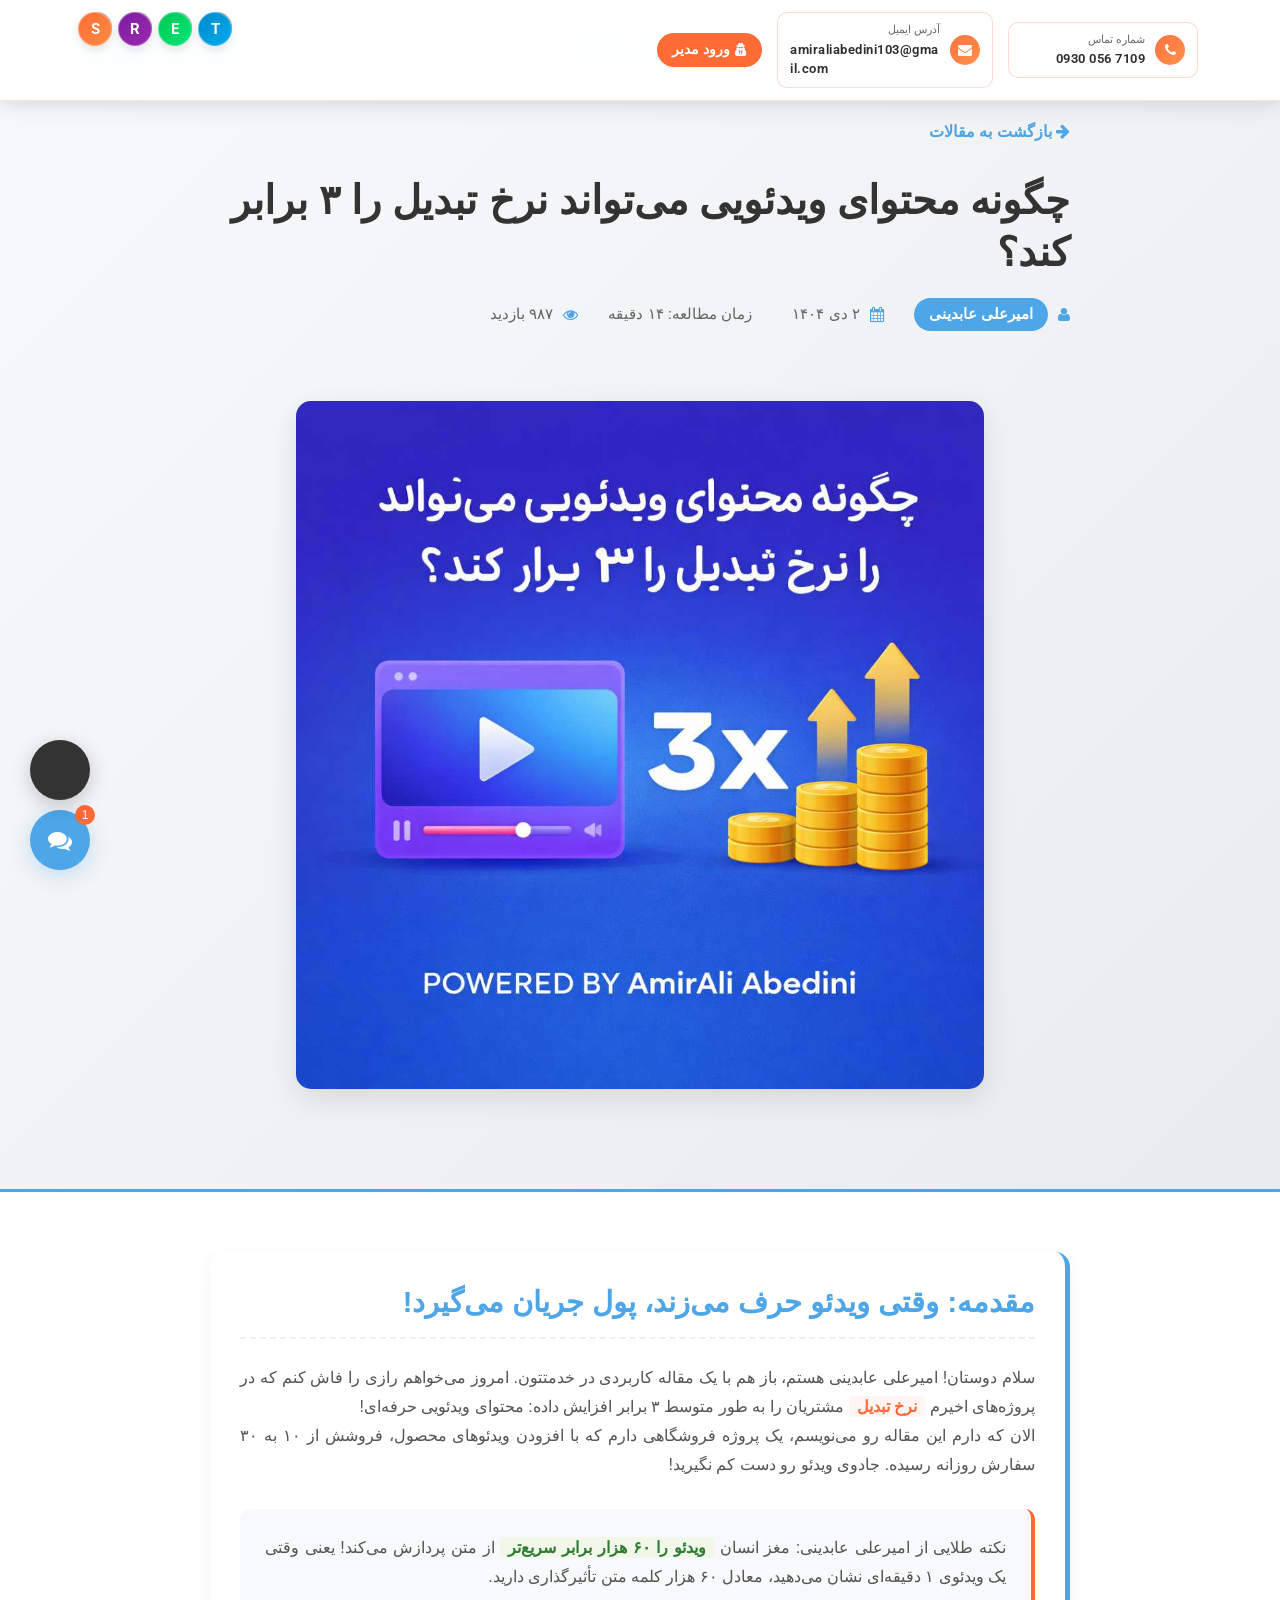
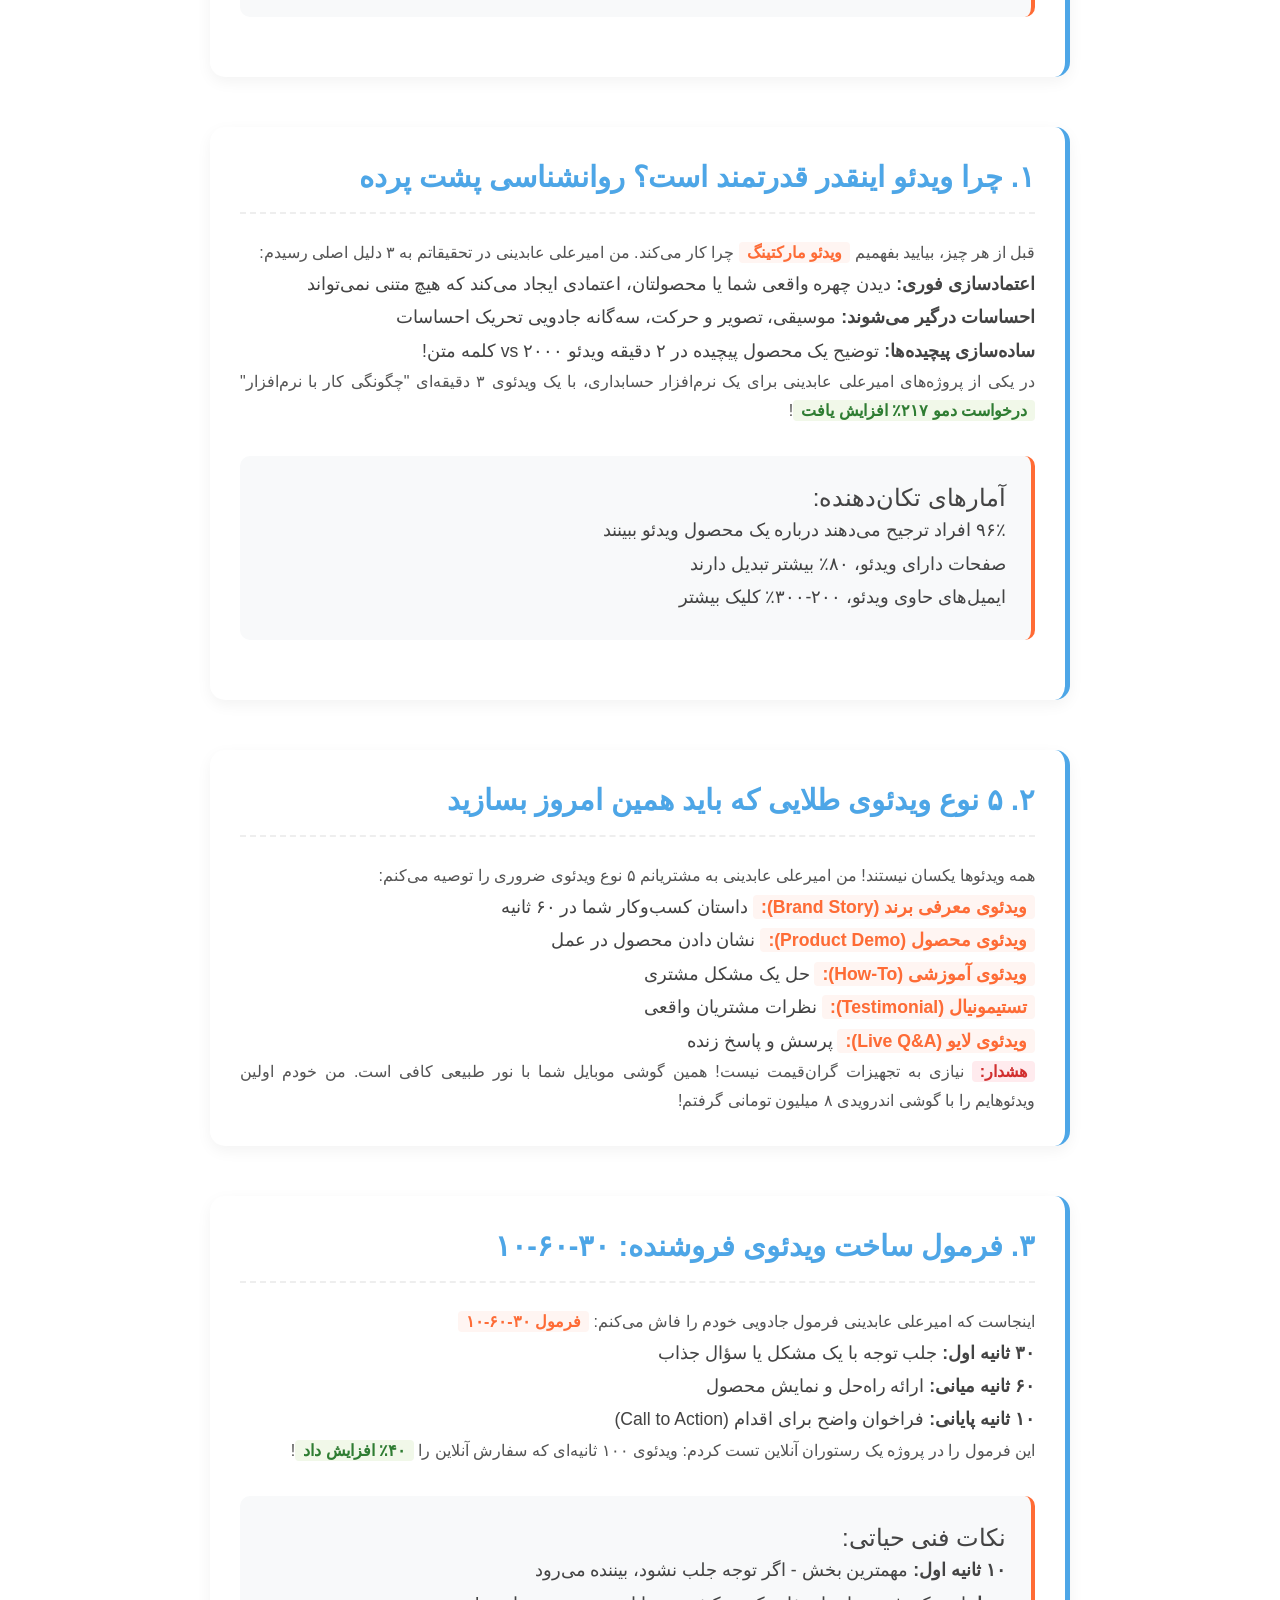
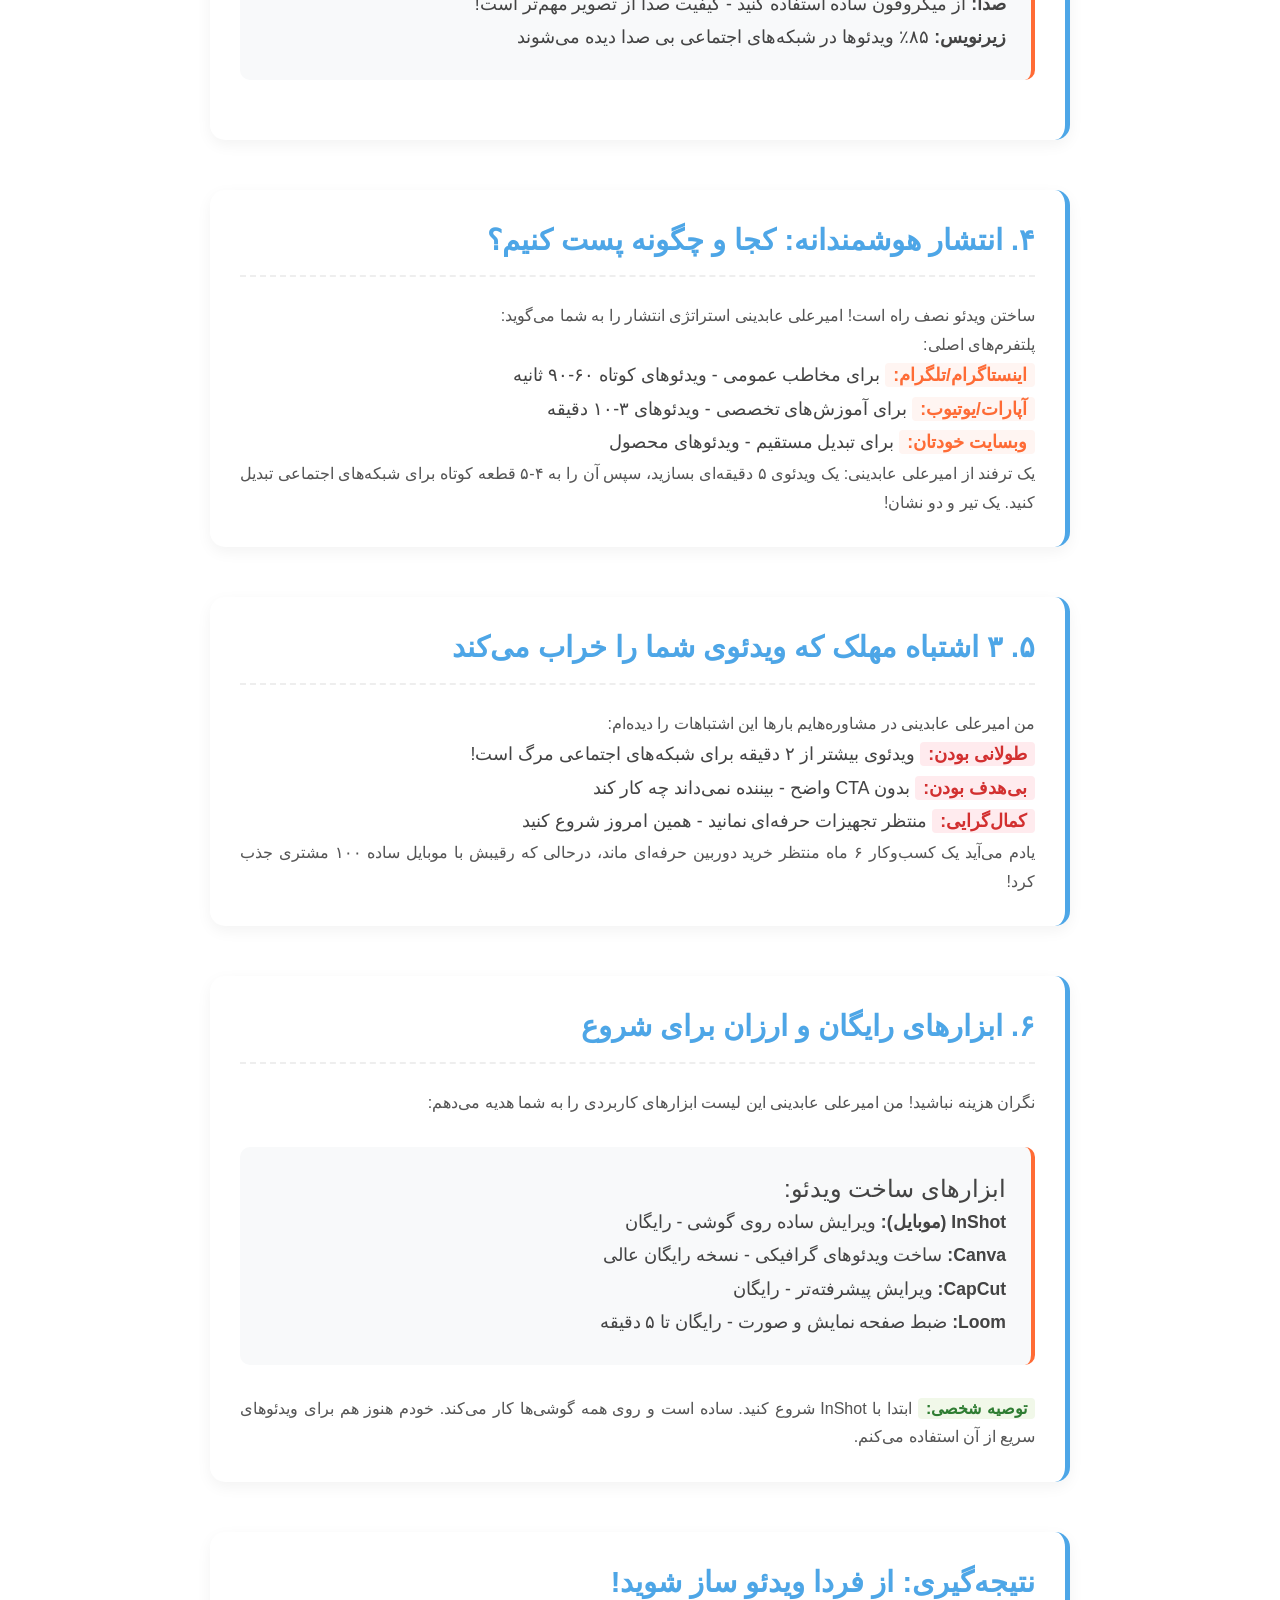
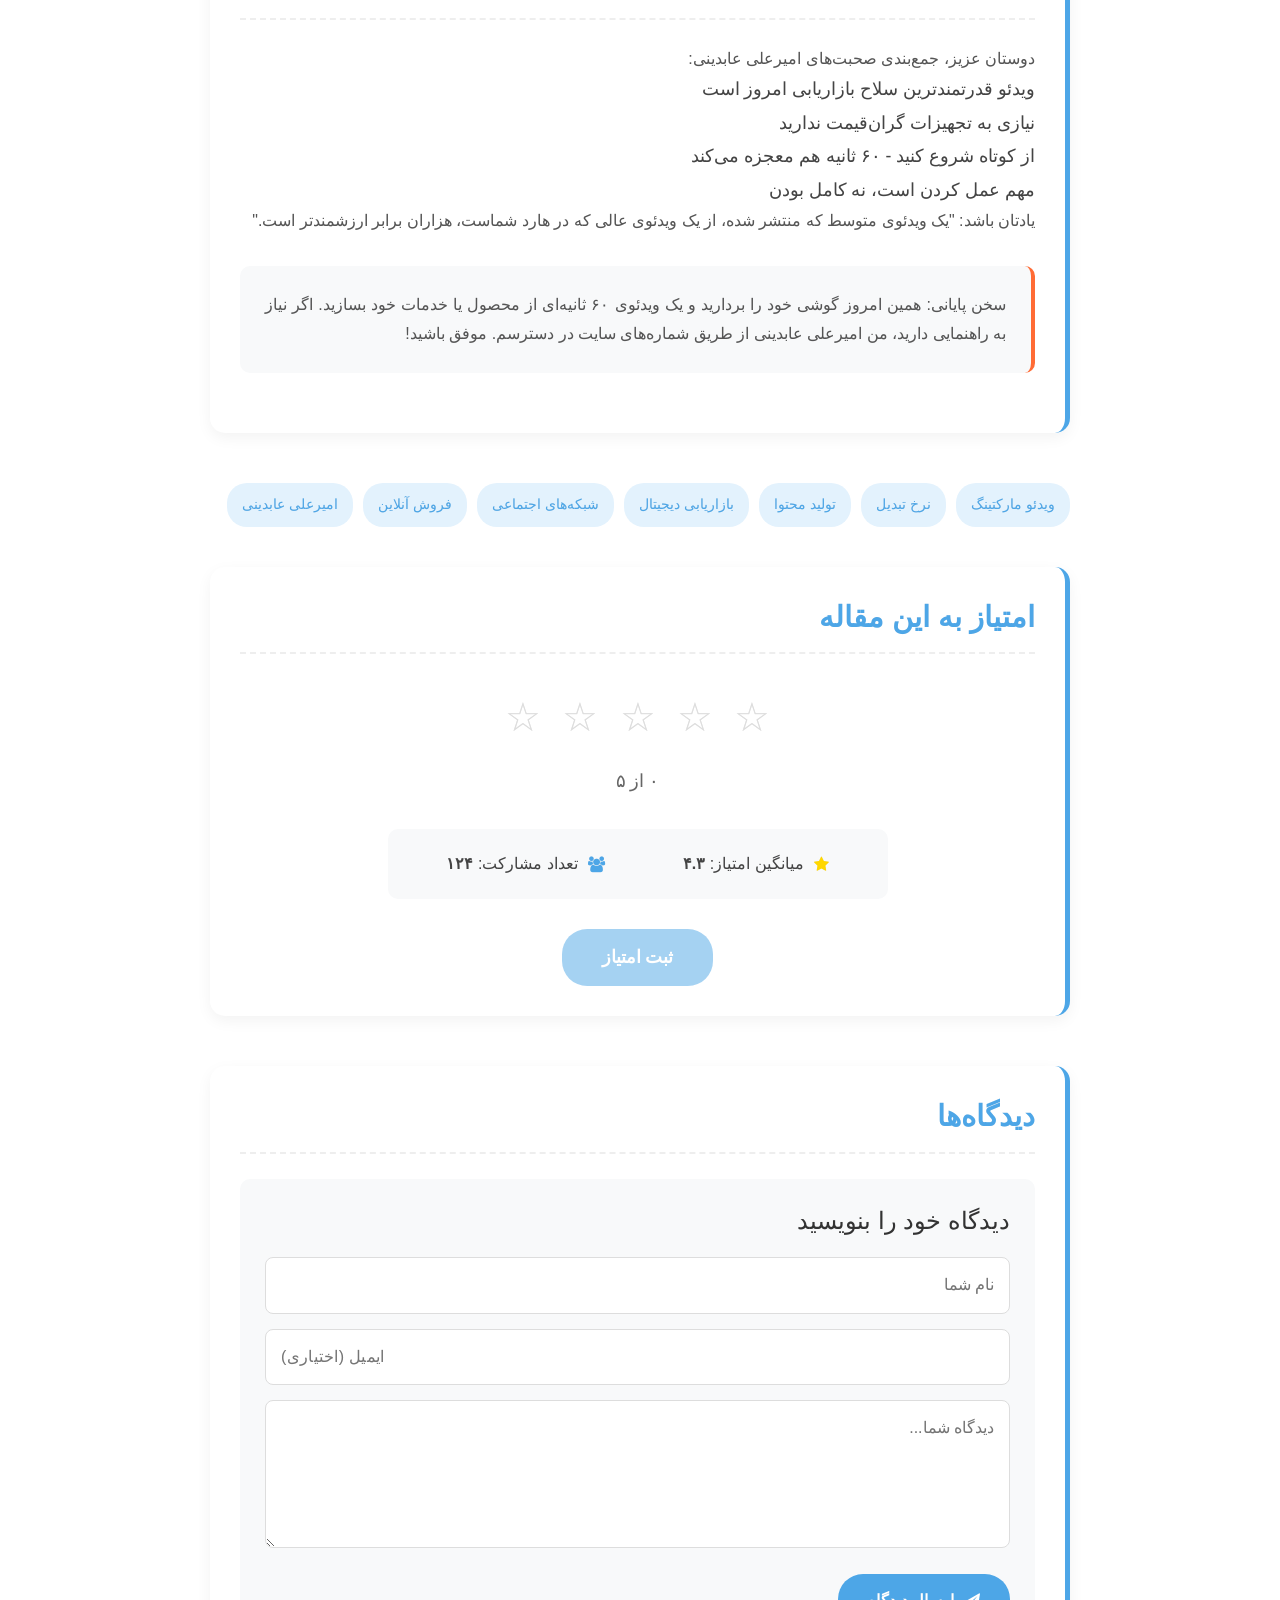
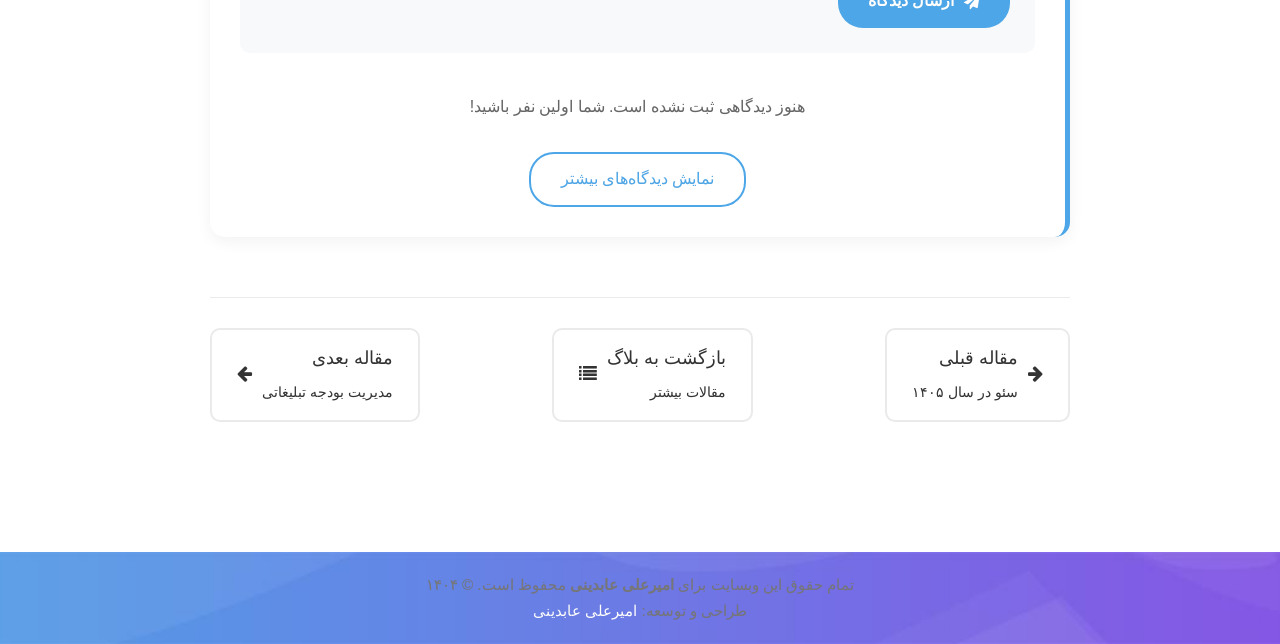
<file: article-video.html>
<!DOCTYPE html>
<html lang="fa" dir="rtl">
<head>
    <meta charset="UTF-8">
    <meta name="viewport" content="width=device-width, initial-scale=1.0">
    <meta name="description" content="مقاله تخصصی در مورد تاثیر محتوای ویدئویی بر نرخ تبدیل توسط امیرعلی عابدینی - راهکارهای عملی برای افزایش فروش با ویدئو">
    <link rel="icon" href="titel-logo.png" type="image/png">
    <title>چگونه محتوای ویدئویی می‌تواند نرخ تبدیل را ۳ برابر کند؟ | امیرعلی عابدینی</title>
    
    <!-- لینک‌های CSS -->
    <link rel="stylesheet" href="https://cdn.fontcdn.ir/Font/Persian/Vazir/Vazir.css">
    <link rel="preconnect" href="https://fonts.googleapis.com">
    <link rel="preconnect" href="https://fonts.gstatic.com" crossorigin>
    <link href="https://fonts.googleapis.com/css2?family=Roboto:wght@300;400;500;700&display=swap" rel="stylesheet">
    <link href="vendor/bootstrap/css/bootstrap.min.css" rel="stylesheet">
    <link rel="stylesheet" href="assets/css/fontawesome.css">
    <link rel="stylesheet" href="assets/css/templatemo-digimedia-v3.css">
    <link rel="stylesheet" href="assets/css/animated.css">
    <link rel="stylesheet" href="assets/css/owl.css">
    
    <style>
        /* استایل‌های مخصوص صفحه مقاله - دقیقاً مثل قبلی */
        :root {
            --primary-color: #4da6e7;
            --secondary-color: #ff6b35;
            --text-color: #333;
            --light-bg: #f8f9fa;
            --border-color: #eaeaea;
        }
        
        .article-hero {
            background: linear-gradient(135deg, #f8f9fa 0%, #e9ecef 100%);
            padding: 120px 0 60px;
            margin-bottom: 60px;
            border-bottom: 3px solid var(--primary-color);
        }
        
        .article-container {
            max-width: 900px;
            margin: 0 auto;
            padding: 0 20px;
        }
        
        .article-title {
            font-size: 2.5rem;
            color: var(--text-color);
            line-height: 1.3;
            margin-bottom: 20px;
            font-weight: 800;
        }
        
        .article-meta {
            display: flex;
            gap: 30px;
            margin-bottom: 30px;
            flex-wrap: wrap;
        }
        
        .meta-item {
            display: flex;
            align-items: center;
            gap: 10px;
            color: #666;
            font-size: 0.95rem;
        }
        
        .meta-item i {
            color: var(--primary-color);
        }
        
        .article-author {
            background: var(--primary-color);
            color: white;
            padding: 5px 15px;
            border-radius: 20px;
            font-weight: 600;
        }
        
        .article-featured-image {
            width: 80%;
            border-radius: 15px;
            margin: 40px 0;
            margin-right: 10%;
            box-shadow: 0 10px 30px rgba(0,0,0,0.1);
        }
        
        .article-content {
            font-size: 1.1rem;
            line-height: 1.9;
            color: #444;
            text-align: justify;
        }
        
        .article-section {
            margin-bottom: 50px;
            padding: 30px;
            background: white;
            border-radius: 15px;
            border-right: 5px solid var(--primary-color);
            box-shadow: 0 5px 15px rgba(0,0,0,0.05);
        }
        
        .section-title {
            color: var(--primary-color);
            font-size: 1.8rem;
            margin-bottom: 25px;
            padding-bottom: 15px;
            border-bottom: 2px dashed #eee;
            font-weight: 700;
        }
        
        .highlight-box {
            background: var(--light-bg);
            border-right: 4px solid var(--secondary-color);
            padding: 25px;
            margin: 30px 0;
            border-radius: 10px;
        }
        
        .key-term {
            color: var(--secondary-color);
            font-weight: 700;
            background: #fff5f2;
            padding: 2px 8px;
            border-radius: 4px;
        }
        
        .important-note {
            color: #2e7d32;
            font-weight: 600;
            background: #f1f8e9;
            padding: 2px 8px;
            border-radius: 4px;
        }
        
        .warning-note {
            color: #d32f2f;
            font-weight: 600;
            background: #ffebee;
            padding: 2px 8px;
            border-radius: 4px;
        }
        
        .article-tags {
            display: flex;
            gap: 10px;
            flex-wrap: wrap;
            margin: 40px 0;
        }
        
        .tag {
            background: #e3f2fd;
            color: var(--primary-color);
            padding: 8px 15px;
            border-radius: 20px;
            font-size: 0.9rem;
            transition: all 0.3s;
        }
        
        .tag:hover {
            background: var(--primary-color);
            color: white;
            transform: translateY(-2px);
        }
        
        .article-navigation {
            display: flex;
            justify-content: space-between;
            margin-top: 60px;
            padding-top: 30px;
            border-top: 1px solid var(--border-color);
        }
        
        .nav-btn {
            display: flex;
            align-items: center;
            gap: 10px;
            padding: 12px 25px;
            background: white;
            border: 2px solid var(--border-color);
            border-radius: 10px;
            transition: all 0.3s;
            text-decoration: none;
            color: var(--text-color);
            font-weight: 500;
        }
        
        .nav-btn:hover {
            border-color: var(--primary-color);
            transform: translateX(5px);
        }
        
        @media (max-width: 768px) {
            .article-title {
                font-size: 2rem;
            }
            
            .article-section {
                padding: 20px;
            }
            
            .article-navigation {
                flex-direction: column;
                gap: 20px;
            }
            
            .article-meta {
                gap: 15px;
            }
        }
        
        .back-to-blog {
            display: inline-block;
            margin-bottom: 30px;
            color: var(--primary-color);
            text-decoration: none;
            font-weight: 600;
            transition: all 0.3s;
        }
        
        .back-to-blog:hover {
            color: var(--secondary-color);
            transform: translateX(-5px);
        }
        
        /* رفع مشکل ایمیل و لوگو - مثل قبلی */
        .pre-header .contact-info-value {
            font-size: 13px !important;
            word-break: break-all !important;
            max-width: 150px;
            display: inline-block;
        }
        
        .pre-header .contact-info-item {
            min-width: 190px !important;
            padding: 8px 12px !important;
        }
        
        .logo img {
            max-height: 45px !important;
            width: auto !important;
            object-fit: contain !important;
        }
        
        @media (max-width: 768px) {
            .pre-header .contact-info-value {
                font-size: 11px !important;
                max-width: 120px;
            }
            
            .pre-header .contact-info-item {
                min-width: 160px !important;
                padding: 6px 10px !important;
            }
            
            .logo img {
                max-height: 35px !important;
            }
        }

        /* استایل‌های جدید اضافه شده از article-details.html */
        
        /* حالت تیره */
        body.dark-theme {
            --text-color: #f0f0f0;
            --light-bg: #1a1a1a;
            --border-color: #444;
            background: #121212;
            color: #f0f0f0;
        }
        
        body.dark-theme .article-hero {
            background: linear-gradient(135deg, #1a1a1a 0%, #2a2a2a 100%);
        }
        
        body.dark-theme .article-section {
            background: #1e1e1e;
            border-color: var(--primary-color);
            box-shadow: 0 5px 15px rgba(0,0,0,0.2);
        }
        
        body.dark-theme .article-content {
            color: #e0e0e0;
        }
        
        body.dark-theme .highlight-box {
            background: #252525;
            border-color: var(--secondary-color);
        }
        
        body.dark-theme .tag {
            background: #2a2a2a;
            color: var(--primary-color);
        }
        
        body.dark-theme .tag:hover {
            background: var(--primary-color);
            color: white;
        }
        
        body.dark-theme .theme-toggle {
            background: #333;
            color: #f0f0f0;
        }
        
        body.dark-theme .theme-toggle i {
            color: #ffd700;
        }

        /* چت‌بات شناور و دکمه حالت تیره */
        .chatbot-container {
            position: fixed;
            bottom: 30px;
            left: 30px;
            z-index: 1000;
        }
        
        .chatbot-toggle {
            width: 60px;
            height: 60px;
            border-radius: 50%;
            background: var(--primary-color);
            border: none;
            color: white;
            font-size: 24px;
            cursor: pointer;
            display: flex;
            align-items: center;
            justify-content: center;
            box-shadow: 0 5px 20px rgba(77, 166, 231, 0.3);
            transition: all 0.3s;
            position: relative;
        }
        
        .chatbot-toggle:hover {
            transform: scale(1.1);
            box-shadow: 0 8px 25px rgba(77, 166, 231, 0.4);
        }
        
        .chatbot-notification {
            position: absolute;
            top: -5px;
            right: -5px;
            background: var(--secondary-color);
            color: white;
            font-size: 12px;
            width: 20px;
            height: 20px;
            border-radius: 50%;
            display: flex;
            align-items: center;
            justify-content: center;
        }
        
        /* دکمه حالت تیره بالای چت */
        .theme-toggle-btn {
            position: absolute;
            bottom: 70px;
            left: 0;
            width: 60px;
            height: 60px;
            border-radius: 50%;
            background: #333;
            border: none;
            color: white;
            font-size: 20px;
            cursor: pointer;
            display: flex;
            align-items: center;
            justify-content: center;
            box-shadow: 0 5px 20px rgba(0, 0, 0, 0.2);
            transition: all 0.3s;
            z-index: 1000;
        }
        
        .theme-toggle-btn:hover {
            transform: scale(1.1);
            box-shadow: 0 8px 25px rgba(0, 0, 0, 0.3);
        }
        
        .theme-toggle-btn i {
            transition: all 0.3s;
        }
        
        body.dark-theme .theme-toggle-btn {
            background: #ffd700;
            color: #333;
        }
        
        .chatbot-window {
            position: absolute;
            bottom: 80px;
            left: 0;
            width: 350px;
            height: 500px;
            background: white;
            border-radius: 15px;
            box-shadow: 0 10px 40px rgba(0,0,0,0.15);
            display: none;
            flex-direction: column;
            overflow: hidden;
        }
        
        .chatbot-window.active {
            display: flex;
            animation: slideUp 0.3s ease;
        }
        
        @keyframes slideUp {
            from {
                opacity: 0;
                transform: translateY(20px);
            }
            to {
                opacity: 1;
                transform: translateY(0);
            }
        }
        
        .chatbot-header {
            padding: 15px 20px;
            background: var(--primary-color);
            color: white;
            display: flex;
            justify-content: space-between;
            align-items: center;
        }
        
        .chatbot-header h4 {
            margin: 0;
            font-size: 16px;
        }
        
        .chatbot-close {
            background: none;
            border: none;
            color: white;
            font-size: 20px;
            cursor: pointer;
            opacity: 0.8;
            transition: opacity 0.3s;
        }
        
        .chatbot-close:hover {
            opacity: 1;
        }
        
        .chatbot-messages {
            flex: 1;
            padding: 20px;
            overflow-y: auto;
            display: flex;
            flex-direction: column;
            gap: 15px;
        }
        
        .chat-message {
            display: flex;
            gap: 10px;
            max-width: 85%;
        }
        
        .bot-message {
            align-self: flex-start;
        }
        
        .user-message {
            align-self: flex-end;
            flex-direction: row-reverse;
        }
        
        .message-avatar {
            width: 35px;
            height: 35px;
            border-radius: 50%;
            background: var(--primary-color);
            color: white;
            display: flex;
            align-items: center;
            justify-content: center;
            flex-shrink: 0;
        }
        
        .user-message .message-avatar {
            background: var(--secondary-color);
        }
        
        .message-content {
            background: #f5f5f5;
            padding: 12px 15px;
            border-radius: 15px;
            position: relative;
        }
        
        .user-message .message-content {
            background: var(--primary-color);
            color: white;
            border-radius: 15px 15px 0 15px;
        }
        
        .message-content p {
            margin: 0 0 5px 0;
            font-size: 14px;
            line-height: 1.5;
        }
        
        .message-time {
            font-size: 11px;
            color: #999;
            display: block;
            text-align: left;
        }
        
        .user-message .message-time {
            color: rgba(255,255,255,0.8);
            text-align: right;
        }
        
        .chatbot-input-area {
            padding: 15px;
            border-top: 1px solid #eee;
            display: flex;
            gap: 10px;
            align-items: flex-end;
        }
        
        #chatbotInput {
            flex: 1;
            border: 1px solid #ddd;
            border-radius: 20px;
            padding: 10px 15px;
            font-family: inherit;
            resize: none;
            max-height: 100px;
            min-height: 40px;
        }
        
        #chatbotInput:focus {
            outline: none;
            border-color: var(--primary-color);
        }
        
        #chatbotSend {
            width: 40px;
            height: 40px;
            border-radius: 50%;
            background: var(--primary-color);
            border: none;
            color: white;
            cursor: pointer;
            transition: all 0.3s;
        }
        
        #chatbotSend:hover {
            background: #3a8bc8;
            transform: scale(1.05);
        }
        
        /* حالت تیره برای چت‌بات */
        body.dark-theme .chatbot-window {
            background: #1e1e1e;
            color: #f0f0f0;
        }
        
        body.dark-theme .message-content {
            background: #2a2a2a;
            color: #f0f0f0;
        }
        
        body.dark-theme #chatbotInput {
            background: #2a2a2a;
            border-color: #444;
            color: #f0f0f0;
        }
        
        body.dark-theme .chatbot-input-area {
            border-color: #444;
        }

        /* سیستم امتیازدهی ستاره‌ای */
        .rating-container {
            max-width: 500px;
            margin: 0 auto;
        }
        
        .rating-stars {
            text-align: center;
            margin-bottom: 30px;
        }
        
        .stars {
            font-size: 40px;
            color: #ddd;
            margin-bottom: 10px;
            cursor: pointer;
            display: inline-block;
        }
        
        .stars span {
            margin: 0 5px;
            transition: all 0.3s;
        }
        
        .stars span:hover,
        .stars span:hover ~ span {
            color: #ffd700;
        }
        
        .stars span.active {
            color: #ffd700;
        }
        
        .rating-text {
            font-size: 1.1rem;
            color: #666;
        }
        
        .rating-info {
            display: flex;
            justify-content: space-around;
            margin-bottom: 30px;
            padding: 20px;
            background: var(--light-bg);
            border-radius: 10px;
        }
        
        .rating-avg,
        .rating-count {
            display: flex;
            align-items: center;
            gap: 10px;
            font-size: 1rem;
        }
        
        .rating-avg i {
            color: #ffd700;
        }
        
        .rating-count i {
            color: var(--primary-color);
        }
        
        .submit-rating {
            display: block;
            margin: 0 auto;
            padding: 12px 40px;
            background: var(--primary-color);
            color: white;
            border: none;
            border-radius: 25px;
            font-size: 1.1rem;
            font-weight: 600;
            cursor: pointer;
            transition: all 0.3s;
        }
        
        .submit-rating:hover:not(:disabled) {
            background: #3a8bc8;
            transform: translateY(-2px);
            box-shadow: 0 5px 15px rgba(77, 166, 231, 0.3);
        }
        
        .submit-rating:disabled {
            opacity: 0.5;
            cursor: not-allowed;
        }
        
        /* حالت تیره */
        body.dark-theme .rating-info {
            background: #252525;
        }
        
        body.dark-theme .rating-text {
            color: #ccc;
        }

        /* سیستم دیدگاه‌ها */
        .comments-form {
            background: var(--light-bg);
            padding: 25px;
            border-radius: 10px;
            margin-bottom: 40px;
        }
        
        .comments-form h4 {
            margin-bottom: 20px;
            color: var(--text-color);
        }
        
        .form-group {
            margin-bottom: 15px;
        }
        
        .form-group input,
        .form-group textarea {
            width: 100%;
            padding: 12px 15px;
            border: 1px solid #ddd;
            border-radius: 8px;
            font-family: inherit;
            font-size: 1rem;
        }
        
        .form-group input:focus,
        .form-group textarea:focus {
            outline: none;
            border-color: var(--primary-color);
        }
        
        .submit-comment {
            background: var(--primary-color);
            color: white;
            border: none;
            padding: 12px 30px;
            border-radius: 25px;
            font-size: 1rem;
            font-weight: 600;
            cursor: pointer;
            display: flex;
            align-items: center;
            gap: 10px;
            transition: all 0.3s;
        }
        
        .submit-comment:hover {
            background: #3a8bc8;
            transform: translateY(-2px);
            box-shadow: 0 5px 15px rgba(77, 166, 231, 0.3);
        }
        
        .comments-list {
            margin-bottom: 30px;
        }
        
        .comment-item {
            background: white;
            border: 1px solid var(--border-color);
            border-radius: 10px;
            padding: 20px;
            margin-bottom: 20px;
        }
        
        .comment-header {
            display: flex;
            justify-content: space-between;
            align-items: flex-start;
            margin-bottom: 15px;
        }
        
        .comment-author {
            display: flex;
            gap: 15px;
            align-items: center;
        }
        
        .author-avatar {
            width: 45px;
            height: 45px;
            border-radius: 50%;
            background: var(--primary-color);
            color: white;
            display: flex;
            align-items: center;
            justify-content: center;
            font-size: 18px;
        }
        
        .author-info {
            display: flex;
            flex-direction: column;
        }
        
        .author-info strong {
            font-size: 1.1rem;
            margin-bottom: 5px;
        }
        
        .comment-date {
            font-size: 0.9rem;
            color: #666;
        }
        
        .comment-actions {
            display: flex;
            gap: 10px;
        }
        
        .reply-btn {
            background: none;
            border: 1px solid #ddd;
            padding: 5px 15px;
            border-radius: 15px;
            font-size: 0.9rem;
            cursor: pointer;
            display: flex;
            align-items: center;
            gap: 5px;
            transition: all 0.3s;
        }
        
        .reply-btn:hover {
            border-color: var(--primary-color);
            color: var(--primary-color);
        }
        
        .comment-body {
            margin-bottom: 15px;
        }
        
        .comment-body p {
            margin: 0;
            line-height: 1.6;
        }
        
        .comment-reply {
            background: #f9f9f9;
            padding: 15px;
            border-radius: 8px;
            border-right: 3px solid var(--primary-color);
        }
        
        .reply-header {
            display: flex;
            justify-content: space-between;
            align-items: center;
            margin-bottom: 10px;
        }
        
        .reply-header strong {
            color: var(--primary-color);
            display: flex;
            align-items: center;
            gap: 8px;
        }
        
        .reply-date {
            font-size: 0.9rem;
            color: #666;
        }
        
        .admin-reply {
            margin-top: 15px;
        }
        
        .comments-pagination {
            text-align: center;
        }
        
        .load-more {
            background: none;
            border: 2px solid var(--primary-color);
            color: var(--primary-color);
            padding: 10px 30px;
            border-radius: 25px;
            font-size: 1rem;
            cursor: pointer;
            transition: all 0.3s;
            display: inline-flex;
            align-items: center;
            gap: 10px;
        }
        
        .load-more:hover {
            background: var(--primary-color);
            color: white;
        }
        
        /* حالت تیره */
        body.dark-theme .comments-form {
            background: #252525;
        }
        
        body.dark-theme .comment-item {
            background: #1e1e1e;
            border-color: #444;
        }
        
        body.dark-theme .comment-reply {
            background: #2a2a2a;
        }
        
        body.dark-theme .form-group input,
        body.dark-theme .form-group textarea {
            background: #2a2a2a;
            border-color: #444;
            color: #f0f0f0;
        }
        
        body.dark-theme .reply-btn {
            border-color: #444;
            color: #ccc;
        }
        
        body.dark-theme .reply-btn:hover {
            border-color: var(--primary-color);
            color: var(--primary-color);
        }

        /* دکمه ورود مدیر در Pre-Header */
        .admin-login-btn {
            background: var(--secondary-color);
            color: white;
            border: none;
            padding: 6px 15px;
            border-radius: 20px;
            cursor: pointer;
            font-size: 0.9rem;
            font-weight: 600;
            transition: all 0.3s;
            display: flex;
            align-items: center;
            gap: 5px;
        }
        
        .admin-login-btn:hover {
            background: #e55a2b;
            transform: translateY(-2px);
        }

        /* پنل مدیریت */
        .admin-panel {
            position: fixed;
            top: 0;
            left: 0;
            width: 100%;
            height: 100%;
            background: rgba(0, 0, 0, 0.8);
            z-index: 9999;
            display: none;
            justify-content: center;
            align-items: center;
        }
        
        .admin-panel.active {
            display: flex;
        }
        
        .admin-panel-content {
            background: white;
            width: 90%;
            max-width: 1000px;
            height: 90vh;
            border-radius: 15px;
            padding: 20px;
            display: flex;
            flex-direction: column;
        }
        
        .admin-panel-header {
            display: flex;
            justify-content: space-between;
            align-items: center;
            margin-bottom: 20px;
            padding-bottom: 15px;
            border-bottom: 2px solid var(--border-color);
        }
        
        .admin-tabs {
            display: flex;
            gap: 10px;
            margin-bottom: 20px;
            border-bottom: 1px solid #ddd;
        }
        
        .admin-tab {
            padding: 10px 20px;
            cursor: pointer;
            border: none;
            background: none;
            font-weight: 600;
            color: #666;
            transition: all 0.3s;
            border-bottom: 3px solid transparent;
        }
        
        .admin-tab.active {
            color: var(--primary-color);
            border-bottom-color: var(--primary-color);
        }
        
        .admin-tab-content {
            flex: 1;
            overflow-y: auto;
        }
        
        .admin-section {
            display: none;
        }
        
        .admin-section.active {
            display: block;
        }
        
        .comments-management {
            display: grid;
            gap: 15px;
        }
        
        .comment-manage-item {
            background: #f9f9f9;
            padding: 15px;
            border-radius: 10px;
            border: 1px solid #ddd;
        }
        
        .comment-manage-header {
            display: flex;
            justify-content: space-between;
            align-items: center;
            margin-bottom: 10px;
        }
        
        .comment-actions-admin {
            display: flex;
            gap: 10px;
        }
        
        .btn-approve {
            background: #4CAF50;
            color: white;
            border: none;
            padding: 5px 10px;
            border-radius: 5px;
            cursor: pointer;
        }
        
        .btn-reject {
            background: #f44336;
            color: white;
            border: none;
            padding: 5px 10px;
            border-radius: 5px;
            cursor: pointer;
        }
        
        .btn-reply {
            background: var(--primary-color);
            color: white;
            border: none;
            padding: 5px 10px;
            border-radius: 5px;
            cursor: pointer;
        }
        
        .reply-form {
            margin-top: 10px;
            display: none;
        }
        
        .reply-form textarea {
            width: 100%;
            padding: 10px;
            border: 1px solid #ddd;
            border-radius: 5px;
            margin-bottom: 10px;
        }
        
        /* حالت تیره برای پنل مدیریت */
        body.dark-theme .admin-panel-content {
            background: #1e1e1e;
            color: #f0f0f0;
        }
        
        body.dark-theme .comment-manage-item {
            background: #2a2a2a;
            border-color: #444;
        }
        
        body.dark-theme .admin-tabs {
            border-bottom-color: #444;
        }
        
        body.dark-theme .admin-tab {
            color: #ccc;
        }
        
        body.dark-theme .admin-tab.active {
            color: var(--primary-color);
        }
    </style>
</head>
<body>
    <!-- Preloader -->
    <div id="js-preloader" class="js-preloader">
        <div class="preloader-inner">
            <span class="dot"></span>
            <div class="dots">
                <span></span>
                <span></span>
                <span></span>
            </div>
        </div>
    </div>

    <!-- Pre-Header -->
    <div class="pre-header">
        <div class="container">
            <div class="row">
                <div class="col-lg-8 col-sm-8 col-7">
                    <div class="contact-info-container">
                        <a href="tel:+989300567109" class="contact-info-item" title="تماس با من">
                            <div class="contact-info-icon">
                                <i class="fa fa-phone"></i>
                            </div>
                            <div class="contact-info-text">
                                <span class="contact-info-label">شماره تماس</span>
                                <span class="contact-info-value phone-number">0930 056 7109</span>
                            </div>
                        </a>
                        <a href="mailto:amiraliabedini103@gmail.com" class="contact-info-item" title="ارسال ایمیل">
                            <div class="contact-info-icon">
                                <i class="fa fa-envelope"></i>
                            </div>
                            <div class="contact-info-text">
                                <span class="contact-info-label">آدرس ایمیل</span>
                                <span class="contact-info-value">amiraliabedini103@gmail.com</span>
                            </div>
                        </a>
                        <button class="admin-login-btn" id="adminLoginBtn">
                            <i class="fa fa-user-secret"></i>
                            ورود مدیر
                        </button>
                    </div>
                </div>
                <div class="col-lg-4 col-sm-4 col-5">
                    <ul class="social-media">
                        <li><a href="https://t.me/Arta_amir" target="_blank" rel="noopener" title="تلگرام">
                            <span class="messenger-icon telegram-icon" aria-label="تلگرام">T</span>
                        </a></li>
                        <li><a href="https://eitaa.com/Arta_amir" target="_blank" rel="noopener" title="ایتا">
                            <span class="messenger-icon eitaa-icon" aria-label="ایتا">E</span>
                        </a></li>
                        <li><a href="https://rubika.ir/Arta_amir_88" target="_blank" rel="noopener" title="روبیکا">
                            <span class="messenger-icon rubika-icon" aria-label="روبیکا">R</span>
                        </a></li>
                        <li><a href="https://web.shad.ir/#/user/Arta_amir_88" target="_blank" rel="noopener" title="شاد">
                            <span class="messenger-icon shad-icon" aria-label="شاد">S</span>
                        </a></li>
                    </ul>
                </div>
            </div>
        </div>
    </div>

    <!-- Header -->
    <header class="header-area header-sticky wow slideInDown" data-wow-duration="0.75s" data-wow-delay="0s">
        <div class="container">
            <div class="row">
                <div class="col-12">
                    <nav class="main-nav">
                        <a href="index.html" class="logo">
                            <img src="assets/images/logo-v3.png" alt="لوگو - امیرعلی عابدینی">
                        </a>
                        <ul class="nav">
                            <li class="scroll-to-section"><a href="index.html">خانه</a></li>
                            <li class="scroll-to-section"><a href="index.html#about">درباره ما</a></li>
                            <li class="scroll-to-section"><a href="index.html#services">خدمات</a></li>
                            <li class="scroll-to-section"><a href="index.html#portfolio">پروژه‌ها</a></li>
                            <li class="scroll-to-section"><a href="index.html#blog" class="active">بلاگ</a></li>
                            <li class="scroll-to-section"><a href="index.html#contact">تماس</a></li>
                            <li class="scroll-to-section">
                                <div class="border-first-button"><a href="index.html#contact">درخواست مشاوره</a></div>
                            </li>
                        </ul>
                        <a class='menu-trigger'>
                            <span>منو</span>
                        </a>
                    </nav>
                </div>
            </div>
        </div>
    </header>

    <!-- Article Hero Section -->
    <div class="article-hero">
        <div class="article-container">
            <a href="index.html#blog" class="back-to-blog">
                <i class="fa fa-arrow-right"></i> بازگشت به مقالات
            </a>
            <h1 class="article-title">چگونه محتوای ویدئویی می‌تواند نرخ تبدیل را ۳ برابر کند؟</h1>
            
            <div class="article-meta">
                <div class="meta-item">
                    <i class="fa fa-user"></i>
                    <span class="article-author">امیرعلی عابدینی</span>
                </div>
                <div class="meta-item">
                    <i class="fa fa-calendar"></i>
                    <span>۲ دی ۱۴۰۴</span>
                </div>
                <div class="meta-item">
                    <i class="fa fa-clock"></i>
                    <span>زمان مطالعه: ۱۴ دقیقه</span>
                </div>
                <div class="meta-item">
                    <i class="fa fa-eye"></i>
                    <span>۹۸۷ بازدید</span>
                </div>
            </div>
            
            <img src="nerkh3.png" alt="تصویر مقاله محتوای ویدئویی" class="article-featured-image">
        </div>
    </div>

    <!-- Article Content -->
    <div class="article-container">
        <div class="article-content">
            <!-- مقدمه -->
            <div class="article-section">
                <h2 class="section-title">مقدمه: وقتی ویدئو حرف می‌زند، پول جریان می‌گیرد!</h2>
                <p>سلام دوستان! <strong>امیرعلی عابدینی</strong> هستم، باز هم با یک مقاله کاربردی در خدمتتون. امروز می‌خواهم رازی را فاش کنم که در پروژه‌های اخیرم <span class="key-term">نرخ تبدیل</span> مشتریان را به طور متوسط ۳ برابر افزایش داده: <strong>محتوای ویدئویی حرفه‌ای</strong>!</p>
                <p>الان که دارم این مقاله رو می‌نویسم، یک پروژه فروشگاهی دارم که با افزودن ویدئوهای محصول، فروشش از ۱۰ به ۳۰ سفارش روزانه رسیده. جادوی ویدئو رو دست کم نگیرید!</p>
                
                <div class="highlight-box">
                    <p><strong>نکته طلایی از امیرعلی عابدینی:</strong> مغز انسان <span class="important-note">ویدئو را ۶۰ هزار برابر سریع‌تر</span> از متن پردازش می‌کند! یعنی وقتی یک ویدئوی ۱ دقیقه‌ای نشان می‌دهید، معادل ۶۰ هزار کلمه متن تأثیرگذاری دارید.</p>
                </div>
            </div>

            <!-- بخش 1 -->
            <div class="article-section">
                <h2 class="section-title">۱. چرا ویدئو اینقدر قدرتمند است؟ روانشناسی پشت پرده</h2>
                <p>قبل از هر چیز، بیایید بفهمیم <span class="key-term">ویدئو مارکتینگ</span> چرا کار می‌کند. من <strong>امیرعلی عابدینی</strong> در تحقیقاتم به ۳ دلیل اصلی رسیدم:</p>
                
                <ul>
                    <li><strong>اعتمادسازی فوری:</strong> دیدن چهره واقعی شما یا محصولتان، اعتمادی ایجاد می‌کند که هیچ متنی نمی‌تواند</li>
                    <li><strong>احساسات درگیر می‌شوند:</strong> موسیقی، تصویر و حرکت، سه‌گانه جادویی تحریک احساسات</li>
                    <li><strong>ساده‌سازی پیچیده‌ها:</strong> توضیح یک محصول پیچیده در ۲ دقیقه ویدئو vs ۲۰۰۰ کلمه متن!</li>
                </ul>
                
                <p>در یکی از پروژه‌های <strong>امیرعلی عابدینی</strong> برای یک نرم‌افزار حسابداری، با یک ویدئوی ۳ دقیقه‌ای "چگونگی کار با نرم‌افزار" <span class="important-note">درخواست دمو ۲۱۷٪ افزایش یافت</span>!</p>
                
                <div class="highlight-box">
                    <h4>آمارهای تکان‌دهنده:</h4>
                    <ul>
                        <li>۹۶٪ افراد ترجیح می‌دهند درباره یک محصول ویدئو ببینند</li>
                        <li>صفحات دارای ویدئو، ۸۰٪ بیشتر تبدیل دارند</li>
                        <li>ایمیل‌های حاوی ویدئو، ۲۰۰-۳۰۰٪ کلیک بیشتر</li>
                    </ul>
                </div>
            </div>

            <!-- بخش 2 -->
            <div class="article-section">
                <h2 class="section-title">۲. ۵ نوع ویدئوی طلایی که باید همین امروز بسازید</h2>
                <p>همه ویدئوها یکسان نیستند! من <strong>امیرعلی عابدینی</strong> به مشتریانم ۵ نوع ویدئوی ضروری را توصیه می‌کنم:</p>
                
                <ol>
                    <li><span class="key-term">ویدئوی معرفی برند (Brand Story):</span> داستان کسب‌وکار شما در ۶۰ ثانیه</li>
                    <li><span class="key-term">ویدئوی محصول (Product Demo):</span> نشان دادن محصول در عمل</li>
                    <li><span class="key-term">ویدئوی آموزشی (How-To):</span> حل یک مشکل مشتری</li>
                    <li><span class="key-term">تستیمونیال (Testimonial):</span> نظرات مشتریان واقعی</li>
                    <li><span class="key-term">ویدئوی لایو (Live Q&A):</span> پرسش و پاسخ زنده</li>
                </ol>
                
                <p><span class="warning-note">هشدار:</span> نیازی به تجهیزات گران‌قیمت نیست! همین گوشی موبایل شما با نور طبیعی کافی است. من خودم اولین ویدئوهایم را با گوشی اندرویدی ۸ میلیون تومانی گرفتم!</p>
            </div>

            <!-- بخش 3 -->
            <div class="article-section">
                <h2 class="section-title">۳. فرمول ساخت ویدئوی فروشنده: ۳۰-۶۰-۱۰</h2>
                <p>اینجاست که <strong>امیرعلی عابدینی</strong> فرمول جادویی خودم را فاش می‌کنم: <span class="key-term">فرمول ۳۰-۶۰-۱۰</span></p>
                
                <ul>
                    <li><strong>۳۰ ثانیه اول:</strong> جلب توجه با یک مشکل یا سؤال جذاب</li>
                    <li><strong>۶۰ ثانیه میانی:</strong> ارائه راه‌حل و نمایش محصول</li>
                    <li><strong>۱۰ ثانیه پایانی:</strong> فراخوان واضح برای اقدام (Call to Action)</li>
                </ul>
                
                <p>این فرمول را در پروژه یک رستوران آنلاین تست کردم: ویدئوی ۱۰۰ ثانیه‌ای که سفارش آنلاین را <span class="important-note">۴۰٪ افزایش داد</span>!</p>
                
                <div class="highlight-box">
                    <h4>نکات فنی حیاتی:</h4>
                    <ul>
                        <li><strong>۱۰ ثانیه اول:</strong> مهمترین بخش - اگر توجه جلب نشود، بیننده می‌رود</li>
                        <li><strong>صدا:</strong> از میکروفون ساده استفاده کنید - کیفیت صدا از تصویر مهم‌تر است!</li>
                        <li><strong>زیرنویس:</strong> ۸۵٪ ویدئوها در شبکه‌های اجتماعی بی صدا دیده می‌شوند</li>
                    </ul>
                </div>
            </div>

            <!-- بخش 4 -->
            <div class="article-section">
                <h2 class="section-title">۴. انتشار هوشمندانه: کجا و چگونه پست کنیم؟</h2>
                <p>ساختن ویدئو نصف راه است! <strong>امیرعلی عابدینی</strong> استراتژی انتشار را به شما می‌گوید:</p>
                
                <p><strong>پلتفرم‌های اصلی:</strong></p>
                <ol>
                    <li><span class="key-term">اینستاگرام/تلگرام:</span> برای مخاطب عمومی - ویدئوهای کوتاه ۶۰-۹۰ ثانیه</li>
                    <li><span class="key-term">آپارات/یوتیوب:</span> برای آموزش‌های تخصصی - ویدئوهای ۳-۱۰ دقیقه</li>
                    <li><span class="key-term">وبسایت خودتان:</span> برای تبدیل مستقیم - ویدئوهای محصول</li>
                </ol>
                
                <p>یک ترفند از <strong>امیرعلی عابدینی</strong>: یک ویدئوی ۵ دقیقه‌ای بسازید، سپس آن را به ۴-۵ قطعه کوتاه برای شبکه‌های اجتماعی تبدیل کنید. یک تیر و دو نشان!</p>
            </div>

            <!-- بخش 5 -->
            <div class="article-section">
                <h2 class="section-title">۵. ۳ اشتباه مهلک که ویدئوی شما را خراب می‌کند</h2>
                <p>من <strong>امیرعلی عابدینی</strong> در مشاوره‌هایم بارها این اشتباهات را دیده‌ام:</p>
                
                <ol>
                    <li><span class="warning-note">طولانی بودن:</span> ویدئوی بیشتر از ۲ دقیقه برای شبکه‌های اجتماعی مرگ است!</li>
                    <li><span class="warning-note">بی‌هدف بودن:</span> بدون CTA واضح - بیننده نمی‌داند چه کار کند</li>
                    <li><span class="warning-note">کمال‌گرایی:</span> منتظر تجهیزات حرفه‌ای نمانید - همین امروز شروع کنید</li>
                </ol>
                
                <p>یادم می‌آید یک کسب‌وکار ۶ ماه منتظر خرید دوربین حرفه‌ای ماند، درحالی که رقیبش با موبایل ساده ۱۰۰ مشتری جذب کرد!</p>
            </div>

            <!-- بخش 6 -->
            <div class="article-section">
                <h2 class="section-title">۶. ابزارهای رایگان و ارزان برای شروع</h2>
                <p>نگران هزینه نباشید! من <strong>امیرعلی عابدینی</strong> این لیست ابزارهای کاربردی را به شما هدیه می‌دهم:</p>
                
                <div class="highlight-box">
                    <h4>ابزارهای ساخت ویدئو:</h4>
                    <ul>
                        <li><strong>InShot (موبایل):</strong> ویرایش ساده روی گوشی - رایگان</li>
                        <li><strong>Canva:</strong> ساخت ویدئوهای گرافیکی - نسخه رایگان عالی</li>
                        <li><strong>CapCut:</strong> ویرایش پیشرفته‌تر - رایگان</li>
                        <li><strong>Loom:</strong> ضبط صفحه نمایش و صورت - رایگان تا ۵ دقیقه</li>
                    </ul>
                </div>
                
                <p><span class="important-note">توصیه شخصی:</span> ابتدا با InShot شروع کنید. ساده است و روی همه گوشی‌ها کار می‌کند. خودم هنوز هم برای ویدئوهای سریع از آن استفاده می‌کنم.</p>
            </div>

            <!-- نتیجه‌گیری -->
            <div class="article-section">
                <h2 class="section-title">نتیجه‌گیری: از فردا ویدئو ساز شوید!</h2>
                <p>دوستان عزیز، جمع‌بندی صحبت‌های <strong>امیرعلی عابدینی</strong>:</p>
                
                <ol>
                    <li>ویدئو قدرتمندترین سلاح بازاریابی امروز است</li>
                    <li>نیازی به تجهیزات گران‌قیمت ندارید</li>
                    <li>از کوتاه شروع کنید - ۶۰ ثانیه هم معجزه می‌کند</li>
                    <li>مهم عمل کردن است، نه کامل بودن</li>
                </ol>
                
                <p>یادتان باشد: <strong>"یک ویدئوی متوسط که منتشر شده، از یک ویدئوی عالی که در هارد شماست، هزاران برابر ارزشمندتر است."</strong></p>
                
                <div class="highlight-box">
                    <p><strong>سخن پایانی:</strong> همین امروز گوشی خود را بردارید و یک ویدئوی ۶۰ ثانیه‌ای از محصول یا خدمات خود بسازید. اگر نیاز به راهنمایی دارید، من <strong>امیرعلی عابدینی</strong> از طریق شماره‌های سایت در دسترسم. موفق باشید!</p>
                </div>
            </div>

            <!-- تگ‌ها -->
            <div class="article-tags">
                <a href="#" class="tag">ویدئو مارکتینگ</a>
                <a href="#" class="tag">نرخ تبدیل</a>
                <a href="#" class="tag">تولید محتوا</a>
                <a href="#" class="tag">بازاریابی دیجیتال</a>
                <a href="#" class="tag">شبکه‌های اجتماعی</a>
                <a href="#" class="tag">فروش آنلاین</a>
                <a href="#" class="tag">امیرعلی عابدینی</a>
            </div>

            <!-- سیستم امتیازدهی ستاره‌ای -->
            <div class="article-section rating-section">
                <h2 class="section-title">امتیاز به این مقاله</h2>
                
                <div class="rating-container">
                    <div class="rating-stars">
                        <div class="stars" id="ratingStars">
                            <span data-value="1">☆</span>
                            <span data-value="2">☆</span>
                            <span data-value="3">☆</span>
                            <span data-value="4">☆</span>
                            <span data-value="5">☆</span>
                        </div>
                        <div class="rating-text">
                            <span class="current-rating" id="currentRating">۰ از ۵</span>
                        </div>
                    </div>
                    
                    <div class="rating-info">
                        <div class="rating-avg">
                            <i class="fa fa-star"></i>
                            <span>میانگین امتیاز: <strong id="averageRating">۴.۳</strong></span>
                        </div>
                        <div class="rating-count">
                            <i class="fa fa-users"></i>
                            <span>تعداد مشارکت: <strong id="totalRatings">۱۲۴</strong></span>
                        </div>
                    </div>
                    
                    <button class="submit-rating" id="submitRating" disabled>
                        ثبت امتیاز
                    </button>
                </div>
            </div>

            <!-- سیستم دیدگاه‌ها -->
            <div class="article-section comments-section">
                <h2 class="section-title">دیدگاه‌ها</h2>
                
                <div class="comments-form">
                    <h4>دیدگاه خود را بنویسید</h4>
                    <form id="commentForm">
                        <div class="form-group">
                            <input type="text" id="commentName" placeholder="نام شما" required>
                        </div>
                        <div class="form-group">
                            <input type="email" id="commentEmail" placeholder="ایمیل (اختیاری)">
                        </div>
                        <div class="form-group">
                            <textarea id="commentText" rows="4" placeholder="دیدگاه شما..." required></textarea>
                        </div>
                        <button type="submit" class="submit-comment">
                            <i class="fa fa-paper-plane"></i>
                            ارسال دیدگاه
                        </button>
                    </form>
                </div>
                
                <div class="comments-list" id="commentsList">
                    <!-- بخش دیدگاه‌ها خالی است - هیچ دیدگاهی نمایش داده نمی‌شود -->
                    <p style="text-align: center; color: #666;">هنوز دیدگاهی ثبت نشده است. شما اولین نفر باشید!</p>
                </div>
                
                <div class="comments-pagination">
                    <button class="load-more" id="loadMoreComments">
                        <i class="fa fa-spinner fa-spin" style="display: none;"></i>
                        نمایش دیدگاه‌های بیشتر
                    </button>
                </div>
            </div>

            <!-- نویگیشن -->
            <div class="article-navigation">
                <a href="article-details.html" class="nav-btn">
                    <i class="fa fa-arrow-right"></i>
                    <span>مقاله قبلی<br><small>سئو در سال ۱۴۰۵</small></span>
                </a>
                <a href="index.html#blog" class="nav-btn">
                    <span>بازگشت به بلاگ<br><small>مقالات بیشتر</small></span>
                    <i class="fa fa-list"></i>
                </a>
                <a href="article-ads-budget.html" class="nav-btn">
                    <span>مقاله بعدی<br><small>مدیریت بودجه تبلیغاتی</small></span>
                    <i class="fa fa-arrow-left"></i>
                </a>
            </div>
        </div>
    </div>

    <!-- Footer -->
    <footer>
        <div class="container">
            <div class="row">
                <div class="col-lg-12">
                    <p>تمام حقوق این وبسایت برای <strong>امیرعلی عابدینی</strong> محفوظ است. © ۱۴۰۴
                        <br>طراحی و توسعه: <a href="index.html" title="امیرعلی عابدینی">امیرعلی عابدینی</a>
                    </p>
                </div>
            </div>
        </div>
    </footer>

    <!-- چت‌بات شناور و دکمه حالت تیره -->
    <div class="chatbot-container">
        <!-- دکمه حالت تیره بالای چت -->
        <button class="theme-toggle-btn" id="themeToggleBtn">
            <i class="fa fa-moon"></i>
        </button>
        
        <!-- دکمه چت -->
        <button class="chatbot-toggle" id="chatbotToggle">
            <i class="fa fa-comments"></i>
            <span class="chatbot-notification">1</span>
        </button>
        
        <!-- پنجره چت -->
        <div class="chatbot-window" id="chatbotWindow">
            <div class="chatbot-header">
                <h4>چت با دستیار ویدئو مارکتینگ</h4>
                <button class="chatbot-close" id="chatbotClose">
                    <i class="fa fa-times"></i>
                </button>
            </div>
            
            <div class="chatbot-messages" id="chatbotMessages">
                <div class="chat-message bot-message">
                    <div class="message-avatar">
                        <i class="fa fa-robot"></i>
                    </div>
                    <div class="message-content">
                        <p>سلام! من دستیار ویدئو مارکتینگ هستم. در مورد تولید محتوای ویدئویی و افزایش نرخ تبدیل می‌تونم کمکتون کنم. چه سوالی دارید؟</p>
                        <span class="message-time">هم اکنون</span>
                    </div>
                </div>
            </div>
            
            <div class="chatbot-input-area">
                <textarea 
                    id="chatbotInput" 
                    placeholder="پیام خود را بنویسید..."
                    rows="1"
                ></textarea>
                <button id="chatbotSend">
                    <i class="fa fa-paper-plane"></i>
                </button>
            </div>
        </div>
    </div>

    <!-- پنل مدیریت -->
    <div class="admin-panel" id="adminPanel">
        <div class="admin-panel-content">
            <div class="admin-panel-header">
                <h3>پنل مدیریت</h3>
                <button id="closeAdminPanel" style="background: #f44336; color: white; border: none; padding: 8px 15px; border-radius: 5px; cursor: pointer;">
                    <i class="fa fa-times"></i> بستن
                </button>
            </div>
            
            <div class="admin-tabs">
                <button class="admin-tab active" data-tab="comments">مدیریت دیدگاه‌ها</button>
                <button class="admin-tab" data-tab="settings">تنظیمات سیستم</button>
            </div>
            
            <div class="admin-tab-content">
                <!-- مدیریت دیدگاه‌ها -->
                <div class="admin-section active" id="commentsSection">
                    <h4>دیدگاه‌های در انتظار تأیید</h4>
                    <div class="comments-management" id="pendingComments">
                        <!-- دیدگاه‌های در انتظار اینجا بارگذاری می‌شوند -->
                    </div>
                    
                    <h4 style="margin-top: 30px;">دیدگاه‌های تأیید شده</h4>
                    <div class="comments-management" id="approvedComments">
                        <!-- دیدگاه‌های تأیید شده اینجا بارگذاری می‌شوند -->
                    </div>
                </div>
                
                <!-- تنظیمات سیستم -->
                <div class="admin-section" id="settingsSection">
                    <h4>تنظیمات سیستم</h4>
                    <div class="form-group">
                        <label>رمز مدیریت:</label>
                        <input type="password" id="adminPassword" class="form-control" placeholder="رمز جدید">
                    </div>
                    <div class="form-group">
                        <label>تأیید رمز:</label>
                        <input type="password" id="adminPasswordConfirm" class="form-control" placeholder="تکرار رمز">
                    </div>
                    <button id="changePassword" class="btn-approve">تغییر رمز</button>
                    
                    <h4 style="margin-top: 30px;">پاک کردن داده‌ها</h4>
                    <button id="clearAllData" class="btn-reject">پاک کردن تمام داده‌های ذخیره شده</button>
                    <p style="font-size: 12px; color: #666; margin-top: 10px;">این عمل غیرقابل بازگشت است!</p>
                </div>
            </div>
        </div>
    </div>

    <!-- Scripts -->
    <script src="vendor/jquery/jquery.min.js"></script>
    <script src="vendor/bootstrap/js/bootstrap.bundle.min.js"></script>
    <script src="assets/js/owl-carousel.js"></script>
    <script src="assets/js/animation.js"></script>
    <script src="assets/js/imagesloaded.js"></script>
    <script src="assets/js/custom.js"></script>
    
    <script>
        // اسکریپت مخصوص صفحه مقاله
        document.addEventListener('DOMContentLoaded', function() {
            // هایلایت کلمات کلیدی
            const keyTerms = document.querySelectorAll('.key-term');
            keyTerms.forEach(term => {
                term.addEventListener('mouseenter', function() {
                    this.style.transform = 'translateY(-2px)';
                    this.style.boxShadow = '0 4px 8px rgba(0,0,0,0.1)';
                });
                
                term.addEventListener('mouseleave', function() {
                    this.style.transform = 'translateY(0)';
                    this.style.boxShadow = 'none';
                });
            });
            
            // اسکرول نرم برای تگ‌ها
            document.querySelectorAll('.tag').forEach(tag => {
                tag.addEventListener('click', function(e) {
                    e.preventDefault();
                    const tagText = this.textContent;
                    alert('جستجوی مقالات با تگ: ' + tagText);
                });
            });
            
            // مدیریت اسکرول هدر
            window.addEventListener('scroll', function() {
                const preHeader = document.querySelector('.pre-header');
                if (window.scrollY > 100) {
                    preHeader.style.backdropFilter = 'blur(20px)';
                    preHeader.style.background = 'rgba(255, 255, 255, 0.98)';
                } else {
                    preHeader.style.backdropFilter = 'blur(15px)';
                    preHeader.style.background = 'rgba(255, 255, 255, 0.95)';
                }
            });
            
            // لینک‌دهی بین مقالات
            const prevBtn = document.querySelector('.nav-btn:first-child');
            const nextBtn = document.querySelector('.nav-btn:last-child');
            
            if (prevBtn) {
                prevBtn.addEventListener('click', function(e) {
                    if (this.getAttribute('href') === '#') {
                        e.preventDefault();
                        alert('این اولین مقاله است!');
                    }
                });
            }
            
            if (nextBtn) {
                nextBtn.addEventListener('click', function(e) {
                    if (this.getAttribute('href') === '#') {
                        e.preventDefault();
                        alert('مقاله بعدی به زودی منتشر می‌شود!');
                    }
                });
            }
        });

        // مدیریت حالت تیره
        document.addEventListener('DOMContentLoaded', function() {
            const themeToggleBtn = document.getElementById('themeToggleBtn');
            const themeIcon = themeToggleBtn.querySelector('i');
            
            // بررسی حالت ذخیره شده
            const isDark = localStorage.getItem('darkTheme') === 'true';
            
            if (isDark) {
                document.body.classList.add('dark-theme');
                themeIcon.className = 'fa fa-sun';
            }
            
            themeToggleBtn.addEventListener('click', function() {
                document.body.classList.toggle('dark-theme');
                
                if (document.body.classList.contains('dark-theme')) {
                    themeIcon.className = 'fa fa-sun';
                    localStorage.setItem('darkTheme', 'true');
                } else {
                    themeIcon.className = 'fa fa-moon';
                    localStorage.setItem('darkTheme', 'false');
                }
            });
        });

        // مدیریت چت‌بات
        document.addEventListener('DOMContentLoaded', function() {
            const chatbotToggle = document.getElementById('chatbotToggle');
            const chatbotWindow = document.getElementById('chatbotWindow');
            const chatbotClose = document.getElementById('chatbotClose');
            const chatbotSend = document.getElementById('chatbotSend');
            const chatbotInput = document.getElementById('chatbotInput');
            const chatbotMessages = document.getElementById('chatbotMessages');
            
            // باز کردن چت‌بات
            chatbotToggle.addEventListener('click', function() {
                chatbotWindow.classList.add('active');
            });
            
            // بستن چت‌بات
            chatbotClose.addEventListener('click', function() {
                chatbotWindow.classList.remove('active');
            });
            
            // پاسخ‌های هوشمند مرتبط با ویدئو مارکتینگ
            const videoMarketingResponses = {
                greetings: [
                    "سلام! من دستیار هوشمند ویدئو مارکتینگ هستم. در مورد تولید محتوای ویدئویی و افزایش نرخ تبدیل می‌تونم کمکتون کنم.",
                    "درود! برای مشاوره در زمینه تولید محتوای ویدئویی و افزایش فروش در خدمت شما هستم.",
                    "سلام عزیز! امیرعلی عابدینی اینجاست. چه سوالی در مورد ویدئو مارکتینگ دارید؟"
                ],
                videoQuestions: [
                    "ویدئو مارکتینگ می‌تونه نرخ تبدیل رو تا ۳ برابر افزایش بده. مهمه که ویدئوهای کوتاه و جذاب بسازید.",
                    "برای شروع ویدئو مارکتینگ نیازی به تجهیزات گرون‌قیمت ندارید. همین گوشی موبایل با نور طبیعی کافیه.",
                    "فرمول ۳۰-۶۰-۱۰ رو امتحان کنید: ۳۰ ثانیه اول جلب توجه، ۶۰ ثانیه ارائه راه‌حل، ۱۰ ثانیه فراخوان اقدام."
                ],
                technical: [
                    "برای ساخت ویدئو می‌تونید از ابزارهای رایگان مثل InShot، Canva و CapCut استفاده کنید.",
                    "مهمترین نکته در ویدئو مارکتینگ: ۱۰ ثانیه اول رو جذاب کنید وگرنه بیننده می‌ره.",
                    "حتما برای ویدئوها زیرنویس اضافه کنید چون ۸۵٪ ویدئوها در شبکه‌های اجتماعی بی صدا دیده می‌شن."
                ],
                general: [
                    "امیرعلی عابدینی متخصص ویدئو مارکتینگ با سال‌ها تجربه در زمینه افزایش نرخ تبدیل با محتوای ویدئویی هست.",
                    "برای مشاوره تخصصی ویدئو مارکتینگ می‌تونید با شماره ۰۹۳۰۵۶۷۱۰۹ تماس بگیرید.",
                    "پیشنهاد می‌کنم مقاله بالا رو کامل مطالعه کنید. اطلاعات مفیدی در مورد ویدئو مارکتینگ داره."
                ]
            };
            
            // ارسال پیام
            function sendMessage() {
                const message = chatbotInput.value.trim();
                if (!message) return;
                
                // اضافه کردن پیام کاربر
                addMessage(message, 'user');
                
                // پاک کردن ورودی
                chatbotInput.value = '';
                
                // پاسخ هوشمند
                setTimeout(() => {
                    let response;
                    const lowerMessage = message.toLowerCase();
                    
                    if (lowerMessage.includes('سلام') || lowerMessage.includes('درود')) {
                        response = videoMarketingResponses.greetings[Math.floor(Math.random() * videoMarketingResponses.greetings.length)];
                    } else if (lowerMessage.includes('ویدئو') || lowerMessage.includes('video') || lowerMessage.includes('فیلم')) {
                        response = videoMarketingResponses.videoQuestions[Math.floor(Math.random() * videoMarketingResponses.videoQuestions.length)];
                    } else if (lowerMessage.includes('چطور') || lowerMessage.includes('چگونه') || lowerMessage.includes('راهنمایی')) {
                        response = videoMarketingResponses.technical[Math.floor(Math.random() * videoMarketingResponses.technical.length)];
                    } else if (lowerMessage.includes('امیرعلی') || lowerMessage.includes('عابدینی')) {
                        response = videoMarketingResponses.general[1];
                    } else {
                        response = videoMarketingResponses.general[Math.floor(Math.random() * videoMarketingResponses.general.length)];
                    }
                    
                    addMessage(response, 'bot');
                }, 1000);
            }
            
            // اضافه کردن پیام به چت
            function addMessage(text, sender) {
                const messageDiv = document.createElement('div');
                messageDiv.className = `chat-message ${sender}-message`;
                
                const now = new Date();
                const timeString = now.toLocaleTimeString('fa-IR', { 
                    hour: '2-digit', 
                    minute: '2-digit' 
                });
                
                messageDiv.innerHTML = `
                    <div class="message-avatar">
                        <i class="fa fa-${sender === 'bot' ? 'robot' : 'user'}"></i>
                    </div>
                    <div class="message-content">
                        <p>${text}</p>
                        <span class="message-time">${timeString}</span>
                    </div>
                `;
                
                chatbotMessages.appendChild(messageDiv);
                chatbotMessages.scrollTop = chatbotMessages.scrollHeight;
            }
            
            // ارسال با کلیک
            chatbotSend.addEventListener('click', sendMessage);
            
            // ارسال با Enter
            chatbotInput.addEventListener('keypress', function(e) {
                if (e.key === 'Enter' && !e.shiftKey) {
                    e.preventDefault();
                    sendMessage();
                }
            });
            
            // اتو resize برای textarea
            chatbotInput.addEventListener('input', function() {
                this.style.height = 'auto';
                this.style.height = Math.min(this.scrollHeight, 100) + 'px';
            });
        });

        // مدیریت سیستم امتیازدهی
        document.addEventListener('DOMContentLoaded', function() {
            const stars = document.querySelectorAll('#ratingStars span');
            const currentRating = document.getElementById('currentRating');
            const submitRating = document.getElementById('submitRating');
            const averageRating = document.getElementById('averageRating');
            const totalRatings = document.getElementById('totalRatings');
            
            let selectedRating = 0;
            
            // بارگذاری امتیازها از localStorage
            function loadRatings() {
                const articleId = 'video-conversion-article';
                const ratings = JSON.parse(localStorage.getItem('articleRatings') || '{}');
                
                if (ratings[articleId]) {
                    const articleRatings = ratings[articleId];
                    const total = articleRatings.length;
                    const sum = articleRatings.reduce((a, b) => a + b, 0);
                    const avg = total > 0 ? (sum / total).toFixed(1) : '۰';
                    
                    averageRating.textContent = avg;
                    totalRatings.textContent = total;
                }
            }
            
            // مدیریت کلیک روی ستاره‌ها
            stars.forEach(star => {
                star.addEventListener('click', function() {
                    const value = parseInt(this.getAttribute('data-value'));
                    selectedRating = value;
                    
                    // به‌روزرسانی نمایش ستاره‌ها
                    stars.forEach((s, index) => {
                        if (index < value) {
                            s.textContent = '★';
                            s.classList.add('active');
                        } else {
                            s.textContent = '☆';
                            s.classList.remove('active');
                        }
                    });
                    
                    // به‌روزرسانی متن امتیاز
                    currentRating.textContent = `${value} از ۵`;
                    
                    // فعال کردن دکمه ثبت
                    submitRating.disabled = false;
                });
                
                // هاور روی ستاره‌ها
                star.addEventListener('mouseenter', function() {
                    const value = parseInt(this.getAttribute('data-value'));
                    stars.forEach((s, index) => {
                        if (index < value) {
                            s.textContent = '★';
                        }
                    });
                });
                
                star.addEventListener('mouseleave', function() {
                    stars.forEach((s, index) => {
                        if (index >= selectedRating) {
                            s.textContent = '☆';
                        }
                    });
                });
            });
            
            // ثبت امتیاز
            submitRating.addEventListener('click', function() {
                if (selectedRating === 0) return;
                
                // ذخیره در localStorage
                const articleId = 'video-conversion-article';
                const ratings = JSON.parse(localStorage.getItem('articleRatings') || '{}');
                
                if (!ratings[articleId]) {
                    ratings[articleId] = [];
                }
                
                // بررسی آیا کاربر قبلاً امتیاز داده
                const userRated = localStorage.getItem(`rated_${articleId}`);
                if (userRated) {
                    alert('شما قبلاً به این مقاله امتیاز داده‌اید!');
                    return;
                }
                
                ratings[articleId].push(selectedRating);
                localStorage.setItem('articleRatings', JSON.stringify(ratings));
                localStorage.setItem(`rated_${articleId}`, 'true');
                
                // به‌روزرسانی نمایش
                loadRatings();
                
                // غیرفعال کردن دکمه
                submitRating.disabled = true;
                submitRating.textContent = 'امتیاز شما ثبت شد ✓';
                
                setTimeout(() => {
                    submitRating.textContent = 'ثبت امتیاز';
                }, 2000);
            });
            
            // بررسی اگر کاربر قبلاً امتیاز داده
            const articleId = 'video-conversion-article';
            const userRated = localStorage.getItem(`rated_${articleId}`);
            if (userRated) {
                submitRating.disabled = true;
                submitRating.textContent = 'شما قبلاً امتیاز داده‌اید';
            }
            
            // بارگذاری اولیه
            loadRatings();
        });

        // مدیریت سیستم دیدگاه‌ها
        document.addEventListener('DOMContentLoaded', function() {
            const commentForm = document.getElementById('commentForm');
            const commentsList = document.getElementById('commentsList');
            const loadMoreBtn = document.getElementById('loadMoreComments');
            
            // بارگذاری دیدگاه‌ها
            function loadComments() {
                const comments = JSON.parse(localStorage.getItem('articleComments') || '[]');
                commentsList.innerHTML = '';
                
                // فقط نمایش دیدگاه‌های تأیید شده
                const approvedComments = comments.filter(c => c.status === 'approved');
                
                if (approvedComments.length === 0) {
                    commentsList.innerHTML = '<p style="text-align: center; color: #666;">هنوز دیدگاهی ثبت نشده است. شما اولین نفر باشید!</p>';
                    return;
                }
                
                approvedComments.forEach(comment => {
                    const commentDiv = document.createElement('div');
                    commentDiv.className = 'comment-item';
                    
                    const date = new Date(comment.date).toLocaleDateString('fa-IR', {
                        year: 'numeric',
                        month: 'long',
                        day: 'numeric'
                    });
                    
                    let replyHtml = '';
                    if (comment.adminReply) {
                        const replyDate = comment.replyDate ? new Date(comment.replyDate).toLocaleDateString('fa-IR') : 'امروز';
                        replyHtml = `
                            <div class="comment-reply admin-reply">
                                <div class="reply-header">
                                    <strong><i class="fa fa-check-circle"></i> پاسخ مدیر</strong>
                                    <span class="reply-date">${replyDate}</span>
                                </div>
                                <div class="reply-body">
                                    <p>${comment.adminReply}</p>
                                </div>
                            </div>
                        `;
                    }
                    
                    commentDiv.innerHTML = `
                        <div class="comment-header">
                            <div class="comment-author">
                                <div class="author-avatar">
                                    <i class="fa fa-user"></i>
                                </div>
                                <div class="author-info">
                                    <strong>${comment.name}</strong>
                                    <span class="comment-date">${date}</span>
                                </div>
                            </div>
                        </div>
                        <div class="comment-body">
                            <p>${comment.text}</p>
                        </div>
                        ${replyHtml}
                    `;
                    
                    commentsList.appendChild(commentDiv);
                });
            }
            
            // ارسال دیدگاه
            commentForm.addEventListener('submit', function(e) {
                e.preventDefault();
                
                const name = document.getElementById('commentName').value.trim();
                const email = document.getElementById('commentEmail').value.trim();
                const text = document.getElementById('commentText').value.trim();
                
                if (!name || !text) {
                    alert('لطفاً نام و دیدگاه خود را وارد کنید.');
                    return;
                }
                
                // ایجاد دیدگاه جدید
                const comment = {
                    id: Date.now(),
                    name,
                    email: email || 'بدون ایمیل',
                    text,
                    date: new Date().toISOString(),
                    status: 'pending', // در انتظار تأیید
                    adminReply: null,
                    replyDate: null
                };
                
                // ذخیره در localStorage
                const comments = JSON.parse(localStorage.getItem('articleComments') || '[]');
                comments.unshift(comment);
                localStorage.setItem('articleComments', JSON.stringify(comments));
                
                // پاک کردن فرم
                commentForm.reset();
                
                // نمایش پیام موفقیت
                alert('دیدگاه شما با موفقیت ثبت شد و پس از تأیید مدیر نمایش داده می‌شود.');
                
                // بارگذاری مجدد دیدگاه‌ها
                loadComments();
            });
            
            // بارگذاری دیدگاه‌های بیشتر
            loadMoreBtn.addEventListener('click', function() {
                const spinner = loadMoreBtn.querySelector('.fa-spinner');
                spinner.style.display = 'inline-block';
                
                // شبیه‌سازی بارگذاری بیشتر
                setTimeout(() => {
                    spinner.style.display = 'none';
                    loadMoreBtn.disabled = true;
                    loadMoreBtn.innerHTML = '<i class="fa fa-check"></i> همه دیدگاه‌ها بارگذاری شد';
                }, 1000);
            });
            
            // بارگذاری اولیه
            loadComments();
        });

        // مدیریت پنل مدیریت
        document.addEventListener('DOMContentLoaded', function() {
            const adminLoginBtn = document.getElementById('adminLoginBtn');
            const adminPanel = document.getElementById('adminPanel');
            const closeAdminPanel = document.getElementById('closeAdminPanel');
            const adminTabs = document.querySelectorAll('.admin-tab');
            const adminSections = document.querySelectorAll('.admin-section');
            
            // بررسی رمز مدیر
            function checkAdminPassword() {
                const savedPassword = localStorage.getItem('adminPassword') || 'admin123'; // رمز پیش‌فرض
                const inputPassword = prompt('رمز مدیریت را وارد کنید:');
                
                if (inputPassword === savedPassword) {
                    return true;
                } else {
                    alert('رمز اشتباه است!');
                    return false;
                }
            }
            
            // باز کردن پنل مدیریت
            adminLoginBtn.addEventListener('click', function() {
                if (checkAdminPassword()) {
                    adminPanel.classList.add('active');
                    loadAdminPanel();
                }
            });
            
            // بستن پنل مدیریت
            closeAdminPanel.addEventListener('click', function() {
                adminPanel.classList.remove('active');
            });
            
            // تغییر تب‌ها
            adminTabs.forEach(tab => {
                tab.addEventListener('click', function() {
                    const tabId = this.getAttribute('data-tab');
                    
                    // حذف کلاس active از همه تب‌ها
                    adminTabs.forEach(t => t.classList.remove('active'));
                    adminSections.forEach(s => s.classList.remove('active'));
                    
                    // اضافه کردن کلاس active به تب و بخش انتخاب شده
                    this.classList.add('active');
                    document.getElementById(`${tabId}Section`).classList.add('active');
                });
            });
            
            // بارگذاری پنل مدیریت
            function loadAdminPanel() {
                loadPendingComments();
                loadApprovedComments();
            }
            
            // بارگذاری دیدگاه‌های در انتظار تأیید
            function loadPendingComments() {
                const pendingCommentsDiv = document.getElementById('pendingComments');
                const comments = JSON.parse(localStorage.getItem('articleComments') || '[]');
                const pendingComments = comments.filter(c => c.status === 'pending');
                
                pendingCommentsDiv.innerHTML = '';
                
                if (pendingComments.length === 0) {
                    pendingCommentsDiv.innerHTML = '<p>هیچ دیدگاهی در انتظار تأیید نیست.</p>';
                    return;
                }
                
                pendingComments.forEach(comment => {
                    const commentDiv = document.createElement('div');
                    commentDiv.className = 'comment-manage-item';
                    commentDiv.id = `comment-${comment.id}`;
                    
                    const date = new Date(comment.date).toLocaleDateString('fa-IR', {
                        year: 'numeric',
                        month: 'long',
                        day: 'numeric',
                        hour: '2-digit',
                        minute: '2-digit'
                    });
                    
                    commentDiv.innerHTML = `
                        <div class="comment-manage-header">
                            <div>
                                <strong>${comment.name}</strong> (${comment.email})
                                <br><small>${date}</small>
                            </div>
                            <div class="comment-actions-admin">
                                <button class="btn-approve" onclick="approveComment(${comment.id})">تأیید</button>
                                <button class="btn-reject" onclick="rejectComment(${comment.id})">رد</button>
                                <button class="btn-reply" onclick="showReplyForm(${comment.id})">پاسخ</button>
                            </div>
                        </div>
                        <p>${comment.text}</p>
                        <div class="reply-form" id="reply-form-${comment.id}">
                            <textarea id="reply-text-${comment.id}" rows="3" placeholder="پاسخ خود را بنویسید..."></textarea>
                            <button class="btn-approve" onclick="submitReply(${comment.id})">ارسال پاسخ</button>
                        </div>
                    `;
                    
                    pendingCommentsDiv.appendChild(commentDiv);
                });
            }
            
            // بارگذاری دیدگاه‌های تأیید شده
            function loadApprovedComments() {
                const approvedCommentsDiv = document.getElementById('approvedComments');
                const comments = JSON.parse(localStorage.getItem('articleComments') || '[]');
                const approvedComments = comments.filter(c => c.status === 'approved');
                
                approvedCommentsDiv.innerHTML = '';
                
                if (approvedComments.length === 0) {
                    approvedCommentsDiv.innerHTML = '<p>هیچ دیدگاه تأیید شده‌ای وجود ندارد.</p>';
                    return;
                }
                
                approvedComments.forEach(comment => {
                    const commentDiv = document.createElement('div');
                    commentDiv.className = 'comment-manage-item';
                    commentDiv.id = `comment-approved-${comment.id}`;
                    
                    const date = new Date(comment.date).toLocaleDateString('fa-IR', {
                        year: 'numeric',
                        month: 'long',
                        day: 'numeric',
                        hour: '2-digit',
                        minute: '2-digit'
                    });
                    
                    let replyInfo = '';
                    if (comment.adminReply) {
                        const replyDate = comment.replyDate ? new Date(comment.replyDate).toLocaleDateString('fa-IR') : 'امروز';
                        replyInfo = `
                            <div style="background: #e8f5e9; padding: 10px; border-radius: 5px; margin-top: 10px;">
                                <strong>پاسخ مدیر:</strong>
                                <p>${comment.adminReply}</p>
                                <small>${replyDate}</small>
                            </div>
                        `;
                    }
                    
                    commentDiv.innerHTML = `
                        <div class="comment-manage-header">
                            <div>
                                <strong>${comment.name}</strong> (${comment.email})
                                <br><small>${date}</small>
                            </div>
                            <div class="comment-actions-admin">
                                <button class="btn-reject" onclick="deleteComment(${comment.id})">حذف</button>
                                ${!comment.adminReply ? `<button class="btn-reply" onclick="showReplyForm(${comment.id})">پاسخ</button>` : ''}
                            </div>
                        </div>
                        <p>${comment.text}</p>
                        ${replyInfo}
                        <div class="reply-form" id="reply-form-approved-${comment.id}">
                            <textarea id="reply-text-approved-${comment.id}" rows="3" placeholder="پاسخ خود را بنویسید..."></textarea>
                            <button class="btn-approve" onclick="submitReply(${comment.id})">ارسال پاسخ</button>
                        </div>
                    `;
                    
                    approvedCommentsDiv.appendChild(commentDiv);
                });
            }
            
            // تغییر رمز
            document.getElementById('changePassword').addEventListener('click', function() {
                const newPassword = document.getElementById('adminPassword').value;
                const confirmPassword = document.getElementById('adminPasswordConfirm').value;
                
                if (!newPassword) {
                    alert('لطفاً رمز جدید را وارد کنید.');
                    return;
                }
                
                if (newPassword !== confirmPassword) {
                    alert('رمزها مطابقت ندارند!');
                    return;
                }
                
                localStorage.setItem('adminPassword', newPassword);
                alert('رمز با موفقیت تغییر کرد!');
                
                // پاک کردن فیلدها
                document.getElementById('adminPassword').value = '';
                document.getElementById('adminPasswordConfirm').value = '';
            });
            
            // پاک کردن تمام داده‌ها
            document.getElementById('clearAllData').addEventListener('click', function() {
                if (confirm('آیا مطمئن هستید؟ تمامی دیدگاه‌ها، امتیازها و تنظیمات پاک خواهند شد.')) {
                    localStorage.clear();
                    alert('تمامی داده‌ها پاک شدند!');
                    location.reload();
                }
            });
            
            // تعریف توابع مدیریت دیدگاه‌ها در scope جهانی
            window.approveComment = function(commentId) {
                const comments = JSON.parse(localStorage.getItem('articleComments') || '[]');
                const commentIndex = comments.findIndex(c => c.id === commentId);
                
                if (commentIndex !== -1) {
                    comments[commentIndex].status = 'approved';
                    localStorage.setItem('articleComments', JSON.stringify(comments));
                    
                    // به‌روزرسانی نمایش
                    loadPendingComments();
                    loadApprovedComments();
                    
                    // به‌روزرسانی دیدگاه‌ها در صفحه اصلی
                    const commentForm = document.getElementById('commentForm');
                    const commentsList = document.getElementById('commentsList');
                    const approvedComments = comments.filter(c => c.status === 'approved');
                    
                    if (approvedComments.length === 0) {
                        commentsList.innerHTML = '<p style="text-align: center; color: #666;">هنوز دیدگاهی ثبت نشده است. شما اولین نفر باشید!</p>';
                    }
                    
                    alert('دیدگاه تأیید شد!');
                }
            };
            
            window.rejectComment = function(commentId) {
                if (confirm('آیا مطمئن هستید که می‌خواهید این دیدگاه را رد کنید؟')) {
                    const comments = JSON.parse(localStorage.getItem('articleComments') || '[]');
                    const filteredComments = comments.filter(c => c.id !== commentId);
                    localStorage.setItem('articleComments', JSON.stringify(filteredComments));
                    
                    // به‌روزرسانی نمایش
                    loadPendingComments();
                    loadApprovedComments();
                    
                    alert('دیدگاه رد شد!');
                }
            };
            
            window.deleteComment = function(commentId) {
                if (confirm('آیا مطمئن هستید که می‌خواهید این دیدگاه را حذف کنید؟')) {
                    const comments = JSON.parse(localStorage.getItem('articleComments') || '[]');
                    const filteredComments = comments.filter(c => c.id !== commentId);
                    localStorage.setItem('articleComments', JSON.stringify(filteredComments));
                    
                    // به‌روزرسانی نمایش
                    loadPendingComments();
                    loadApprovedComments();
                    
                    // به‌روزرسانی دیدگاه‌ها در صفحه اصلی
                    const commentForm = document.getElementById('commentForm');
                    const commentsList = document.getElementById('commentsList');
                    const approvedComments = filteredComments.filter(c => c.status === 'approved');
                    
                    if (approvedComments.length === 0) {
                        commentsList.innerHTML = '<p style="text-align: center; color: #666;">هنوز دیدگاهی ثبت نشده است. شما اولین نفر باشید!</p>';
                    }
                    
                    alert('دیدگاه حذف شد!');
                }
            };
            
            window.showReplyForm = function(commentId) {
                const replyForm = document.getElementById(`reply-form-${commentId}`) || 
                                 document.getElementById(`reply-form-approved-${commentId}`);
                
                if (replyForm) {
                    replyForm.style.display = replyForm.style.display === 'block' ? 'none' : 'block';
                }
            };
            
            window.submitReply = function(commentId) {
                const replyTextArea = document.getElementById(`reply-text-${commentId}`) || 
                                     document.getElementById(`reply-text-approved-${commentId}`);
                
                const replyText = replyTextArea.value.trim();
                
                if (!replyText) {
                    alert('لطفاً متن پاسخ را وارد کنید.');
                    return;
                }
                
                const comments = JSON.parse(localStorage.getItem('articleComments') || '[]');
                const commentIndex = comments.findIndex(c => c.id === commentId);
                
                if (commentIndex !== -1) {
                    comments[commentIndex].adminReply = replyText;
                    comments[commentIndex].replyDate = new Date().toISOString();
                    localStorage.setItem('articleComments', JSON.stringify(comments));
                    
                    // به‌روزرسانی نمایش
                    loadPendingComments();
                    loadApprovedComments();
                    
                    // به‌روزرسانی دیدگاه‌ها در صفحه اصلی
                    const commentsList = document.getElementById('commentsList');
                    const approvedComments = comments.filter(c => c.status === 'approved');
                    
                    commentsList.innerHTML = '';
                    approvedComments.forEach(comment => {
                        const commentDiv = document.createElement('div');
                        commentDiv.className = 'comment-item';
                        
                        const date = new Date(comment.date).toLocaleDateString('fa-IR', {
                            year: 'numeric',
                            month: 'long',
                            day: 'numeric'
                        });
                        
                        let replyHtml = '';
                        if (comment.adminReply) {
                            const replyDate = comment.replyDate ? new Date(comment.replyDate).toLocaleDateString('fa-IR') : 'امروز';
                            replyHtml = `
                                <div class="comment-reply admin-reply">
                                    <div class="reply-header">
                                        <strong><i class="fa fa-check-circle"></i> پاسخ مدیر</strong>
                                        <span class="reply-date">${replyDate}</span>
                                    </div>
                                    <div class="reply-body">
                                        <p>${comment.adminReply}</p>
                                    </div>
                                </div>
                            `;
                        }
                        
                        commentDiv.innerHTML = `
                            <div class="comment-header">
                                <div class="comment-author">
                                    <div class="author-avatar">
                                        <i class="fa fa-user"></i>
                                    </div>
                                    <div class="author-info">
                                        <strong>${comment.name}</strong>
                                        <span class="comment-date">${date}</span>
                                    </div>
                                </div>
                            </div>
                            <div class="comment-body">
                                <p>${comment.text}</p>
                            </div>
                            ${replyHtml}
                        `;
                        
                        commentsList.appendChild(commentDiv);
                    });
                    
                    alert('پاسخ ارسال شد!');
                    replyTextArea.value = '';
                    
                    const replyForm = document.getElementById(`reply-form-${commentId}`) || 
                                     document.getElementById(`reply-form-approved-${commentId}`);
                    if (replyForm) {
                        replyForm.style.display = 'none';
                    }
                }
            };
        });
    </script>
</body>
</html>
</file>
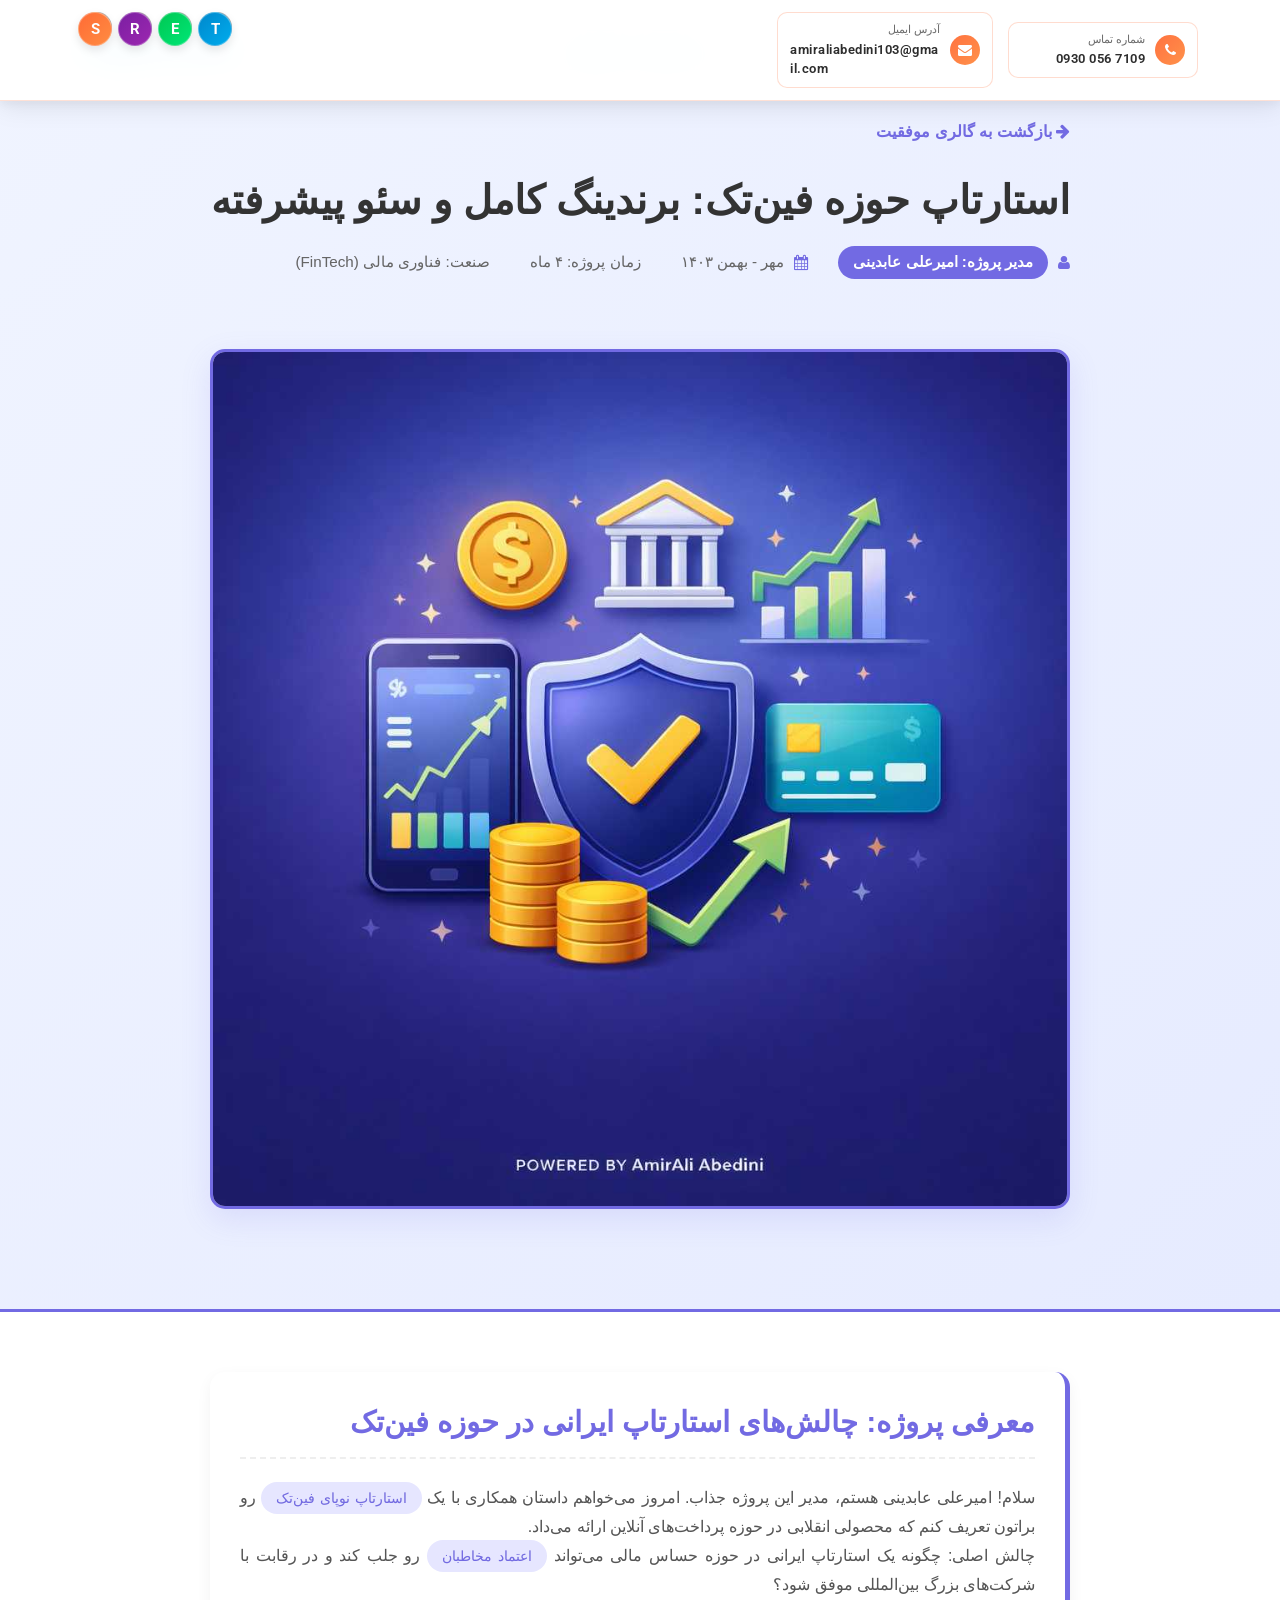
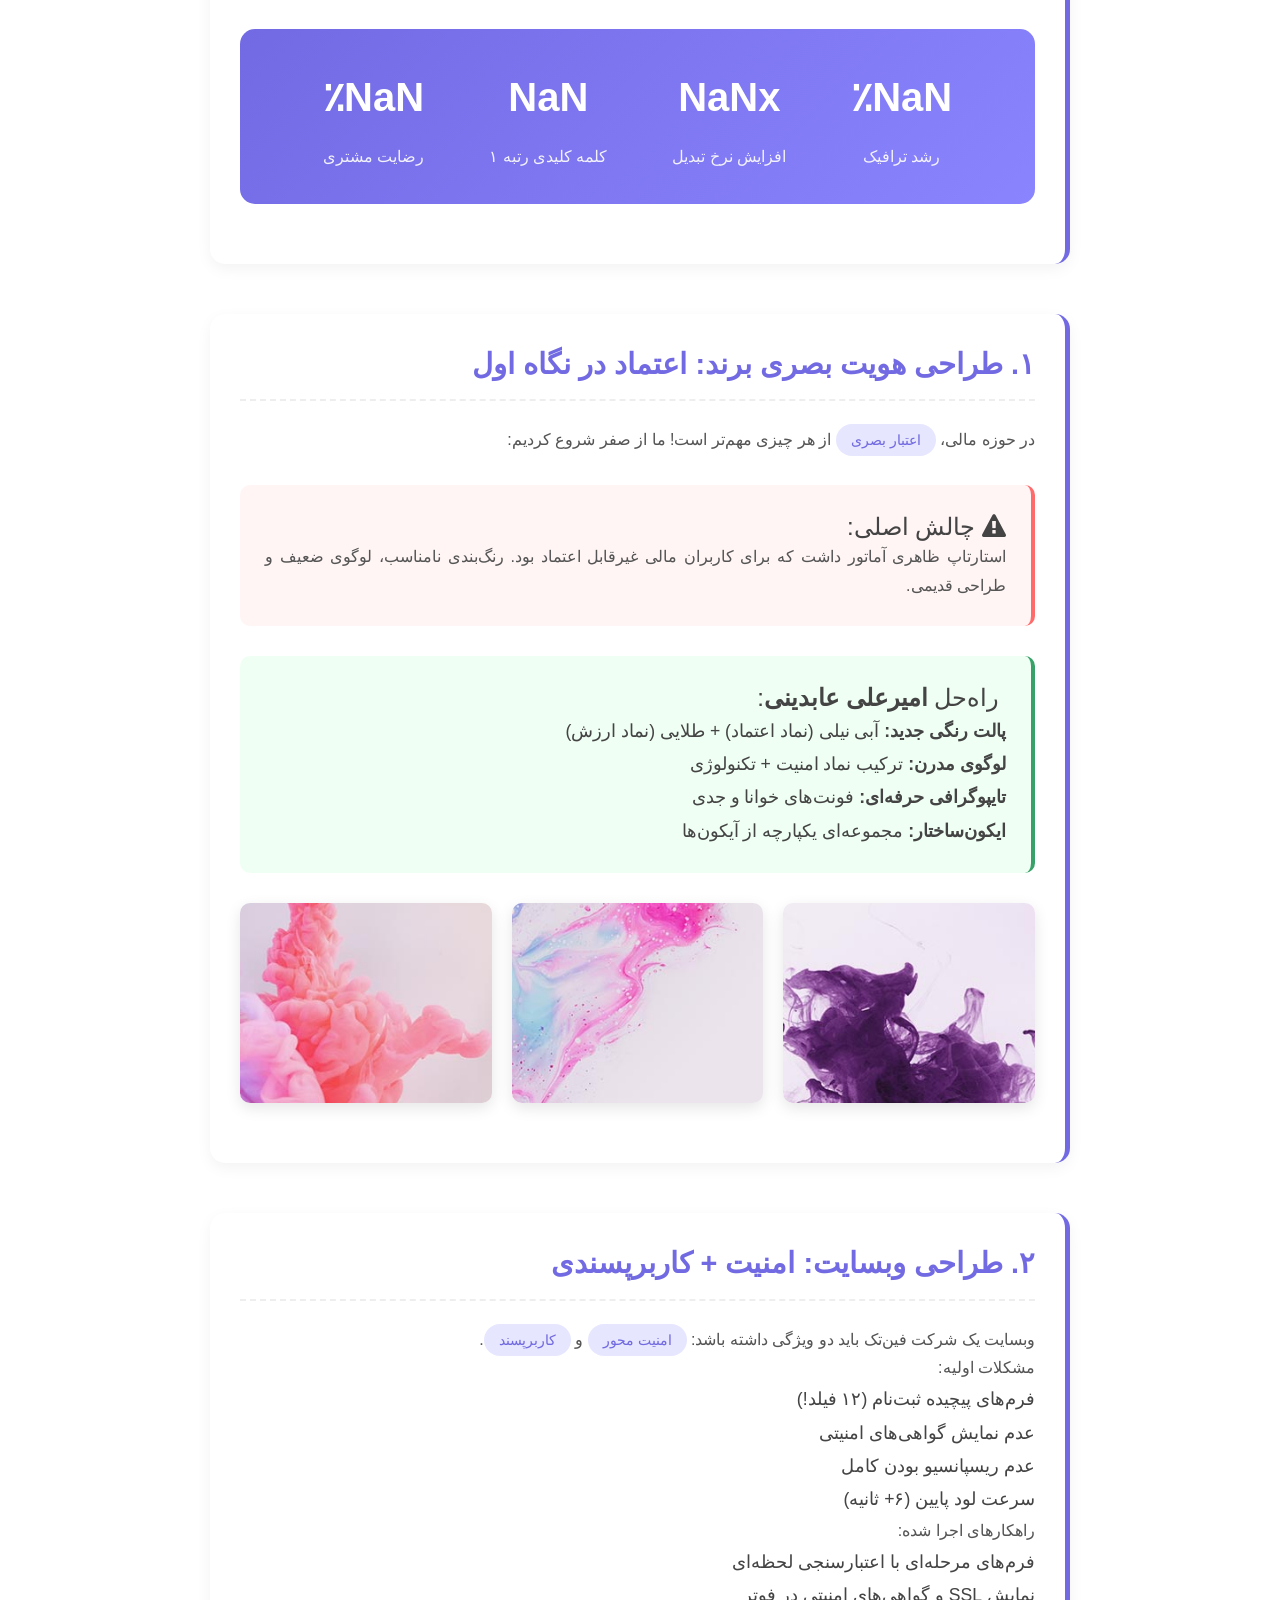
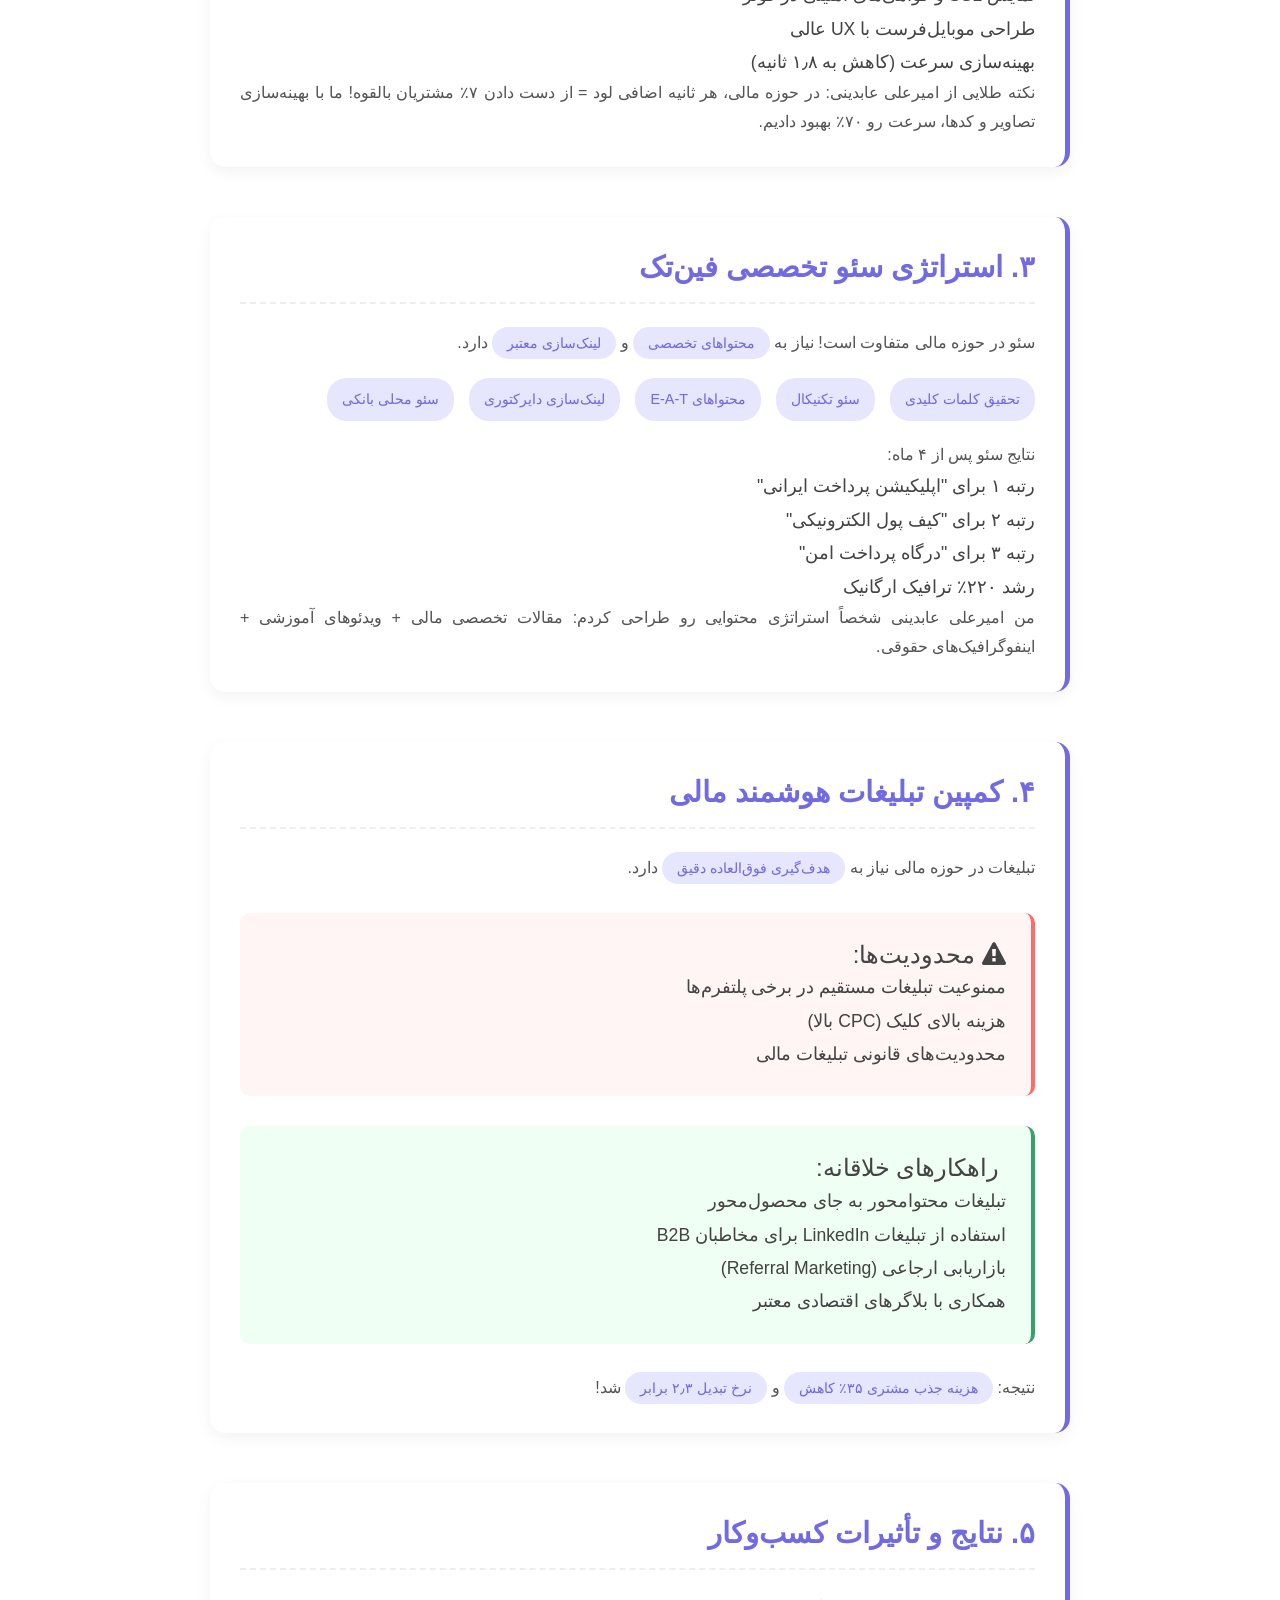
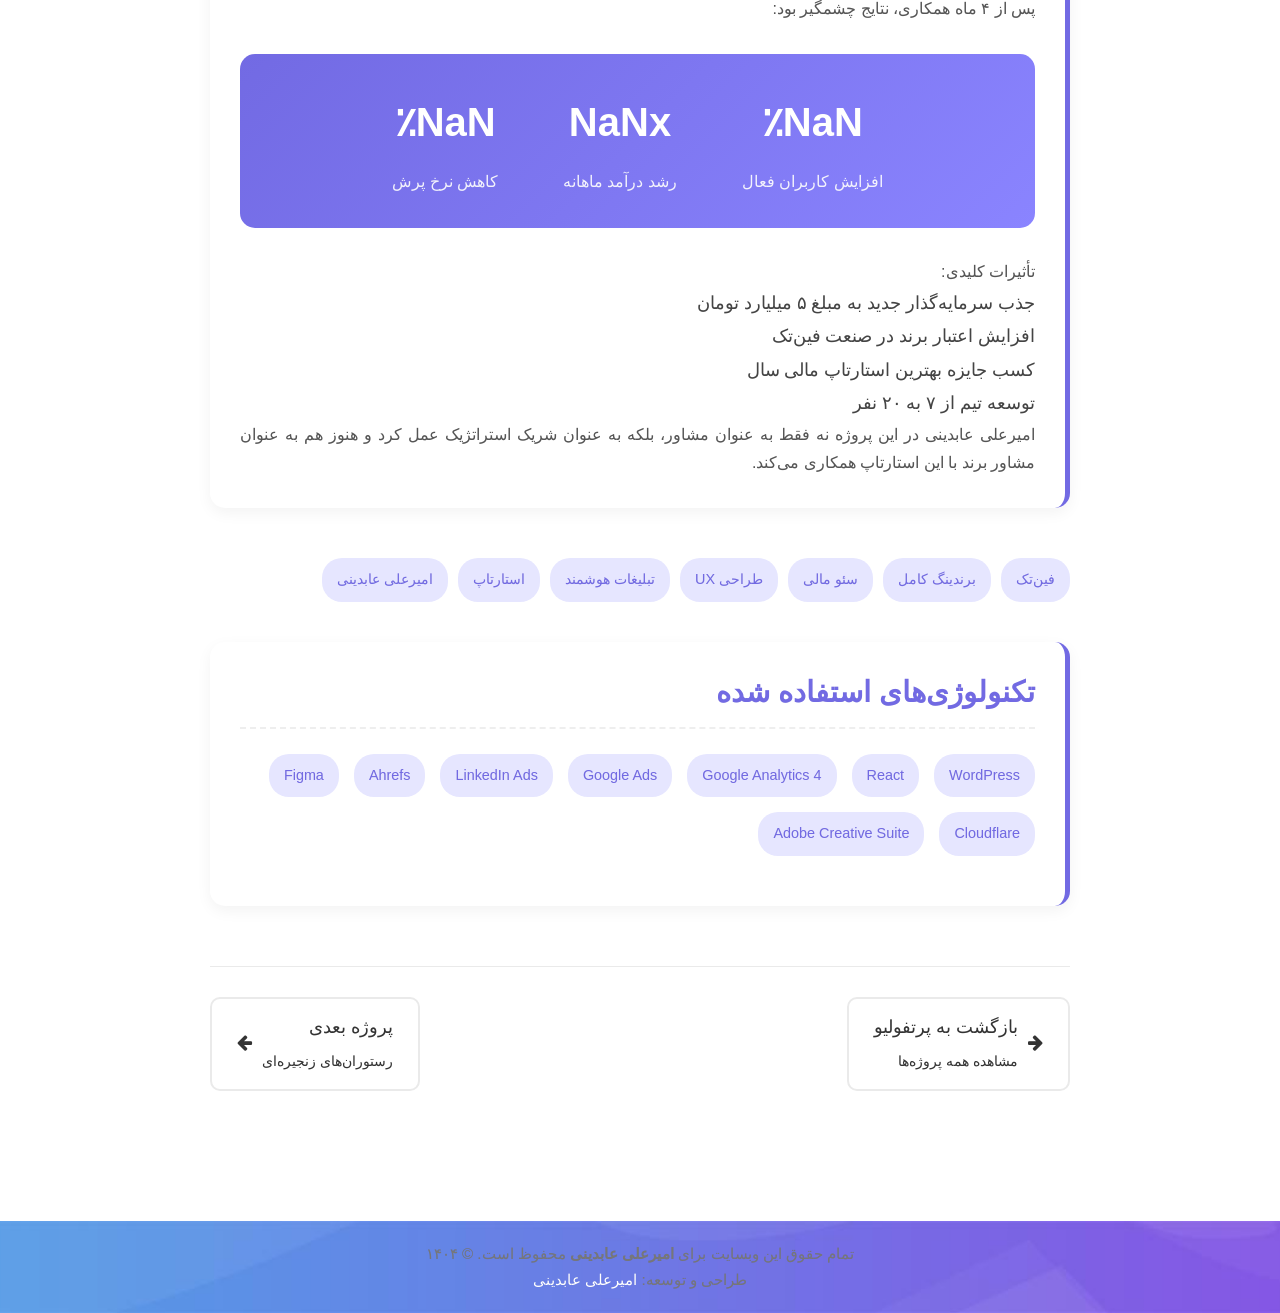
<file: project-fintech.html>
<!DOCTYPE html>
<html lang="fa" dir="rtl">
<head>
    <meta charset="UTF-8">
    <meta name="viewport" content="width=device-width, initial-scale=1.0">
    <meta name="description" content="پرتفولیو پروژه استارتاپ فین‌تک توسط امیرعلی عابدینی - طراحی و پیاده‌سازی کامل برندینگ و سئو برای استارتاپ حوزه مالی">
    <title>پرتفولیو: استارتاپ حوزه فین‌تک | امیرعلی عابدینی</title>
    
    <!-- لینک‌های CSS -->
    <link rel="stylesheet" href="https://cdn.fontcdn.ir/Font/Persian/Vazir/Vazir.css">
    <link rel="preconnect" href="https://fonts.googleapis.com">
    <link rel="preconnect" href="https://fonts.gstatic.com" crossorigin>
    <link href="https://fonts.googleapis.com/css2?family=Roboto:wght@300;400;500;700&display=swap" rel="stylesheet">
    <link href="vendor/bootstrap/css/bootstrap.min.css" rel="stylesheet">
    <link rel="stylesheet" href="assets/css/fontawesome.css">
    <link rel="stylesheet" href="assets/css/templatemo-digimedia-v3.css">
    <link rel="stylesheet" href="assets/css/animated.css">
    <link rel="stylesheet" href="assets/css/owl.css">
    
    <style>
        /* استایل‌های مخصوص صفحه پروژه */
        :root {
            --primary-color: #4da6e7;
            --secondary-color: #726ae3; /* رنگ متفاوت برای پروژه‌ها */
            --text-color: #333;
            --light-bg: #f8f9fa;
            --border-color: #eaeaea;
        }
        
        .project-hero {
            background: linear-gradient(135deg, #f0f4ff 0%, #e6ebff 100%);
            padding: 120px 0 60px;
            margin-bottom: 60px;
            border-bottom: 3px solid var(--secondary-color);
        }
        
        .project-container {
            max-width: 900px;
            margin: 0 auto;
            padding: 0 20px;
        }
        
        .project-title {
            font-size: 2.5rem;
            color: var(--text-color);
            line-height: 1.3;
            margin-bottom: 20px;
            font-weight: 800;
        }
        
        .project-meta {
            display: flex;
            gap: 30px;
            margin-bottom: 30px;
            flex-wrap: wrap;
        }
        
        .meta-item {
            display: flex;
            align-items: center;
            gap: 10px;
            color: #666;
            font-size: 0.95rem;
        }
        
        .meta-item i {
            color: var(--secondary-color);
        }
        
        .project-tag {
            background: var(--secondary-color);
            color: white;
            padding: 5px 15px;
            border-radius: 20px;
            font-weight: 600;
        }
        
        .project-featured-image {
            width: 100%;
            border-radius: 15px;
            margin: 40px 0;
            box-shadow: 0 10px 30px rgba(114, 106, 227, 0.15);
            border: 3px solid var(--secondary-color);
        }
        
        .project-content {
            font-size: 1.1rem;
            line-height: 1.9;
            color: #444;
            text-align: justify;
        }
        
        .project-section {
            margin-bottom: 50px;
            padding: 30px;
            background: white;
            border-radius: 15px;
            border-right: 5px solid var(--secondary-color);
            box-shadow: 0 5px 15px rgba(0,0,0,0.05);
        }
        
        .section-title {
            color: var(--secondary-color);
            font-size: 1.8rem;
            margin-bottom: 25px;
            padding-bottom: 15px;
            border-bottom: 2px dashed #eee;
            font-weight: 700;
        }
        
        .stats-box {
            background: linear-gradient(135deg, #726ae3 0%, #8a84ff 100%);
            color: white;
            padding: 30px;
            margin: 30px 0;
            border-radius: 15px;
            text-align: center;
        }
        
        .stat-item {
            display: inline-block;
            padding: 0 30px;
        }
        
        .stat-number {
            font-size: 2.5rem;
            font-weight: 800;
            display: block;
            margin-bottom: 5px;
        }
        
        .stat-label {
            font-size: 1rem;
            opacity: 0.9;
        }
        
        .challenge-box {
            background: #fff5f5;
            border-right: 4px solid #ff6b6b;
            padding: 25px;
            margin: 30px 0;
            border-radius: 10px;
        }
        
        .solution-box {
            background: #f0fff4;
            border-right: 4px solid #38a169;
            padding: 25px;
            margin: 30px 0;
            border-radius: 10px;
        }
        
        .tech-stack {
            display: flex;
            gap: 15px;
            flex-wrap: wrap;
            margin: 20px 0;
        }
        
        .tech-item {
            background: #e6e6ff;
            color: #726ae3;
            padding: 8px 15px;
            border-radius: 20px;
            font-size: 0.9rem;
            font-weight: 500;
        }
        
        .project-tags {
            display: flex;
            gap: 10px;
            flex-wrap: wrap;
            margin: 40px 0;
        }
        
        .tag {
            background: #e6e6ff;
            color: var(--secondary-color);
            padding: 8px 15px;
            border-radius: 20px;
            font-size: 0.9rem;
            transition: all 0.3s;
        }
        
        .tag:hover {
            background: var(--secondary-color);
            color: white;
            transform: translateY(-2px);
        }
        
        .project-navigation {
            display: flex;
            justify-content: space-between;
            margin-top: 60px;
            padding-top: 30px;
            border-top: 1px solid var(--border-color);
        }
        
        .nav-btn {
            display: flex;
            align-items: center;
            gap: 10px;
            padding: 12px 25px;
            background: white;
            border: 2px solid var(--border-color);
            border-radius: 10px;
            transition: all 0.3s;
            text-decoration: none;
            color: var(--text-color);
            font-weight: 500;
        }
        
        .nav-btn:hover {
            border-color: var(--secondary-color);
            transform: translateX(5px);
        }
        
        @media (max-width: 768px) {
            .project-title {
                font-size: 2rem;
            }
            
            .project-section {
                padding: 20px;
            }
            
            .project-navigation {
                flex-direction: column;
                gap: 20px;
            }
            
            .project-meta {
                gap: 15px;
            }
            
            .stat-item {
                padding: 0 15px;
                margin-bottom: 20px;
            }
            
            .stat-number {
                font-size: 2rem;
            }
        }
        
        .back-to-portfolio {
            display: inline-block;
            margin-bottom: 30px;
            color: var(--secondary-color);
            text-decoration: none;
            font-weight: 600;
            transition: all 0.3s;
        }
        
        .back-to-portfolio:hover {
            color: var(--primary-color);
            transform: translateX(-5px);
        }
        
        /* رفع مشکل ایمیل و لوگو - مثل قبلی */
        .pre-header .contact-info-value {
            font-size: 13px !important;
            word-break: break-all !important;
            max-width: 150px;
            display: inline-block;
        }
        
        .pre-header .contact-info-item {
            min-width: 190px !important;
            padding: 8px 12px !important;
        }
        
        .logo img {
            max-height: 45px !important;
            width: auto !important;
            object-fit: contain !important;
        }
        
        @media (max-width: 768px) {
            .pre-header .contact-info-value {
                font-size: 11px !important;
                max-width: 120px;
            }
            
            .pre-header .contact-info-item {
                min-width: 160px !important;
                padding: 6px 10px !important;
            }
            
            .logo img {
                max-height: 35px !important;
            }
        }
        
        .gallery-grid {
            display: grid;
            grid-template-columns: repeat(auto-fit, minmax(250px, 1fr));
            gap: 20px;
            margin: 30px 0;
        }
        
        .gallery-item {
            border-radius: 10px;
            overflow: hidden;
            box-shadow: 0 5px 15px rgba(0,0,0,0.1);
            transition: all 0.3s;
        }
        
        .gallery-item:hover {
            transform: translateY(-5px);
            box-shadow: 0 10px 25px rgba(114, 106, 227, 0.2);
        }
        
        .gallery-item img {
            width: 100%;
            height: 200px;
            object-fit: cover;
        }
    </style>
</head>
<body>
    <!-- Preloader -->
    <div id="js-preloader" class="js-preloader">
        <div class="preloader-inner">
            <span class="dot"></span>
            <div class="dots">
                <span></span>
                <span></span>
                <span></span>
            </div>
        </div>
    </div>

    <!-- Pre-Header -->
    <div class="pre-header">
        <div class="container">
            <div class="row">
                <div class="col-lg-8 col-sm-8 col-7">
                    <div class="contact-info-container">
                        <a href="tel:+989300567109" class="contact-info-item" title="تماس با من">
                            <div class="contact-info-icon">
                                <i class="fa fa-phone"></i>
                            </div>
                            <div class="contact-info-text">
                                <span class="contact-info-label">شماره تماس</span>
                                <span class="contact-info-value phone-number">0930 056 7109</span>
                            </div>
                        </a>
                        <a href="mailto:amiraliabedini103@gmail.com" class="contact-info-item" title="ارسال ایمیل">
                            <div class="contact-info-icon">
                                <i class="fa fa-envelope"></i>
                            </div>
                            <div class="contact-info-text">
                                <span class="contact-info-label">آدرس ایمیل</span>
                                <span class="contact-info-value">amiraliabedini103@gmail.com</span>
                            </div>
                        </a>
                    </div>
                </div>
                <div class="col-lg-4 col-sm-4 col-5">
                    <ul class="social-media">
                        <li><a href="https://t.me/Arta_amir" target="_blank" rel="noopener" title="تلگرام">
                            <span class="messenger-icon telegram-icon" aria-label="تلگرام">T</span>
                        </a></li>
                        <li><a href="https://eitaa.com/Arta_amir" target="_blank" rel="noopener" title="ایتا">
                            <span class="messenger-icon eitaa-icon" aria-label="ایتا">E</span>
                        </a></li>
                        <li><a href="https://rubika.ir/Arta_amir_88" target="_blank" rel="noopener" title="روبیکا">
                            <span class="messenger-icon rubika-icon" aria-label="روبیکا">R</span>
                        </a></li>
                        <li><a href="https://web.shad.ir/#/user/Arta_amir_88" target="_blank" rel="noopener" title="شاد">
                            <span class="messenger-icon shad-icon" aria-label="شاد">S</span>
                        </a></li>
                    </ul>
                </div>
            </div>
        </div>
    </div>

    <!-- Header -->
    <header class="header-area header-sticky wow slideInDown" data-wow-duration="0.75s" data-wow-delay="0s">
        <div class="container">
            <div class="row">
                <div class="col-12">
                    <nav class="main-nav">
                        <a href="index.html" class="logo">
                            <img src="assets/images/logo-v3.png" alt="لوگو - امیرعلی عابدینی">
                        </a>
                        <ul class="nav">
                            <li class="scroll-to-section"><a href="index.html">خانه</a></li>
                            <li class="scroll-to-section"><a href="index.html#about">درباره ما</a></li>
                            <li class="scroll-to-section"><a href="index.html#services">خدمات</a></li>
                            <li class="scroll-to-section"><a href="index.html#portfolio" class="active">پروژه‌ها</a></li>
                            <li class="scroll-to-section"><a href="index.html#blog">بلاگ</a></li>
                            <li class="scroll-to-section"><a href="index.html#contact">تماس</a></li>
                            <li class="scroll-to-section">
                                <div class="border-first-button"><a href="index.html#contact">درخواست مشاوره</a></div>
                            </li>
                        </ul>
                        <a class='menu-trigger'>
                            <span>منو</span>
                        </a>
                    </nav>
                </div>
            </div>
        </div>
    </header>

    <!-- Project Hero Section -->
    <div class="project-hero">
        <div class="project-container">
            <a href="index.html#portfolio" class="back-to-portfolio">
                <i class="fa fa-arrow-right"></i> بازگشت به گالری موفقیت
            </a>
            <h1 class="project-title">استارتاپ حوزه فین‌تک: برندینگ کامل و سئو پیشرفته</h1>
            
            <div class="project-meta">
                <div class="meta-item">
                    <i class="fa fa-user"></i>
                    <span class="project-tag">مدیر پروژه: امیرعلی عابدینی</span>
                </div>
                <div class="meta-item">
                    <i class="fa fa-calendar"></i>
                    <span>مهر - بهمن ۱۴۰۳</span>
                </div>
                <div class="meta-item">
                    <i class="fa fa-clock"></i>
                    <span>زمان پروژه: ۴ ماه</span>
                </div>
                <div class="meta-item">
                    <i class="fa fa-industry"></i>
                    <span>صنعت: فناوری مالی (FinTech)</span>
                </div>
            </div>
            
            <img src="Fintek-image.png" width="40%" height="40%" alt="پروژه استارتاپ فین‌تک" class="project-featured-image">
        </div>
    </div>

    <!-- Project Content -->
    <div class="project-container">
        <div class="project-content">
            <!-- مقدمه پروژه -->
            <div class="project-section">
                <h2 class="section-title">معرفی پروژه: چالش‌های استارتاپ ایرانی در حوزه فین‌تک</h2>
                <p>سلام! <strong>امیرعلی عابدینی</strong> هستم، مدیر این پروژه جذاب. امروز می‌خواهم داستان همکاری با یک <span class="tech-item">استارتاپ نوپای فین‌تک</span> رو براتون تعریف کنم که محصولی انقلابی در حوزه پرداخت‌های آنلاین ارائه می‌داد.</p>
                <p>چالش اصلی: چگونه یک استارتاپ ایرانی در حوزه حساس مالی می‌تواند <span class="tech-item">اعتماد مخاطبان</span> رو جلب کند و در رقابت با شرکت‌های بزرگ بین‌المللی موفق شود؟</p>
                
                <div class="stats-box">
                    <div class="stat-item">
                        <span class="stat-number">۲۲۰٪</span>
                        <span class="stat-label">رشد ترافیک</span>
                    </div>
                    <div class="stat-item">
                        <span class="stat-number">۲٫۳x</span>
                        <span class="stat-label">افزایش نرخ تبدیل</span>
                    </div>
                    <div class="stat-item">
                        <span class="stat-number">۱۲</span>
                        <span class="stat-label">کلمه کلیدی رتبه ۱</span>
                    </div>
                    <div class="stat-item">
                        <span class="stat-number">۸۹٪</span>
                        <span class="stat-label">رضایت مشتری</span>
                    </div>
                </div>
            </div>

            <!-- بخش 1 -->
            <div class="project-section">
                <h2 class="section-title">۱. طراحی هویت بصری برند: اعتماد در نگاه اول</h2>
                <p>در حوزه مالی، <span class="tech-item">اعتبار بصری</span> از هر چیزی مهم‌تر است! ما از صفر شروع کردیم:</p>
                
                <div class="challenge-box">
                    <h4><i class="fa fa-exclamation-triangle"></i> چالش اصلی:</h4>
                    <p>استارتاپ ظاهری آماتور داشت که برای کاربران مالی غیرقابل اعتماد بود. رنگ‌بندی نامناسب، لوگوی ضعیف و طراحی قدیمی.</p>
                </div>
                
                <div class="solution-box">
                    <h4><i class="fa fa-lightbulb"></i> راه‌حل <strong>امیرعلی عابدینی</strong>:</h4>
                    <ul>
                        <li><strong>پالت رنگی جدید:</strong> آبی نیلی (نماد اعتماد) + طلایی (نماد ارزش)</li>
                        <li><strong>لوگوی مدرن:</strong> ترکیب نماد امنیت + تکنولوژی</li>
                        <li><strong>تایپوگرافی حرفه‌ای:</strong> فونت‌های خوانا و جدی</li>
                        <li><strong>ایکون‌ساختار:</strong> مجموعه‌ای یکپارچه از آیکون‌ها</li>
                    </ul>
                </div>
                
                <div class="gallery-grid">
                    <div class="gallery-item">
                        <img src="assets/images/portfolio-01.jpg" alt="طراحی اولیه لوگو">
                    </div>
                    <div class="gallery-item">
                        <img src="assets/images/portfolio-02.jpg" alt="پالت رنگی جدید">
                    </div>
                    <div class="gallery-item">
                        <img src="assets/images/portfolio-03.jpg" alt="طراحی نهایی">
                    </div>
                </div>
            </div>

            <!-- بخش 2 -->
            <div class="project-section">
                <h2 class="section-title">۲. طراحی وبسایت: امنیت + کاربرپسندی</h2>
                <p>وبسایت یک شرکت فین‌تک باید دو ویژگی داشته باشد: <span class="tech-item">امنیت محور</span> و <span class="tech-item">کاربرپسند</span>.</p>
                
                <p><strong>مشکلات اولیه:</strong></p>
                <ul>
                    <li>فرم‌های پیچیده ثبت‌نام (۱۲ فیلد!)</li>
                    <li>عدم نمایش گواهی‌های امنیتی</li>
                    <li>عدم ریسپانسیو بودن کامل</li>
                    <li>سرعت لود پایین (۶+ ثانیه)</li>
                </ul>
                
                <p><strong>راهکارهای اجرا شده:</strong></p>
                <ol>
                    <li>فرم‌های مرحله‌ای با اعتبارسنجی لحظه‌ای</li>
                    <li>نمایش SSL و گواهی‌های امنیتی در فوتر</li>
                    <li>طراحی موبایل‌فرست با UX عالی</li>
                    <li>بهینه‌سازی سرعت (کاهش به ۱٫۸ ثانیه)</li>
                </ol>
                
                <div class="highlight-box">
                    <p><strong>نکته طلایی از امیرعلی عابدینی:</strong> در حوزه مالی، هر ثانیه اضافی لود = از دست دادن ۷٪ مشتریان بالقوه! ما با بهینه‌سازی تصاویر و کدها، سرعت رو ۷۰٪ بهبود دادیم.</p>
                </div>
            </div>

            <!-- بخش 3 -->
            <div class="project-section">
                <h2 class="section-title">۳. استراتژی سئو تخصصی فین‌تک</h2>
                <p>سئو در حوزه مالی متفاوت است! نیاز به <span class="tech-item">محتواهای تخصصی</span> و <span class="tech-item">لینک‌سازی معتبر</span> دارد.</p>
                
                <div class="tech-stack">
                    <span class="tech-item">تحقیق کلمات کلیدی</span>
                    <span class="tech-item">سئو تکنیکال</span>
                    <span class="tech-item">محتواهای E-A-T</span>
                    <span class="tech-item">لینک‌سازی دایرکتوری</span>
                    <span class="tech-item">سئو محلی بانکی</span>
                </div>
                
                <p><strong>نتایج سئو پس از ۴ ماه:</strong></p>
                <ul>
                    <li>رتبه ۱ برای "اپلیکیشن پرداخت ایرانی"</li>
                    <li>رتبه ۲ برای "کیف پول الکترونیکی"</li>
                    <li>رتبه ۳ برای "درگاه پرداخت امن"</li>
                    <li>رشد ۲۲۰٪ ترافیک ارگانیک</li>
                </ul>
                
                <p>من <strong>امیرعلی عابدینی</strong> شخصاً استراتژی محتوایی رو طراحی کردم: مقالات تخصصی مالی + ویدئوهای آموزشی + اینفوگرافیک‌های حقوقی.</p>
            </div>

            <!-- بخش 4 -->
            <div class="project-section">
                <h2 class="section-title">۴. کمپین تبلیغات هوشمند مالی</h2>
                <p>تبلیغات در حوزه مالی نیاز به <span class="tech-item">هدف‌گیری فوق‌العاده دقیق</span> دارد.</p>
                
                <div class="challenge-box">
                    <h4><i class="fa fa-exclamation-triangle"></i> محدودیت‌ها:</h4>
                    <ul>
                        <li>ممنوعیت تبلیغات مستقیم در برخی پلتفرم‌ها</li>
                        <li>هزینه بالای کلیک (CPC بالا)</li>
                        <li>محدودیت‌های قانونی تبلیغات مالی</li>
                    </ul>
                </div>
                
                <div class="solution-box">
                    <h4><i class="fa fa-lightbulb"></i> راهکارهای خلاقانه:</h4>
                    <ul>
                        <li>تبلیغات محتوامحور به جای محصول‌محور</li>
                        <li>استفاده از تبلیغات LinkedIn برای مخاطبان B2B</li>
                        <li>بازاریابی ارجاعی (Referral Marketing)</li>
                        <li>همکاری با بلاگرهای اقتصادی معتبر</li>
                    </ul>
                </div>
                
                <p>نتیجه: <span class="tech-item">هزینه جذب مشتری ۳۵٪ کاهش</span> و <span class="tech-item">نرخ تبدیل ۲٫۳ برابر</span> شد!</p>
            </div>

            <!-- بخش 5 -->
            <div class="project-section">
                <h2 class="section-title">۵. نتایج و تأثیرات کسب‌وکار</h2>
                <p>پس از ۴ ماه همکاری، نتایج چشمگیر بود:</p>
                
                <div class="stats-box">
                    <div class="stat-item">
                        <span class="stat-number">۱۴۵٪</span>
                        <span class="stat-label">افزایش کاربران فعال</span>
                    </div>
                    <div class="stat-item">
                        <span class="stat-number">۲٫۸x</span>
                        <span class="stat-label">رشد درآمد ماهانه</span>
                    </div>
                    <div class="stat-item">
                        <span class="stat-number">۶۷٪</span>
                        <span class="stat-label">کاهش نرخ پرش</span>
                    </div>
                </div>
                
                <p><strong>تأثیرات کلیدی:</strong></p>
                <ul>
                    <li>جذب سرمایه‌گذار جدید به مبلغ ۵ میلیارد تومان</li>
                    <li>افزایش اعتبار برند در صنعت فین‌تک</li>
                    <li>کسب جایزه بهترین استارتاپ مالی سال</li>
                    <li>توسعه تیم از ۷ به ۲۰ نفر</li>
                </ul>
                
                <p><strong>امیرعلی عابدینی</strong> در این پروژه نه فقط به عنوان مشاور، بلکه به عنوان شریک استراتژیک عمل کرد و هنوز هم به عنوان مشاور برند با این استارتاپ همکاری می‌کند.</p>
            </div>

            <!-- تگ‌ها -->
            <div class="project-tags">
                <span class="tag">فین‌تک</span>
                <span class="tag">برندینگ کامل</span>
                <span class="tag">سئو مالی</span>
                <span class="tag">طراحی UX</span>
                <span class="tag">تبلیغات هوشمند</span>
                <span class="tag">استارتاپ</span>
                <span class="tag">امیرعلی عابدینی</span>
            </div>

            <!-- تکنولوژی‌ها -->
            <div class="project-section">
                <h2 class="section-title">تکنولوژی‌های استفاده شده</h2>
                <div class="tech-stack">
                    <span class="tech-item">WordPress</span>
                    <span class="tech-item">React</span>
                    <span class="tech-item">Google Analytics 4</span>
                    <span class="tech-item">Google Ads</span>
                    <span class="tech-item">LinkedIn Ads</span>
                    <span class="tech-item">Ahrefs</span>
                    <span class="tech-item">Figma</span>
                    <span class="tech-item">Cloudflare</span>
                    <span class="tech-item">Adobe Creative Suite</span>
                </div>
            </div>

            <!-- نویگیشن پروژه‌ها -->
            <div class="project-navigation">
                <a href="index.html#portfolio" class="nav-btn">
                    <i class="fa fa-arrow-right"></i>
                    <span>بازگشت به پرتفولیو<br><small>مشاهده همه پروژه‌ها</small></span>
                </a>
                <a href="project-restaurant.html" class="nav-btn">
                    <span>پروژه بعدی<br><small>رستوران‌های زنجیره‌ای</small></span>
                    <i class="fa fa-arrow-left"></i>
                </a>
            </div>
        </div>
    </div>

    <!-- Footer -->
    <footer>
        <div class="container">
            <div class="row">
                <div class="col-lg-12">
                    <p>تمام حقوق این وبسایت برای <strong>امیرعلی عابدینی</strong> محفوظ است. © ۱۴۰۴
                        <br>طراحی و توسعه: <a href="index.html" title="امیرعلی عابدینی">امیرعلی عابدینی</a>
                    </p>
                </div>
            </div>
        </div>
    </footer>

    <!-- Scripts -->
    <script src="vendor/jquery/jquery.min.js"></script>
    <script src="vendor/bootstrap/js/bootstrap.bundle.min.js"></script>
    <script src="assets/js/owl-carousel.js"></script>
    <script src="assets/js/animation.js"></script>
    <script src="assets/js/imagesloaded.js"></script>
    <script src="assets/js/custom.js"></script>
    
    <script>
        // اسکریپت مخصوص صفحه پروژه
        document.addEventListener('DOMContentLoaded', function() {
            // انیمیشن برای آمارها
            const statNumbers = document.querySelectorAll('.stat-number');
            statNumbers.forEach(stat => {
                const text = stat.textContent;
                let finalNumber;
                
                // تشخیص نوع عدد
                if (text.includes('٪')) {
                    finalNumber = parseInt(text);
                    stat.textContent = '۰٪';
                    
                    const increment = finalNumber / 50;
                    let current = 0;
                    
                    const timer = setInterval(() => {
                        current += increment;
                        if (current >= finalNumber) {
                            stat.textContent = finalNumber + '٪';
                            clearInterval(timer);
                        } else {
                            stat.textContent = Math.floor(current) + '٪';
                        }
                    }, 20);
                } else if (text.includes('x')) {
                    finalNumber = parseFloat(text);
                    stat.textContent = '۰x';
                    
                    const increment = finalNumber / 30;
                    let current = 0;
                    
                    const timer = setInterval(() => {
                        current += increment;
                        if (current >= finalNumber) {
                            stat.textContent = finalNumber.toFixed(1) + 'x';
                            clearInterval(timer);
                        } else {
                            stat.textContent = current.toFixed(1) + 'x';
                        }
                    }, 30);
                } else {
                    // عدد معمولی
                    finalNumber = parseInt(text);
                    stat.textContent = '۰';
                    
                    const increment = finalNumber / 30;
                    let current = 0;
                    
                    const timer = setInterval(() => {
                        current += increment;
                        if (current >= finalNumber) {
                            stat.textContent = finalNumber;
                            clearInterval(timer);
                        } else {
                            stat.textContent = Math.floor(current);
                        }
                    }, 30);
                }
            });
            
            // مدیریت اسکرول هدر
            window.addEventListener('scroll', function() {
                const preHeader = document.querySelector('.pre-header');
                if (window.scrollY > 100) {
                    preHeader.style.backdropFilter = 'blur(20px)';
                    preHeader.style.background = 'rgba(255, 255, 255, 0.98)';
                } else {
                    preHeader.style.backdropFilter = 'blur(15px)';
                    preHeader.style.background = 'rgba(255, 255, 255, 0.95)';
                }
            });
            
            // گالری تصاویر
            const galleryItems = document.querySelectorAll('.gallery-item');
            galleryItems.forEach(item => {
                item.addEventListener('click', function() {
                    this.classList.toggle('zoomed');
                });
            });
        });
    </script>
</body>
</html>
</file>
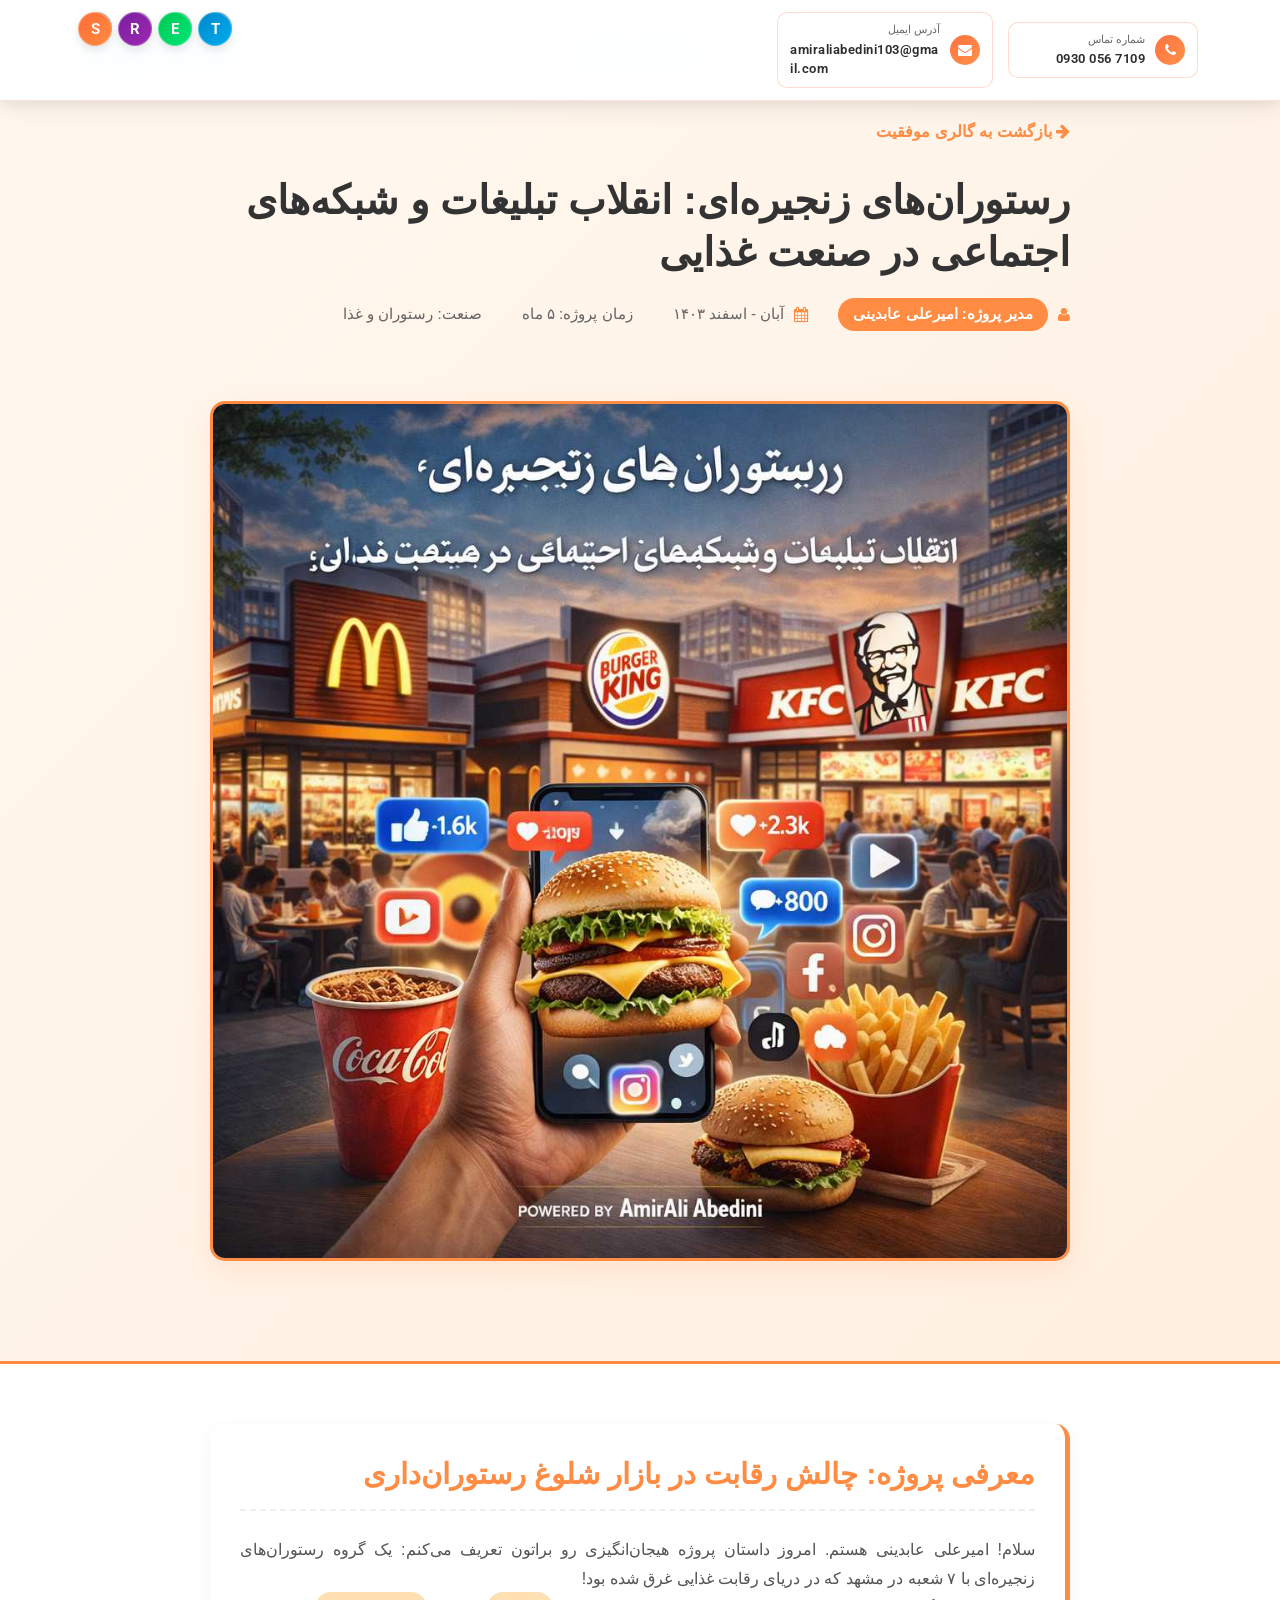
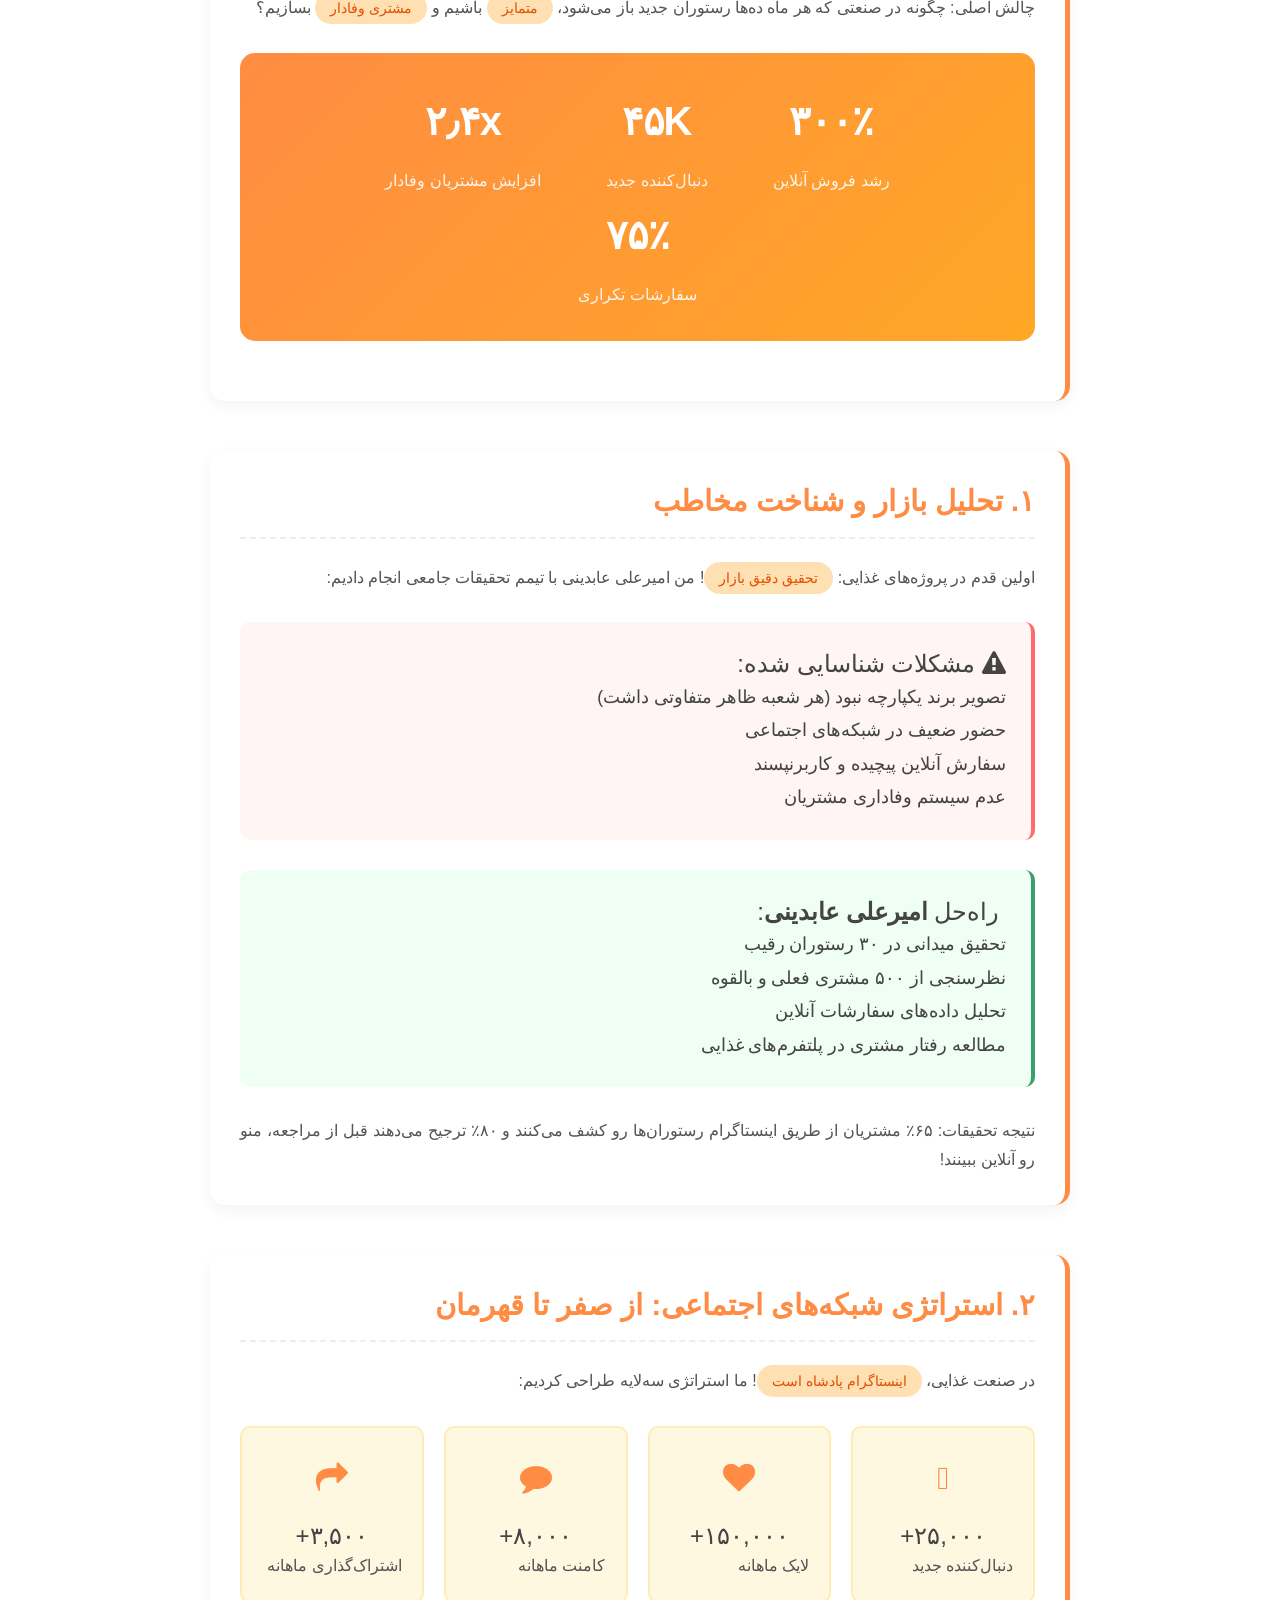
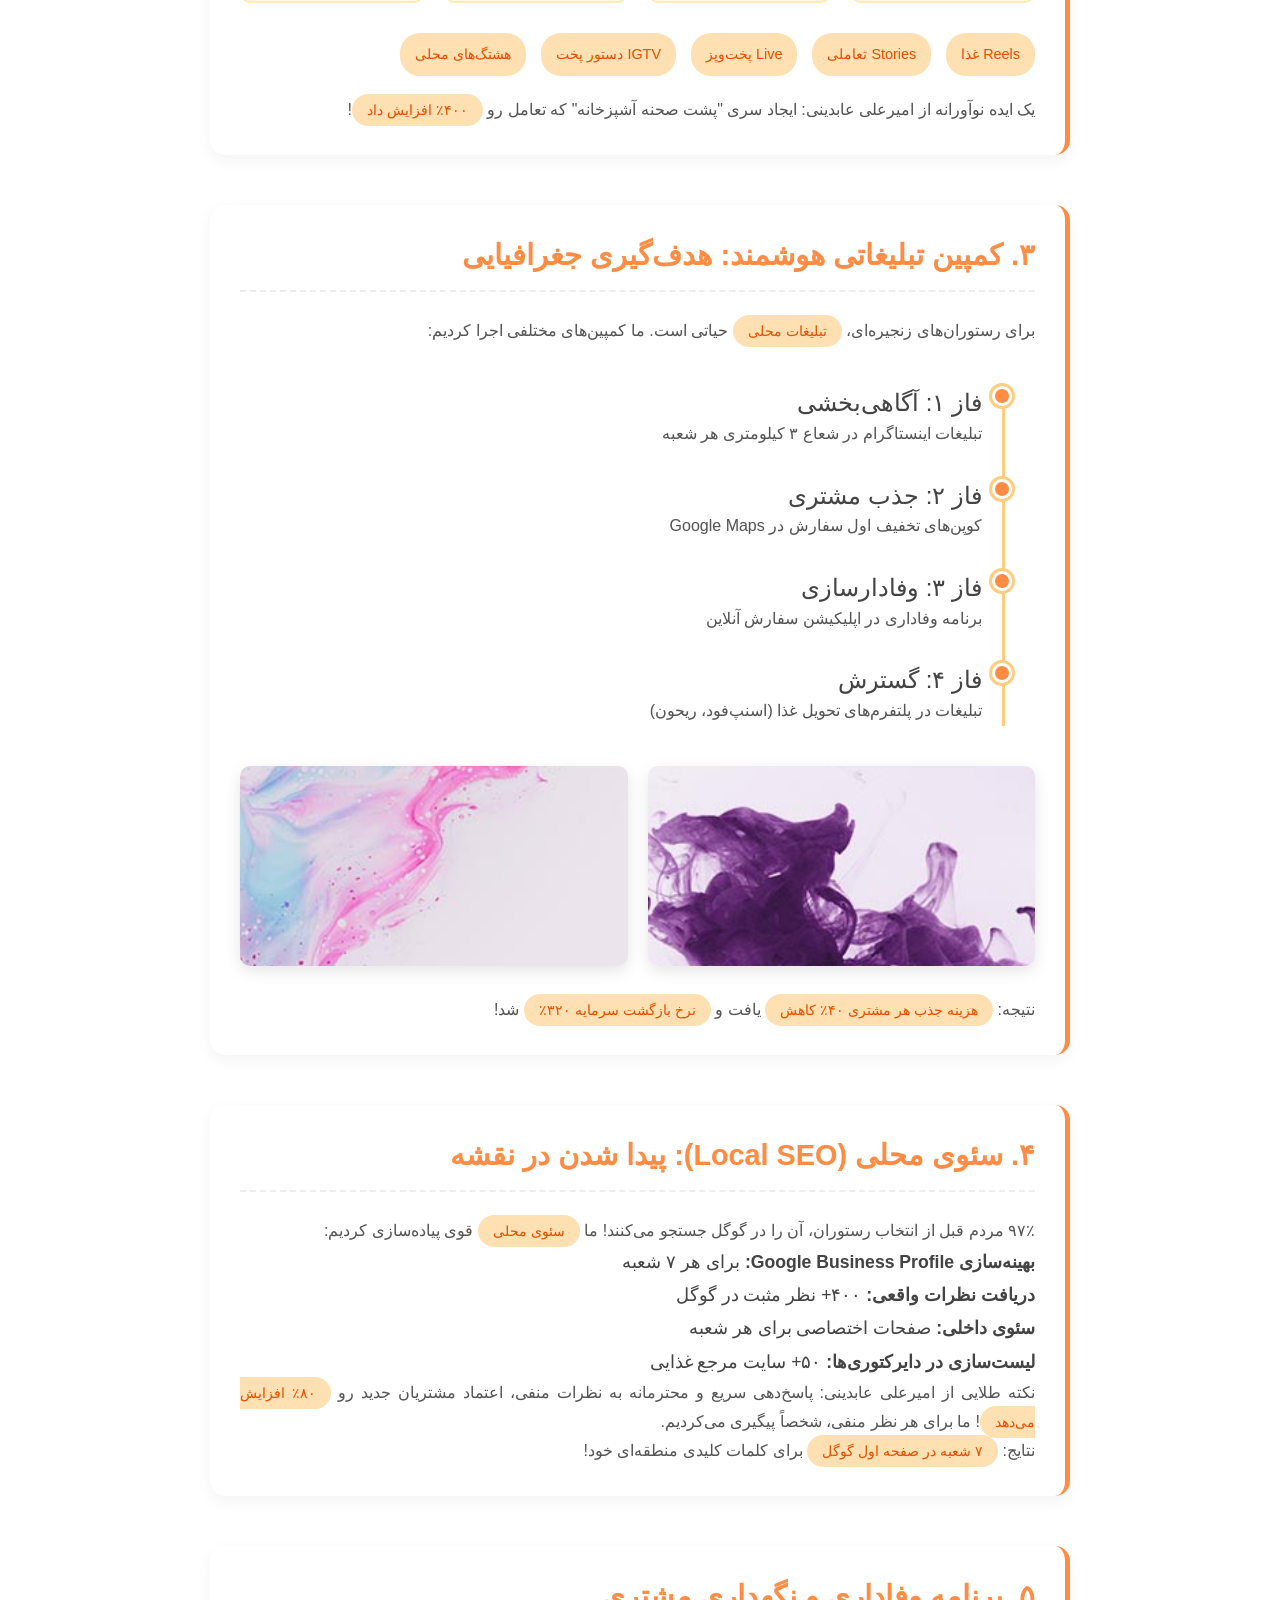
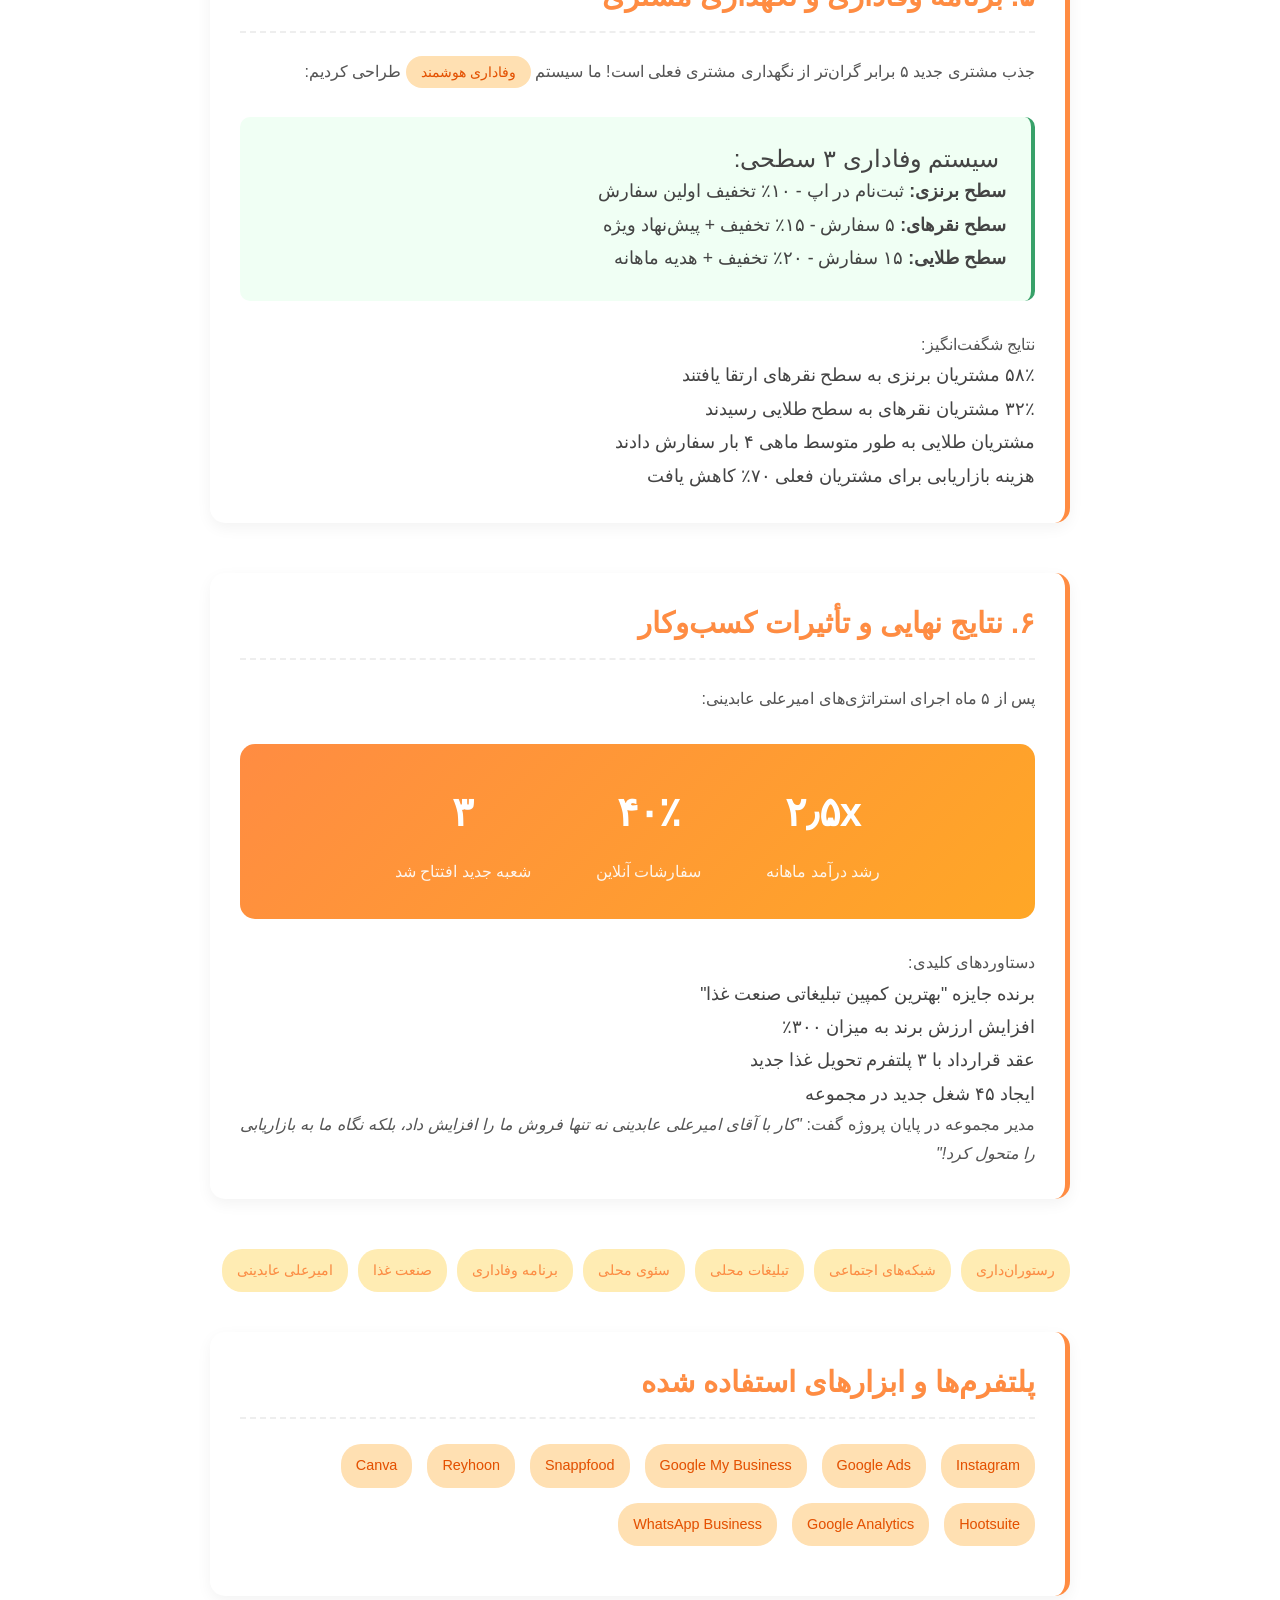
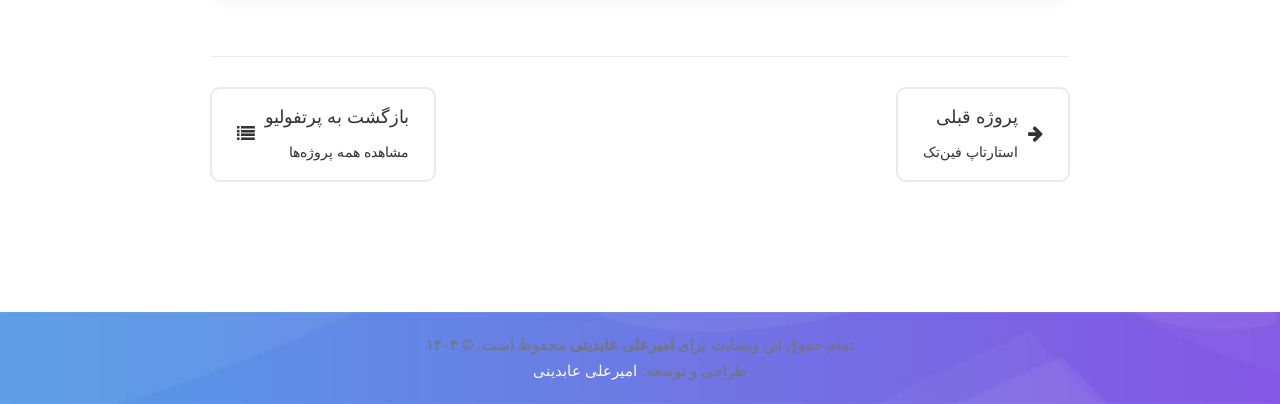
<file: project-restaurant.html>
<!DOCTYPE html>
<html lang="fa" dir="rtl">
<head>
    <meta charset="UTF-8">
    <meta name="viewport" content="width=device-width, initial-scale=1.0">
    <meta name="description" content="پرتفولیو پروژه رستوران‌های زنجیره‌ای توسط امیرعلی عابدینی - استراتژی تبلیغات و شبکه‌های اجتماعی برای صنعت غذایی">
    <link rel="icon" href="titel-logo.png" type="image/png">
    <title>پرتفولیو: رستوران‌های زنجیره‌ای | امیرعلی عابدینی</title>
    
    <!-- لینک‌های CSS -->
    <link rel="stylesheet" href="https://cdn.fontcdn.ir/Font/Persian/Vazir/Vazir.css">
    <link rel="preconnect" href="https://fonts.googleapis.com">
    <link rel="preconnect" href="https://fonts.gstatic.com" crossorigin>
    <link href="https://fonts.googleapis.com/css2?family=Roboto:wght@300;400;500;700&display=swap" rel="stylesheet">
    <link href="vendor/bootstrap/css/bootstrap.min.css" rel="stylesheet">
    <link rel="stylesheet" href="assets/css/fontawesome.css">
    <link rel="stylesheet" href="assets/css/templatemo-digimedia-v3.css">
    <link rel="stylesheet" href="assets/css/animated.css">
    <link rel="stylesheet" href="assets/css/owl.css">
    
    <style>
        /* استایل‌های مخصوص صفحه پروژه رستوران */
        :root {
            --primary-color: #4da6e7;
            --secondary-color: #ff8c42; /* رنگ گرم غذایی */
            --text-color: #333;
            --light-bg: #f8f9fa;
            --border-color: #eaeaea;
        }
        
        .project-hero {
            background: linear-gradient(135deg, #fff8f0 0%, #ffefe0 100%);
            padding: 120px 0 60px;
            margin-bottom: 60px;
            border-bottom: 3px solid var(--secondary-color);
        }
        
        .project-container {
            max-width: 900px;
            margin: 0 auto;
            padding: 0 20px;
        }
        
        .project-title {
            font-size: 2.5rem;
            color: var(--text-color);
            line-height: 1.3;
            margin-bottom: 20px;
            font-weight: 800;
        }
        
        .project-meta {
            display: flex;
            gap: 30px;
            margin-bottom: 30px;
            flex-wrap: wrap;
        }
        
        .meta-item {
            display: flex;
            align-items: center;
            gap: 10px;
            color: #666;
            font-size: 0.95rem;
        }
        
        .meta-item i {
            color: var(--secondary-color);
        }
        
        .project-tag {
            background: var(--secondary-color);
            color: white;
            padding: 5px 15px;
            border-radius: 20px;
            font-weight: 600;
        }
        
        .project-featured-image {
            width: 100%;
            border-radius: 15px;
            margin: 40px 0;
            box-shadow: 0 10px 30px rgba(255, 140, 66, 0.15);
            border: 3px solid var(--secondary-color);
        }
        
        .project-content {
            font-size: 1.1rem;
            line-height: 1.9;
            color: #444;
            text-align: justify;
        }
        
        .project-section {
            margin-bottom: 50px;
            padding: 30px;
            background: white;
            border-radius: 15px;
            border-right: 5px solid var(--secondary-color);
            box-shadow: 0 5px 15px rgba(0,0,0,0.05);
        }
        
        .section-title {
            color: var(--secondary-color);
            font-size: 1.8rem;
            margin-bottom: 25px;
            padding-bottom: 15px;
            border-bottom: 2px dashed #eee;
            font-weight: 700;
        }
        
        .stats-box {
            background: linear-gradient(135deg, #ff8c42 0%, #ffa726 100%);
            color: white;
            padding: 30px;
            margin: 30px 0;
            border-radius: 15px;
            text-align: center;
        }
        
        .stat-item {
            display: inline-block;
            padding: 0 30px;
        }
        
        .stat-number {
            font-size: 2.5rem;
            font-weight: 800;
            display: block;
            margin-bottom: 5px;
        }
        
        .stat-label {
            font-size: 1rem;
            opacity: 0.9;
        }
        
        .challenge-box {
            background: #fff5f5;
            border-right: 4px solid #ff6b6b;
            padding: 25px;
            margin: 30px 0;
            border-radius: 10px;
        }
        
        .solution-box {
            background: #f0fff4;
            border-right: 4px solid #38a169;
            padding: 25px;
            margin: 30px 0;
            border-radius: 10px;
        }
        
        .social-stats {
            display: grid;
            grid-template-columns: repeat(auto-fit, minmax(150px, 1fr));
            gap: 20px;
            margin: 30px 0;
        }
        
        .social-stat-item {
            background: #fff8e1;
            padding: 20px;
            border-radius: 10px;
            text-align: center;
            border: 2px solid #ffecb3;
        }
        
        .social-stat-icon {
            font-size: 2rem;
            color: var(--secondary-color);
            margin-bottom: 10px;
        }
        
        .platform-tags {
            display: flex;
            gap: 15px;
            flex-wrap: wrap;
            margin: 20px 0;
        }
        
        .platform-item {
            background: #ffe0b2;
            color: #e65100;
            padding: 8px 15px;
            border-radius: 20px;
            font-size: 0.9rem;
            font-weight: 500;
        }
        
        .project-tags {
            display: flex;
            gap: 10px;
            flex-wrap: wrap;
            margin: 40px 0;
        }
        
        .tag {
            background: #ffecb3;
            color: #ff8c42;
            padding: 8px 15px;
            border-radius: 20px;
            font-size: 0.9rem;
            transition: all 0.3s;
        }
        
        .tag:hover {
            background: var(--secondary-color);
            color: white;
            transform: translateY(-2px);
        }
        
        .project-navigation {
            display: flex;
            justify-content: space-between;
            margin-top: 60px;
            padding-top: 30px;
            border-top: 1px solid var(--border-color);
        }
        
        .nav-btn {
            display: flex;
            align-items: center;
            gap: 10px;
            padding: 12px 25px;
            background: white;
            border: 2px solid var(--border-color);
            border-radius: 10px;
            transition: all 0.3s;
            text-decoration: none;
            color: var(--text-color);
            font-weight: 500;
        }
        
        .nav-btn:hover {
            border-color: var(--secondary-color);
            transform: translateX(5px);
        }
        
        @media (max-width: 768px) {
            .project-title {
                font-size: 2rem;
            }
            
            .project-section {
                padding: 20px;
            }
            
            .project-navigation {
                flex-direction: column;
                gap: 20px;
            }
            
            .project-meta {
                gap: 15px;
            }
            
            .stat-item {
                padding: 0 15px;
                margin-bottom: 20px;
            }
            
            .stat-number {
                font-size: 2rem;
            }
        }
        
        .back-to-portfolio {
            display: inline-block;
            margin-bottom: 30px;
            color: var(--secondary-color);
            text-decoration: none;
            font-weight: 600;
            transition: all 0.3s;
        }
        
        .back-to-portfolio:hover {
            color: var(--primary-color);
            transform: translateX(-5px);
        }
        
        /* رفع مشکل ایمیل و لوگو - مثل قبلی */
        .pre-header .contact-info-value {
            font-size: 13px !important;
            word-break: break-all !important;
            max-width: 150px;
            display: inline-block;
        }
        
        .pre-header .contact-info-item {
            min-width: 190px !important;
            padding: 8px 12px !important;
        }
        
        .logo img {
            max-height: 45px !important;
            width: auto !important;
            object-fit: contain !important;
        }
        
        @media (max-width: 768px) {
            .pre-header .contact-info-value {
                font-size: 11px !important;
                max-width: 120px;
            }
            
            .pre-header .contact-info-item {
                min-width: 160px !important;
                padding: 6px 10px !important;
            }
            
            .logo img {
                max-height: 35px !important;
            }
        }
        
        .gallery-grid {
            display: grid;
            grid-template-columns: repeat(auto-fit, minmax(250px, 1fr));
            gap: 20px;
            margin: 30px 0;
        }
        
        .gallery-item {
            border-radius: 10px;
            overflow: hidden;
            box-shadow: 0 5px 15px rgba(0,0,0,0.1);
            transition: all 0.3s;
        }
        
        .gallery-item:hover {
            transform: translateY(-5px);
            box-shadow: 0 10px 25px rgba(255, 140, 66, 0.2);
        }
        
        .gallery-item img {
            width: 100%;
            height: 200px;
            object-fit: cover;
        }
        
        .campaign-timeline {
            position: relative;
            padding-right: 30px;
            margin: 40px 0;
        }
        
        .timeline-item {
            position: relative;
            padding-bottom: 30px;
            padding-right: 20px;
            border-right: 3px solid #ffcc80;
        }
        
        .timeline-item:last-child {
            padding-bottom: 0;
        }
        
        .timeline-dot {
            position: absolute;
            right: -10px;
            top: 0;
            width: 20px;
            height: 20px;
            background: var(--secondary-color);
            border-radius: 50%;
            border: 3px solid white;
            box-shadow: 0 0 0 3px #ffcc80;
        }
    </style>
</head>
<body>
    <!-- Preloader -->
    <div id="js-preloader" class="js-preloader">
        <div class="preloader-inner">
            <span class="dot"></span>
            <div class="dots">
                <span></span>
                <span></span>
                <span></span>
            </div>
        </div>
    </div>

    <!-- Pre-Header -->
    <div class="pre-header">
        <div class="container">
            <div class="row">
                <div class="col-lg-8 col-sm-8 col-7">
                    <div class="contact-info-container">
                        <a href="tel:+989300567109" class="contact-info-item" title="تماس با من">
                            <div class="contact-info-icon">
                                <i class="fa fa-phone"></i>
                            </div>
                            <div class="contact-info-text">
                                <span class="contact-info-label">شماره تماس</span>
                                <span class="contact-info-value phone-number">0930 056 7109</span>
                            </div>
                        </a>
                        <a href="mailto:amiraliabedini103@gmail.com" class="contact-info-item" title="ارسال ایمیل">
                            <div class="contact-info-icon">
                                <i class="fa fa-envelope"></i>
                            </div>
                            <div class="contact-info-text">
                                <span class="contact-info-label">آدرس ایمیل</span>
                                <span class="contact-info-value">amiraliabedini103@gmail.com</span>
                            </div>
                        </a>
                    </div>
                </div>
                <div class="col-lg-4 col-sm-4 col-5">
                    <ul class="social-media">
                        <li><a href="https://t.me/Arta_amir" target="_blank" rel="noopener" title="تلگرام">
                            <span class="messenger-icon telegram-icon" aria-label="تلگرام">T</span>
                        </a></li>
                        <li><a href="https://eitaa.com/Arta_amir" target="_blank" rel="noopener" title="ایتا">
                            <span class="messenger-icon eitaa-icon" aria-label="ایتا">E</span>
                        </a></li>
                        <li><a href="https://rubika.ir/Arta_amir_88" target="_blank" rel="noopener" title="روبیکا">
                            <span class="messenger-icon rubika-icon" aria-label="روبیکا">R</span>
                        </a></li>
                        <li><a href="https://web.shad.ir/#/user/Arta_amir_88" target="_blank" rel="noopener" title="شاد">
                            <span class="messenger-icon shad-icon" aria-label="شاد">S</span>
                        </a></li>
                    </ul>
                </div>
            </div>
        </div>
    </div>

    <!-- Header -->
    <header class="header-area header-sticky wow slideInDown" data-wow-duration="0.75s" data-wow-delay="0s">
        <div class="container">
            <div class="row">
                <div class="col-12">
                    <nav class="main-nav">
                        <a href="index.html" class="logo">
                            <img src="assets/images/logo-v3.png" alt="لوگو - امیرعلی عابدینی">
                        </a>
                        <ul class="nav">
                            <li class="scroll-to-section"><a href="index.html">خانه</a></li>
                            <li class="scroll-to-section"><a href="index.html#about">درباره ما</a></li>
                            <li class="scroll-to-section"><a href="index.html#services">خدمات</a></li>
                            <li class="scroll-to-section"><a href="index.html#portfolio" class="active">پروژه‌ها</a></li>
                            <li class="scroll-to-section"><a href="index.html#blog">بلاگ</a></li>
                            <li class="scroll-to-section"><a href="index.html#contact">تماس</a></li>
                            <li class="scroll-to-section">
                                <div class="border-first-button"><a href="index.html#contact">درخواست مشاوره</a></div>
                            </li>
                        </ul>
                        <a class='menu-trigger'>
                            <span>منو</span>
                        </a>
                    </nav>
                </div>
            </div>
        </div>
    </header>

    <!-- Project Hero Section -->
    <div class="project-hero">
        <div class="project-container">
            <a href="index.html#portfolio" class="back-to-portfolio">
                <i class="fa fa-arrow-right"></i> بازگشت به گالری موفقیت
            </a>
            <h1 class="project-title">رستوران‌های زنجیره‌ای: انقلاب تبلیغات و شبکه‌های اجتماعی در صنعت غذایی</h1>
            
            <div class="project-meta">
                <div class="meta-item">
                    <i class="fa fa-user"></i>
                    <span class="project-tag">مدیر پروژه: امیرعلی عابدینی</span>
                </div>
                <div class="meta-item">
                    <i class="fa fa-calendar"></i>
                    <span>آبان - اسفند ۱۴۰۳</span>
                </div>
                <div class="meta-item">
                    <i class="fa fa-clock"></i>
                    <span>زمان پروژه: ۵ ماه</span>
                </div>
                <div class="meta-item">
                    <i class="fa fa-utensils"></i>
                    <span>صنعت: رستوران و غذا</span>
                </div>
            </div>
            
            <img src="ADS and FOOd.png" width="40%" alt="پروژه رستوران زنجیره‌ای" class="project-featured-image">
        </div>
    </div>

    <!-- Project Content -->
    <div class="project-container">
        <div class="project-content">
            <!-- مقدمه پروژه -->
            <div class="project-section">
                <h2 class="section-title">معرفی پروژه: چالش رقابت در بازار شلوغ رستوران‌داری</h2>
                <p>سلام! <strong>امیرعلی عابدینی</strong> هستم. امروز داستان پروژه هیجان‌انگیزی رو براتون تعریف می‌کنم: یک گروه رستوران‌های زنجیره‌ای با ۷ شعبه در مشهد که در دریای رقابت غذایی غرق شده بود!</p>
                <p>چالش اصلی: چگونه در صنعتی که هر ماه ده‌ها رستوران جدید باز می‌شود، <span class="platform-item">متمایز</span> باشیم و <span class="platform-item">مشتری وفادار</span> بسازیم؟</p>
                
                <div class="stats-box">
                    <div class="stat-item">
                        <span class="stat-number">۳۰۰٪</span>
                        <span class="stat-label">رشد فروش آنلاین</span>
                    </div>
                    <div class="stat-item">
                        <span class="stat-number">۴۵K</span>
                        <span class="stat-label">دنبال‌کننده جدید</span>
                    </div>
                    <div class="stat-item">
                        <span class="stat-number">۲٫۴x</span>
                        <span class="stat-label">افزایش مشتریان وفادار</span>
                    </div>
                    <div class="stat-item">
                        <span class="stat-number">۷۵٪</span>
                        <span class="stat-label">سفارشات تکراری</span>
                    </div>
                </div>
            </div>

            <!-- بخش 1 -->
            <div class="project-section">
                <h2 class="section-title">۱. تحلیل بازار و شناخت مخاطب</h2>
                <p>اولین قدم در پروژه‌های غذایی: <span class="platform-item">تحقیق دقیق بازار</span>! من <strong>امیرعلی عابدینی</strong> با تیمم تحقیقات جامعی انجام دادیم:</p>
                
                <div class="challenge-box">
                    <h4><i class="fa fa-exclamation-triangle"></i> مشکلات شناسایی شده:</h4>
                    <ul>
                        <li>تصویر برند یکپارچه نبود (هر شعبه ظاهر متفاوتی داشت)</li>
                        <li>حضور ضعیف در شبکه‌های اجتماعی</li>
                        <li>سفارش آنلاین پیچیده و کاربر‌نپسند</li>
                        <li>عدم سیستم وفاداری مشتریان</li>
                    </ul>
                </div>
                
                <div class="solution-box">
                    <h4><i class="fa fa-lightbulb"></i> راه‌حل <strong>امیرعلی عابدینی</strong>:</h4>
                    <ul>
                        <li>تحقیق میدانی در ۳۰ رستوران رقیب</li>
                        <li>نظرسنجی از ۵۰۰ مشتری فعلی و بالقوه</li>
                        <li>تحلیل داده‌های سفارشات آنلاین</li>
                        <li>مطالعه رفتار مشتری در پلتفرم‌های غذایی</li>
                    </ul>
                </div>
                
                <p><strong>نتیجه تحقیقات:</strong> ۶۵٪ مشتریان از طریق اینستاگرام رستوران‌ها رو کشف می‌کنند و ۸۰٪ ترجیح می‌دهند قبل از مراجعه، منو رو آنلاین ببینند!</p>
            </div>

            <!-- بخش 2 -->
            <div class="project-section">
                <h2 class="section-title">۲. استراتژی شبکه‌های اجتماعی: از صفر تا قهرمان</h2>
                <p>در صنعت غذایی، <span class="platform-item">اینستاگرام پادشاه است</span>! ما استراتژی سه‌لایه طراحی کردیم:</p>
                
                <div class="social-stats">
                    <div class="social-stat-item">
                        <div class="social-stat-icon">
                            <i class="fab fa-instagram"></i>
                        </div>
                        <h4>۲۵,۰۰۰+</h4>
                        <p>دنبال‌کننده جدید</p>
                    </div>
                    <div class="social-stat-item">
                        <div class="social-stat-icon">
                            <i class="fa fa-heart"></i>
                        </div>
                        <h4>۱۵۰,۰۰۰+</h4>
                        <p>لایک ماهانه</p>
                    </div>
                    <div class="social-stat-item">
                        <div class="social-stat-icon">
                            <i class="fa fa-comment"></i>
                        </div>
                        <h4>۸,۰۰۰+</h4>
                        <p>کامنت ماهانه</p>
                    </div>
                    <div class="social-stat-item">
                        <div class="social-stat-icon">
                            <i class="fa fa-share"></i>
                        </div>
                        <h4>۳,۵۰۰+</h4>
                        <p>اشتراک‌گذاری ماهانه</p>
                    </div>
                </div>
                
                <div class="platform-tags">
                    <span class="platform-item">Reels غذا</span>
                    <span class="platform-item">Stories تعاملی</span>
                    <span class="platform-item">Live پخت‌وپز</span>
                    <span class="platform-item">IGTV دستور پخت</span>
                    <span class="platform-item">هشتگ‌های محلی</span>
                </div>
                
                <p>یک ایده نوآورانه از <strong>امیرعلی عابدینی</strong>: ایجاد سری "پشت صحنه آشپزخانه" که تعامل رو <span class="platform-item">۴۰۰٪ افزایش داد</span>!</p>
            </div>

            <!-- بخش 3 -->
            <div class="project-section">
                <h2 class="section-title">۳. کمپین تبلیغاتی هوشمند: هدف‌گیری جغرافیایی</h2>
                <p>برای رستوران‌های زنجیره‌ای، <span class="platform-item">تبلیغات محلی</span> حیاتی است. ما کمپین‌های مختلفی اجرا کردیم:</p>
                
                <div class="campaign-timeline">
                    <div class="timeline-item">
                        <div class="timeline-dot"></div>
                        <h4>فاز ۱: آگاهی‌بخشی</h4>
                        <p>تبلیغات اینستاگرام در شعاع ۳ کیلومتری هر شعبه</p>
                    </div>
                    <div class="timeline-item">
                        <div class="timeline-dot"></div>
                        <h4>فاز ۲: جذب مشتری</h4>
                        <p>کوپن‌های تخفیف اول سفارش در Google Maps</p>
                    </div>
                    <div class="timeline-item">
                        <div class="timeline-dot"></div>
                        <h4>فاز ۳: وفادارسازی</h4>
                        <p>برنامه وفاداری در اپلیکیشن سفارش آنلاین</p>
                    </div>
                    <div class="timeline-item">
                        <div class="timeline-dot"></div>
                        <h4>فاز ۴: گسترش</h4>
                        <p>تبلیغات در پلتفرم‌های تحویل غذا (اسنپ‌فود، ریحون)</p>
                    </div>
                </div>
                
                <div class="gallery-grid">
                    <div class="gallery-item">
                        <img src="assets/images/portfolio-01.jpg" alt="تبلیغات اینستاگرام">
                    </div>
                    <div class="gallery-item">
                        <img src="assets/images/portfolio-02.jpg" alt="کوپن‌های تخفیف">
                    </div>
                </div>
                
                <p>نتیجه: <span class="platform-item">هزینه جذب هر مشتری ۴۰٪ کاهش</span> یافت و <span class="platform-item">نرخ بازگشت سرمایه ۳۲۰٪</span> شد!</p>
            </div>

            <!-- بخش 4 -->
            <div class="project-section">
                <h2 class="section-title">۴. سئوی محلی (Local SEO): پیدا شدن در نقشه</h2>
                <p>۹۷٪ مردم قبل از انتخاب رستوران، آن را در گوگل جستجو می‌کنند! ما <span class="platform-item">سئوی محلی</span> قوی پیاده‌سازی کردیم:</p>
                
                <ol>
                    <li><strong>بهینه‌سازی Google Business Profile:</strong> برای هر ۷ شعبه</li>
                    <li><strong>دریافت نظرات واقعی:</strong> ۴۰۰+ نظر مثبت در گوگل</li>
                    <li><strong>سئوی داخلی:</strong> صفحات اختصاصی برای هر شعبه</li>
                    <li><strong>لیست‌سازی در دایرکتوری‌ها:</strong> ۵۰+ سایت مرجع غذایی</li>
                </ol>
                
                <div class="highlight-box">
                    <p><strong>نکته طلایی از امیرعلی عابدینی:</strong> پاسخ‌دهی سریع و محترمانه به نظرات منفی، اعتماد مشتریان جدید رو <span class="platform-item">۸۰٪ افزایش می‌دهد</span>! ما برای هر نظر منفی، شخصاً پیگیری می‌کردیم.</p>
                </div>
                
                <p>نتایج: <span class="platform-item">۷ شعبه در صفحه اول گوگل</span> برای کلمات کلیدی منطقه‌ای خود!</p>
            </div>

            <!-- بخش 5 -->
            <div class="project-section">
                <h2 class="section-title">۵. برنامه وفاداری و نگهداری مشتری</h2>
                <p>جذب مشتری جدید ۵ برابر گران‌تر از نگهداری مشتری فعلی است! ما سیستم <span class="platform-item">وفاداری هوشمند</span> طراحی کردیم:</p>
                
                <div class="solution-box">
                    <h4><i class="fa fa-lightbulb"></i> سیستم وفاداری ۳ سطحی:</h4>
                    <ul>
                        <li><strong>سطح برنزی:</strong> ثبت‌نام در اپ - ۱۰٪ تخفیف اولین سفارش</li>
                        <li><strong>سطح نقرهای:</strong> ۵ سفارش - ۱۵٪ تخفیف + پیش‌نهاد ویژه</li>
                        <li><strong>سطح طلایی:</strong> ۱۵ سفارش - ۲۰٪ تخفیف + هدیه ماهانه</li>
                    </ul>
                </div>
                
                <p>نتایج شگفت‌انگیز:</p>
                <ul>
                    <li>۵۸٪ مشتریان برنزی به سطح نقرهای ارتقا یافتند</li>
                    <li>۳۲٪ مشتریان نقرهای به سطح طلایی رسیدند</li>
                    <li>مشتریان طلایی به طور متوسط ماهی ۴ بار سفارش دادند</li>
                    <li>هزینه بازاریابی برای مشتریان فعلی ۷۰٪ کاهش یافت</li>
                </ul>
            </div>

            <!-- بخش 6 -->
            <div class="project-section">
                <h2 class="section-title">۶. نتایج نهایی و تأثیرات کسب‌وکار</h2>
                <p>پس از ۵ ماه اجرای استراتژی‌های <strong>امیرعلی عابدینی</strong>:</p>
                
                <div class="stats-box">
                    <div class="stat-item">
                        <span class="stat-number">۲٫۵x</span>
                        <span class="stat-label">رشد درآمد ماهانه</span>
                    </div>
                    <div class="stat-item">
                        <span class="stat-number">۴۰٪</span>
                        <span class="stat-label">سفارشات آنلاین</span>
                    </div>
                    <div class="stat-item">
                        <span class="stat-number">۳</span>
                        <span class="stat-label">شعبه جدید افتتاح شد</span>
                    </div>
                </div>
                
                <p><strong>دستاوردهای کلیدی:</strong></p>
                <ul>
                    <li>برنده جایزه "بهترین کمپین تبلیغاتی صنعت غذا"</li>
                    <li>افزایش ارزش برند به میزان ۳۰۰٪</li>
                    <li>عقد قرارداد با ۳ پلتفرم تحویل غذا جدید</li>
                    <li>ایجاد ۴۵ شغل جدید در مجموعه</li>
                </ul>
                
                <p>مدیر مجموعه در پایان پروژه گفت: <em>"کار با آقای امیرعلی عابدینی نه تنها فروش ما را افزایش داد، بلکه نگاه ما به بازاریابی را متحول کرد!"</em></p>
            </div>

            <!-- تگ‌ها -->
            <div class="project-tags">
                <span class="tag">رستوران‌داری</span>
                <span class="tag">شبکه‌های اجتماعی</span>
                <span class="tag">تبلیغات محلی</span>
                <span class="tag">سئوی محلی</span>
                <span class="tag">برنامه وفاداری</span>
                <span class="tag">صنعت غذا</span>
                <span class="tag">امیرعلی عابدینی</span>
            </div>

            <!-- پلتفرم‌های استفاده شده -->
            <div class="project-section">
                <h2 class="section-title">پلتفرم‌ها و ابزارهای استفاده شده</h2>
                <div class="platform-tags">
                    <span class="platform-item">Instagram</span>
                    <span class="platform-item">Google Ads</span>
                    <span class="platform-item">Google My Business</span>
                    <span class="platform-item">Snappfood</span>
                    <span class="platform-item">Reyhoon</span>
                    <span class="platform-item">Canva</span>
                    <span class="platform-item">Hootsuite</span>
                    <span class="platform-item">Google Analytics</span>
                    <span class="platform-item">WhatsApp Business</span>
                </div>
            </div>

            <!-- نویگیشن پروژه‌ها -->
            <div class="project-navigation">
                <a href="project-fintech.html" class="nav-btn">
                    <i class="fa fa-arrow-right"></i>
                    <span>پروژه قبلی<br><small>استارتاپ فین‌تک</small></span>
                </a>
                <a href="index.html#portfolio" class="nav-btn">
                    <span>بازگشت به پرتفولیو<br><small>مشاهده همه پروژه‌ها</small></span>
                    <i class="fa fa-list"></i>
                </a>
            </div>
        </div>
    </div>

    <!-- Footer -->
    <footer>
        <div class="container">
            <div class="row">
                <div class="col-lg-12">
                    <p>تمام حقوق این وبسایت برای <strong>امیرعلی عابدینی</strong> محفوظ است. © ۱۴۰۴
                        <br>طراحی و توسعه: <a href="index.html" title="امیرعلی عابدینی">امیرعلی عابدینی</a>
                    </p>
                </div>
            </div>
        </div>
    </footer>

    <!-- Scripts -->
    <script src="vendor/jquery/jquery.min.js"></script>
    <script src="vendor/bootstrap/js/bootstrap.bundle.min.js"></script>
    <script src="assets/js/owl-carousel.js"></script>
    <script src="assets/js/animation.js"></script>
    <script src="assets/js/imagesloaded.js"></script>
    <script src="assets/js/custom.js"></script>
    
    <script>
        // اسکریپت مخصوص صفحه پروژه رستوران
        document.addEventListener('DOMContentLoaded', function() {
            // انیمیشن برای آمارها
            const statNumbers = document.querySelectorAll('.stat-number');
            statNumbers.forEach(stat => {
                const text = stat.textContent;
                if (!isNaN(text)) {
                    const finalNumber = parseInt(text);
                    stat.textContent = '0';
                    
                    const increment = finalNumber / 50;
                    let current = 0;
                    
                    const timer = setInterval(() => {
                        current += increment;
                        if (current >= finalNumber) {
                            stat.textContent = finalNumber.toLocaleString();
                            clearInterval(timer);
                        } else {
                            stat.textContent = Math.floor(current).toLocaleString();
                        }
                    }, 30);
                }
            });
            
            // مدیریت اسکرول هدر
            window.addEventListener('scroll', function() {
                const preHeader = document.querySelector('.pre-header');
                if (window.scrollY > 100) {
                    preHeader.style.backdropFilter = 'blur(20px)';
                    preHeader.style.background = 'rgba(255, 255, 255, 0.98)';
                } else {
                    preHeader.style.backdropFilter = 'blur(15px)';
                    preHeader.style.background = 'rgba(255, 255, 255, 0.95)';
                }
            });
            
            // افکت گالری
            const galleryItems = document.querySelectorAll('.gallery-item');
            galleryItems.forEach(item => {
                item.addEventListener('mouseenter', function() {
                    this.style.transform = 'translateY(-10px) scale(1.05)';
                });
                
                item.addEventListener('mouseleave', function() {
                    this.style.transform = 'translateY(0) scale(1)';
                });
            });
            
            // انیمیشن تایم‌لاین
            const timelineItems = document.querySelectorAll('.timeline-item');
            const observer = new IntersectionObserver((entries) => {
                entries.forEach(entry => {
                    if (entry.isIntersecting) {
                        entry.target.style.opacity = '1';
                        entry.target.style.transform = 'translateX(0)';
                    }
                });
            }, { threshold: 0.5 });
            
            timelineItems.forEach(item => {
                item.style.opacity = '0';
                item.style.transform = 'translateX(20px)';
                item.style.transition = 'all 0.5s ease';
                observer.observe(item);
            });
        });
    </script>
</body>
</html>
</file>
<file: assets/css/footer-international.css>
/* ==================================================
   فوتر بین‌المللی - International Quality Footer
   طراحی حرفه‌ای با استانداردهای جهانی
   ================================================== */

/* Reset and Base Styles */
.international-footer {
    background: linear-gradient(135deg, #0c0c0c 0%, #1a1a1a 100%);
    color: #fff;
    padding: 70px 0 20px;
    position: relative;
    overflow: hidden;
    font-family: 'Vazir', 'Roboto', 'Segoe UI', Arial, sans-serif;
  }
  
  .international-footer::before {
    content: '';
    position: absolute;
    top: 0;
    left: 0;
    right: 0;
    height: 3px;
    background: linear-gradient(90deg, 
      #ff6b6b 0%, 
      #4ecdc4 25%, 
      #45b7d1 50%, 
      #96ceb4 75%, 
      #ffeaa7 100%
    );
    z-index: 1;
  }
  
  .footer-wrapper {
    max-width: 1200px;
    margin: 0 auto;
    padding: 0 20px;
  }
  
  /* Footer Main Content */
  .footer-main {
    display: grid;
    grid-template-columns: repeat(auto-fit, minmax(250px, 1fr));
    gap: 40px;
    margin-bottom: 40px;
  }
  
  .footer-column {
    padding: 0 15px;
  }
  
  .footer-title {
    font-size: 1.4rem;
    font-weight: 700;
    margin-bottom: 25px;
    position: relative;
    color: #fff;
    padding-bottom: 10px;
    text-transform: uppercase;
    letter-spacing: 1px;
  }
  
  .footer-title::after {
    content: '';
    position: absolute;
    bottom: 0;
    right: 0;
    width: 60px;
    height: 3px;
    background: linear-gradient(90deg, #4ecdc4, #45b7d1);
    border-radius: 2px;
  }
  
  /* About Section */
  .footer-about p {
    line-height: 1.8;
    color: #b0b0b0;
    margin-bottom: 20px;
    font-size: 0.95rem;
    text-align: justify;
  }
  
  .brand-highlight {
    color: #4ecdc4;
    font-weight: 600;
  }
  
  /* Quick Links */
  .footer-links ul {
    list-style: none;
    padding: 0;
    margin: 0;
  }
  
  .footer-links li {
    margin-bottom: 12px;
    transition: transform 0.3s ease;
  }
  
  .footer-links li:hover {
    transform: translateX(-5px);
  }
  
  .footer-links a {
    color: #b0b0b0;
    text-decoration: none;
    transition: all 0.3s ease;
    display: flex;
    align-items: center;
    font-size: 0.95rem;
  }
  
  .footer-links a:hover {
    color: #4ecdc4;
    padding-right: 10px;
  }
  
  .footer-links i {
    margin-left: 10px;
    font-size: 0.8rem;
    color: #4ecdc4;
  }
  
  /* Contact Info */
  .contact-item {
    display: flex;
    align-items: flex-start;
    margin-bottom: 25px;
    color: #b0b0b0;
  }
  
  .contact-icon {
    background: rgba(78, 205, 196, 0.1);
    width: 45px;
    height: 45px;
    border-radius: 50%;
    display: flex;
    align-items: center;
    justify-content: center;
    margin-left: 15px;
    flex-shrink: 0;
    color: #4ecdc4;
    font-size: 1.2rem;
    transition: all 0.3s ease;
  }
  
  .contact-item:hover .contact-icon {
    background: rgba(78, 205, 196, 0.2);
    transform: scale(1.1);
  }
  
  .contact-info {
    flex: 1;
  }
  
  .contact-info h4 {
    margin: 0 0 5px;
    font-size: 1rem;
    color: #fff;
    font-weight: 600;
  }
  
  .contact-info p {
    margin: 0;
    line-height: 1.6;
    font-size: 0.95rem;
  }
  
  .contact-info a {
    color: #b0b0b0;
    text-decoration: none;
    transition: color 0.3s ease;
  }
  
  .contact-info a:hover {
    color: #4ecdc4;
  }
  
  /* Newsletter */
  .newsletter-form {
    background: rgba(255, 255, 255, 0.03);
    padding: 25px;
    border-radius: 10px;
    border: 1px solid rgba(255, 255, 255, 0.1);
  }
  
  .newsletter-form p {
    color: #b0b0b0;
    margin-bottom: 20px;
    font-size: 0.95rem;
    line-height: 1.6;
  }
  
  .newsletter-input-group {
    display: flex;
    gap: 10px;
    margin-bottom: 15px;
  }
  
  .newsletter-input {
    flex: 1;
    padding: 12px 15px;
    border: 1px solid rgba(255, 255, 255, 0.1);
    background: rgba(255, 255, 255, 0.05);
    border-radius: 5px;
    color: #fff;
    font-family: 'Vazir', sans-serif;
    font-size: 0.9rem;
    transition: all 0.3s ease;
  }
  
  .newsletter-input:focus {
    outline: none;
    border-color: #4ecdc4;
    box-shadow: 0 0 0 2px rgba(78, 205, 196, 0.2);
  }
  
  .newsletter-btn {
    background: linear-gradient(135deg, #4ecdc4 0%, #45b7d1 100%);
    color: white;
    border: none;
    padding: 12px 25px;
    border-radius: 5px;
    cursor: pointer;
    font-family: 'Vazir', sans-serif;
    font-weight: 600;
    font-size: 0.9rem;
    transition: all 0.3s ease;
    white-space: nowrap;
  }
  
  .newsletter-btn:hover {
    transform: translateY(-2px);
    box-shadow: 0 5px 15px rgba(78, 205, 196, 0.3);
  }
  
  .newsletter-privacy {
    font-size: 0.8rem;
    color: #888;
    text-align: center;
  }
  
  .newsletter-privacy a {
    color: #4ecdc4;
    text-decoration: none;
  }
  
  /* Social Media */
  .social-section {
    margin-top: 25px;
  }
  
  .social-title {
    font-size: 1rem;
    margin-bottom: 15px;
    color: #fff;
    font-weight: 600;
  }
  
  .social-icons {
    display: flex;
    gap: 15px;
  }
  
  .social-icon {
    width: 45px;
    height: 45px;
    border-radius: 50%;
    display: flex;
    align-items: center;
    justify-content: center;
    color: white;
    text-decoration: none;
    font-size: 1.2rem;
    transition: all 0.3s ease;
    position: relative;
    overflow: hidden;
  }
  
  .social-icon::before {
    content: '';
    position: absolute;
    top: 0;
    left: 0;
    right: 0;
    bottom: 0;
    background: rgba(255, 255, 255, 0.1);
    transform: scale(0);
    transition: transform 0.3s ease;
    border-radius: 50%;
  }
  
  .social-icon:hover::before {
    transform: scale(1);
  }
  
  .social-icon i {
    position: relative;
    z-index: 1;
  }
  
  .social-icon.telegram {
    background: linear-gradient(135deg, #0088cc 0%, #00b2ff 100%);
  }
  
  .social-icon.eitaa {
    background: linear-gradient(135deg, #00b894 0%, #00d8a7 100%);
  }
  
  .social-icon.rubika {
    background: linear-gradient(135deg, #6c5ce7 0%, #8a7cff 100%);
  }
  
  .social-icon.shad {
    background: linear-gradient(135deg, #fd79a8 0%, #ff9ac1 100%);
  }
  
  .social-icon:hover {
    transform: translateY(-5px) scale(1.1);
    box-shadow: 0 10px 20px rgba(0, 0, 0, 0.2);
  }
  
  /* Footer Bottom */
  .footer-bottom {
    border-top: 1px solid rgba(255, 255, 255, 0.1);
    padding-top: 25px;
    text-align: center;
  }
  
  .copyright {
    color: #888;
    font-size: 0.9rem;
    margin-bottom: 15px;
  }
  
  .copyright a {
    color: #4ecdc4;
    text-decoration: none;
    font-weight: 600;
  }
  
  .footer-bottom-links {
    display: flex;
    justify-content: center;
    flex-wrap: wrap;
    gap: 20px;
    margin-bottom: 15px;
  }
  
  .footer-bottom-links a {
    color: #b0b0b0;
    text-decoration: none;
    font-size: 0.85rem;
    transition: color 0.3s ease;
    position: relative;
  }
  
  .footer-bottom-links a::after {
    content: '';
    position: absolute;
    bottom: -2px;
    right: 0;
    width: 0;
    height: 1px;
    background: #4ecdc4;
    transition: width 0.3s ease;
  }
  
  .footer-bottom-links a:hover {
    color: #4ecdc4;
  }
  
  .footer-bottom-links a:hover::after {
    width: 100%;
  }
  
  .credits {
    color: #666;
    font-size: 0.8rem;
    margin-top: 10px;
  }
  
  .credits a {
    color: #4ecdc4;
    text-decoration: none;
  }
  
  /* Back to Top Button */
  .back-to-top {
    position: fixed;
    bottom: 30px;
    right: 30px;
    width: 50px;
    height: 50px;
    background: linear-gradient(135deg, #4ecdc4 0%, #45b7d1 100%);
    color: white;
    border: none;
    border-radius: 50%;
    cursor: pointer;
    font-size: 1.2rem;
    display: flex;
    align-items: center;
    justify-content: center;
    transition: all 0.3s ease;
    opacity: 0;
    visibility: hidden;
    transform: translateY(20px);
    z-index: 1000;
    box-shadow: 0 5px 15px rgba(78, 205, 196, 0.3);
  }
  
  .back-to-top.visible {
    opacity: 1;
    visibility: visible;
    transform: translateY(0);
  }
  
  .back-to-top:hover {
    transform: translateY(-5px);
    box-shadow: 0 10px 20px rgba(78, 205, 196, 0.4);
  }
  
  /* Animations */
  @keyframes fadeInUp {
    from {
      opacity: 0;
      transform: translateY(30px);
    }
    to {
      opacity: 1;
      transform: translateY(0);
    }
  }
  
  .footer-column {
    animation: fadeInUp 0.6s ease forwards;
    opacity: 0;
  }
  
  .footer-column:nth-child(1) { animation-delay: 0.1s; }
  .footer-column:nth-child(2) { animation-delay: 0.2s; }
  .footer-column:nth-child(3) { animation-delay: 0.3s; }
  .footer-column:nth-child(4) { animation-delay: 0.4s; }
  
  /* Responsive Design */
  @media (max-width: 992px) {
    .international-footer {
      padding: 50px 0 20px;
    }
    
    .footer-main {
      grid-template-columns: repeat(2, 1fr);
      gap: 30px;
    }
  }
  
  @media (max-width: 768px) {
    .footer-main {
      grid-template-columns: 1fr;
      gap: 40px;
    }
    
    .footer-column {
      padding: 0;
    }
    
    .newsletter-input-group {
      flex-direction: column;
    }
    
    .newsletter-btn {
      width: 100%;
    }
    
    .social-icons {
      justify-content: center;
    }
    
    .footer-bottom-links {
      flex-direction: column;
      gap: 10px;
    }
  }
  
  @media (max-width: 576px) {
    .international-footer {
      padding: 40px 0 20px;
    }
    
    .footer-title {
      font-size: 1.2rem;
    }
    
    .contact-item {
      flex-direction: column;
      align-items: flex-start;
    }
    
    .contact-icon {
      margin-left: 0;
      margin-bottom: 10px;
    }
    
    .back-to-top {
      left: 20px;
      bottom: 20px;
      width: 45px;
      height: 45px;
      font-size: 1rem;
    }
  }
  
  /* Dark Mode Support */
  @media (prefers-color-scheme: dark) {
    .international-footer {
      background: linear-gradient(135deg, #0a0a0a 0%, #151515 100%);
    }
  }
  
  /* Print Styles */
  @media print {
    .international-footer {
      display: none;
    }
  }
  
  /* High Contrast Mode */
  @media (prefers-contrast: high) {
    .international-footer {
      background: #000;
      border-top: 3px solid #4ecdc4;
    }
    
    .footer-title {
      color: #fff;
    }
    
    .contact-info a,
    .footer-links a {
      color: #4ecdc4;
    }
  }
  
  /* Reduced Motion */
  @media (prefers-reduced-motion: reduce) {
    .footer-column,
    .back-to-top,
    .social-icon,
    .contact-item,
    .footer-links li {
      animation: none;
      transition: none;
    }
  }
</file>
<file: assets/css/portfolio-international.css>
/* ===================================================
   پورتفولیو بین‌المللی - International Portfolio
   طراحی مدرن و خلاقانه با استانداردهای جهانی
   =================================================== */

/* Base Styles */
.international-portfolio {
    padding: 100px 0;
    background: linear-gradient(135deg, #f8f9fa 0%, #ffffff 100%);
    position: relative;
    overflow: hidden;
  }
  
  .international-portfolio::before {
    content: '';
    position: absolute;
    top: 0;
    right: 0;
    width: 100%;
    height: 100%;
    background: 
      radial-gradient(circle at 20% 80%, rgba(120, 119, 198, 0.1) 0%, transparent 50%),
      radial-gradient(circle at 80% 20%, rgba(255, 119, 198, 0.1) 0%, transparent 50%);
    pointer-events: none;
  }
  
  /* Section Header */
  .section-header {
    text-align: center;
    margin-bottom: 60px;
    position: relative;
  }
  
  .section-subtitle {
    display: inline-block;
    font-size: 0.9rem;
    font-weight: 600;
    color: #667eea;
    text-transform: uppercase;
    letter-spacing: 2px;
    margin-bottom: 15px;
    position: relative;
  }
  
  .section-subtitle::after {
    content: '';
    position: absolute;
    bottom: -5px;
    right: 0;
    width: 100%;
    height: 2px;
    background: linear-gradient(90deg, transparent, #667eea, transparent);
  }
  
  .section-title {
    font-size: 2.5rem;
    font-weight: 800;
    margin-bottom: 20px;
    background: linear-gradient(135deg, #667eea 0%, #764ba2 100%);
    -webkit-background-clip: text;
    -webkit-text-fill-color: transparent;
    background-clip: text;
  }
  
  .section-title .highlight {
    color: #333;
    -webkit-text-fill-color: #333;
  }
  
  .section-description {
    font-size: 1.1rem;
    color: #666;
    max-width: 600px;
    margin: 0 auto;
    line-height: 1.8;
  }
  
  /* Projects Grid */
  .projects-grid {
    display: grid;
    grid-template-columns: repeat(auto-fit, minmax(500px, 1fr));
    gap: 40px;
    margin-bottom: 50px;
  }
  
  @media (max-width: 768px) {
    .projects-grid {
      grid-template-columns: 1fr;
      gap: 30px;
    }
  }
  
  /* Project Card */
  .project-card {
    background: white;
    border-radius: 20px;
    overflow: hidden;
    box-shadow: 
      0 10px 30px rgba(0, 0, 0, 0.08),
      0 1px 3px rgba(0, 0, 0, 0.05);
    transition: all 0.4s cubic-bezier(0.4, 0, 0.2, 1);
    position: relative;
    transform-style: preserve-3d;
    perspective: 1000px;
  }
  
  .project-card:hover {
    transform: translateY(-10px) scale(1.02);
    box-shadow: 
      0 25px 50px rgba(0, 0, 0, 0.15),
      0 10px 20px rgba(0, 0, 0, 0.1);
  }
  
  .project-card::before {
    content: '';
    position: absolute;
    top: 0;
    right: 0;
    width: 100%;
    height: 100%;
    background: linear-gradient(45deg, transparent, rgba(102, 126, 234, 0.03), transparent);
    opacity: 0;
    transition: opacity 0.4s ease;
    z-index: 1;
  }
  
  .project-card:hover::before {
    opacity: 1;
  }
  
  /* Project Image */
  .project-image {
    position: relative;
    height: 300px;
    overflow: hidden;
  }
  
  .project-image img {
    width: 100%;
    height: 100%;
    object-fit: cover;
    transition: transform 0.6s cubic-bezier(0.4, 0, 0.2, 1);
  }
  
  .project-card:hover .project-image img {
    transform: scale(1.1);
  }
  
  .project-overlay {
    position: absolute;
    top: 0;
    right: 0;
    width: 100%;
    height: 100%;
    background: linear-gradient(to bottom, transparent 40%, rgba(0, 0, 0, 0.7) 100%);
    opacity: 0;
    transition: opacity 0.4s ease;
    display: flex;
    align-items: flex-end;
    padding: 20px;
  }
  
  .project-card:hover .project-overlay {
    opacity: 1;
  }
  
  .project-tags {
    display: flex;
    gap: 8px;
    flex-wrap: wrap;
  }
  
  .tag {
    background: rgba(255, 255, 255, 0.9);
    color: #667eea;
    padding: 6px 12px;
    border-radius: 20px;
    font-size: 0.8rem;
    font-weight: 600;
    backdrop-filter: blur(10px);
    transition: all 0.3s ease;
  }
  
  .tag:hover {
    background: #667eea;
    color: white;
    transform: translateY(-2px);
  }
  
  /* Project Content */
  .project-content {
    padding: 30px;
  }
  
  .project-title {
    font-size: 1.5rem;
    font-weight: 700;
    color: #333;
    margin-bottom: 15px;
    position: relative;
    padding-bottom: 10px;
  }
  
  .project-title::after {
    content: '';
    position: absolute;
    bottom: 0;
    right: 0;
    width: 50px;
    height: 3px;
    background: linear-gradient(90deg, #667eea, #764ba2);
    border-radius: 2px;
  }
  
  .project-description {
    color: #666;
    line-height: 1.7;
    margin-bottom: 25px;
    font-size: 1rem;
  }
  
  /* Project Stats */
  .project-stats {
    display: flex;
    gap: 20px;
    margin-bottom: 25px;
    padding: 15px;
    background: linear-gradient(135deg, #f8f9fa 0%, #ffffff 100%);
    border-radius: 12px;
    border: 1px solid rgba(102, 126, 234, 0.1);
  }
  
  .stat {
    display: flex;
    align-items: center;
    gap: 12px;
    flex: 1;
  }
  
  .stat i {
    width: 40px;
    height: 40px;
    background: linear-gradient(135deg, #667eea 0%, #764ba2 100%);
    border-radius: 10px;
    display: flex;
    align-items: center;
    justify-content: center;
    color: white;
    font-size: 1.1rem;
  }
  
  .stat-value {
    display: block;
    font-size: 1.3rem;
    font-weight: 700;
    color: #333;
    line-height: 1;
  }
  
  .stat-label {
    display: block;
    font-size: 0.85rem;
    color: #666;
    margin-top: 4px;
  }
  
  /* Project Actions */
  .project-actions {
    display: flex;
    gap: 15px;
  }
  
  .btn-primary, .btn-outline {
    padding: 12px 25px;
    border-radius: 50px;
    font-weight: 600;
    font-size: 0.95rem;
    transition: all 0.3s cubic-bezier(0.4, 0, 0.2, 1);
    display: flex;
    align-items: center;
    gap: 8px;
    cursor: pointer;
    border: none;
    text-decoration: none;
  }
  
  .btn-primary {
    background: linear-gradient(135deg, #667eea 0%, #764ba2 100%);
    color: white;
    box-shadow: 0 5px 15px rgba(102, 126, 234, 0.3);
    flex: 1;
    justify-content: center;
  }
  
  .btn-primary:hover {
    transform: translateY(-3px);
    box-shadow: 0 10px 25px rgba(102, 126, 234, 0.4);
  }
  
  .btn-outline {
    background: transparent;
    color: #667eea;
    border: 2px solid #667eea;
    justify-content: center;
  }
  
  .btn-outline:hover {
    background: linear-gradient(135deg, #667eea 0%, #764ba2 100%);
    color: white;
    border-color: transparent;
    transform: translateY(-3px);
  }
  
  /* Portfolio Navigation */
  .portfolio-navigation {
    display: flex;
    justify-content: space-between;
    align-items: center;
    margin-top: 40px;
  }
  
  .nav-dots {
    display: flex;
    gap: 10px;
  }
  
  .nav-dot {
    width: 12px;
    height: 12px;
    border-radius: 50%;
    background: rgba(102, 126, 234, 0.3);
    border: none;
    cursor: pointer;
    transition: all 0.3s ease;
    padding: 0;
  }
  
  .nav-dot.active {
    background: #667eea;
    transform: scale(1.3);
  }
  
  .nav-dot:hover:not(.active) {
    background: rgba(102, 126, 234, 0.6);
  }
  
  .nav-arrows {
    display: flex;
    gap: 15px;
  }
  
  .nav-arrow {
    width: 50px;
    height: 50px;
    border-radius: 50%;
    background: white;
    border: 2px solid rgba(102, 126, 234, 0.2);
    color: #667eea;
    display: flex;
    align-items: center;
    justify-content: center;
    cursor: pointer;
    transition: all 0.3s ease;
    font-size: 1.1rem;
  }
  
  .nav-arrow:hover {
    background: linear-gradient(135deg, #667eea 0%, #764ba2 100%);
    color: white;
    border-color: transparent;
    transform: scale(1.1);
  }
  
  /* Project Modal */
  .project-modal {
    position: fixed;
    top: 0;
    right: 0;
    width: 100%;
    height: 100%;
    z-index: 9999;
    display: none;
    animation: modalFadeIn 0.3s ease;
  }
  
  .project-modal.active {
    display: block;
  }
  
  @keyframes modalFadeIn {
    from {
      opacity: 0;
    }
    to {
      opacity: 1;
    }
  }
  
  .modal-overlay {
    position: absolute;
    top: 0;
    right: 0;
    width: 100%;
    height: 100%;
    background: rgba(0, 0, 0, 0.85);
    backdrop-filter: blur(10px);
  }
  
  .modal-content {
    position: absolute;
    top: 50%;
    right: 50%;
    transform: translate(50%, -50%);
    width: 90%;
    max-width: 1000px;
    max-height: 90vh;
    background: white;
    border-radius: 20px;
    overflow: hidden;
    box-shadow: 0 25px 50px rgba(0, 0, 0, 0.3);
    animation: modalSlideIn 0.4s cubic-bezier(0.4, 0, 0.2, 1);
  }
  
  @keyframes modalSlideIn {
    from {
      opacity: 0;
      transform: translate(50%, -40%);
    }
    to {
      opacity: 1;
      transform: translate(50%, -50%);
    }
  }
  
  .modal-close {
    position: absolute;
    top: 20px;
    left: 20px;
    width: 40px;
    height: 40px;
    border-radius: 50%;
    background: rgba(255, 255, 255, 0.9);
    border: none;
    color: #333;
    font-size: 1.2rem;
    cursor: pointer;
    z-index: 10;
    transition: all 0.3s ease;
    display: flex;
    align-items: center;
    justify-content: center;
  }
  
  .modal-close:hover {
    background: #667eea;
    color: white;
    transform: rotate(90deg);
  }
  
  .modal-body {
    padding: 40px;
    overflow-y: auto;
    max-height: calc(90vh - 80px);
  }
  
  /* Responsive Design */
  @media (max-width: 992px) {
    .projects-grid {
      grid-template-columns: 1fr;
      max-width: 600px;
      margin: 0 auto 40px;
    }
    
    .section-title {
      font-size: 2rem;
    }
  }
  
  @media (max-width: 768px) {
    .international-portfolio {
      padding: 60px 0;
    }
    
    .project-stats {
      flex-direction: column;
      gap: 15px;
    }
    
    .project-actions {
      flex-direction: column;
    }
    
    .portfolio-navigation {
      flex-direction: column;
      gap: 20px;
    }
    
    .modal-content {
      width: 95%;
    }
    
    .modal-body {
      padding: 20px;
    }
  }
  
  @media (max-width: 480px) {
    .section-title {
      font-size: 1.8rem;
    }
    
    .project-image {
      height: 250px;
    }
    
    .project-content {
      padding: 20px;
    }
  }
  
  /* Dark Mode Support */
  @media (prefers-color-scheme: dark) {
    .international-portfolio {
      background: linear-gradient(135deg, #121212 0%, #1a1a1a 100%);
    }
    
    .project-card {
      background: #1e1e1e;
      box-shadow: 0 10px 30px rgba(0, 0, 0, 0.3);
    }
    
    .project-title {
      color: #fff;
    }
    
    .project-description {
      color: #aaa;
    }
    
    .project-stats {
      background: linear-gradient(135deg, #252525 0%, #1e1e1e 100%);
      border-color: rgba(102, 126, 234, 0.2);
    }
    
    .stat-value {
      color: #fff;
    }
    
    .stat-label {
      color: #aaa;
    }
    
    .btn-outline {
      border-color: #667eea;
      color: #667eea;
    }
    
    .nav-arrow {
      background: #252525;
      border-color: rgba(102, 126, 234, 0.3);
    }
  }
  
  /* Reduced Motion */
  @media (prefers-reduced-motion: reduce) {
    .project-card,
    .project-image img,
    .project-overlay,
    .tag,
    .btn-primary,
    .btn-outline,
    .nav-arrow,
    .modal-close {
      transition: none;
      animation: none;
    }
    
    .project-card:hover {
      transform: none;
    }
  }
</file>
<file: assets/css/freequote-international.css>
/* ===================================================
   بخش پیشنهاد ویژه رایگان - International Free Quote
   طراحی مدرن و جذاب با استانداردهای جهانی
   =================================================== */

/* Base Styles */
.international-free-quote {
    padding: 100px 0;
    background: linear-gradient(135deg, #0a1931 0%, #1a3a5f 100%);
    position: relative;
    overflow: hidden;
    color: white;
  }
  
  .international-free-quote::before {
    content: '';
    position: absolute;
    top: 0;
    right: 0;
    width: 100%;
    height: 100%;
    background: 
      radial-gradient(circle at 10% 20%, rgba(255, 255, 255, 0.05) 0%, transparent 50%),
      radial-gradient(circle at 90% 80%, rgba(255, 255, 255, 0.03) 0%, transparent 50%);
    pointer-events: none;
  }
  
  /* Quote Header */
  .quote-header {
    text-align: center;
    margin-bottom: 60px;
    position: relative;
  }
  
  .quote-subtitle {
    display: inline-block;
    font-size: 0.9rem;
    font-weight: 600;
    color: #4ecdc4;
    text-transform: uppercase;
    letter-spacing: 2px;
    margin-bottom: 15px;
    position: relative;
  }
  
  .quote-subtitle::after {
    content: '';
    position: absolute;
    bottom: -5px;
    right: 0;
    width: 100%;
    height: 2px;
    background: linear-gradient(90deg, transparent, #4ecdc4, transparent);
  }
  
  .quote-title {
    font-size: 2.5rem;
    font-weight: 800;
    margin-bottom: 20px;
    background: linear-gradient(135deg, #4ecdc4 0%, #45b7d1 100%);
    -webkit-background-clip: text;
    -webkit-text-fill-color: transparent;
    background-clip: text;
  }
  
  .quote-title .highlight {
    color: white;
    -webkit-text-fill-color: white;
  }
  
  .quote-description {
    font-size: 1.1rem;
    color: rgba(255, 255, 255, 0.8);
    max-width: 600px;
    margin: 0 auto;
    line-height: 1.8;
  }
  
  .quote-description .highlight-text {
    color: #4ecdc4;
    font-weight: 600;
  }
  
  /* Quote Form Container */
  .quote-form-container {
    max-width: 900px;
    margin: 0 auto 60px;
    background: rgba(255, 255, 255, 0.05);
    backdrop-filter: blur(10px);
    border: 1px solid rgba(255, 255, 255, 0.1);
    border-radius: 20px;
    padding: 40px;
    box-shadow: 0 20px 50px rgba(0, 0, 0, 0.2);
  }
  
  /* Modern Quote Form */
  .modern-quote-form {
    width: 100%;
  }
  
  .form-grid {
    display: grid;
    grid-template-columns: repeat(auto-fit, minmax(250px, 1fr));
    gap: 25px;
    margin-bottom: 30px;
  }
  
  .form-group {
    position: relative;
  }
  
  .form-group.full-width {
    grid-column: 1 / -1;
  }
  
  .form-group label {
    display: flex;
    align-items: center;
    gap: 10px;
    margin-bottom: 12px;
    font-weight: 600;
    color: white;
    font-size: 0.95rem;
  }
  
  .form-group label i {
    color: #4ecdc4;
    font-size: 1.1rem;
  }
  
  .form-control {
    width: 100%;
    padding: 15px 20px;
    background: rgba(255, 255, 255, 0.08);
    border: 2px solid rgba(255, 255, 255, 0.1);
    border-radius: 12px;
    color: white;
    font-family: 'Vazir', sans-serif;
    font-size: 1rem;
    transition: all 0.3s cubic-bezier(0.4, 0, 0.2, 1);
  }
  
  .form-control:focus {
    outline: none;
    border-color: #4ecdc4;
    background: rgba(255, 255, 255, 0.12);
    box-shadow: 0 0 0 4px rgba(78, 205, 196, 0.2);
  }
  
  .form-control::placeholder {
    color: rgba(255, 255, 255, 0.4);
  }
  
  .form-control option {
    background: #1a3a5f;
    color: white;
  }
  
  select.form-control {
    appearance: none;
    background-image: url("data:image/svg+xml,%3Csvg xmlns='http://www.w3.org/2000/svg' width='12' height='12' fill='%234ecdc4' viewBox='0 0 16 16'%3E%3Cpath d='M7.247 11.14L2.451 5.658C1.885 5.013 2.345 4 3.204 4h9.592a1 1 0 0 1 .753 1.659l-4.796 5.48a1 1 0 0 1-1.506 0z'/%3E%3C/svg%3E");
    background-repeat: no-repeat;
    background-position: left 20px center;
    padding-left: 45px;
  }
  
  textarea.form-control {
    min-height: 120px;
    resize: vertical;
  }
  
  .form-hint {
    font-size: 0.85rem;
    color: rgba(255, 255, 255, 0.5);
    margin-top: 8px;
    display: flex;
    align-items: center;
    gap: 5px;
  }
  
  /* Form Footer */
  .form-footer {
    display: flex;
    justify-content: space-between;
    align-items: center;
    flex-wrap: wrap;
    gap: 30px;
    margin-top: 40px;
    padding-top: 30px;
    border-top: 1px solid rgba(255, 255, 255, 0.1);
  }
  
  .form-features {
    display: flex;
    flex-direction: column;
    gap: 12px;
  }
  
  .feature-item {
    display: flex;
    align-items: center;
    gap: 10px;
    color: rgba(255, 255, 255, 0.9);
    font-size: 0.9rem;
  }
  
  .feature-item i {
    color: #4ecdc4;
    font-size: 1rem;
  }
  
  /* Submit Button */
  .submit-button {
    background: linear-gradient(135deg, #4ecdc4 0%, #45b7d1 100%);
    color: white;
    border: none;
    padding: 18px 40px;
    border-radius: 50px;
    font-family: 'Vazir', sans-serif;
    font-size: 1.1rem;
    font-weight: 600;
    cursor: pointer;
    transition: all 0.3s cubic-bezier(0.4, 0, 0.2, 1);
    display: flex;
    align-items: center;
    gap: 12px;
    position: relative;
    overflow: hidden;
    box-shadow: 0 10px 30px rgba(78, 205, 196, 0.3);
  }
  
  .submit-button:hover {
    transform: translateY(-5px);
    box-shadow: 0 15px 40px rgba(78, 205, 196, 0.4);
  }
  
  .submit-button:active {
    transform: translateY(-2px);
  }
  
  .submit-button .button-loading {
    display: none;
    position: absolute;
    top: 0;
    right: 0;
    width: 100%;
    height: 100%;
    background: linear-gradient(135deg, #4ecdc4 0%, #45b7d1 100%);
    align-items: center;
    justify-content: center;
  }
  
  .submit-button.loading .button-text,
  .submit-button.loading i {
    opacity: 0;
  }
  
  .submit-button.loading .button-loading {
    display: flex;
  }
  
  .submit-button::before {
    content: '';
    position: absolute;
    top: 0;
    right: 0;
    width: 100%;
    height: 100%;
    background: linear-gradient(135deg, #45b7d1 0%, #4ecdc4 100%);
    opacity: 0;
    transition: opacity 0.3s ease;
    z-index: 1;
  }
  
  .submit-button:hover::before {
    opacity: 1;
  }
  
  .submit-button span,
  .submit-button i {
    position: relative;
    z-index: 2;
  }
  
  /* Form Privacy */
  .form-privacy {
    display: flex;
    align-items: center;
    justify-content: center;
    gap: 10px;
    margin-top: 25px;
    padding: 15px;
    background: rgba(255, 255, 255, 0.03);
    border-radius: 10px;
    color: rgba(255, 255, 255, 0.6);
    font-size: 0.9rem;
    text-align: center;
  }
  
  .form-privacy i {
    color: #4ecdc4;
  }
  
  /* Quote Stats */
  .quote-stats {
    display: grid;
    grid-template-columns: repeat(auto-fit, minmax(200px, 1fr));
    gap: 30px;
    max-width: 800px;
    margin: 0 auto;
  }
  
  .stat-item {
    display: flex;
    align-items: center;
    gap: 20px;
    padding: 25px;
    background: rgba(255, 255, 255, 0.03);
    border-radius: 15px;
    border: 1px solid rgba(255, 255, 255, 0.1);
    transition: all 0.3s ease;
  }
  
  .stat-item:hover {
    background: rgba(255, 255, 255, 0.05);
    transform: translateY(-5px);
    border-color: rgba(78, 205, 196, 0.3);
  }
  
  .stat-icon {
    width: 60px;
    height: 60px;
    border-radius: 50%;
    background: linear-gradient(135deg, rgba(78, 205, 196, 0.1) 0%, rgba(69, 183, 209, 0.1) 100%);
    display: flex;
    align-items: center;
    justify-content: center;
    color: #4ecdc4;
    font-size: 1.5rem;
  }
  
  .stat-content {
    flex: 1;
  }
  
  .stat-number {
    font-size: 2.2rem;
    font-weight: 700;
    color: white;
    line-height: 1;
    margin-bottom: 5px;
  }
  
  .stat-label {
    font-size: 0.9rem;
    color: rgba(255, 255, 255, 0.7);
  }
  
  /* Animations */
  @keyframes fadeInUp {
    from {
      opacity: 0;
      transform: translateY(30px);
    }
    to {
      opacity: 1;
      transform: translateY(0);
    }
  }
  
  .quote-form-container,
  .quote-stats {
    animation: fadeInUp 0.6s ease forwards;
  }
  
  /* Responsive Design */
  @media (max-width: 992px) {
    .international-free-quote {
      padding: 80px 0;
    }
    
    .quote-title {
      font-size: 2.2rem;
    }
    
    .quote-form-container {
      padding: 30px;
    }
  }
  
  @media (max-width: 768px) {
    .international-free-quote {
      padding: 60px 0;
    }
    
    .quote-title {
      font-size: 1.8rem;
    }
    
    .quote-description {
      font-size: 1rem;
      padding: 0 20px;
    }
    
    .quote-form-container {
      padding: 25px;
      margin: 0 15px 40px;
    }
    
    .form-grid {
      grid-template-columns: 1fr;
    }
    
    .form-footer {
      flex-direction: column;
      align-items: stretch;
    }
    
    .form-features {
      order: 2;
    }
    
    .submit-button {
      order: 1;
      justify-content: center;
    }
    
    .quote-stats {
      grid-template-columns: 1fr;
      max-width: 400px;
    }
  }
  
  @media (max-width: 480px) {
    .international-free-quote {
      padding: 50px 0;
    }
    
    .quote-title {
      font-size: 1.6rem;
    }
    
    .quote-form-container {
      padding: 20px;
    }
    
    .submit-button {
      padding: 15px 30px;
      font-size: 1rem;
    }
    
    .stat-item {
      flex-direction: column;
      text-align: center;
      gap: 15px;
    }
  }
  
  /* Dark Mode Support */
  @media (prefers-color-scheme: dark) {
    .international-free-quote {
      background: linear-gradient(135deg, #0a0a0a 0%, #1a1a1a 100%);
    }
    
    .form-control {
      background: rgba(255, 255, 255, 0.05);
    }
  }
  
  /* High Contrast Mode */
  @media (prefers-contrast: high) {
    .international-free-quote {
      background: #000;
      border-top: 3px solid #4ecdc4;
    }
    
    .form-control {
      border: 2px solid #4ecdc4;
    }
  }
  
  /* Reduced Motion */
  @media (prefers-reduced-motion: reduce) {
    .international-free-quote,
    .quote-form-container,
    .quote-stats,
    .stat-item,
    .submit-button {
      animation: none;
      transition: none;
    }
    
    .submit-button:hover {
      transform: none;
    }
  }
</file>
<file: assets/css/blog-international.css>
/* ===================================================
   بلاگ بین‌المللی - International Blog
   طراحی مدرن و خلاقانه با استانداردهای جهانی
   =================================================== */

/* Base Styles */
.international-blog {
    padding: 100px 0;
    background: linear-gradient(135deg, #ffffff 0%, #f9f9f9 100%);
    position: relative;
    overflow: hidden;
  }
  
  .international-blog::before {
    content: '';
    position: absolute;
    top: 0;
    right: 0;
    width: 100%;
    height: 100%;
    background: 
      radial-gradient(circle at 90% 10%, rgba(120, 119, 198, 0.05) 0%, transparent 50%),
      radial-gradient(circle at 10% 90%, rgba(255, 119, 198, 0.05) 0%, transparent 50%);
    pointer-events: none;
  }
  
  /* Articles Grid */
  .articles-grid {
    display: grid;
    grid-template-columns: repeat(auto-fit, minmax(350px, 1fr));
    gap: 30px;
    margin-top: 60px;
  }
  
  @media (max-width: 768px) {
    .articles-grid {
      grid-template-columns: 1fr;
      gap: 25px;
    }
  }
  
  /* Article Card Link */
  .article-card-link {
    display: block;
    text-decoration: none;
    color: inherit;
    height: 100%;
    transition: all 0.3s cubic-bezier(0.4, 0, 0.2, 1);
  }
  
  .article-card-link:hover {
    transform: translateY(-5px);
  }
  
  .article-card-link:hover .article-card {
    box-shadow: 
      0 25px 50px rgba(0, 0, 0, 0.15),
      0 15px 30px rgba(0, 0, 0, 0.1);
  }
  
  /* Article Card */
  .article-card {
    background: white;
    border-radius: 20px;
    overflow: hidden;
    box-shadow: 
      0 10px 30px rgba(0, 0, 0, 0.08),
      0 1px 3px rgba(0, 0, 0, 0.05);
    transition: all 0.4s cubic-bezier(0.4, 0, 0.2, 1);
    height: 100%;
    display: flex;
    flex-direction: column;
    position: relative;
  }
  
  .article-card::before {
    content: '';
    position: absolute;
    top: 0;
    right: 0;
    width: 100%;
    height: 5px;
    background: linear-gradient(90deg, #ff6b6b, #4ecdc4, #45b7d1);
    z-index: 2;
  }
  
  /* Article Image */
  .article-image {
    position: relative;
    height: 220px;
    overflow: hidden;
  }
  
  .article-image img {
    width: 100%;
    height: 100%;
    object-fit: cover;
    transition: transform 0.6s cubic-bezier(0.4, 0, 0.2, 1);
  }
  
  .article-card-link:hover .article-image img {
    transform: scale(1.1);
  }
  
  .article-overlay {
    position: absolute;
    top: 0;
    right: 0;
    width: 100%;
    height: 100%;
    background: linear-gradient(to bottom, transparent 40%, rgba(0, 0, 0, 0.7) 100%);
    display: flex;
    align-items: flex-end;
    justify-content: space-between;
    padding: 20px;
  }
  
  .article-category {
    background: rgba(255, 255, 255, 0.9);
    color: #667eea;
    padding: 8px 16px;
    border-radius: 20px;
    font-size: 0.85rem;
    font-weight: 600;
    backdrop-filter: blur(10px);
  }
  
  .article-read-time {
    display: flex;
    align-items: center;
    gap: 5px;
    color: white;
    font-size: 0.85rem;
    background: rgba(0, 0, 0, 0.6);
    padding: 6px 12px;
    border-radius: 15px;
  }
  
  .article-read-time i {
    font-size: 0.8rem;
  }
  
  /* Article Content */
  .article-content {
    padding: 25px;
    flex: 1;
    display: flex;
    flex-direction: column;
  }
  
  .article-meta {
    display: flex;
    justify-content: space-between;
    margin-bottom: 15px;
    font-size: 0.85rem;
    color: #666;
  }
  
  .article-date,
  .article-views {
    display: flex;
    align-items: center;
    gap: 6px;
  }
  
  .article-date i,
  .article-views i {
    font-size: 0.9rem;
    color: #667eea;
  }
  
  .article-title {
    font-size: 1.3rem;
    font-weight: 700;
    color: #333;
    margin-bottom: 15px;
    line-height: 1.5;
    transition: color 0.3s ease;
  }
  
  .article-card-link:hover .article-title {
    color: #667eea;
  }
  
  .article-excerpt {
    color: #666;
    line-height: 1.7;
    margin-bottom: 20px;
    flex: 1;
    font-size: 0.95rem;
    display: -webkit-box;
    -webkit-line-clamp: 3;
    -webkit-box-orient: vertical;
    overflow: hidden;
  }
  
  /* Article Author */
  .article-author {
    display: flex;
    align-items: center;
    gap: 12px;
    padding-top: 15px;
    border-top: 1px solid rgba(0, 0, 0, 0.1);
    margin-top: auto;
  }
  
  .author-avatar {
    width: 45px;
    height: 45px;
    border-radius: 50%;
    overflow: hidden;
    border: 3px solid rgba(102, 126, 234, 0.1);
  }
  
  .author-avatar img {
    width: 100%;
    height: 100%;
    object-fit: cover;
  }
  
  .author-info {
    display: flex;
    flex-direction: column;
  }
  
  .author-name {
    font-weight: 600;
    color: #333;
    font-size: 0.95rem;
  }
  
  .author-role {
    font-size: 0.8rem;
    color: #667eea;
  }
  
  /* Article Actions */
  .article-actions {
    padding: 20px 25px;
    border-top: 1px solid rgba(102, 126, 234, 0.1);
    background: linear-gradient(135deg, #f8f9fa 0%, #ffffff 100%);
  }
  
  .read-more {
    display: flex;
    align-items: center;
    justify-content: center;
    gap: 8px;
    color: #667eea;
    font-weight: 600;
    font-size: 0.95rem;
    transition: all 0.3s ease;
  }
  
  .article-card-link:hover .read-more {
    gap: 12px;
    color: #764ba2;
  }
  
  /* Blog Actions */
  .blog-actions {
    text-align: center;
    margin-top: 60px;
  }
  
  .btn-view-all {
    display: inline-flex;
    align-items: center;
    gap: 12px;
    background: linear-gradient(135deg, #667eea 0%, #764ba2 100%);
    color: white;
    padding: 15px 35px;
    border-radius: 50px;
    text-decoration: none;
    font-weight: 600;
    font-size: 1.05rem;
    transition: all 0.3s cubic-bezier(0.4, 0, 0.2, 1);
    box-shadow: 0 10px 25px rgba(102, 126, 234, 0.3);
  }
  
  .btn-view-all:hover {
    transform: translateY(-3px);
    box-shadow: 0 15px 35px rgba(102, 126, 234, 0.4);
    color: white;
    gap: 15px;
  }
  
  /* Animation for Cards */
  @keyframes fadeInUp {
    from {
      opacity: 0;
      transform: translateY(30px);
    }
    to {
      opacity: 1;
      transform: translateY(0);
    }
  }
  
  .article-card {
    animation: fadeInUp 0.6s ease forwards;
    opacity: 0;
  }
  
  .article-card:nth-child(1) { animation-delay: 0.1s; }
  .article-card:nth-child(2) { animation-delay: 0.2s; }
  .article-card:nth-child(3) { animation-delay: 0.3s; }
  .article-card:nth-child(4) { animation-delay: 0.4s; }
  
  /* Responsive Design */
  @media (max-width: 992px) {
    .international-blog {
      padding: 70px 0;
    }
    
    .articles-grid {
      gap: 25px;
    }
  }
  
  @media (max-width: 768px) {
    .article-content {
      padding: 20px;
    }
    
    .article-actions {
      padding: 15px 20px;
    }
  }
  
  @media (max-width: 576px) {
    .article-image {
      height: 180px;
    }
    
    .article-title {
      font-size: 1.15rem;
    }
    
    .article-excerpt {
      -webkit-line-clamp: 2;
    }
    
    .btn-view-all {
      padding: 12px 25px;
      font-size: 0.95rem;
    }
  }
  
  /* Dark Mode Support */
  @media (prefers-color-scheme: dark) {
    .international-blog {
      background: linear-gradient(135deg, #121212 0%, #1a1a1a 100%);
    }
    
    .article-card {
      background: #1e1e1e;
      box-shadow: 0 10px 30px rgba(0, 0, 0, 0.3);
    }
    
    .article-title {
      color: #fff;
    }
    
    .article-excerpt {
      color: #aaa;
    }
    
    .article-meta {
      color: #888;
    }
    
    .author-name {
      color: #fff;
    }
    
    .article-actions {
      background: linear-gradient(135deg, #252525 0%, #1e1e1e 100%);
      border-top-color: rgba(102, 126, 234, 0.2);
    }
  }
  
  /* Reduced Motion */
  @media (prefers-reduced-motion: reduce) {
    .article-card,
    .article-card-link,
    .article-image img,
    .read-more,
    .btn-view-all {
      animation: none;
      transition: none;
    }
    
    .article-card-link:hover {
      transform: none;
    }
  }
</file>
<file: assets/css/contact-international.css>
/* ===================================================
   تماس بین‌المللی - International Contact
   طراحی مدرن و خلاقانه با استانداردهای جهانی
   =================================================== */

/* Base Styles */
.international-contact {
    padding: 100px 0;
    background: linear-gradient(135deg, #f8f9fa 0%, #ffffff 100%);
    position: relative;
    overflow: hidden;
  }
  
  .international-contact::before {
    content: '';
    position: absolute;
    top: 0;
    right: 0;
    width: 100%;
    height: 100%;
    background: 
      radial-gradient(circle at 80% 30%, rgba(102, 126, 234, 0.05) 0%, transparent 50%),
      radial-gradient(circle at 20% 70%, rgba(69, 183, 209, 0.05) 0%, transparent 50%);
    pointer-events: none;
  }
  
  /* Contact Wrapper */
  .contact-wrapper {
    display: grid;
    grid-template-columns: 1fr 1.2fr;
    gap: 40px;
    margin-top: 60px;
  }
  
  @media (max-width: 992px) {
    .contact-wrapper {
      grid-template-columns: 1fr;
      gap: 30px;
    }
  }
  
  /* Contact Info Section */
  .contact-info-section {
    display: flex;
    flex-direction: column;
    gap: 30px;
  }
  
  .contact-info-card {
    background: white;
    border-radius: 20px;
    padding: 30px;
    box-shadow: 0 15px 35px rgba(0, 0, 0, 0.08);
  }
  
  .contact-info-header {
    margin-bottom: 30px;
    text-align: center;
  }
  
  .contact-info-header h3 {
    font-size: 1.5rem;
    color: #333;
    margin-bottom: 10px;
  }
  
  .contact-info-header p {
    color: #666;
    font-size: 0.95rem;
  }
  
  /* Contact Methods */
  .contact-methods {
    display: flex;
    flex-direction: column;
    gap: 20px;
    margin-bottom: 30px;
  }
  
  .contact-method-link {
    text-decoration: none;
    color: inherit;
  }
  
  .contact-method {
    display: flex;
    align-items: center;
    gap: 15px;
    padding: 20px;
    background: linear-gradient(135deg, #f8f9fa 0%, #ffffff 100%);
    border-radius: 15px;
    border: 1px solid rgba(102, 126, 234, 0.1);
    transition: all 0.3s cubic-bezier(0.4, 0, 0.2, 1);
  }
  
  .contact-method:hover {
    transform: translateY(-3px);
    border-color: #667eea;
    box-shadow: 0 10px 25px rgba(102, 126, 234, 0.1);
  }
  
  .method-icon {
    width: 50px;
    height: 50px;
    border-radius: 12px;
    background: linear-gradient(135deg, #667eea 0%, #764ba2 100%);
    display: flex;
    align-items: center;
    justify-content: center;
    color: white;
    font-size: 1.2rem;
    flex-shrink: 0;
  }
  
  .method-content {
    flex: 1;
  }
  
  .method-content h4 {
    font-size: 1.1rem;
    color: #333;
    margin-bottom: 5px;
  }
  
  .method-content p {
    font-size: 0.85rem;
    color: #666;
    margin-bottom: 5px;
  }
  
  .method-detail {
    display: block;
    font-size: 0.95rem;
    color: #667eea;
    font-weight: 600;
  }
  
  /* Contact Social */
  .contact-social {
    text-align: center;
    padding-top: 30px;
    border-top: 1px solid rgba(0, 0, 0, 0.1);
  }
  
  .contact-social h4 {
    margin-bottom: 20px;
    color: #333;
    font-size: 1.2rem;
  }
  
  .social-icons {
    display: flex;
    justify-content: center;
    gap: 15px;
  }
  
  .social-icon {
    width: 45px;
    height: 45px;
    border-radius: 50%;
    display: flex;
    align-items: center;
    justify-content: center;
    color: white;
    font-size: 1.2rem;
    text-decoration: none;
    transition: all 0.3s cubic-bezier(0.4, 0, 0.2, 1);
  }
  
  .social-icon:hover {
    transform: translateY(-3px) scale(1.1);
  }
  
  .social-icon.telegram { background: linear-gradient(135deg, #0088cc 0%, #00b2ff 100%); }
  .social-icon.eitaa { background: linear-gradient(135deg, #00b894 0%, #00d8a7 100%); }
  .social-icon.rubika { background: linear-gradient(135deg, #6c5ce7 0%, #8a7cff 100%); }
  .social-icon.shad { background: linear-gradient(135deg, #fd79a8 0%, #ff9ac1 100%); }
  
  /* Contact Map */
  .contact-map {
    position: relative;
    height: 300px;
    border-radius: 20px;
    overflow: hidden;
    box-shadow: 0 15px 35px rgba(0, 0, 0, 0.1);
  }
  
  .map-container {
    width: 100%;
    height: 100%;
  }
  
  .map-overlay {
    position: absolute;
    bottom: 20px;
    right: 20px;
    background: rgba(255, 255, 255, 0.95);
    padding: 15px;
    border-radius: 12px;
    backdrop-filter: blur(10px);
    max-width: 250px;
  }
  
  .map-info {
    display: flex;
    align-items: center;
    gap: 10px;
  }
  
  .map-info i {
    color: #667eea;
    font-size: 1.2rem;
  }
  
  .map-info h5 {
    font-size: 0.95rem;
    color: #333;
    margin-bottom: 5px;
  }
  
  .map-info p {
    font-size: 0.8rem;
    color: #666;
    margin: 0;
  }
  
  /* Contact Form Section */
  .contact-form-card {
    background: white;
    border-radius: 20px;
    padding: 40px;
    box-shadow: 0 20px 40px rgba(0, 0, 0, 0.1);
    height: 100%;
  }
  
  .form-header {
    margin-bottom: 30px;
    text-align: center;
  }
  
  .form-header h3 {
    font-size: 1.5rem;
    color: #333;
    margin-bottom: 10px;
  }
  
  .form-header p {
    color: #666;
    font-size: 0.95rem;
  }
  
  /* Form Styles */
  .form-group {
    margin-bottom: 25px;
  }
  
  .form-group label {
    display: block;
    margin-bottom: 8px;
    font-weight: 600;
    color: #333;
    font-size: 0.95rem;
  }
  
  .form-group input,
  .form-group select,
  .form-group textarea {
    width: 100%;
    padding: 14px 16px;
    border: 2px solid rgba(0, 0, 0, 0.1);
    border-radius: 10px;
    font-family: 'Vazir', sans-serif;
    font-size: 0.95rem;
    transition: all 0.3s ease;
    background: white;
  }
  
  .form-group input:focus,
  .form-group select:focus,
  .form-group textarea:focus {
    outline: none;
    border-color: #667eea;
    box-shadow: 0 0 0 3px rgba(102, 126, 234, 0.2);
  }
  
  .form-group input.error,
  .form-group textarea.error {
    border-color: #e74c3c;
    background: rgba(231, 76, 60, 0.05);
  }
  
  .form-error {
    color: #e74c3c;
    font-size: 0.85rem;
    margin-top: 5px;
    min-height: 20px;
  }
  
  .form-row {
    display: grid;
    grid-template-columns: 1fr 1fr;
    gap: 20px;
  }
  
  @media (max-width: 768px) {
    .form-row {
      grid-template-columns: 1fr;
      gap: 0;
    }
  }
  
  /* Form Footer */
  .form-footer {
    margin-top: 30px;
  }
  
  .submit-btn {
    display: flex;
    align-items: center;
    justify-content: center;
    gap: 10px;
    width: 100%;
    padding: 16px;
    background: linear-gradient(135deg, #667eea 0%, #764ba2 100%);
    color: white;
    border: none;
    border-radius: 10px;
    font-family: 'Vazir', sans-serif;
    font-size: 1.1rem;
    font-weight: 600;
    cursor: pointer;
    transition: all 0.3s cubic-bezier(0.4, 0, 0.2, 1);
    box-shadow: 0 10px 25px rgba(102, 126, 234, 0.3);
  }
  
  .submit-btn:hover {
    transform: translateY(-3px);
    box-shadow: 0 15px 35px rgba(102, 126, 234, 0.4);
  }
  
  .submit-btn:disabled {
    opacity: 0.7;
    cursor: not-allowed;
    transform: none;
  }
  
  .form-note {
    text-align: center;
    margin-top: 15px;
    font-size: 0.85rem;
    color: #666;
  }
  
  .form-note a {
    color: #667eea;
    text-decoration: none;
  }
  
  .form-note a:hover {
    text-decoration: underline;
  }
  
  /* Success Message */
  .form-success {
    text-align: center;
    padding: 30px;
    display: none;
  }
  
  .form-success.show {
    display: block;
  }
  
  .success-icon {
    width: 70px;
    height: 70px;
    background: linear-gradient(135deg, #2ecc71 0%, #27ae60 100%);
    border-radius: 50%;
    display: flex;
    align-items: center;
    justify-content: center;
    color: white;
    font-size: 2rem;
    margin: 0 auto 20px;
  }
  
  .form-success h4 {
    color: #333;
    margin-bottom: 10px;
  }
  
  .form-success p {
    color: #666;
    line-height: 1.6;
  }
  
  /* Animations */
  @keyframes fadeInUp {
    from {
      opacity: 0;
      transform: translateY(30px);
    }
    to {
      opacity: 1;
      transform: translateY(0);
    }
  }
  
  .contact-info-card,
  .contact-form-card,
  .contact-map {
    animation: fadeInUp 0.6s ease forwards;
    opacity: 0;
  }
  
  .contact-info-card { animation-delay: 0.1s; }
  .contact-form-card { animation-delay: 0.2s; }
  .contact-map { animation-delay: 0.3s; }
  
  /* Responsive Design */
  @media (max-width: 1200px) {
    .contact-wrapper {
      gap: 30px;
    }
    
    .contact-form-card {
      padding: 30px;
    }
  }
  
  @media (max-width: 992px) {
    .international-contact {
      padding: 70px 0;
    }
    
    .contact-info-section {
      order: 2;
    }
    
    .contact-form-section {
      order: 1;
    }
    
    .contact-map {
      height: 250px;
    }
  }
  
  @media (max-width: 768px) {
    .contact-info-card,
    .contact-form-card {
      padding: 25px;
    }
    
    .contact-method {
      padding: 15px;
    }
    
    .method-icon {
      width: 45px;
      height: 45px;
      font-size: 1.1rem;
    }
    
    .map-overlay {
      bottom: 10px;
      right: 10px;
      max-width: 200px;
    }
  }
  
  @media (max-width: 576px) {
    .international-contact {
      padding: 50px 0;
    }
    
    .contact-form-card {
      padding: 20px;
    }
    
    .form-group {
      margin-bottom: 20px;
    }
    
    .form-group input,
    .form-group select,
    .form-group textarea {
      padding: 12px 14px;
    }
    
    .submit-btn {
      padding: 14px;
      font-size: 1rem;
    }
  }
  
  /* Dark Mode Support */
  @media (prefers-color-scheme: dark) {
    .international-contact {
      background: linear-gradient(135deg, #121212 0%, #1a1a1a 100%);
    }
    
    .contact-info-card,
    .contact-form-card {
      background: #1e1e1e;
      box-shadow: 0 15px 35px rgba(0, 0, 0, 0.3);
    }
    
    .contact-info-header h3,
    .form-header h3 {
      color: #fff;
    }
    
    .contact-info-header p,
    .form-header p {
      color: #aaa;
    }
    
    .contact-method {
      background: linear-gradient(135deg, #252525 0%, #1e1e1e 100%);
      border-color: rgba(102, 126, 234, 0.2);
    }
    
    .method-content h4 {
      color: #fff;
    }
    
    .method-content p {
      color: #aaa;
    }
    
    .form-group label {
      color: #fff;
    }
    
    .form-group input,
    .form-group select,
    .form-group textarea {
      background: #252525;
      border-color: rgba(255, 255, 255, 0.1);
      color: #fff;
    }
    
    .form-group input:focus,
    .form-group select:focus,
    .form-group textarea:focus {
      border-color: #667eea;
      box-shadow: 0 0 0 3px rgba(102, 126, 234, 0.3);
    }
    
    .map-overlay {
      background: rgba(30, 30, 30, 0.95);
    }
    
    .map-info h5 {
      color: #fff;
    }
    
    .map-info p {
      color: #aaa;
    }
  }
  
  /* Reduced Motion */
  @media (prefers-reduced-motion: reduce) {
    .contact-info-card,
    .contact-form-card,
    .contact-map,
    .contact-method,
    .social-icon,
    .submit-btn {
      animation: none;
      transition: none;
    }
    
    .contact-method:hover {
      transform: none;
    }
  }
</file>
<file: assets/css/templatemo-digimedia-v3.css>
@import url('https://cdn.fontcdn.ir/Font/Persian/Vazir/Vazir.css');

/* Reset */
html, body, div, span, applet, object, iframe, h1, h2, h3, h4, h5, h6, p, blockquote, div pre, a, abbr, acronym, address, big, cite, code, del, dfn, em, font, img, ins, kbd, q, s, samp, small, strike, strong, sub, sup, tt, var, b, u, i, center, dl, dt, dd, ol, ul, li, figure, header, nav, section, article, aside, footer, figcaption {
  margin: 0;
  padding: 0;
  border: 0;
  outline: 0;
}

.grid:after {
  content: '';
  display: block;
  clear: both;
}

.grid-sizer, .grid-item { width: 50%; }
.grid-item { float: left; }
.grid-item img { display: block; max-width: 100%; }

.clearfix:after {
  content: ".";
  display: block;
  clear: both;
  visibility: hidden;
  line-height: 0;
  height: 0;
}
.clearfix { display: inline-block; }
html[xmlns] .clearfix { display: block; }
* html .clearfix { height: 1%; }

ul, li { padding: 0; margin: 0; list-style: none; }
header, nav, section, article, aside, footer, hgroup { display: block; }

* {
  box-sizing: border-box;
  font-family: Vazir, 'Poppins', Tahoma, sans-serif;
  text-shadow: 0 0.3px 0 rgba(0, 0, 0, 0.08);
  font-weight: 400;
}

html, body {
  font-family: Vazir, 'Poppins', sans-serif;
  font-weight: 400;
  background-color: #fff;
  -ms-text-size-adjust: 100%;
  -webkit-font-smoothing: antialiased;
  -moz-osx-font-smoothing: grayscale;
  text-align: right;
  direction: rtl;
}

a { text-decoration: none !important; }

h1, h2, h3, h4, h5, h6 {
  margin-top: 0;
  margin-bottom: 0;
  font-family: Vazir, 'Poppins', sans-serif;
  line-height: 1.4;
}

ul { margin-bottom: 0; }
p {
  font-size: 16px;
  line-height: 1.8;
  font-weight: 300;
  color: #555;
  text-align: justify;
  text-justify: inter-word;
}
img { width: 100%; overflow: hidden; }

/* Global Styles */
::selection { background: #4da6e7; color: #fff; }
::-moz-selection { background: #4da6e7; color: #fff; }

@media (max-width: 991px) {
  html, body { overflow-x: hidden; }
  .mobile-top-fix { margin-top: 30px; margin-bottom: 0; }
  .mobile-bottom-fix { margin-bottom: 30px; }
  .mobile-bottom-fix-big { margin-bottom: 60px; }
}

.page-section { margin-top: 120px; }
.section-heading { position: relative; z-index: 2; }
.section-heading h6 {
  font-size: 15px;
  font-weight: 600;
  color: #4da6e7;
  text-transform: uppercase;
  margin-bottom: 15px;
  letter-spacing: 1px;
}
.section-heading h4 {
  color: #2a2a2a;
  font-size: 32px;
  font-weight: 700;
  text-transform: capitalize;
  margin-bottom: 25px;
  line-height: 1.4;
}
.section-heading h4 em {
  font-style: normal;
  color: #4da6e7;
  font-weight: 700;
}
.section-heading .line-dec {
  width: 50px;
  height: 2px;
  background-color: #4da6e7;
}

.border-first-button a {
  display: inline-block !important;
  padding: 10px 20px !important;
  color: #4da6e7 !important;
  border: 1px solid #4da6e7 !important;
  border-radius: 23px;
  font-weight: 500 !important;
  letter-spacing: 0.3px !important;
  transition: all .5s;
}
.border-first-button a:hover {
  background-color: #4da6e7;
  color: #fff !important;
}

/* Header */
.pre-header {
  background-color: #efefef;
  height: 60px;
  padding: 15px 0;
}
.pre-header ul li { display: inline-block; }
.pre-header ul.info li { margin-right: 45px; }
.pre-header ul.info li a {
  color: #555;
  font-size: 14px;
  transition: all .3s;
  font-weight: 400;
}
.pre-header ul.info li a:hover { color: #4da6e7; }
.pre-header ul.info li a i {
  font-size: 18px;
  margin-right: 8px;
}
.pre-header ul.social-media { text-align: right; }
.pre-header ul.social-media li { margin-left: 5px; }
.pre-header ul.social-media li a {
  background-color: #afafaf;
  color: #fff;
  display: inline-block;
  width: 30px;
  height: 30px;
  line-height: 30px;
  text-align: center;
  border-radius: 50%;
  font-size: 14px;
  transition: all .3s;
}
.pre-header ul.social-media li a:hover { background-color: #4da6e7; }

.background-header {
  background-color: #fff !important;
  height: 80px !important;
  position: fixed !important;
  top: 0;
  left: 0;
  right: 0;
  box-shadow: 0 5px 8px rgba(0, 0, 0, 0.03);
}
.background-header .logo,
.background-header .main-nav .nav li a { color: #fff; }
.background-header .main-nav .nav li:hover a { color: #4da6e7; }
.background-header .nav li a.active {
  position: relative;
  color: #fff;
}
.background-header .nav li a.active:after {
  position: absolute;
  width: 100%;
  height: 1px;
  background-color: #4da6e7;
  content: '';
  left: 50%;
  bottom: -20px;
  transform: translateX(-50%);
}
.background-header .nav li:last-child a.active:after { background-color: transparent; }

.header-area {
  background-color: #fff;
  box-shadow: 0 5px 8px rgba(0, 0, 0, 0.03);
  position: absolute;
  left: 0;
  right: 0;
  z-index: 100;
  height: 100px;
  transition: all .5s ease;
}
.header-area .main-nav {
  min-height: 80px;
  background: transparent;
}
.header-area .main-nav .logo {
  float: left;
  line-height: 100px;
  transition: all 0.3s ease;
}
.background-header .main-nav .logo { line-height: 80px; }
.background-header .main-nav .nav { margin-top: 20px !important; }
.header-area .main-nav .nav {
  float: right;
  margin-top: 30px;
  margin-right: 0;
  background-color: transparent;
  transition: all 0.3s ease;
  position: relative;
  z-index: 999;
}
.header-area .main-nav .nav li {
  padding-left: 20px;
  padding-right: 20px;
}
.header-area .main-nav .nav li:last-child {
  padding-right: 0;
  padding-left: 40px;
}
.header-area .main-nav .nav li:last-child a,
.background-header .main-nav .nav li:last-child a {
  padding: 0 20px !important;
  font-weight: 400;
}
.header-area .main-nav .nav li:last-child a:hover,
.background-header .main-nav .nav li:last-child a:hover { color: #fff !important; }
.header-area .main-nav .nav li a {
  display: block;
  font-weight: 500;
  font-size: 15px;
  color: #2a2a2a;
  text-transform: capitalize;
  transition: all 0.3s ease;
  height: 40px;
  line-height: 40px;
  border: transparent;
  letter-spacing: 0;
}
.header-area .main-nav .nav li:hover a,
.header-area .main-nav .nav li a.active { color: #4da6e7 !important; }
.background-header .main-nav .nav li:hover a,
.background-header .main-nav .nav li a.active { color: #4da6e7 !important; opacity: 1; }

.header-area .main-nav .nav li.submenu {
  position: relative;
  padding-right: 30px;
}
.header-area .main-nav .nav li.submenu:after {
  font-family: FontAwesome;
  content: "\f107";
  font-size: 12px;
  color: #2a2a2a;
  position: absolute;
  right: 18px;
  top: 12px;
}
.background-header .main-nav .nav li.submenu:after { color: #2a2a2a; }
.header-area .main-nav .nav li.submenu ul {
  position: absolute;
  width: 200px;
  box-shadow: 0 2px 28px 0 rgba(0, 0, 0, 0.06);
  overflow: hidden;
  top: 50px;
  opacity: 0;
  transform: translateY(+2em);
  visibility: hidden;
  z-index: -1;
  transition: all 0.3s ease-in-out 0s, visibility 0s linear 0.3s, z-index 0s linear 0.01s;
}
.header-area .main-nav .nav li.submenu ul li {
  margin-left: 0;
  padding-left: 0;
  padding-right: 0;
}
.header-area .main-nav .nav li.submenu ul li a {
  opacity: 1;
  display: block;
  background: #f7f7f7;
  color: #2a2a2a !important;
  padding-left: 20px;
  height: 40px;
  line-height: 40px;
  transition: all 0.3s ease;
  position: relative;
  font-size: 13px;
  font-weight: 400;
  border-bottom: 1px solid #eee;
}
.header-area .main-nav .nav li.submenu ul li a:hover {
  background: #fff;
  color: #4da6e7 !important;
  padding-left: 25px;
}
.header-area .main-nav .nav li.submenu ul li a:hover:before { width: 3px; }
.header-area .main-nav .nav li.submenu:hover ul {
  visibility: visible;
  opacity: 1;
  z-index: 1;
  transform: translateY(0%);
  transition-delay: 0s, 0s, 0.3s;
}

.header-area .main-nav .menu-trigger {
  cursor: pointer;
  display: block;
  position: absolute;
  top: 33px;
  width: 32px;
  height: 40px;
  text-indent: -9999em;
  z-index: 99;
  right: 40px;
  display: none;
}
.background-header .main-nav .menu-trigger { top: 23px; }
.header-area .main-nav .menu-trigger span,
.header-area .main-nav .menu-trigger span:before,
.header-area .main-nav .menu-trigger span:after {
  transition: all 0.4s;
  background-color: #2a2a2a;
  display: block;
  position: absolute;
  width: 30px;
  height: 2px;
  left: 0;
}
.background-header .main-nav .menu-trigger span,
.background-header .main-nav .menu-trigger span:before,
.background-header .main-nav .menu-trigger span:after { background-color: #2a2a2a; }
.header-area .main-nav .menu-trigger span:before,
.header-area .main-nav .menu-trigger span:after {
  transition: all 0.4s;
  background-color: #2a2a2a;
  display: block;
  position: absolute;
  width: 30px;
  height: 2px;
  left: 0;
  width: 75%;
}
.background-header .main-nav .menu-trigger span:before,
.background-header .main-nav .menu-trigger span:after { background-color: #2a2a2a; }
.header-area .main-nav .menu-trigger span:before,
.header-area .main-nav .menu-trigger span:after { content: ""; }
.header-area .main-nav .menu-trigger span { top: 16px; }
.header-area .main-nav .menu-trigger span:before {
  transform-origin: 33% 100%;
  top: -10px;
  z-index: 10;
}
.header-area .main-nav .menu-trigger span:after {
  transform-origin: 33% 0;
  top: 10px;
}
.header-area .main-nav .menu-trigger.active span,
.header-area .main-nav .menu-trigger.active span:before,
.header-area .main-nav .menu-trigger.active span:after {
  background-color: transparent;
  width: 100%;
}
.header-area .main-nav .menu-trigger.active span:before {
  transform: translateY(6px) translateX(1px) rotate(45deg);
  background-color: #2a2a2a;
}
.background-header .main-nav .menu-trigger.active span:before { background-color: #2a2a2a; }
.header-area .main-nav .menu-trigger.active span:after {
  transform: translateY(-6px) translateX(1px) rotate(-45deg);
  background-color: #2a2a2a;
}
.background-header .main-nav .menu-trigger.active span:after { background-color: #2a2a2a; }

.header-area.header-sticky { min-height: 80px; }
.header-area .nav { margin-top: 30px; }
.header-area.header-sticky .nav li a.active { color: #4da6e7; }

@media (max-width: 1200px) {
  .header-area .main-nav .nav li {
    padding-left: 12px;
    padding-right: 12px;
  }
  .header-area .main-nav:before { display: none; }
}

@media (max-width: 992px) {
  .header-area .main-nav .nav li:last-child,
  .background-header .main-nav .nav li:last-child { display: none; }
  .header-area .main-nav .nav li:nth-child(6),
  .background-header .main-nav .nav li:nth-child(6) { padding-right: 0; }
  .background-header .nav li a.active:after { display: none; }
}

@media (max-width: 767px) {
  .pre-header ul.info li:last-child { display: none; }
  .background-header .main-nav .nav { margin-top: 80px !important; }
  .header-area .main-nav .logo { color: #1e1e1e; }
  .header-area.header-sticky .nav li a:hover,
  .header-area.header-sticky .nav li a.active { color: #4da6e7 !important; opacity: 1; }
  .header-area.header-sticky .nav li.search-icon a { width: 100%; }
  .header-area {
    background-color: #fff;
    padding: 0 15px;
    height: 100px;
    box-shadow: none;
    text-align: center;
    box-shadow: 0 5px 8px rgba(0, 0, 0, 0.03);
  }
  .header-area .container { padding: 0; }
  .header-area .logo { margin-left: 30px; }
  .header-area .menu-trigger { display: block !important; }
  .header-area .main-nav { overflow: hidden; }
  .header-area .main-nav .nav {
    float: none;
    width: 100%;
    display: none;
    transition: all 0s ease;
    margin-left: 0;
  }
  .background-header .nav { margin-top: 80px; }
  .header-area .main-nav .nav li:first-child { border-top: 1px solid #eee; }
  .header-area.header-sticky .nav { margin-top: 100px; }
  .header-area .main-nav .nav li {
    width: 100%;
    background: #fff;
    border-bottom: 1px solid #e7e7e7;
    padding-left: 0 !important;
    padding-right: 0 !important;
  }
  .header-area .main-nav .nav li a {
    height: 50px !important;
    line-height: 50px !important;
    padding: 0 !important;
    border: none !important;
    background: #f7f7f7 !important;
    color: #191a20 !important;
  }
  .header-area .main-nav .nav li a:hover {
    background: #eee !important;
    color: #4da6e7 !important;
  }
  .header-area .main-nav .nav li.submenu ul {
    position: relative;
    visibility: inherit;
    opacity: 1;
    z-index: 1;
    transform: translateY(0%);
    transition-delay: 0s, 0s, 0.3s;
    top: 0;
    width: 100%;
    box-shadow: none;
    height: 0;
  }
  .header-area .main-nav .nav li.submenu ul li a {
    font-size: 12px;
    font-weight: 400;
  }
  .header-area .main-nav .nav li.submenu ul li a:hover:before { width: 0; }
  .header-area .main-nav .nav li.submenu ul.active { height: auto !important; }
  .header-area .main-nav .nav li.submenu:after {
    color: #3B566E;
    right: 25px;
    font-size: 14px;
    top: 15px;
  }
  .header-area .main-nav .nav li.submenu:hover ul,
  .header-area .main-nav .nav li.submenu:focus ul { height: 0; }
}

@media (min-width: 767px) {
  .header-area .main-nav .nav { display: flex !important; }
}

/* Preloader */
.js-preloader {
  position: fixed;
  top: 0;
  left: 0;
  right: 0;
  bottom: 0;
  background-color: #fff;
  display: flex;
  align-items: center;
  justify-content: center;
  opacity: 1;
  visibility: visible;
  z-index: 9999;
  transition: opacity 0.25s ease;
}
.js-preloader.loaded {
  opacity: 0;
  visibility: hidden;
  pointer-events: none;
}

@keyframes dot {
  50% { transform: translateX(96px); }
}
@keyframes dots {
  50% { transform: translateX(-31px); }
}

.preloader-inner {
  position: relative;
  width: 142px;
  height: 40px;
  background: #fff;
}
.preloader-inner .dot {
  position: absolute;
  width: 16px;
  height: 16px;
  top: 12px;
  left: 15px;
  background: #4da6e7;
  border-radius: 50%;
  transform: translateX(0);
  animation: dot 2.8s infinite;
}
.preloader-inner .dots {
  transform: translateX(0);
  margin-top: 12px;
  margin-left: 31px;
  animation: dots 2.8s infinite;
}
.preloader-inner .dots span {
  display: block;
  float: left;
  width: 16px;
  height: 16px;
  margin-left: 16px;
  background: #4da6e7;
  border-radius: 50%;
}

/* Banner */
.main-banner {
  background-repeat: no-repeat;
  background-position: center center;
  background-size: cover;
  padding: 226px 0 120px 0;
  position: relative;
  overflow: hidden;
}
.main-banner:after {
  content: '';
  background-image: url(../images/slider-left-dec.jpg);
  background-repeat: no-repeat;
  position: absolute;
  left: 0;
  top: 60px;
  width: 262px;
  height: 625px;
  z-index: 1;
}
.main-banner:before {
  content: '';
  background-image: url(../images/slider-right-dec.jpg);
  background-repeat: no-repeat;
  position: absolute;
  right: 0;
  top: 60px;
  width: 1159px;
  height: 797px;
  z-index: -1;
}
.main-banner .left-content { margin-right: 15px; }
.main-banner .left-content h6 {
  text-transform: capitalize;
  font-size: 18px;
  font-weight: 600;
  color: #4da6e7;
  margin-bottom: 15px;
  text-transform: uppercase;
  letter-spacing: 1px;
}
.main-banner .left-content h2 {
  z-index: 2;
  position: relative;
  font-weight: 700;
  font-size: 42px;
  color: #2a2a2a;
  margin-bottom: 20px;
  line-height: 1.3;
}
.main-banner .left-content p {
  margin-bottom: 30px;
  margin-right: 45px;
  line-height: 1.8;
  font-size: 17px;
  color: #555;
}
.main-banner .right-image {
  text-align: right;
  position: relative;
  z-index: 20;
}
.main-banner .right-image img { max-width: 593px; }

/* About */
#about { padding-top: 130px; }
.about-left-image img { margin-right: 45px; }
.about-right-content p {
  margin-top: 30px;
  margin-bottom: 45px;
  line-height: 1.8;
  text-align: justify;
}

.skills-content {
  position: relative;
  z-index: 1;
  margin-top: -50px;
  background-color: #f5f5f5;
  border-bottom-right-radius: 50px;
  border-bottom-left-radius: 50px;
  padding: 110px 0 50px 0;
}
.skill-item { text-align: center; }
.progress {
  width: 150px;
  height: 150px;
  line-height: 150px;
  background: none;
  margin: 0 auto;
  box-shadow: none;
  position: relative;
}
.progress:after {
  content: "";
  width: 100%;
  height: 100%;
  border-radius: 50%;
  border: 5px solid #fff;
  position: absolute;
  top: 0;
  left: 0;
}
.progress > span {
  width: 50%;
  height: 100%;
  overflow: hidden;
  position: absolute;
  top: 0;
  z-index: 1;
}
.progress .progress-left { left: 0; }
.progress .progress-bar {
  width: 100%;
  height: 100%;
  background: none;
  border-width: 5px;
  border-style: solid;
  position: absolute;
  top: 0;
  border-color: #fd6a54;
}
.first-skill-item .progress .progress-bar { border-color: #4da6e7; }
.second-skill-item .progress .progress-bar { border-color: #726ae3; }
.third-skill-item .progress .progress-bar { border-color: #f58b56; }
.progress .progress-left .progress-bar {
  left: 100%;
  border-top-right-radius: 75px;
  border-bottom-right-radius: 75px;
  border-left: 0;
  transform-origin: center left;
}
.progress .progress-right { right: 0; }
.progress .progress-right .progress-bar {
  left: -100%;
  border-top-left-radius: 75px;
  border-bottom-left-radius: 75px;
  border-right: 0;
  transform-origin: center right;
}
.progress .progress-value {
  text-align: center;
  color: #2a2a2a;
  display: flex;
  width: 100%;
  border-radius: 50%;
  font-size: 35px;
  text-align: center;
  line-height: 25px;
  align-items: center;
  justify-content: center;
  height: 100%;
  font-weight: 700;
}
.progress .progress-value div { margin-top: 10px; font-family: Vazir, 'Poppins', sans-serif; }
.progress .progress-value span {
  font-size: 18px;
  text-transform: none;
  color: #555;
  font-weight: 400;
}

.progress[data-percentage="10"] .progress-right .progress-bar { animation: loading-1 1.5s linear forwards; }
.progress[data-percentage="10"] .progress-left .progress-bar { animation: 0; }
.progress[data-percentage="20"] .progress-right .progress-bar { animation: loading-2 1.5s linear forwards; }
.progress[data-percentage="20"] .progress-left .progress-bar { animation: 0; }
.progress[data-percentage="30"] .progress-right .progress-bar { animation: loading-3 1.5s linear forwards; }
.progress[data-percentage="30"] .progress-left .progress-bar { animation: 0; }
.progress[data-percentage="40"] .progress-right .progress-bar { animation: loading-4 1.5s linear forwards; }
.progress[data-percentage="40"] .progress-left .progress-bar { animation: 0; }
.progress[data-percentage="50"] .progress-right .progress-bar { animation: loading-5 1.5s linear forwards; }
.progress[data-percentage="50"] .progress-left .progress-bar { animation: 0; }
.progress[data-percentage="60"] .progress-right .progress-bar { animation: loading-5 1.5s linear forwards; }
.progress[data-percentage="60"] .progress-left .progress-bar { animation: loading-1 1.5s linear forwards 1.5s; }
.progress[data-percentage="70"] .progress-right .progress-bar { animation: loading-5 1.5s linear forwards; }
.progress[data-percentage="70"] .progress-left .progress-bar { animation: loading-2 1.5s linear forwards 1.5s; }
.progress[data-percentage="80"] .progress-right .progress-bar { animation: loading-5 1.5s linear forwards; }
.progress[data-percentage="80"] .progress-left .progress-bar { animation: loading-3 1.5s linear forwards 1.5s; }
.progress[data-percentage="90"] .progress-right .progress-bar { animation: loading-5 1.5s linear forwards; }
.progress[data-percentage="90"] .progress-left .progress-bar { animation: loading-4 1.5s linear forwards 1.5s; }
.progress[data-percentage="100"] .progress-right .progress-bar { animation: loading-5 1.5s linear forwards; }
.progress[data-percentage="100"] .progress-left .progress-bar { animation: loading-5 1.5s linear forwards 1.5s; }

@keyframes loading-1 { 100% { transform: rotate(36deg); } }
@keyframes loading-2 { 100% { transform: rotate(72deg); } }
@keyframes loading-3 { 100% { transform: rotate(108deg); } }
@keyframes loading-4 { 100% { transform: rotate(144deg); } }
@keyframes loading-5 { 100% { transform: rotate(180deg); } }
.progress { margin-bottom: 1em; }

/* Services */
.services { padding-top: 130px; position: relative; }
.services:after {
  content: '';
  background-image: url(../images/services-left-dec.jpg);
  background-repeat: no-repeat;
  position: absolute;
  left: 0;
  top: 0;
  width: 786px;
  height: 1217px;
  z-index: 0;
}
.services:before {
  content: '';
  background-image: url(../images/services-right-dec.jpg);
  background-repeat: no-repeat;
  position: absolute;
  right: 0;
  top: 400px;
  width: 161px;
  height: 413px;
  z-index: 0;
}
.services .section-heading {
  text-align: center;
  margin-bottom: 80px;
}
.services .section-heading .line-dec { margin: 0 auto; }
.services .naccs { position: relative; z-index: 1; }
.services .icon {
  display: block;
  text-align: center;
  margin: 0 auto;
}
.services .naccs .menu div h4 {
  color: #fff;
  font-size: 15px;
  font-weight: 400;
  width: 100%;
}
.services .icon img {
  margin-bottom: 10px;
  max-width: 60px;
  min-width: 60px;
}
.services .naccs .menu {
  text-align: center;
  margin-bottom: 30px;
}
.services .naccs .menu div {
  color: #2a2a2a;
  margin: 0;
  width: 15%;
  font-size: 18px;
  font-weight: 600;
  display: inline-block;
  text-align: center;
  cursor: pointer;
  position: relative;
  border-radius: 15px;
  transition: 1s all cubic-bezier(0.075, 0.82, 0.165, 1);
}
.services .naccs .menu div .thumb {
  display: inline-block;
  width: 100%;
  padding: 30px 0;
  background-color: #fff;
}
.services .naccs .menu div.active { box-shadow: 0 0 15px rgba(0, 0, 0, 0.1); }
.services ul.nacc {
  height: 100% !important;
  position: relative;
  min-height: 100%;
  list-style: none;
  margin: 0;
  padding: 0;
  transition: 0.5s all cubic-bezier(0.075, 0.82, 0.165, 1);
}
.services ul.nacc li {
  opacity: 0;
  transform: translateX(-50px);
  position: absolute;
  list-style: none;
  transition: 1s all cubic-bezier(0.075, 0.82, 0.165, 1);
}
.services ul.nacc li.active {
  transition-delay: 0.3s;
  position: relative;
  z-index: 2;
  opacity: 1;
  transform: translateX(0);
  box-shadow: 0 0 15px rgba(0, 0, 0, 0.1);
  background-color: #fff;
  border-radius: 15px;
  padding: 80px 120px 50px 120px;
}
.services ul.nacc li { width: 100%; }
.services ul.nacc li .right-image img {
  max-width: 420px;
  float: right;
}
.services .nacc .thumb h4 {
  color: #2a2a2a;
  font-size: 20px;
  font-weight: 700;
  line-height: 1.5;
  margin-bottom: 25px;
}
.services .nacc .thumb .main-white-button {
  text-align: right;
  margin-top: 40px;
}
.services .nacc .thumb .main-white-button a {
  background-color: #8d99af;
  color: #fff;
}
.services .nacc .thumb .main-white-button a i {
  background-color: #fff;
  color: #8d99af;
}
.services .left-text h4 {
  font-size: 22px;
  font-weight: 700;
  color: #4da6e7 !important;
  line-height: 1.4;
  margin-bottom: 15px;
}
.services .left-text p {
  margin-bottom: 30px;
  line-height: 1.8;
}
.nacc .ticks-list span {
  display: inline-block;
  opacity: 1;
  margin-right: 45px;
  margin-bottom: 20px;
  font-size: 15px;
  font-weight: 500;
  line-height: 1.6;
}

/* Free Quote */
.free-quote {
  background-image: url(../images/quote-bg-v3.jpg);
  background-repeat: no-repeat;
  background-position: center center;
  background-size: cover;
  padding: 120px 0;
  text-align: center;
  position: relative;
  z-index: 2;
  margin-top: 130px;
}
.free-quote .section-heading { margin-bottom: 60px; }
.free-quote .section-heading h6,
.free-quote .section-heading h4 { color: #fff; }
.free-quote .section-heading .line-dec {
  margin: 0 auto;
  background-color: #fff;
}
.free-quote form {
  background-color: #fff;
  display: inline-block;
  width: 100%;
  min-height: 80px;
  border-radius: 40px;
  position: relative;
  z-index: 1;
}
.free-quote form input {
  width: 100%;
  margin-top: 20px;
  margin-left: 0;
  margin-right: 30px;
  color: #555;
  font-weight: 400;
  font-size: 15px;
  height: 40px;
  background-color: transparent;
  border-bottom: 1px solid #eee;
  border-top: none;
  border-left: none;
  border-right: none;
  position: relative;
  z-index: 2;
  outline: none;
  text-align: right;
  font-family: Vazir, 'Poppins', sans-serif;
}
.free-quote form button {
  width: 100%;
  height: 80px;
  border-top-left-radius: 40px;
  border-bottom-left-radius: 40px;
  border-top-right-radius: 0;
  border-bottom-right-radius: 0;
  outline: none;
  border: none;
  margin-left: 0;
  margin-right: 30px;
  background-color: #4da6e7;
  font-size: 15px;
  color: #fff;
  font-weight: 500;
  font-family: Vazir, 'Poppins', sans-serif;
}

/* Portfolio */
.our-portfolio {
  padding-top: 130px;
  overflow: hidden;
  position: relative;
}
.our-portfolio:before {
  content: '';
  background-image: url(../images/portfolio-right-dec.jpg);
  background-repeat: no-repeat;
  position: absolute;
  right: 0;
  top: 0;
  width: 414px;
  height: 861px;
  z-index: 1;
}
.our-portfolio:after {
  content: '';
  background-image: url(../images/portfolio-left-dec.jpg);
  background-repeat: no-repeat;
  position: absolute;
  left: 0;
  top: 0;
  width: 677px;
  height: 759px;
  z-index: 1;
}
.our-portfolio .section-heading { margin-bottom: 80px; }
.our-portfolio .container-fluid {
  padding-right: 15px;
  padding-left: 15px;
  position: relative;
  z-index: 2;
}
.our-portfolio .item { position: relative; z-index: 222; }
.portfolio-item {
  border-radius: 25px;
  box-shadow: 0 0 15px rgba(0, 0, 0, 0.1);
  margin: 15px;
}
.portfolio-item .thumb { position: relative; border-radius: 50px; }
.portfolio-item:hover .down-content h4,
.portfolio-item:hover .down-content span { color: #4da6e7; }
.portfolio-item .thumb img {
  border-top-right-radius: 23px;
  border-top-left-radius: 23px;
  overflow: hidden;
}
.portfolio-item .down-content {
  background-color: #fff;
  text-align: center;
  padding: 18px 0;
  border-bottom-right-radius: 23px;
  border-bottom-left-radius: 23px;
}
.portfolio-item .down-content h4 {
  font-size: 20px;
  font-weight: 700;
  color: #2a2a2a;
  margin-bottom: 8px;
  transition: all .3s;
  line-height: 1.4;
}
.portfolio-item .down-content span {
  font-size: 15px;
  color: #555;
  transition: all .3s;
  font-weight: 500;
}
.our-portfolio .owl-nav {
  display: inline-block !important;
  position: absolute;
  top: -125px;
  right: 15%;
  max-width: 1320px;
}
.our-portfolio .owl-nav .owl-next { margin-left: 10px; }
.our-portfolio .owl-nav span {
  width: 46px;
  height: 46px;
  display: inline-block;
  text-align: center;
  line-height: 46px;
  font-size: 30px;
  background-color: #eee;
  border-radius: 50%;
  color: #fff;
  transition: all 0.5s;
}
.our-portfolio .owl-nav span:hover {
  color: #fff;
  background-color: #4da6e7;
}

/* Blog */
.blog:before {
  content: '';
  background-image: url(../images/blog-left-dec.jpg);
  background-repeat: no-repeat;
  position: absolute;
  left: 0;
  top: 0;
  width: 961px;
  height: 1020px;
  z-index: 0;
}
.blog { position: relative; padding-top: 130px; }
.blog .section-heading {
  text-align: center;
  margin-bottom: 80px;
}
.blog .section-heading .line-dec { margin: 0 auto; }
.blog-post {
  box-shadow: 0 0 15px rgba(0, 0, 0, 0.1);
  border-radius: 25px;
  position: relative;
  z-index: 2;
}
.show-up { position: relative; z-index: 222; }
.blog-post .thumb img {
  border-top-right-radius: 23px;
  border-top-left-radius: 23px;
}
.blog-post .down-content {
  border-bottom-right-radius: 23px;
  border-bottom-left-radius: 23px;
  background-color: #fff;
  padding: 30px;
}
.blog-post .down-content span.category {
  font-size: 15px;
  color: #fff;
  padding: 8px 12px;
  background-color: #4da6e7;
  border-radius: 18px;
  display: inline-block;
  font-weight: 500;
}
.blog-post .down-content span.date {
  font-size: 15px;
  color: #555;
  text-align: right;
  float: right;
  margin-top: 4px;
  font-weight: 400;
}
.blog-post .down-content h4 {
  font-size: 20px;
  font-weight: 700;
  color: #2a2a2a;
  margin-top: 20px;
  margin-bottom: 20px;
  line-height: 1.5;
}
.blog-post .down-content p {
  margin-bottom: 30px;
  line-height: 1.8;
}
.blog-post .down-content span.author {
  font-size: 15px;
  color: #2a2a2a;
  font-weight: 500;
}
.blog-post .down-content span.author img {
  max-width: 110px;
  border-radius: 50%;
  margin-right: 20px;
}
.blog-post .down-content .border-first-button {
  display: inline-block;
  float: right;
}
.blog-posts { margin-left: 30px; }
.post-item { margin-bottom: 62px; }
.last-post-item { margin-bottom: 0; }
.post-item .thumb {
  display: inline-block;
  float: left;
  margin-right: 30px;
}
.post-item .thumb img { border-radius: 23px; display: inline-block; }
.post-item .right-content { padding-top: 20px; }
.post-item .right-content span.category {
  font-size: 15px;
  color: #fff;
  padding: 8px 12px;
  background-color: #4da6e7;
  border-radius: 18px;
  display: inline-block;
  font-weight: 500;
}
.post-item .right-content span.date {
  font-size: 15px;
  color: #555;
  text-align: right;
  float: right;
  margin-top: 4px;
  font-weight: 400;
}
.post-item .right-content h4 {
  font-size: 20px;
  font-weight: 700;
  color: #2a2a2a;
  margin-top: 20px;
  margin-bottom: 20px;
  line-height: 1.5;
}
.post-item .right-content p { line-height: 1.8; color: #555; }

/* Contact */
.contact-us { padding-top: 130px; }
.contact-us .section-heading .line-dec { margin: 0 auto; }
.contact-us .section-heading {
  text-align: center;
  margin-bottom: 80px;
}
form#contact:before {
  background-image: url(../images/contact-top-right-v3.png);
  position: absolute;
  right: 0;
  top: 0;
  width: 726px;
  height: 78px;
  background-repeat: no-repeat;
  content: '';
  z-index: 1;
}
.contact-dec img {
  max-width: 224px;
  position: absolute;
  right: 25px;
  top: -242px;
}
form#contact:after {
  background-image: url(../images/contact-bottom-right-v3.png);
  position: absolute;
  right: 0;
  bottom: 0;
  width: 532px;
  height: 106px;
  background-repeat: no-repeat;
  content: '';
  z-index: 1;
}
form#contact {
  box-shadow: 0 0 15px rgba(0, 0, 0, 0.1);
  position: relative;
  background-color: #fff;
  border-radius: 23px;
  text-align: center;
}
form#contact #map iframe {
  border-top-left-radius: 23px;
  border-bottom-left-radius: 23px;
  margin-bottom: -7px;
  position: relative;
  z-index: 2;
}
.fill-form { padding: 80px 60px 80px 30px; }
.fill-form .info-post { margin-bottom: 20px; }
.fill-form .icon {
  text-align: center;
  box-shadow: 0 0 15px rgba(0, 0, 0, 0.1);
  border-radius: 23px;
  padding: 25px 15px;
}
.fill-form .icon img {
  max-width: 60px;
  display: block;
  margin: 0 auto;
}
.fill-form .icon a {
  margin-top: 15px;
  display: inline-block;
  font-size: 15px;
  font-weight: 500;
  color: #2a2a2a;
  transition: all .3s;
}
.fill-form .icon:hover a { color: #4da6e7; }
form#contact input {
  width: 100%;
  height: 46px;
  background-color: transparent;
  border: 1px solid #eee;
  outline: none;
  font-size: 15px;
  font-weight: 400;
  color: #2a2a2a;
  padding: 0 20px;
  border-radius: 23px;
  margin-top: 30px;
  text-align: right;
  font-family: Vazir, 'Poppins', sans-serif;
}
form#contact input::placeholder { color: #777; font-weight: 300; }
form#contact textarea {
  width: 100%;
  min-width: 100%;
  max-width: 100%;
  max-height: 200px;
  min-height: 200px;
  height: 200px;
  border-radius: 23px;
  background-color: transparent;
  border: 1px solid #eee;
  outline: none;
  font-size: 15px;
  font-weight: 400;
  color: #2a2a2a;
  padding: 15px 20px;
  margin-top: 30px;
  text-align: right;
  font-family: Vazir, 'Poppins', sans-serif;
  line-height: 1.6;
}
form#contact textarea::placeholder { color: #777; font-weight: 300; }
form#contact button {
  display: inline-block;
  background-color: #fff;
  font-size: 15px;
  font-weight: 500;
  color: #4da6e7;
  margin-top: 30px;
  width: 100%;
  text-transform: capitalize;
  padding: 12px 25px;
  border-radius: 23px;
  letter-spacing: 0.25px;
  border: 1px solid #4da6e7;
  transition: all .3s;
  outline: none;
  font-family: Vazir, 'Poppins', sans-serif;
}
form#contact button:hover {
  background-color: #4da6e7 !important;
  color: #fff !important;
}

/* Footer */
footer {
  background-image: url(../images/footer-bg-v3.jpg);
  background-position: center center;
  background-repeat: no-repeat;
  background-size: cover;
  margin-top: 130px;
}
footer p {
  text-align: center;
  margin: 20px 0;
  color: #fff;
  font-weight: 400;
  line-height: 1.6;
}
footer p a {
  color: #fff;
  transition: all .5s;
  font-weight: 500;
}

/* Responsive */
@media (max-width: 1200px) {
  .header-area .main-nav .logo h4 { font-size: 24px; }
  .header-area .main-nav .logo h4 img { max-width: 25px; margin-left: 0; }
  .header-area .main-nav .nav li:last-child { padding-left: 20px; }
  .main-banner .left-content h2 { font-size: 36px; }
  .section-heading h4 { font-size: 28px; }
}

@media (max-width: 992px) {
  form#contact { overflow: hidden; }
  .header-area .main-nav .logo h4 { font-size: 20px; }
  .main-banner .left-content { margin-right: 0; }
  .main-banner {
    text-align: center;
    padding: 226px 0 30px 0;
  }
  .main-banner:before { display: none; }
  .main-banner .right-image {
    margin: 30px auto 0 auto;
    text-align: center;
  }
  .features-item { margin-bottom: 45px; }
  .last-features-item,
  .last-skill-item { margin-bottom: 0 !important; }
  .skill-item { margin-bottom: 30px; }
  .about-left-image img { margin-right: 0; margin-bottom: 45px; }
  .services .naccs .menu div { font-size: 16px; font-weight: 500; }
  .service-item { text-align: center; }
  .service-item .icon { margin-top: 0; margin-bottom: 30px; }
  .about-us .left-image {
    margin-right: 30px;
    margin-left: 30px;
    margin-bottom: 45px;
  }
  .blog-posts { margin-left: 0; margin-top: 30px; }
  .post-item { margin-bottom: 70px; }
  .our-portfolio .owl-nav { display: none !important; }
  .contact-info { margin-top: 60px; }
  form#contact { padding: 45px; }
  .main-banner .left-content h2 { font-size: 32px; }
  .section-heading h4 { font-size: 26px; }
}

@media (max-width: 767px) {
  .header-area .main-nav .logo h4 { font-size: 30px; }
  .header-area .main-nav .logo h4 img { max-width: 30px; margin-left: 5px; }
  .main-banner .info-stat { margin-bottom: 15px; }
  .service-item {
    text-align: center;
    padding: 30px;
  }
  .service-item .icon {
    float: none;
    margin-right: 0;
    margin-bottom: 15px;
  }
  .service-item .right-content { display: inline-block; }
  .services .naccs .menu div .thumb { padding: 5px; }
  .services .icon img { margin: 0; }
  .services ul.nacc li.active { padding: 45px; }
  .services .naccs .menu div { font-size: 0; }
  .services ul.nacc li .right-image img { float: none; }
  .our-portfolio .section-heading,
  .about-us .section-heading,
  .about-us .about-item,
  .about-us p,
  .about-us .main-green-button { text-align: center; }
  .our-portfolio .section-heading .line-dec { margin: 0 auto; }
  .our-services .section-heading {
    margin-left: 15px;
    margin-right: 15px;
  }
  .free-quote form input {
    margin-left: 0;
    padding: 0 30px;
    margin-right: 0;
  }
  .free-quote form button {
    margin-left: 0;
    border-bottom-left-radius: 40px;
    border-top-right-radius: 0;
    margin-right: 0;
    border-top-left-radius: 0;
    border-bottom-right-radius: 40px;
  }
  .blog-posts { margin-left: 0; margin-top: 30px; }
  .post-item { margin-bottom: 30px; }
  .post-item .thumb img { max-width: 140px; }
  .post-item .right-content p { display: none; }
  .about-us .about-item { margin-top: 15px; }
  form#contact { padding: 30px; }
  .main-banner .left-content h2 { font-size: 28px; }
  .section-heading h4 { font-size: 24px; }
  .main-banner .left-content h6 { font-size: 16px; }
}

/* Helper Classes */
.english-text {
  font-family: 'Poppins', sans-serif !important;
  direction: ltr;
  text-align: left;
  letter-spacing: 0.3px;
}
.progress-value,
.progress-value div,
.skill-item span span,
[data-percentage] { font-family: Vazir, 'Poppins', sans-serif; }
h1, h2, h3, h4, h5, h6, p, span, a, li, td, th, input, textarea, button, select {
  font-family: Vazir, 'Poppins', sans-serif;
}

.section-heading h4 {
  font-size: 2.2rem;
  font-weight: 800;
  color: #222;
  position: relative;
  padding-bottom: 15px;
}
.section-heading h4 em {
  font-style: normal;
  color: #ff6b35;
  font-weight: 800;
}
.section-heading h6 {
  font-size: 1.1rem;
  font-weight: 500;
  color: #ff6b35;
  margin-bottom: 10px;
  letter-spacing: 1.5px;
}

.english-text,
input[type="email"],
input[type="url"],
code,
pre {
  font-family: 'Poppins', sans-serif !important;
  text-align: left;
  letter-spacing: 0.3px;
  direction: ltr;
}

.nav li a {
  font-weight: 500;
  font-size: 1.05rem;
  letter-spacing: 0;
}
.main-button,
.border-first-button a {
  font-weight: 600 !important;
  font-size: 1.05rem !important;
  letter-spacing: 0.5px;
}
.blog-post h4,
.portfolio-item h4,
.post-item h4 {
  font-weight: 700;
  line-height: 1.4;
  transition: all 0.3s ease;
}
.blog-post h4:hover,
.portfolio-item h4:hover { color: #ff6b35; }
footer p {
  font-size: 0.95rem;
  font-weight: 400;
  color: #777;
  line-height: 1.7;
}
input, textarea, select {
  font-family: Vazir, 'Poppins', sans-serif !important;
  font-size: 1rem !important;
  font-weight: 400 !important;
}
.ticks-list span { font-weight: 500; font-size: 1rem; }
.pre-header { font-size: 0.9rem; font-weight: 400; }
small, .small-text {
  font-size: 0.875rem;
  font-weight: 400;
  line-height: 1.6;
}

/* Updated Pre-header */
.pre-header {
  background: rgba(255, 255, 255, 0.95) !important;
  backdrop-filter: blur(15px) saturate(180%) !important;
  -webkit-backdrop-filter: blur(15px) saturate(180%) !important;
  border-bottom: 1px solid rgba(255, 107, 53, 0.2) !important;
  box-shadow: 0 4px 25px rgba(0, 0, 0, 0.1) !important;
  padding: 12px 0 !important;
  height: auto !important;
  position: fixed !important;
  top: 0 !important;
  left: 0 !important;
  right: 0 !important;
  z-index: 9999 !important;
  transition: all 0.3s ease !important;
}
.pre-header .contact-info-label {
  color: #666 !important;
  font-weight: 500 !important;
  font-size: 11px !important;
}
.pre-header .contact-info-value {
  color: #222 !important;
  font-weight: 600 !important;
  font-size: 13px !important;
}
.pre-header .contact-info-container {
  display: flex;
  gap: 15px !important;
  justify-content: flex-start;
  align-items: center;
  flex-wrap: wrap;
}
.pre-header .contact-info-item {
  padding: 8px 15px !important;
  background: rgba(255, 255, 255, 0.8) !important;
  border: 1px solid rgba(255, 107, 53, 0.25) !important;
  border-radius: 10px !important;
  backdrop-filter: blur(8px) !important;
  -webkit-backdrop-filter: blur(8px) !important;
  opacity: 0.95 !important;
  transition: all 0.3s cubic-bezier(0.4, 0, 0.2, 1) !important;
  min-width: 170px !important;
  max-width: 220px !important;
  text-decoration: none !important;
}
.pre-header .contact-info-item:hover {
  background: rgba(255, 255, 255, 0.95) !important;
  border-color: rgba(255, 107, 53, 0.5) !important;
  box-shadow: 0 8px 25px rgba(255, 107, 53, 0.2) !important;
  opacity: 1 !important;
  transform: translateY(-3px) !important;
}
.pre-header .contact-info-icon {
  width: 30px !important;
  height: 30px !important;
  background: linear-gradient(135deg, #ff6b35, #ff8c42) !important;
  font-size: 14px !important;
  transition: all 0.3s ease !important;
}
.pre-header .contact-info-item:hover .contact-info-icon {
  transform: rotate(10deg) scale(1.1) !important;
}
.pre-header .social-media {
  display: flex;
  justify-content: flex-end;
  align-items: center;
  gap: 10px !important;
  margin: 0 !important;
  padding: 0 !important;
}
.pre-header .social-media li { margin: 0 !important; }
.pre-header .messenger-icon {
  width: 34px !important;
  height: 34px !important;
  font-size: 15px !important;
  border: 1px solid rgba(255, 255, 255, 0.3) !important;
  backdrop-filter: blur(8px) !important;
  -webkit-backdrop-filter: blur(8px) !important;
  box-shadow: 0 4px 10px rgba(0, 0, 0, 0.1) !important;
}
.pre-header .messenger-icon:hover {
  transform: translateY(-3px) !important;
  box-shadow: 0 8px 20px rgba(0, 0, 0, 0.15) !important;
}

@media (max-width: 768px) {
  body { font-size: 15px; line-height: 1.7; }
  h1 { font-size: 2rem; }
  h2 { font-size: 1.75rem; }
  h3 { font-size: 1.5rem; }
  .section-heading h4 { font-size: 1.8rem; }
  p { font-size: 1rem; line-height: 1.8; text-align: right; }
}

@media (max-width: 991px) {
  .pre-header { padding: 10px 0 !important; }
  .pre-header .row { flex-direction: column; gap: 10px !important; }
  .pre-header .contact-info-container { justify-content: center !important; gap: 12px !important; }
  .pre-header .social-media { justify-content: center !important; gap: 8px !important; }
  .pre-header .contact-info-item {
    min-width: 160px !important;
    max-width: 200px !important;
    padding: 7px 12px !important;
  }
}

.progress-value,
.skill-item span span {
  font-family: Vazir, 'Poppins', sans-serif !important;
  font-weight: 700;
}

.font-light { font-weight: 300 !important; }
.font-regular { font-weight: 400 !important; }
.font-medium { font-weight: 500 !important; }
.font-bold { font-weight: 700 !important; }
.font-extra-bold { font-weight: 800 !important; }
.text-justify { text-align: justify; text-justify: inter-word; }

.line-dec {
  height: 3px;
  width: 60px;
  background-color: #ff6b35;
  margin: 15px auto 30px auto;
}

.spinner-border {
  display: inline-block;
  width: 1rem;
  height: 1rem;
  vertical-align: text-bottom;
  border: 0.2em solid currentColor;
  border-right-color: transparent;
  border-radius: 50%;
  animation: spinner-border .75s linear infinite;
}

.messenger-icon {
  display: inline-flex;
  align-items: center;
  justify-content: center;
  width: 36px;
  height: 36px;
  border-radius: 50%;
  font-family: 'Roboto', sans-serif;
  font-weight: 700;
  font-size: 16px;
  color: white;
  transition: all 0.3s ease;
}
.telegram-icon {
  background: linear-gradient(135deg, #0088cc, #00aced);
  box-shadow: 0 4px 10px rgba(0, 136, 204, 0.3);
}
.eitaa-icon {
  background: linear-gradient(135deg, #00c853, #00e676);
  box-shadow: 0 4px 10px rgba(0, 200, 83, 0.3);
}
.rubika-icon {
  background: linear-gradient(135deg, #7b1fa2, #9c27b0);
  box-shadow: 0 4px 10px rgba(123, 31, 162, 0.3);
}
.shad-icon {
  background: linear-gradient(135deg, #ff6b35, #ff8c42);
  box-shadow: 0 4px 10px rgba(255, 107, 53, 0.3);
}
.messenger-icon:hover {
  transform: translateY(-3px);
  box-shadow: 0 6px 15px rgba(0, 0, 0, 0.2);
}
.social-media li { margin-left: 8px; }
.social-media li a { display: inline-block; text-decoration: none; }

.contact-info-container { display: flex; gap: 25px; }
.contact-info-item {
  display: flex;
  align-items: center;
  gap: 10px;
  opacity: 0.7;
  transition: all 0.3s ease;
  padding: 8px 15px;
  border-radius: 50px;
  background: rgba(255, 255, 255, 0.1);
}
.contact-info-item:hover {
  opacity: 1;
  background: rgba(255, 255, 255, 0.2);
  transform: translateY(-2px);
  box-shadow: 0 5px 15px rgba(0, 0, 0, 0.1);
}
.contact-info-icon {
  display: flex;
  align-items: center;
  justify-content: center;
  width: 44px;
  height: 36px;
  border-radius: 50%;
  background: linear-gradient(135deg, #ff6b35, #ff8c42);
  color: white;
  font-size: 16px;
  transition: all 0.3s ease;
}
.contact-info-item:hover .contact-info-icon { transform: rotate(10deg) scale(1.1); }
.contact-info-text { display: flex; flex-direction: column; }
.contact-info-label {
  font-size: 12px;
  color: rgba(255, 255, 255, 0.8);
  margin-bottom: 2px;
}
.contact-info-value {
  font-family: 'Roboto', sans-serif;
  font-size: 15px;
  font-weight: 800;
  color: white;
  direction: ltr;
  text-align: left;
  letter-spacing: 0.5px;
}
.phone-number {
  font-family: 'Roboto', sans-serif !important;
  direction: ltr !important;
  text-align: left !important;
  unicode-bidi: embed;
}
</file>
<file: assets/css/custom-styles.css>
/* فایل CSS اصلی با حذف کدهای زائد */

:root {
    --font-fa: Vazir, 'Tanha', 'Samim', Tahoma, sans-serif;
    --font-en: 'Roboto', 'Open Sans', Arial, sans-serif;
    --primary-color: #4da6e7;
    --secondary-color: #ff6b35;
    --text-color: #333;
    --light-bg: #f8f9fa;
    --border-color: #eaeaea;
}

/* استایل‌های عمومی و تایپوگرافی */
* {
    font-family: var(--font-fa) !important;
}

body {
    font-family: var(--font-fa) !important;
    font-size: 16px;
    font-weight: 400;
    line-height: 1.8;
    text-align: right;
    color: #333;
    -webkit-font-smoothing: antialiased;
    -moz-osx-font-smoothing: grayscale;
    padding-top: 70px;
    transition: background-color 0.3s, color 0.3s;
}

/* حالت تیره */
body.dark-theme {
    background: #121212;
    color: #f0f0f0;
}

h1, h2, h3, h4, h5, h6 {
    font-family: var(--font-fa) !important;
    font-weight: 700;
    line-height: 1.3;
    margin-bottom: 1rem;
}

h1 { font-size: 2.5rem; font-weight: 800; letter-spacing: -0.5px; }
h2 { font-size: 2rem; font-weight: 700; }
h3 { font-size: 1.75rem; font-weight: 600; }
h4 { font-size: 1.5rem; font-weight: 600; }
h5 { font-size: 1.25rem; font-weight: 500; }
h6 { font-size: 1rem; font-weight: 500; color: #666; text-transform: uppercase; letter-spacing: 1px; }

p {
    font-size: 1.0625rem;
    line-height: 1.9;
    margin-bottom: 1.5rem;
    color: #555;
    text-align: justify;
    text-justify: inter-word;
}

/* سیستم امتیازدهی ستاره‌ای */
.rating-container {
    max-width: 500px;
    margin: 0 auto;
}

.rating-stars {
    text-align: center;
    margin-bottom: 30px;
}

.stars {
    font-size: 40px;
    color: #ddd;
    margin-bottom: 10px;
    cursor: pointer;
    display: inline-block;
}

.stars span {
    margin: 0 5px;
    transition: all 0.3s;
}

.stars span:hover,
.stars span:hover ~ span {
    color: #ffd700;
}

.stars span.active {
    color: #ffd700;
}

.rating-text {
    font-size: 1.1rem;
    color: #666;
}

.rating-info {
    display: flex;
    justify-content: space-around;
    margin-bottom: 30px;
    padding: 20px;
    background: var(--light-bg);
    border-radius: 10px;
}

.rating-avg,
.rating-count {
    display: flex;
    align-items: center;
    gap: 10px;
    font-size: 1rem;
}

.rating-avg i {
    color: #ffd700;
}

.rating-count i {
    color: var(--primary-color);
}

.submit-rating {
    display: block;
    margin: 0 auto;
    padding: 12px 40px;
    background: var(--primary-color);
    color: white;
    border: none;
    border-radius: 25px;
    font-size: 1.1rem;
    font-weight: 600;
    cursor: pointer;
    transition: all 0.3s;
}

.submit-rating:hover:not(:disabled) {
    background: #3a8bc8;
    transform: translateY(-2px);
    box-shadow: 0 5px 15px rgba(77, 166, 231, 0.3);
}

.submit-rating:disabled {
    opacity: 0.5;
    cursor: not-allowed;
}

/* سیستم دیدگاه‌ها */
.comments-form {
    background: var(--light-bg);
    padding: 25px;
    border-radius: 10px;
    margin-bottom: 40px;
}

.comments-form h4 {
    margin-bottom: 20px;
    color: var(--text-color);
}

.form-group {
    margin-bottom: 15px;
}

.form-group input,
.form-group textarea {
    width: 100%;
    padding: 12px 15px;
    border: 1px solid #ddd;
    border-radius: 8px;
    font-family: inherit;
    font-size: 1rem;
}

.form-group input:focus,
.form-group textarea:focus {
    outline: none;
    border-color: var(--primary-color);
}

.submit-comment {
    background: var(--primary-color);
    color: white;
    border: none;
    padding: 12px 30px;
    border-radius: 25px;
    font-size: 1rem;
    font-weight: 600;
    cursor: pointer;
    display: flex;
    align-items: center;
    gap: 10px;
    transition: all 0.3s;
}

.submit-comment:hover {
    background: #3a8bc8;
    transform: translateY(-2px);
    box-shadow: 0 5px 15px rgba(77, 166, 231, 0.3);
}

.comments-list {
    margin-bottom: 30px;
}

.comment-item {
    background: white;
    border: 1px solid var(--border-color);
    border-radius: 10px;
    padding: 20px;
    margin-bottom: 20px;
}

.comment-header {
    display: flex;
    justify-content: space-between;
    align-items: flex-start;
    margin-bottom: 15px;
}

.comment-author {
    display: flex;
    gap: 15px;
    align-items: center;
}

.author-avatar {
    width: 45px;
    height: 45px;
    border-radius: 50%;
    background: var(--primary-color);
    color: white;
    display: flex;
    align-items: center;
    justify-content: center;
    font-size: 18px;
}

.author-info {
    display: flex;
    flex-direction: column;
}

.author-info strong {
    font-size: 1.1rem;
    margin-bottom: 5px;
}

.comment-date {
    font-size: 0.9rem;
    color: #666;
}

.comment-actions {
    display: flex;
    gap: 10px;
}

.reply-btn {
    background: none;
    border: 1px solid #ddd;
    padding: 5px 15px;
    border-radius: 15px;
    font-size: 0.9rem;
    cursor: pointer;
    display: flex;
    align-items: center;
    gap: 5px;
    transition: all 0.3s;
}

.reply-btn:hover {
    border-color: var(--primary-color);
    color: var(--primary-color);
}

.comment-body {
    margin-bottom: 15px;
}

.comment-body p {
    margin: 0;
    line-height: 1.6;
}

.comment-reply {
    background: #f9f9f9;
    padding: 15px;
    border-radius: 8px;
    border-right: 3px solid var(--primary-color);
}

.reply-header {
    display: flex;
    justify-content: space-between;
    align-items: center;
    margin-bottom: 10px;
}

.reply-header strong {
    color: var(--primary-color);
    display: flex;
    align-items: center;
    gap: 8px;
}

.reply-date {
    font-size: 0.9rem;
    color: #666;
}

.admin-reply {
    margin-top: 15px;
}

.comments-pagination {
    text-align: center;
}

.load-more {
    background: none;
    border: 2px solid var(--primary-color);
    color: var(--primary-color);
    padding: 10px 30px;
    border-radius: 25px;
    font-size: 1rem;
    cursor: pointer;
    transition: all 0.3s;
    display: inline-flex;
    align-items: center;
    gap: 10px;
}

.load-more:hover {
    background: var(--primary-color);
    color: white;
}

/* چت‌بات شناور و دکمه حالت تیره */
.chatbot-container {
    position: fixed;
    bottom: 30px;
    left: 30px;
    z-index: 1000;
}

.chatbot-toggle {
    width: 60px;
    height: 60px;
    border-radius: 50%;
    background: var(--primary-color);
    border: none;
    color: white;
    font-size: 24px;
    cursor: pointer;
    display: flex;
    align-items: center;
    justify-content: center;
    box-shadow: 0 5px 20px rgba(77, 166, 231, 0.3);
    transition: all 0.3s;
    position: relative;
}

.chatbot-toggle:hover {
    transform: scale(1.1);
    box-shadow: 0 8px 25px rgba(77, 166, 231, 0.4);
}

.chatbot-notification {
    position: absolute;
    top: -5px;
    right: -5px;
    background: var(--secondary-color);
    color: white;
    font-size: 12px;
    width: 20px;
    height: 20px;
    border-radius: 50%;
    display: flex;
    align-items: center;
    justify-content: center;
}

/* دکمه حالت تیره بالای چت */
.theme-toggle-btn {
    position: absolute;
    bottom: 70px;
    left: 0;
    width: 60px;
    height: 60px;
    border-radius: 50%;
    background: #333;
    border: none;
    color: white;
    font-size: 20px;
    cursor: pointer;
    display: flex;
    align-items: center;
    justify-content: center;
    box-shadow: 0 5px 20px rgba(0, 0, 0, 0.2);
    transition: all 0.3s;
    z-index: 1000;
}

.theme-toggle-btn:hover {
    transform: scale(1.1);
    box-shadow: 0 8px 25px rgba(0, 0, 0, 0.3);
}

.theme-toggle-btn i {
    transition: all 0.3s;
}

body.dark-theme .theme-toggle-btn {
    background: #ffd700;
    color: #333;
}

.chatbot-window {
    position: absolute;
    bottom: 80px;
    left: 0;
    width: 350px;
    height: 500px;
    background: white;
    border-radius: 15px;
    box-shadow: 0 10px 40px rgba(0,0,0,0.15);
    display: none;
    flex-direction: column;
    overflow: hidden;
}

.chatbot-window.active {
    display: flex;
    animation: slideUp 0.3s ease;
}

@keyframes slideUp {
    from {
        opacity: 0;
        transform: translateY(20px);
    }
    to {
        opacity: 1;
        transform: translateY(0);
    }
}

.chatbot-header {
    padding: 15px 20px;
    background: var(--primary-color);
    color: white;
    display: flex;
    justify-content: space-between;
    align-items: center;
}

.chatbot-header h4 {
    margin: 0;
    font-size: 16px;
}

.chatbot-close {
    background: none;
    border: none;
    color: white;
    font-size: 20px;
    cursor: pointer;
    opacity: 0.8;
    transition: opacity 0.3s;
}

.chatbot-close:hover {
    opacity: 1;
}

.chatbot-messages {
    flex: 1;
    padding: 20px;
    overflow-y: auto;
    display: flex;
    flex-direction: column;
    gap: 15px;
}

.chat-message {
    display: flex;
    gap: 10px;
    max-width: 85%;
}

.bot-message {
    align-self: flex-start;
}

.user-message {
    align-self: flex-end;
    flex-direction: row-reverse;
}

.message-avatar {
    width: 35px;
    height: 35px;
    border-radius: 50%;
    background: var(--primary-color);
    color: white;
    display: flex;
    align-items: center;
    justify-content: center;
    flex-shrink: 0;
}

.user-message .message-avatar {
    background: var(--secondary-color);
}

.message-content {
    background: #f5f5f5;
    padding: 12px 15px;
    border-radius: 15px;
    position: relative;
}

.user-message .message-content {
    background: var(--primary-color);
    color: white;
    border-radius: 15px 15px 0 15px;
}

.message-content p {
    margin: 0 0 5px 0;
    font-size: 14px;
    line-height: 1.5;
}

.message-time {
    font-size: 11px;
    color: #999;
    display: block;
    text-align: left;
}

.user-message .message-time {
    color: rgba(255,255,255,0.8);
    text-align: right;
}

.chatbot-input-area {
    padding: 15px;
    border-top: 1px solid #eee;
    display: flex;
    gap: 10px;
    align-items: flex-end;
}

#chatbotInput {
    flex: 1;
    border: 1px solid #ddd;
    border-radius: 20px;
    padding: 10px 15px;
    font-family: inherit;
    resize: none;
    max-height: 100px;
    min-height: 40px;
}

#chatbotInput:focus {
    outline: none;
    border-color: var(--primary-color);
}

#chatbotSend {
    width: 40px;
    height: 40px;
    border-radius: 50%;
    background: var(--primary-color);
    border: none;
    color: white;
    cursor: pointer;
    transition: all 0.3s;
}

#chatbotSend:hover {
    background: #3a8bc8;
    transform: scale(1.05);
}

/* حالت تیره برای چت‌بات */
body.dark-theme .chatbot-window {
    background: #1e1e1e;
    color: #f0f0f0;
}

body.dark-theme .message-content {
    background: #2a2a2a;
    color: #f0f0f0;
}

body.dark-theme #chatbotInput {
    background: #2a2a2a;
    border-color: #444;
    color: #f0f0f0;
}

body.dark-theme .chatbot-input-area {
    border-color: #444;
}

/* پنل مدیریت */
.admin-panel {
    position: fixed;
    top: 0;
    left: 0;
    width: 100%;
    height: 100%;
    background: rgba(0, 0, 0, 0.8);
    z-index: 9999;
    display: none;
    justify-content: center;
    align-items: center;
}

.admin-panel.active {
    display: flex;
}

.admin-panel-content {
    background: white;
    width: 90%;
    max-width: 1000px;
    height: 90vh;
    border-radius: 15px;
    padding: 20px;
    display: flex;
    flex-direction: column;
}

.admin-panel-header {
    display: flex;
    justify-content: space-between;
    align-items: center;
    margin-bottom: 20px;
    padding-bottom: 15px;
    border-bottom: 2px solid var(--border-color);
}

.admin-tabs {
    display: flex;
    gap: 10px;
    margin-bottom: 20px;
    border-bottom: 1px solid #ddd;
}

.admin-tab {
    padding: 10px 20px;
    cursor: pointer;
    border: none;
    background: none;
    font-weight: 600;
    color: #666;
    transition: all 0.3s;
    border-bottom: 3px solid transparent;
}

.admin-tab.active {
    color: var(--primary-color);
    border-bottom-color: var(--primary-color);
}

.admin-tab-content {
    flex: 1;
    overflow-y: auto;
}

.admin-section {
    display: none;
}

.admin-section.active {
    display: block;
}

.comments-management {
    display: grid;
    gap: 15px;
}

.comment-manage-item {
    background: #f9f9f9;
    padding: 15px;
    border-radius: 10px;
    border: 1px solid #ddd;
}

.comment-manage-header {
    display: flex;
    justify-content: space-between;
    align-items: center;
    margin-bottom: 10px;
}

.comment-actions-admin {
    display: flex;
    gap: 10px;
}

.btn-approve {
    background: #4CAF50;
    color: white;
    border: none;
    padding: 5px 10px;
    border-radius: 5px;
    cursor: pointer;
}

.btn-reject {
    background: #f44336;
    color: white;
    border: none;
    padding: 5px 10px;
    border-radius: 5px;
    cursor: pointer;
}

.btn-reply {
    background: var(--primary-color);
    color: white;
    border: none;
    padding: 5px 10px;
    border-radius: 5px;
    cursor: pointer;
}

.reply-form {
    margin-top: 10px;
    display: none;
}

.reply-form textarea {
    width: 100%;
    padding: 10px;
    border: 1px solid #ddd;
    border-radius: 5px;
    margin-bottom: 10px;
}

/* حالت تیره برای پنل مدیریت */
body.dark-theme .admin-panel-content {
    background: #1e1e1e;
    color: #f0f0f0;
}

body.dark-theme .comment-manage-item {
    background: #2a2a2a;
    border-color: #444;
}

body.dark-theme .admin-tabs {
    border-bottom-color: #444;
}

body.dark-theme .admin-tab {
    color: #ccc;
}

body.dark-theme .admin-tab.active {
    color: var(--primary-color);
}

body.dark-theme .comments-form {
    background: #252525;
}

body.dark-theme .comment-item {
    background: #1e1e1e;
    border-color: #444;
}

body.dark-theme .comment-reply {
    background: #2a2a2a;
}

body.dark-theme .form-group input,
body.dark-theme .form-group textarea {
    background: #2a2a2a;
    border-color: #444;
    color: #f0f0f0;
}

body.dark-theme .reply-btn {
    border-color: #444;
    color: #ccc;
}

body.dark-theme .reply-btn:hover {
    border-color: var(--primary-color);
    color: var(--primary-color);
}

body.dark-theme .rating-info {
    background: #252525;
}

body.dark-theme .rating-text {
    color: #ccc;
}

/* بخش نظرسنجی و امتیازدهی در صفحه اصلی */
.site-rating-section {
    background: linear-gradient(135deg, #f8f9fa 0%, #e9ecef 100%);
    padding: 80px 0;
    margin: 60px 0;
    border-radius: 20px;
}

.site-rating-section .section-heading {
    margin-bottom: 40px;
}

.site-rating-section .section-heading h4 {
    font-size: 2rem;
    color: var(--text-color);
}

body.dark-theme .site-rating-section {
    background: linear-gradient(135deg, #1a1a1a 0%, #2a2a2a 100%);
}

body.dark-theme .site-rating-section .section-heading h4 {
    color: #f0f0f0;
}

/* بخش دیدگاه‌ها در صفحه اصلی */
.site-comments-section {
    padding: 80px 0;
}

.site-comments-section .section-heading {
    margin-bottom: 40px;
}

.site-comments-section .section-heading h4 {
    font-size: 2rem;
    color: var(--text-color);
}

body.dark-theme .site-comments-section .section-heading h4 {
    color: #f0f0f0;
}

/* استایل برای تصویر پروفایل در شناسنامه */
.about-card-modern-avatar-img img.profile-photo {
    width: 100%;
    height: 100%;
    object-fit: cover;
    border-radius: 50%;
    transition: all 0.4s ease;
    border: 3px solid rgb(202, 236, 9);
    box-shadow: 0 5px 15px rgba(0, 0, 0, 0.1);
}

.about-card-modern:hover .about-card-modern-avatar-img img.profile-photo {
    transform: scale(1.2);
    box-shadow: 0 8px 25px rgba(33, 150, 243, 0.3);
}

/* استایل جایگزین برای زمانی که از آیکون استفاده نمی‌کنیم */
.about-card-modern-avatar-img {
    background: none !important; /* حذف گرادینت پس‌زمینه */
}

/* حالت ریسپانسیو برای تصویر پروفایل */
@media (max-width: 768px) {
    .about-card-modern-avatar-img img.profile-photo {
        width: 60px;
        height: 60px;
    }
}

/* قفل کامل Font Awesome */
.fa,
.fas,
.far,
.fab,
.fa-solid,
.fa-regular,
.fa-brands {
    font-family: "Font Awesome 6 Free";
    font-style: normal;
}

.fa-brands {
    font-family: "Font Awesome 6 Brands";
}

/* استایل‌های جدید برای دکمه ورود مدیر و فوتر */
.admin-login-menu {
    background: linear-gradient(135deg, #667eea 0%, #764ba2 100%);
    color: white !important;
    padding: 8px 20px !important;
    border-radius: 50px;
    margin-right: 15px;
    transition: all 0.3s ease;
    border: none;
    font-weight: 500;
    box-shadow: 0 4px 15px rgba(102, 126, 234, 0.3);
    display: flex;
    align-items: center;
    gap: 8px;
}

.admin-login-menu:hover {
    transform: translateY(-2px);
    box-shadow: 0 6px 20px rgba(102, 126, 234, 0.4);
    background: linear-gradient(135deg, #764ba2 0%, #667eea 100%);
    color: white !important;
}

.admin-login-menu i {
    font-size: 16px;
}

/* استایل‌های جدید برای فوتر */
.footer-contact-info {
    display: flex;
    flex-wrap: wrap;
    justify-content: center;
    gap: 30px;
    margin-bottom: 25px;
    padding: 20px 0;
    border-bottom: 1px solid rgba(255, 255, 255, 0.1);
}

.footer-contact-item {
    display: flex;
    align-items: center;
    gap: 10px;
    color: white;
    text-decoration: none;
    transition: all 0.3s ease;
    padding: 10px 15px;
    border-radius: 10px;
    background: rgba(255, 255, 255, 0.05);
}

.footer-contact-item:hover {
    background: rgba(255, 255, 255, 0.1);
    transform: translateY(-3px);
    color: white;
    text-decoration: none;
}

.footer-contact-icon {
    width: 40px;
    height: 40px;
    border-radius: 50%;
    display: flex;
    align-items: center;
    justify-content: center;
    background: linear-gradient(135deg, #667eea 0%, #764ba2 100%);
}

.footer-contact-icon i {
    font-size: 18px;
}

.footer-contact-text {
    display: flex;
    flex-direction: column;
}

.footer-contact-label {
    font-size: 12px;
    opacity: 0.8;
    margin-bottom: 3px;
}

.footer-contact-value {
    font-size: 14px;
    font-weight: 500;
}

.footer-social-media {
    display: flex;
    justify-content: center;
    gap: 15px;
    margin: 25px 0;
}

/* استایل برای آیکون‌های پیامرسان‌ها در فوتر */
.footer-social-media .messenger-icon {
    width: 45px;
    height: 45px;
    border-radius: 50%;
    display: flex;
    align-items: center;
    justify-content: center;
    color: white;
    font-weight: bold;
    transition: all 0.3s ease;
}

.footer-social-media .telegram-icon {
    background: linear-gradient(135deg, #0088cc 0%, #00b2ff 100%);
}

.footer-social-media .eitaa-icon {
    background: linear-gradient(135deg, #00b894 0%, #00d8a7 100%);
}

.footer-social-media .rubika-icon {
    background: linear-gradient(135deg, #6c5ce7 0%, #8a7cff 100%);
}

.footer-social-media .shad-icon {
    background: linear-gradient(135deg, #fd79a8 0%, #ff9ac1 100%);
}

.footer-social-media .messenger-icon:hover {
    transform: translateY(-3px) scale(1.1);
    box-shadow: 0 5px 15px rgba(0, 0, 0, 0.2);
}

/* رسپانسیو */
@media (max-width: 768px) {
    .footer-contact-info {
        flex-direction: column;
        align-items: center;
        gap: 15px;
    }
    
    .admin-login-menu {
        padding: 6px 15px !important;
        font-size: 14px;
        margin-right: 10px;
    }
    
    .footer-contact-item {
        width: 100%;
        max-width: 300px;
        justify-content: flex-start;
    }
}

@media (max-width: 576px) {
    .admin-login-menu {
        padding: 5px 12px !important;
        font-size: 12px;
        margin-right: 5px;
    }
    
    .admin-login-menu span {
        display: none;
    }
    
    .admin-login-menu i {
        margin: 0;
    }
    
    .footer-social-media {
        gap: 10px;
    }
    
    .footer-social-media .messenger-icon {
        width: 40px;
        height: 40px;
        font-size: 14px;
    }
}

@media (max-width: 576px) {
    h1 { font-size: 1.75rem; }
    h2 { font-size: 1.5rem; }
    .section-heading h4 { font-size: 1.6rem; }
    .nav li a { font-size: 1rem; }
    body { padding-top: 130px; }
    
    .chatbot-window {
        width: 300px;
        height: 400px;
        left: 10px;
        bottom: 70px;
    }
    
    .theme-toggle-btn {
        bottom: 60px;
        width: 50px;
        height: 50px;
    }
    
    .chatbot-toggle {
        width: 50px;
        height: 50px;
    }
}

@keyframes spinner-border { to { transform: rotate(360deg); } }
</file>
<file: assets/css/modern-styles.css>
/* استایل‌های جدید برای بخش خدمات */
.modern-services {
    padding: 80px 0;
    background: linear-gradient(135deg, #f8f9ff 0%, #f0f4ff 100%);
    position: relative;
    overflow: hidden;
  }
  
  .modern-services::before {
    content: '';
    position: absolute;
    top: 0;
    right: 0;
    width: 300px;
    height: 300px;
    background: linear-gradient(45deg, rgba(33, 150, 243, 0.1) 0%, rgba(33, 150, 243, 0.05) 100%);
    border-radius: 50%;
    transform: translate(30%, -30%);
  }
  
  .modern-services::after {
    content: '';
    position: absolute;
    bottom: 0;
    left: 0;
    width: 200px;
    height: 200px;
    background: linear-gradient(45deg, rgba(76, 175, 80, 0.1) 0%, rgba(76, 175, 80, 0.05) 100%);
    border-radius: 50%;
    transform: translate(-30%, 30%);
  }
  
  /* استایل مشترک برای کارت‌های خدمات و شناسنامه */
  .modern-card {
    background: white;
    border-radius: 18px;
    padding: 25px 20px;
    height: 100%;
    box-shadow: 0 10px 30px rgba(0, 0, 0, 0.05);
    transition: all 0.4s cubic-bezier(0.175, 0.885, 0.32, 1.1);
    border: 1px solid rgba(33, 150, 243, 0.1);
    position: relative;
    overflow: hidden;
    z-index: 1;
    display: flex;
    flex-direction: column;
  }
  
  .modern-card::before {
    content: '';
    position: absolute;
    top: 0;
    right: 0;
    width: 100%;
    height: 4px;
    background: linear-gradient(90deg, #2196f3, #4caf50);
    transition: all 0.4s ease;
    z-index: 2;
  }
  
  .modern-card:hover::before {
    height: 100%;
    opacity: 0.05;
  }
  
  .modern-card:hover {
    transform: translateY(-10px);
    box-shadow: 0 20px 40px rgba(33, 150, 243, 0.15);
    border-color: rgba(33, 150, 243, 0.2);
  }
  
  /* آیکون‌های مدرن */
  .modern-icon {
    width: 65px;
    height: 65px;
    background: linear-gradient(135deg, #2196f3 0%, #21cbf3 100%);
    border-radius: 16px;
    display: flex;
    align-items: center;
    justify-content: center;
    margin-bottom: 18px;
    transition: all 0.4s ease;
  }
  
  .modern-card:hover .modern-icon {
    transform: scale(1.1) rotate(5deg);
    background: linear-gradient(135deg, #4caf50 0%, #21f3a9 100%);
  }
  
  .modern-icon i {
    font-size: 28px;
    color: white;
  }
  
  /* تیترهای مدرن */
  .modern-title {
    font-size: 18px;
    font-weight: 700;
    color: #2c3e50;
    margin-bottom: 15px;
    position: relative;
    padding-bottom: 12px;
    line-height: 1.4;
  }
  
  .modern-title::after {
    content: '';
    position: absolute;
    bottom: 0;
    right: 0;
    width: 40px;
    height: 2.5px;
    background: linear-gradient(90deg, #2196f3, #4caf50);
    border-radius: 2px;
    transition: width 0.4s ease;
  }
  
  .modern-card:hover .modern-title::after {
    width: 70px;
  }
  
  /* متن‌های توضیحی */
  .modern-description {
    color: #666;
    line-height: 1.7;
    margin-bottom: 20px;
    font-size: 13.5px;
    flex-grow: 1;
  }
  
  /* لیست ویژگی‌ها */
  .modern-features {
    list-style: none;
    padding: 0;
    margin: 0 0 20px 0;
  }
  
  .modern-features li {
    padding: 7px 0;
    color: #555;
    position: relative;
    padding-right: 22px;
    font-size: 12.5px;
    line-height: 1.5;
    transition: all 0.3s ease;
  }
  
  .modern-features li:hover {
    transform: translateX(-5px);
    color: #2196f3;
  }
  
  .modern-features li::before {
    content: '✓';
    position: absolute;
    right: 0;
    top: 7px;
    width: 18px;
    height: 18px;
    background: #4caf50;
    color: white;
    border-radius: 50%;
    display: flex;
    align-items: center;
    justify-content: center;
    font-size: 11px;
    transition: all 0.3s ease;
  }
  
  .modern-features li:hover::before {
    background: linear-gradient(135deg, #2196f3, #4caf50);
    transform: scale(1.1);
  }
  
  /* قیمت‌گذاری */
  .modern-price {
    font-size: 16px;
    font-weight: 700;
    color: #2196f3;
    margin-bottom: 15px;
    padding-top: 10px;
    border-top: 1px dashed #eee;
  }
  
  .modern-price span {
    color: #666;
    font-size: 12.5px;
    font-weight: 400;
    margin-right: 8px;
  }
  
  /* هدر بخش‌ها */
  .section-modern-header {
    text-align: center;
    margin-bottom: 50px;
  }
  
  .section-modern-subtitle {
    color: #2196f3;
    font-weight: 600;
    font-size: 14px;
    margin-bottom: 12px;
    display: block;
    letter-spacing: 1px;
  }
  
  .section-modern-title {
    font-size: 32px;
    font-weight: 800;
    color: #2c3e50;
    margin-bottom: 18px;
    position: relative;
    display: inline-block;
  }
  
  .section-modern-title::after {
    content: '';
    position: absolute;
    bottom: -8px;
    right: 50%;
    transform: translateX(50%);
    width: 70px;
    height: 3.5px;
    background: linear-gradient(90deg, #2196f3, #4caf50);
    border-radius: 2px;
  }
  
  .section-modern-description {
    color: #666;
    font-size: 16px;
    max-width: 600px;
    margin: 0 auto;
    line-height: 1.7;
  }
  
  /* بدج‌های مدرن */
  .modern-badge {
    position: absolute;
    top: 15px;
    left: 15px;
    background: linear-gradient(90deg, #ff9800, #ff5722);
    color: white;
    padding: 4px 12px;
    border-radius: 15px;
    font-size: 11px;
    font-weight: 600;
    z-index: 3;
  }
  
  /* کارت‌های محبوب */
  .card-popular {
    border: 2px solid #2196f3;
    transform: scale(1.03);
  }
  
  .card-popular .modern-badge {
    background: linear-gradient(90deg, #2196f3, #4caf50);
  }
  
  .card-popular .modern-icon {
    background: linear-gradient(135deg, #ff9800 0%, #ff5722 100%);
  }
  
  .card-popular .modern-title {
    background: linear-gradient(90deg, #2196f3, #4caf50);
    -webkit-background-clip: text;
    -webkit-text-fill-color: transparent;
    background-clip: text;
  }
  
  /* خلاقیت‌های ظاهری در متن */
  .creative-text {
    position: relative;
    display: inline-block;
    text-align: center;
  }
  
  .creative-text::after {
    content: '';
    position: absolute;
    width: 100%;
    height: 2px;
    bottom: -2px;
    right: 0;
    background: linear-gradient(90deg, transparent, #2196f3, transparent);
  }
  
  .highlight-text {
    background: linear-gradient(90deg, #ffeb3b, #ff9800);
    -webkit-background-clip: text;
    -webkit-text-fill-color: transparent;
    background-clip: text;
    font-weight: 700;
  }
  
  .gradient-text {
    background: linear-gradient(90deg, #2196f3, #4caf50);
    -webkit-background-clip: text;
    -webkit-text-fill-color: transparent;
    background-clip: text;
  }
  
  .modern-description::first-letter {
    font-size: 24px;
    font-weight: 700;
    color: #2196f3;
    float: right;
    line-height: 1;
    margin-left: 5px;
    margin-top: 3px;
  }
  
  /* انیمیشن‌های شناور */
  @keyframes float {
    0%, 100% {
      transform: translateY(0);
    }
    50% {
      transform: translateY(-8px);
    }
  }
  
  .modern-card {
    animation: float 4s ease-in-out infinite;
  }
  
  .modern-card:nth-child(2) {
    animation-delay: 0.2s;
  }
  
  .modern-card:nth-child(3) {
    animation-delay: 0.4s;
  }
  
  .modern-card:nth-child(4) {
    animation-delay: 0.6s;
  }
  
  .modern-card:nth-child(5) {
    animation-delay: 0.8s;
  }
  
  .modern-card:nth-child(6) {
    animation-delay: 1s;
  }
  
  /* استایل‌های جدید برای بخش شناسنامه */
  .modern-about-section {
    padding: 80px 0;
    background: linear-gradient(135deg, #ffffff 0%, #f8f9fa 100%);
    position: relative;
    overflow: hidden;
  }
  
  .modern-about-section::before {
    content: '';
    position: absolute;
    top: 0;
    left: 0;
    width: 200px;
    height: 200px;
    background: linear-gradient(45deg, rgba(33, 150, 243, 0.1) 0%, rgba(33, 150, 243, 0.05) 100%);
    border-radius: 50%;
    transform: translate(-30%, -30%);
  }
  
  .modern-about-section::after {
    content: '';
    position: absolute;
    bottom: 0;
    right: 0;
    width: 250px;
    height: 250px;
    background: linear-gradient(45deg, rgba(76, 175, 80, 0.1) 0%, rgba(76, 175, 80, 0.05) 100%);
    border-radius: 50%;
    transform: translate(30%, 30%);
  }
  
  /* کارت شناسنامه */
  .about-card-modern {
    background: white;
    border-radius: 18px;
    padding: 25px;
    height: 100%;
    box-shadow: 0 10px 30px rgba(0, 0, 0, 0.05);
    transition: all 0.4s cubic-bezier(0.175, 0.885, 0.32, 1.1);
    border: 1px solid rgba(33, 150, 243, 0.1);
    position: relative;
    overflow: hidden;
  }
  
  .about-card-modern::before {
    content: '';
    position: absolute;
    top: 0;
    right: 0;
    width: 100%;
    height: 4px;
    background: linear-gradient(90deg, #2196f3, #4caf50);
    transition: all 0.4s ease;
    z-index: 2;
  }
  
  .about-card-modern:hover::before {
    height: 100%;
    opacity: 0.05;
  }
  
  .about-card-modern:hover {
    transform: translateY(-10px);
    box-shadow: 0 20px 40px rgba(33, 150, 243, 0.15);
    border-color: rgba(33, 150, 243, 0.2);
  }
  
  /* هدر کارت شناسنامه */
  .about-card-modern-header {
    display: flex;
    align-items: center;
    margin-bottom: 25px;
    padding-bottom: 20px;
    border-bottom: 1px dashed #eee;
  }
  
  .about-card-modern-avatar {
    display: flex;
    align-items: center;
    gap: 15px;
    width: 100%;
  }
  
  .about-card-modern-avatar-img {
    width: 70px;
    height: 70px;
    background: linear-gradient(135deg, #2196f3 0%, #21cbf3 100%);
    border-radius: 50%;
    display: flex;
    align-items: center;
    justify-content: center;
    transition: all 0.4s ease;
  }
  
  .about-card-modern:hover .about-card-modern-avatar-img {
    transform: scale(1.1);
    background: linear-gradient(135deg, #4caf50 0%, #21f3a9 100%);
  }
  
  .about-card-modern-avatar-img i {
    font-size: 32px;
    color: white;
  }
  
  .about-card-modern-avatar-info h5 {
    font-size: 18px;
    font-weight: 700;
    color: #2c3e50;
    margin-bottom: 5px;
  }
  
  .about-card-modern-avatar-info p {
    font-size: 13px;
    color: #666;
    margin: 0;
  }
  
  /* آیتم‌های اطلاعات شناسنامه */
  .about-info-modern-item {
    display: flex;
    align-items: flex-start;
    margin-bottom: 20px;
    padding: 15px;
    border-radius: 12px;
    background: #f8f9ff;
    transition: all 0.3s ease;
  }
  
  .about-info-modern-item:hover {
    background: linear-gradient(90deg, rgba(33, 150, 243, 0.1), rgba(76, 175, 80, 0.1));
    transform: translateX(-5px);
  }
  
  .about-info-modern-icon {
    width: 40px;
    height: 40px;
    background: linear-gradient(135deg, #2196f3 0%, #21cbf3 100%);
    border-radius: 10px;
    display: flex;
    align-items: center;
    justify-content: center;
    margin-left: 15px;
    flex-shrink: 0;
  }
  
  .about-info-modern-icon i {
    font-size: 18px;
    color: white;
  }
  
  .about-info-modern-content h6 {
    font-size: 14px;
    font-weight: 600;
    color: #2c3e50;
    margin-bottom: 5px;
  }
  
  .about-info-modern-content p {
    font-size: 13px;
    color: #666;
    margin: 0;
    line-height: 1.5;
  }
  
  /* نقل‌قول در شناسنامه */
  .about-quote-modern {
    margin-top: 25px;
    padding: 20px;
    background: linear-gradient(90deg, rgba(33, 150, 243, 0.05), rgba(76, 175, 80, 0.05));
    border-radius: 12px;
    border-right: 3px solid #2196f3;
    position: relative;
  }
  
  .about-quote-modern .quote-icon {
    position: absolute;
    top: 10px;
    left: 10px;
    color: rgba(33, 150, 243, 0.2);
    font-size: 24px;
  }
  
  .about-quote-modern .quote-text {
    font-size: 14px;
    color: #555;
    line-height: 1.7;
    margin-bottom: 10px;
    font-style: italic;
  }
  
  .about-quote-modern .quote-author {
    font-size: 13px;
    color: #2196f3;
    font-weight: 600;
    text-align: left;
  }
  
  /* کارت مهارت‌های شناسنامه */
  .skills-card-modern {
    background: white;
    border-radius: 18px;
    padding: 25px;
    height: 100%;
    box-shadow: 0 10px 30px rgba(0, 0, 0, 0.05);
    transition: all 0.4s cubic-bezier(0.175, 0.885, 0.32, 1.1);
    border: 1px solid rgba(33, 150, 243, 0.1);
    position: relative;
    overflow: hidden;
  }
  
  .skills-card-modern::before {
    content: '';
    position: absolute;
    top: 0;
    right: 0;
    width: 100%;
    height: 4px;
    background: linear-gradient(90deg, #2196f3, #4caf50);
    transition: all 0.4s ease;
    z-index: 2;
  }
  
  .skills-card-modern:hover::before {
    height: 100%;
    opacity: 0.05;
  }
  
  .skills-card-modern:hover {
    transform: translateY(-10px);
    box-shadow: 0 20px 40px rgba(33, 150, 243, 0.15);
    border-color: rgba(33, 150, 243, 0.2);
  }
  
  .skills-card-modern-header {
    margin-bottom: 25px;
    padding-bottom: 15px;
    border-bottom: 1px dashed #eee;
  }
  
  .skills-card-modern-header h4 {
    font-size: 20px;
    font-weight: 700;
    color: #2c3e50;
    margin-bottom: 8px;
  }
  
  .skills-card-modern-header p {
    font-size: 13.5px;
    color: #666;
    margin: 0;
  }
  
  /* آیتم‌های مهارت */
  .skill-modern-item {
    margin-bottom: 20px;
  }
  
  .skill-modern-info {
    display: flex;
    justify-content: space-between;
    align-items: center;
    margin-bottom: 8px;
  }
  
  .skill-modern-name {
    font-size: 14px;
    font-weight: 600;
    color: #2c3e50;
  }
  
  .skill-modern-percentage {
    font-size: 13px;
    font-weight: 700;
    color: #2196f3;
  }
  
  .skill-modern-progress {
    height: 8px;
    background: #f0f0f0;
    border-radius: 4px;
    overflow: hidden;
  }
  
  .skill-modern-progress-bar {
    height: 100%;
    border-radius: 4px;
    transition: width 1.5s cubic-bezier(0.175, 0.885, 0.32, 1.1);
  }
  
  /* فوتر کارت مهارت‌ها */
  .skills-card-modern-footer {
    display: flex;
    justify-content: space-between;
    margin-top: 30px;
    padding-top: 20px;
    border-top: 1px dashed #eee;
  }
  
  .stats-modern-item {
    text-align: center;
    flex: 1;
  }
  
  .stats-modern-icon {
    width: 50px;
    height: 50px;
    background: linear-gradient(135deg, rgba(33, 150, 243, 0.1), rgba(76, 175, 80, 0.1));
    border-radius: 50%;
    display: flex;
    align-items: center;
    justify-content: center;
    margin: 0 auto 10px;
  }
  
  .stats-modern-icon i {
    font-size: 20px;
    color: #2196f3;
  }
  
  .stats-modern-content h5 {
    font-size: 18px;
    font-weight: 700;
    color: #2c3e50;
    margin-bottom: 5px;
  }
  
  .stats-modern-content p {
    font-size: 12px;
    color: #666;
    margin: 0;
  }
  
  /* استایل‌های جدید خلاقانه برای خدمات */
  .service-card-glow {
    position: relative;
  }
  
  .service-card-glow::after {
    content: '';
    position: absolute;
    top: -2px;
    right: -2px;
    bottom: -2px;
    left: -2px;
    background: linear-gradient(45deg, #2196f3, #4caf50, #2196f3);
    border-radius: 20px;
    z-index: -1;
    opacity: 0;
    transition: opacity 0.4s ease;
  }
  
  .service-card-glow:hover::after {
    opacity: 1;
    animation: glow 2s linear infinite;
  }
  
  @keyframes glow {
    0% {
      filter: blur(5px);
      opacity: 0.7;
    }
    50% {
      filter: blur(10px);
      opacity: 0.4;
    }
    100% {
      filter: blur(5px);
      opacity: 0.7;
    }
  }
  
  /* افکت موجی برای کارت‌ها */
  .wave-effect {
    position: relative;
    overflow: hidden;
  }
  
  .wave-effect::before {
    content: '';
    position: absolute;
    top: 50%;
    right: 50%;
    width: 0;
    height: 0;
    background: rgba(33, 150, 243, 0.1);
    border-radius: 50%;
    transform: translate(50%, -50%);
    transition: width 0.6s, height 0.6s;
    z-index: 1;
  }
  
  .wave-effect:hover::before {
    width: 600px;
    height: 600px;
  }
  
  /* سایه‌های داینامیک */
  .dynamic-shadow {
    box-shadow: 0 10px 30px rgba(0, 0, 0, 0.1);
    transition: box-shadow 0.4s ease;
  }
  
  .dynamic-shadow:hover {
    box-shadow: 0 20px 50px rgba(33, 150, 243, 0.2),
                0 0 0 1px rgba(33, 150, 243, 0.1);
  }
  
  /* افکت سه‌بعدی */
  .card-3d {
    transform-style: preserve-3d;
    perspective: 1000px;
  }
  
  .card-3d-inner {
    transition: transform 0.6s;
    transform-style: preserve-3d;
  }
  
  .card-3d:hover .card-3d-inner {
    transform: rotateY(10deg) rotateX(5deg);
  }
  
  /* استایل‌های ریسپانسیو */
  @media (max-width: 992px) {
    .card-popular {
      transform: scale(1);
    }
    
    .modern-card {
      margin-bottom: 25px;
    }
    
    .skills-card-modern-footer {
      flex-direction: column;
      gap: 20px;
    }
    
    .stats-modern-item {
      display: flex;
      align-items: center;
      gap: 15px;
      text-align: right;
    }
    
    .stats-modern-icon {
      margin: 0;
      width: 40px;
      height: 40px;
    }
  }
  
  @media (max-width: 768px) {
    .section-modern-title {
      font-size: 26px;
    }
    
    .about-card-modern-header {
      flex-direction: column;
      text-align: center;
    }
    
    .about-card-modern-avatar {
      flex-direction: column;
      text-align: center;
    }
    
    .about-info-modern-item {
      flex-direction: column;
      text-align: center;
    }
    
    .about-info-modern-icon {
      margin: 0 auto 10px;
    }
  }
  i.fa, 
i.fas, 
i.far, 
i.fab,
.fa-solid,
.fa-regular,
.fa-brands {
  font-family: "Font Awesome 6 Free" !important;
  font-weight: 900;
}
</file>
